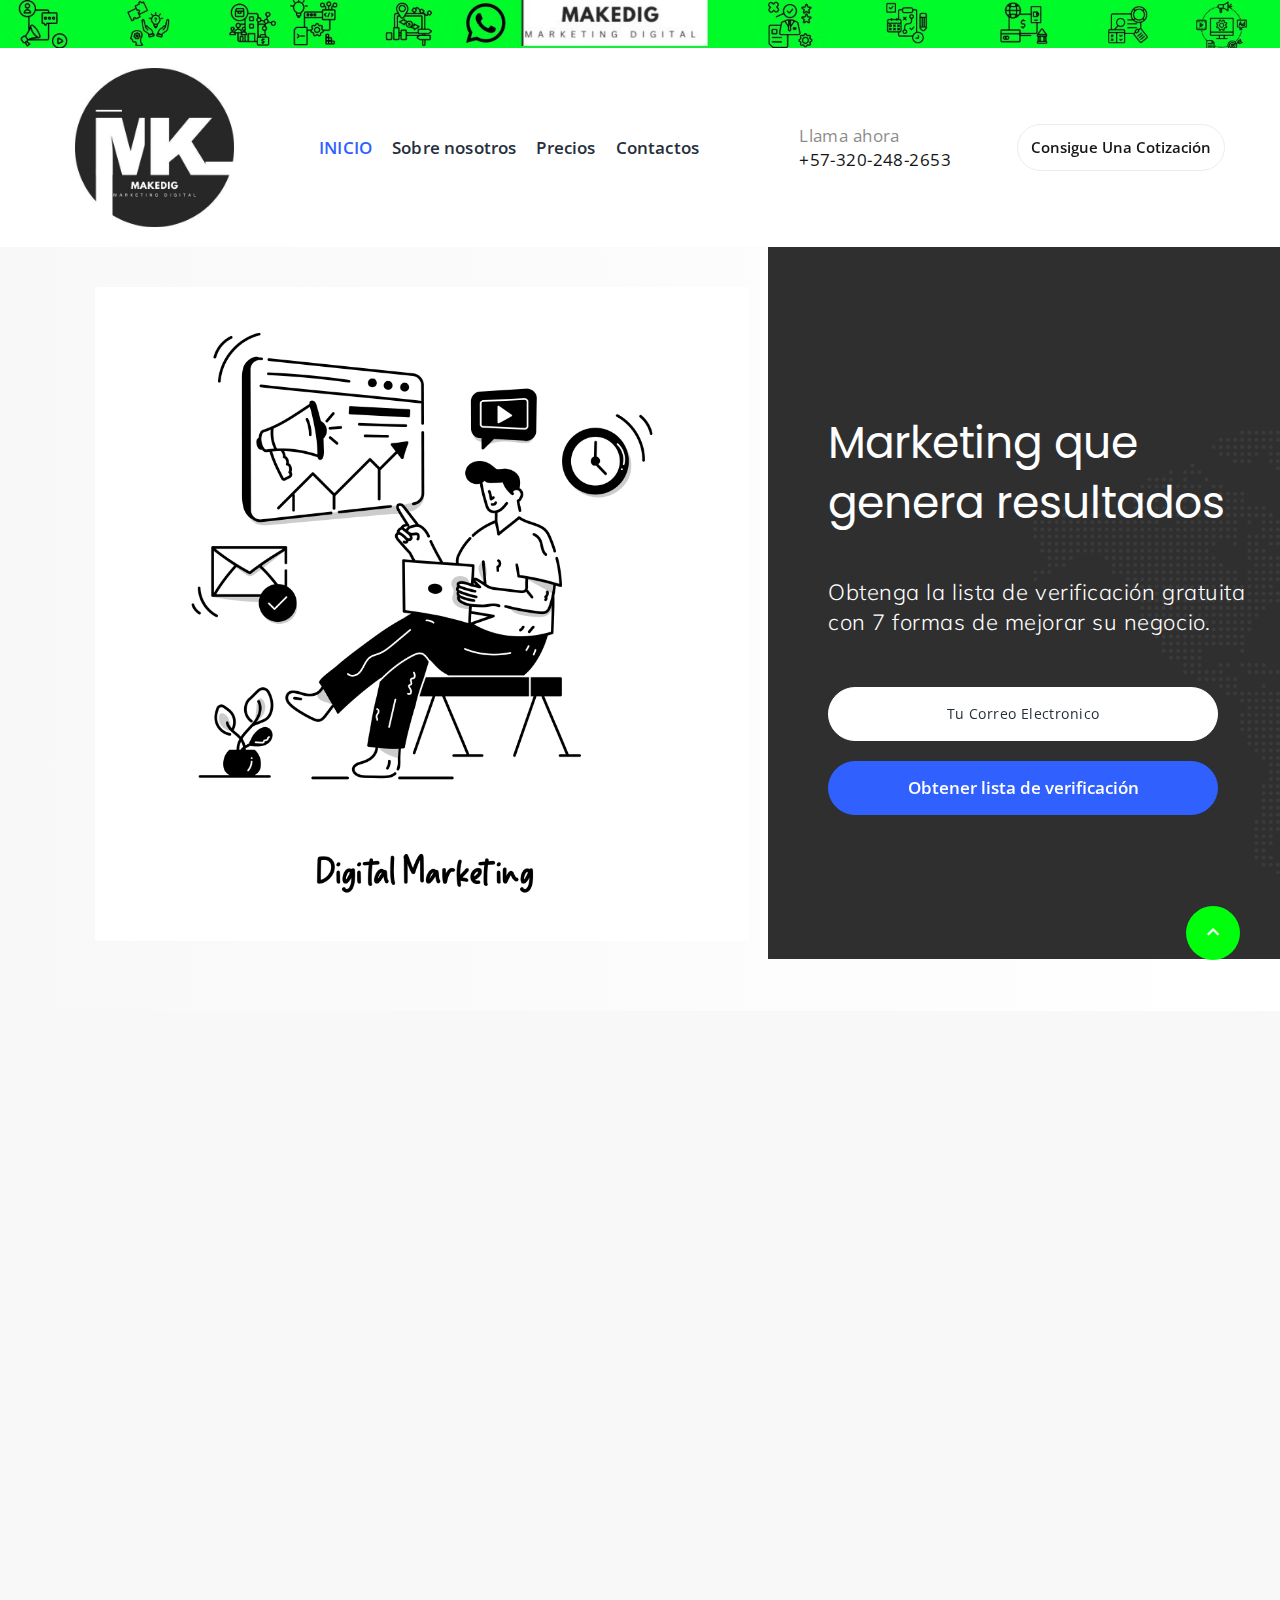
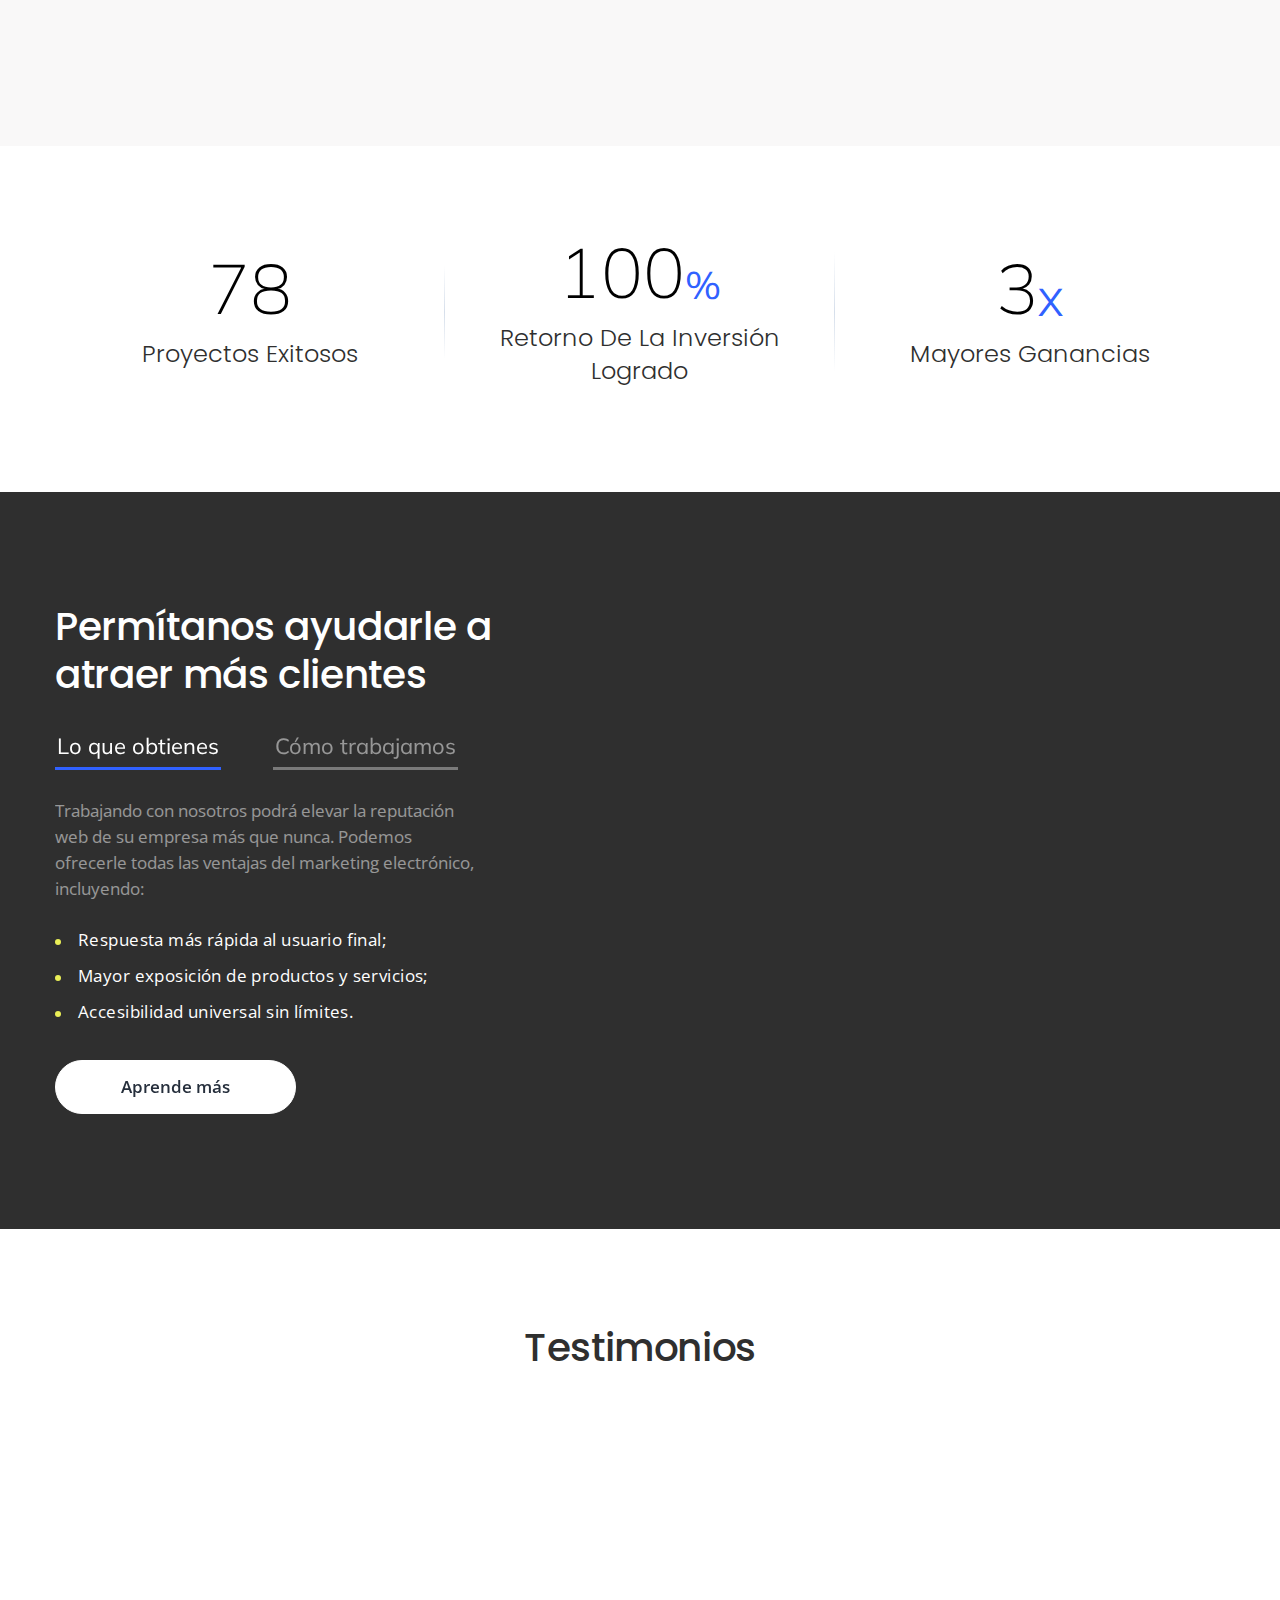
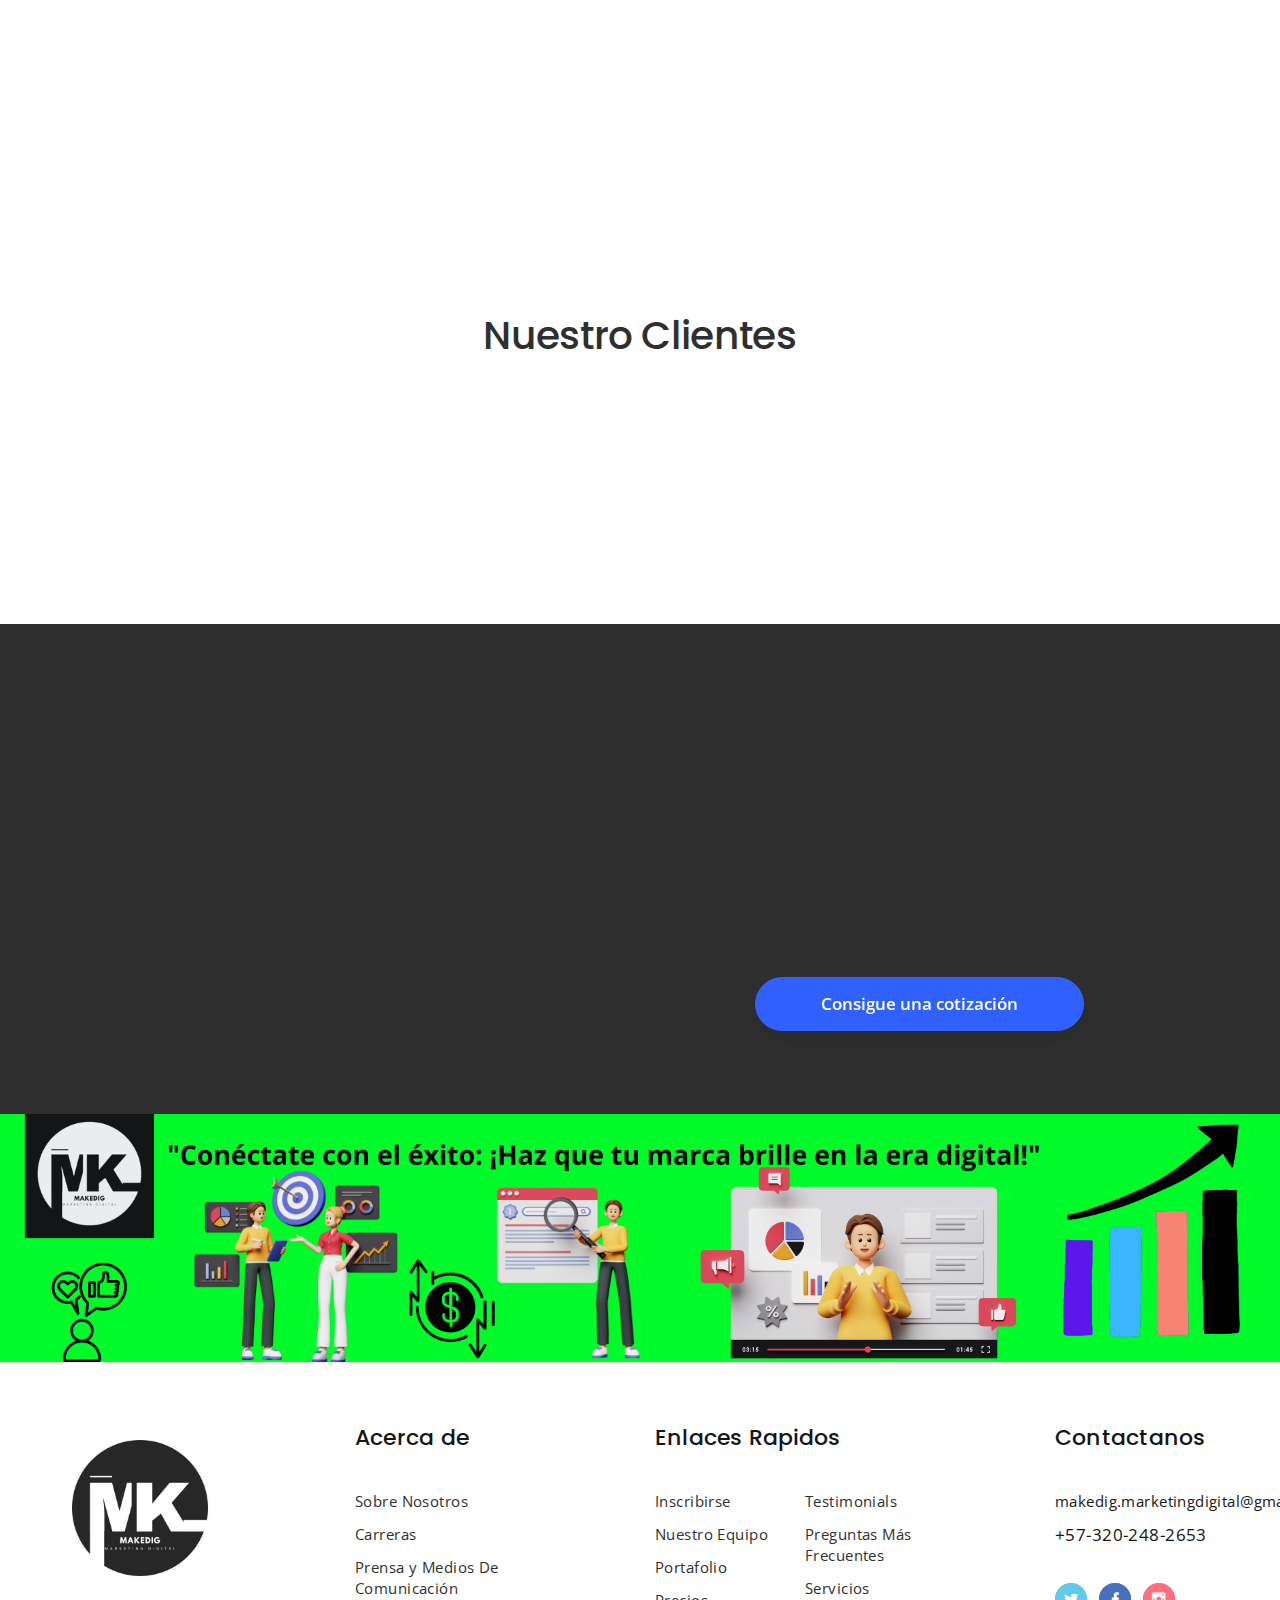
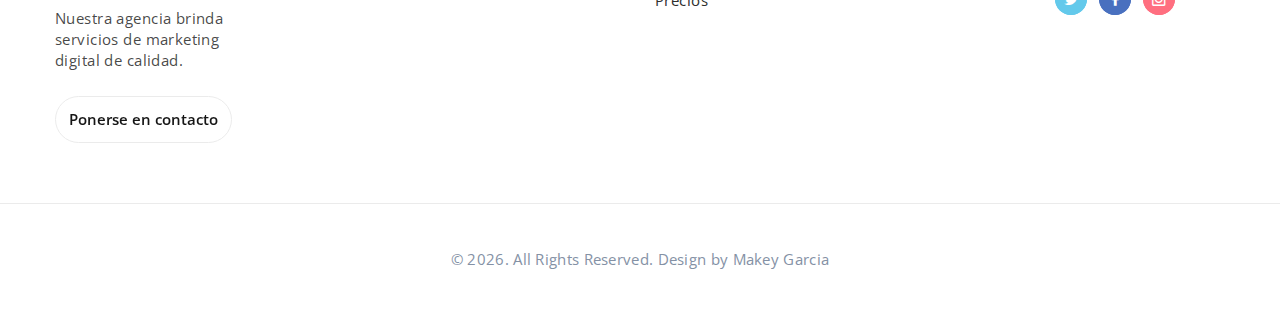
<file: site/index.html>
<!DOCTYPE html>
<html class="wide wow-animation" lang="en">
  <head>
    <title>MAKEDIG</title>
    <meta name="viewport" content="width=device-width height=device-height initial-scale=1.0">
    <meta charset="utf-8">
    <meta http-equiv="X-UA-Compatible" content="IE=edge">
    <link rel="icon" href="images/favicon.ico" type="image/x-icon">
    <link rel="stylesheet" type="text/css" href="//fonts.googleapis.com/css?family=Open+Sans:300,400,500,600,700,800%7CPoppins:300,400,500,600,700%7CMuli:200,300,400,500">
    <link rel="stylesheet" href="css/bootstrap.css">
    <link rel="stylesheet" href="css/fonts.css">
    <link rel="stylesheet" href="css/style.css">
    <style>.ie-panel{display: none;background: #212121;padding: 10px 0;box-shadow: 3px 3px 5px 0 rgba(0,0,0,.3);clear: both;text-align:center;position: relative;z-index: 1;} html.ie-10 .ie-panel, html.lt-ie-10 .ie-panel {display: block;}</style>
  </head>
  <body>
    <div class="ie-panel"><a href="http://windows.microsoft.com/en-US/internet-explorer/"><img src="images/ie8-panel/warning_bar_0000_us.jpg" height="42" width="820" alt="You are using an outdated browser. For a faster, safer browsing experience, upgrade for free today."></a></div>
    <div class="preloader" id="loading">
      <div class="preloader-body">
        <div id="loading-center-object">
          <div class="object" id="object_four"></div>
          <div class="object" id="object_three"></div>
          <div class="object" id="object_two"></div>
          <div class="object" id="object_one"></div>
        </div>
      </div>
    </div>
    <div class="page">
      <!-- Page Header--><a class="banner banner-top" href="https://www.whatsapp.com/channel/0029VaacwTiF6smySJtkW73z" target="_blank"><img src="images/monstroid.jpg" alt="" height="0"/></a>
      <header class="section page-header">
        <!-- RD Navbar-->
        <div class="rd-navbar-wrap">
          <nav class="rd-navbar rd-navbar-modern" data-layout="rd-navbar-fixed" data-sm-layout="rd-navbar-fixed" data-md-layout="rd-navbar-fixed" data-md-device-layout="rd-navbar-fixed" data-lg-layout="rd-navbar-fixed" data-lg-device-layout="rd-navbar-fixed" data-xl-layout="rd-navbar-static" data-xl-device-layout="rd-navbar-static" data-xxl-layout="rd-navbar-static" data-xxl-device-layout="rd-navbar-static" data-lg-stick-up-offset="10px" data-xl-stick-up-offset="10px" data-xxl-stick-up-offset="10px" data-lg-stick-up="true" data-xl-stick-up="true" data-xxl-stick-up="true">
            <div class="rd-navbar-main">
              <!-- RD Navbar Panel-->
              <div class="rd-navbar-panel">
                <!-- RD Navbar Toggle-->
                <button class="rd-navbar-toggle" data-rd-navbar-toggle=".rd-navbar-nav-wrap"><span></span></button>
                <!-- RD Navbar Brand-->
                <div class="rd-navbar-brand"> <a class="brand" href="index.html"><img src="images/logo-default-399x82.png" alt="" width="199" height="41"/></a></div>
              </div>
              <div class="rd-navbar-nav-wrap">
                <!-- RD Navbar Nav-->
                <ul class="rd-navbar-nav">
                  <li class="rd-nav-item active"><a class="rd-nav-link" href="index.html">INICIO</a>
                  </li>
                  <li class="rd-nav-item"><a class="rd-nav-link" href="about-us.html">Sobre nosotros</a>
                  </li>
                  <li class="rd-nav-item"><a class="rd-nav-link" href="typography.html">Precios</a>
                  </li>
                  <li class="rd-nav-item"><a class="rd-nav-link" href="contacts.html">Contactos</a>
                  </li>
                </ul>
                <div class="rd-navbar-tel">
                  <p>Llama ahora</p><a href="tel:#">+57-320-248-2653</a>
                </div>
              </div>
              <div class="rd-navbar-element"><a class="button button-sm button-default-outline button-winona" href="#">Consigue Una Cotización</a>
              </div>
              <div class="rd-navbar-dummy"></div>
            </div>
          </nav>
        </div>
      </header>
      <!-- FScreen-->
      <div class="layout-4">
        <div class="layout-4-item-right">
          <div class="box-custom-2 bg-accent">
            <div class="box-custom-2-bg bg-gray-900"><img class="map-image" src="images/world-map-light.svg" alt=""></div>
            <div class="box-custom-2-inner">
              <h2 class="wow fadeIn">Marketing que genera resultados</h2>
              <h4 class="text-default wow fadeIn" data-wow-delay=".2s">Obtenga la lista de verificación gratuita con 7 formas de mejorar su negocio.</h4>
              <form class="rd-form rd-mailform form-shadow block-11 ot50" data-form-output="form-output-global" data-form-type="subscribe" method="post" action="bat/rd-mailform.php">
                <div class="form-wrap">
                  <input class="form-input text-center" id="subscribe-form-email" type="email" name="email" data-constraints="@Email @Required">
                  <label class="form-label text-center" for="subscribe-form-email">Tu Correo Electronico</label>
                </div>
                <div class="form-button">
                  <button class="button button-block button-primary button-winona" type="submit">Obtener lista de verificación</button>
                </div>
              </form>
            </div>
          </div>
        </div>
        <div class="layout-4-item-left"><img src="images/imagen_1.jpg" alt="" width="654" height="515"/>
        </div>
      </div>

      <!-- Our Solutions-->
      <section class="section section-lg bg-gray-100 text-center" id="solutions">
        <div class="container">
          <h3 class="wow fadeIn" data-wow-delay=".1s">Soluciones De Marketing Profesionales</h3>
          <div class="row row-30 row-md-50 row-xl-60">
            <div class="col-sm-6 col-lg-4 wow fadeIn">
              <!-- Box Modern-->
              <article class="box-modern" data-anime="circles-1">
                <div class="box-modern-media">
                  <div class="box-modern-icon mdi mdi-comment-text"></div>
                  <div class="box-modern-circle box-modern-circle-1"></div>
                  <div class="box-modern-circle box-modern-circle-2"></div>
                </div>
                <p class="box-modern-title">Redacción</p>
                <div class="box-modern-text">
                  <p>Nuestros redactores publicitarios pueden proporcionarle a su sitio web los textos adecuados.</p>
                </div>
              </article>
            </div>
            <div class="col-sm-6 col-lg-4 wow fadeIn" data-wow-delay=".1s">
              <!-- Box Modern-->
              <article class="box-modern box-modern_alternate" data-anime="circles-2">
                <div class="box-modern-media">
                  <div class="box-modern-icon mdi mdi-chart-pie"></div>
                  <div class="box-modern-circle box-modern-circle-1"></div>
                  <div class="box-modern-circle box-modern-circle-2"></div>
                </div>
                <p class="box-modern-title">Análisis & Investigación</p>
                <div class="box-modern-text">
                  <p>Los servicios de A&R de LeadGen garantizan resultados de marketing exitosos.</p>
                </div>
              </article>
            </div>
            <div class="col-sm-6 col-lg-4 wow fadeIn" data-wow-delay=".2s">
              <!-- Box Modern-->
              <article class="box-modern" data-anime="circles-1">
                <div class="box-modern-media">
                  <div class="box-modern-icon mdi mdi-basket"></div>
                  <div class="box-modern-circle box-modern-circle-1"></div>
                  <div class="box-modern-circle box-modern-circle-2"></div>
                </div>
                <p class="box-modern-title">Crecimiento de las ventas</p>
                <div class="box-modern-text">
                  <p>Nuestras innovadoras herramientas de marketing proporcionan un gran crecimiento de las ventas.</p>
                </div>
              </article>
            </div>
          </div>
        </div>
      </section>

      <!-- Counters-->
      <section class="section section-md text-center">
        <div class="container">
          <div class="layout-bordered-1">
            <div class="layout-bordered-1-item">
              <!-- Counter Classic-->
              <article class="counter-classic">
                <div class="counter-classic-main">
                  <div class="counter">78</div>
                </div>
                <h4 class="counter-classic-title">Proyectos Exitosos</h4>
              </article>
            </div>
            <div class="layout-bordered-1-item">
              <!-- Counter Classic-->
              <article class="counter-classic">
                <div class="counter-classic-main">
                  <div class="counter">100</div><span class="small text-primary">%</span>
                </div>
                <h4 class="counter-classic-title">Retorno De La Inversión Logrado</h4>
              </article>
            </div>
            <div class="layout-bordered-1-item">
              <!-- Counter Classic-->
              <article class="counter-classic">
                <div class="counter-classic-main">
                  <div class="counter">3</div><span class="small text-primary">X</span>
                </div>
                <h4 class="counter-classic-title">Mayores Ganancias</h4>
              </article>
            </div>
          </div>
        </div>
      </section>

      <!-- What We Do-->
      <section class="section section-xl bg-gray-900" id="what-we-do">
        <div class="container">
          <div class="row row-50 justify-content-center justify-content-xl-between align-items-center">
            <div class="col-sm-10 col-lg-5">
              <h3>Permítanos ayudarle a atraer más clientes</h3>
              <!-- Bootstrap tabs-->
              <div class="tabs-custom tabs-horizontal tabs-line tabs-line_1 block-8" id="tabs-1">
                <!-- Nav tabs-->
                <ul class="nav nav-tabs">
                  <li class="nav-item" role="presentation"><a class="nav-link active" href="#tabs-1-1" data-toggle="tab"><span>Lo que obtienes</span></a></li>
                  <li class="nav-item" role="presentation"><a class="nav-link" href="#tabs-1-2" data-toggle="tab"><span>Cómo trabajamos</span></a></li>
                </ul>
                <!-- Tab panes-->
                <div class="tab-content">
                  <div class="tab-pane fade show active" id="tabs-1-1">
                    <p class="big">Trabajando con nosotros podrá elevar la reputación web de su empresa más que nunca. Podemos ofrecerle todas las ventajas del marketing electrónico, incluyendo:</p>
                    <ul class="list-marked list-marked_secondary">
                      <li>Respuesta más rápida al usuario final;</li>
                      <li>Mayor exposición de productos y servicios;</li>
                      <li>Accesibilidad universal sin límites.</li>
                    </ul><a class="button button-default button-winona" href="#">Aprende más</a>
                  </div>
                  <div class="tab-pane fade" id="tabs-1-2">
                    <p class="big">Nuestra agencia trabaja para garantizar la mejor calidad de soluciones de marketing para nuestros clientes y sus negocios. Nuestro enfoque incluye:</p>
                    <ul class="list-marked list-marked_secondary">
                      <li>Consulta inicial con el cliente.;</li>
                      <li>Planificación y análisis;</li>
                      <li>Implementación de campañas de marketing.</li>
                    </ul><a class="button button-default button-winona" href="#">Aprende más</a>
                  </div>
                </div>
              </div>
            </div>
            <div class="col-sm-10 col-lg-7 wow fadeIn text-center" data-wow-delay=".2s"><img src="images/home-02-594x493.png" alt="" width="594" height="493"/>
            </div>
          </div>
        </div>
      </section>

      <!-- Testimonials-->
      <section class="section section-md-2 text-center bg-white" id="testimonials">
        <div class="container">
          <h3>Testimonios</h3>
          <!-- Isotope-->
          <div class="isotope-outer">
            <div class="row row-15 row-md-30 row-xl-40 isotope" data-isotope-layout="masonry">
              <div class="col-md-6 col-lg-4 isotope-item wow fadeInUpSmall">
                <!-- Quote Modern-->
                <blockquote class="quote-modern">
                  <div class="quote-modern-header">
                    <div class="quote-modern-info"><img class="quote-modern-avatar" src="images/tahona y cocoa logo.jpg" alt="" width="74" height="74"/>
                      <div class="quote-modern-info-main">
                        <cite class="quote-modern-cite">Tahona & Cocoa</cite>
                        <p class="quote-modern-position">Cliente habitual</p>
                      </div>
                    </div>
                  </div>
                  <div class="quote-modern-main">
                    <div class="quote-modern-text">
                      <p>¡Solo me gustaría agradecerle por sus eficaces servicios de marketing online, por su apoyo amable y profesional y por sus respuestas a mis preguntas!</p>
                    </div>
                    <div class="quote-modern-meta"><a class="quote-modern-link icon mdi mdi-instagram" href="https://www.instagram.com/tahona.cocoa/"></a>
                      <time class="quote-modern-time" datetime="2019">Mar 24, 2024</time>
                    </div>
                  </div>
                </blockquote>
              </div>
              <div class="col-md-6 col-lg-4 isotope-item wow fadeInUpSmall" data-wow-delay=".1s">
                <!-- Quote Modern-->
                <blockquote class="quote-modern">
                  <div class="quote-modern-header">
                    <div class="quote-modern-info"><img class="quote-modern-avatar" src="images/logo ldm home.png" alt="" width="74" height="74"/>
                      <div class="quote-modern-info-main">
                        <cite class="quote-modern-cite">LDM Home</cite>
                        <p class="quote-modern-position">Cliente habitual</p>
                      </div>
                    </div>
                  </div>
                  <div class="quote-modern-main">
                    <div class="quote-modern-text">
                      <p>Makedig ha sido de gran ayuda para mis esfuerzos de marketing durante los últimos años.</p>
                    </div>
                    <div class="quote-modern-meta"><a class="quote-modern-link icon mdi mdi-instagram" href="https://www.instagram.com/homeldm/"></a>
                      <time class="quote-modern-time" datetime="2019">Mar 24, 2022</time>
                    </div>
                  </div>
                </blockquote>
              </div>
              <div class="col-md-6 col-lg-4 isotope-item wow fadeInUpSmall" data-wow-delay=".3s">
                <!-- Quote Modern-->
                <blockquote class="quote-modern">
                  <div class="quote-modern-header">
                    <div class="quote-modern-info"><img class="quote-modern-avatar" src="images/logo hseq.jpg" alt="" width="74" height="74"/>
                      <div class="quote-modern-info-main">
                        <cite class="quote-modern-cite">Bihseqconsultoria</cite>
                        <p class="quote-modern-position">Cliente habitual</p>
                      </div>
                    </div>
                  </div>
                  <div class="quote-modern-main">
                    <div class="quote-modern-text">
                      <p>Gracias por los servicios de MakeDig por correo electrónico que brindó. Ayudaste a mi sitio web a atraer nuevos socios y promover mis propios servicios a un mayor número de clientes.</p>
                    </div>
                    <div class="quote-modern-meta"><a class="quote-modern-link icon mdi mdi-instagram" href="https://www.instagram.com/bihseqconsultoria/"></a>
                      <time class="quote-modern-time" datetime="2019">Abr 24, 2023</time>
                    </div>
                  </div>
                </blockquote>
              </div>
            </div>
          </div>
        </div>
      </section>

      <!-- Our Clients-->
      <section class="section section-xxl text-center bg-white" id="clients">
        <div class="container">
          <h3>Nuestro Clientes</h3>
          <!-- Owl Carousel-->
          <div class="owl-carousel owl-carousel-centered" data-items="2" data-sm-items="3" data-md-items="4" data-lg-items="5" data-dots="true" data-nav="false" data-stage-padding="0" data-loop="true" data-margin="30" data-mouse-drag="false">
            <div class="wow clipInLeft"><a class="link-image-1" href="#"><img src="images/investor-1-88x77.png" alt="" width="88" height="77"/></a></div>
            <div class="wow clipInLeft" data-wow-delay=".1s"><a class="link-image-1" href="#"><img src="images/investor-2-73x78.png" alt="" width="73" height="78"/></a></div>
            <div class="wow clipInLeft" data-wow-delay=".2s"><a class="link-image-1" href="#"><img src="images/investor-3-96x62.png" alt="" width="96" height="62"/></a></div>
            <div class="wow clipInLeft" data-wow-delay=".3s"><a class="link-image-1" href="#"><img src="images/investor-4-78x80.png" alt="" width="78" height="80"/></a></div>
            <div class="wow clipInLeft" data-wow-delay=".4s"><a class="link-image-1" href="#"><img src="images/investor-5-87x76.png" alt="" width="87" height="76"/></a></div>
          </div>
        </div>
      </section>

      <!-- CTA-->
      <section class="section section-sm bg-image bg-accent" id="download">
        <div class="container">
          <div class="row row-50justify-content-center justify-content-lg-start align-items-center">
            <div class="col-lg-7 wow fadeIn" data-wow-delay=".3s">
              <div class="map">
                <div class="map-inner"><img class="map-image" src="images/world-map-light.svg" alt=""></div>
              </div>
            </div>
            <div class="col-md-10 col-lg-5">
              <h3 class="wow clipInLeft" data-wow-delay=".1s">Trabajamos con clientes de todo el mundo</h3>
              <p class="big wow clipInLeft" data-wow-delay=".2s">LeadGen ayuda a los clientes dentro y fuera de los EE. UU. a lograr el éxito mediante el uso de nuestros servicios y soluciones.</p><a class="button button-primary button-winona button-shadow" href="#">Consigue una cotización</a>
            </div>
          </div>
        </div>
      </section>

      <!-- Page Footer--><a class="banner" href="https://www.youtube.com/watch?v=-YjEUpTqIOA" target="_blank"><img src="images/monstroid_big.jpg" alt="" height="0"/></a>
      <footer class="section footer-classic">
        <div class="footer-classic-main">
          <div class="container">
            <div class="row row-50 justify-content-lg-between">
              <div class="col-sm-7 col-lg-3 col-xl-2"><a class="brand" href="index.html"><img src="images/logo-default-399x82.png" alt="" width="199" height="41"/></a>
                <p><span style="max-width: 250px;">
                  Nuestra agencia brinda servicios de marketing digital de calidad.</span></p><a class="button button-sm button-default-outline button-winona" href="contacts.html">Ponerse en contacto</a>
              </div>
              <div class="col-sm-5 col-lg-3 col-xl-2">
                <h4 class="footer-classic-title">Acerca de</h4>
                <ul class="list footer-classic-list">
                  <li><a href="about-us.html">Sobre Nosotros</a></li>
                  <li><a href="#">Carreras</a></li>
                  <li><a href="#">Prensa y Medios De Comunicación</a></li>
                </ul>
              </div>
              <div class="col-sm-7 col-lg-5 col-xl-3">
                <h4 class="footer-classic-title">Enlaces Rapidos</h4>
                <ul class="list footer-classic-list footer-classic-list_2-cols">
                  <li><a href="#">Inscribirse</a></li>
                  <li><a href="#">Nuestro Equipo</a></li>
                  <li><a href="#">Portafolio</a></li>
                  <li><a href="#">Precios</a></li>
                  <li><a href="#">Testimonials</a></li>
                  <li><a href="#">Preguntas Más Frecuentes</a></li>
                  <li><a href="#">Servicios</a></li>
                </ul>
              </div>
              <div class="col-sm-5 col-lg-9 col-xl-2">
                <h4 class="footer-classic-title">Contactanos</h4>
                <div class="row row-20 row-sm-35">
                  <div class="col-6 col-sm-12 col-lg-8 col-xl-12">
                    <div class="row row-10 text-default">
                      <div class="col-lg-6 col-xl-12"><a href="mailto:makedig.marketingdigital@gmail.com">makedig.marketingdigital@gmail.com</a></div>
                      <div class="col-lg-6 col-xl-12"><a class="big" href="tel:+573202482653">+57-320-248-2653</a></div>
                    </div>
                  </div>
                  <div class="col-6 col-sm-12 col-lg-4 col-xl-12 text-right text-sm-left">
                    <div class="group group-xs"><a class="link link-social-1 mdi mdi-twitter" href="#"></a><a class="link link-social-1 mdi mdi-facebook" href="#"></a><a class="link link-social-1 mdi mdi-instagram" href="#"></a></div>
                  </div>
                </div>
              </div>
            </div>
          </div>
        </div>
        <div class="footer-classic-aside">
          <div class="container">
            <p class="rights"><span>&copy;&nbsp;</span><span class="copyright-year"></span>. All Rights Reserved. Design by <a href="https://www.instagram.com/shima.ff.yt/">Makey Garcia</a></p>
          </div>
        </div>
      </footer>
    </div>
    <div class="snackbars" id="form-output-global"></div>
    <script src="js/core.min.js"></script>
    <script src="js/script.js"></script>
  </body>
</html>
</file>
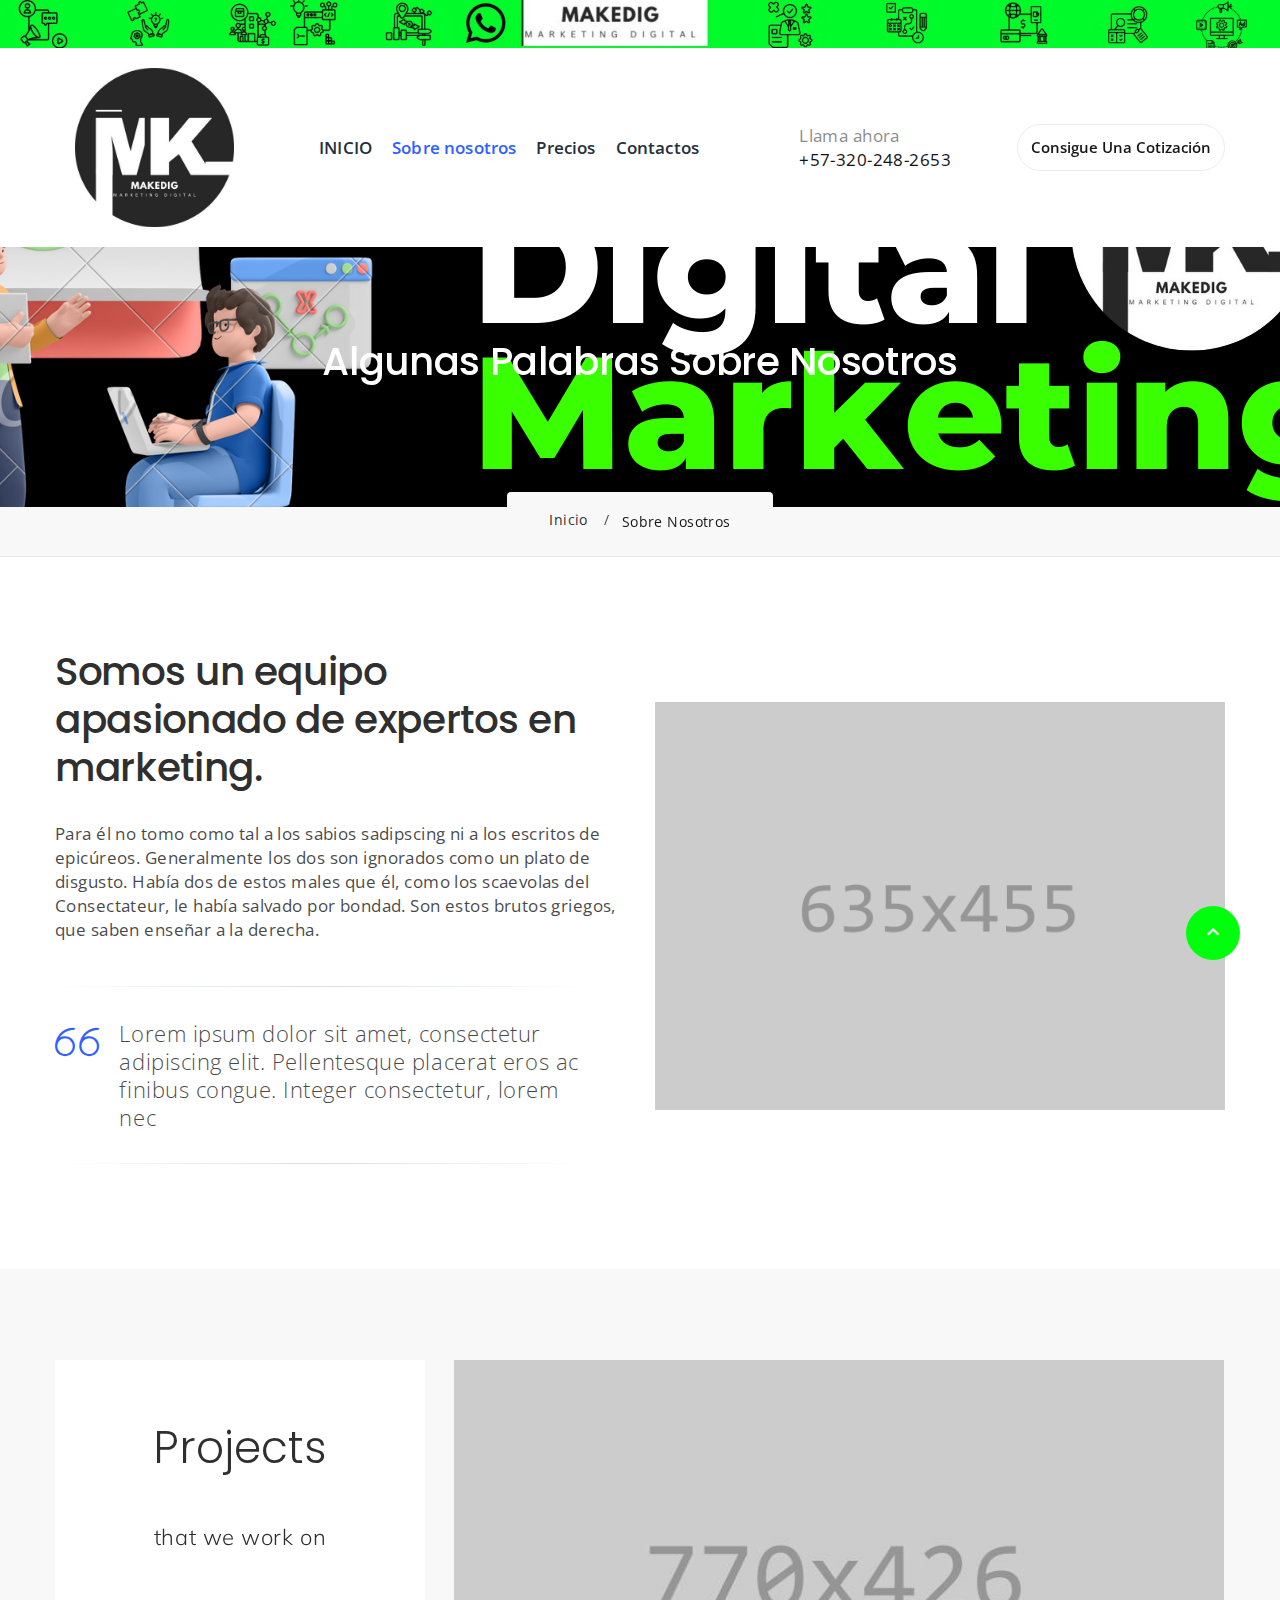
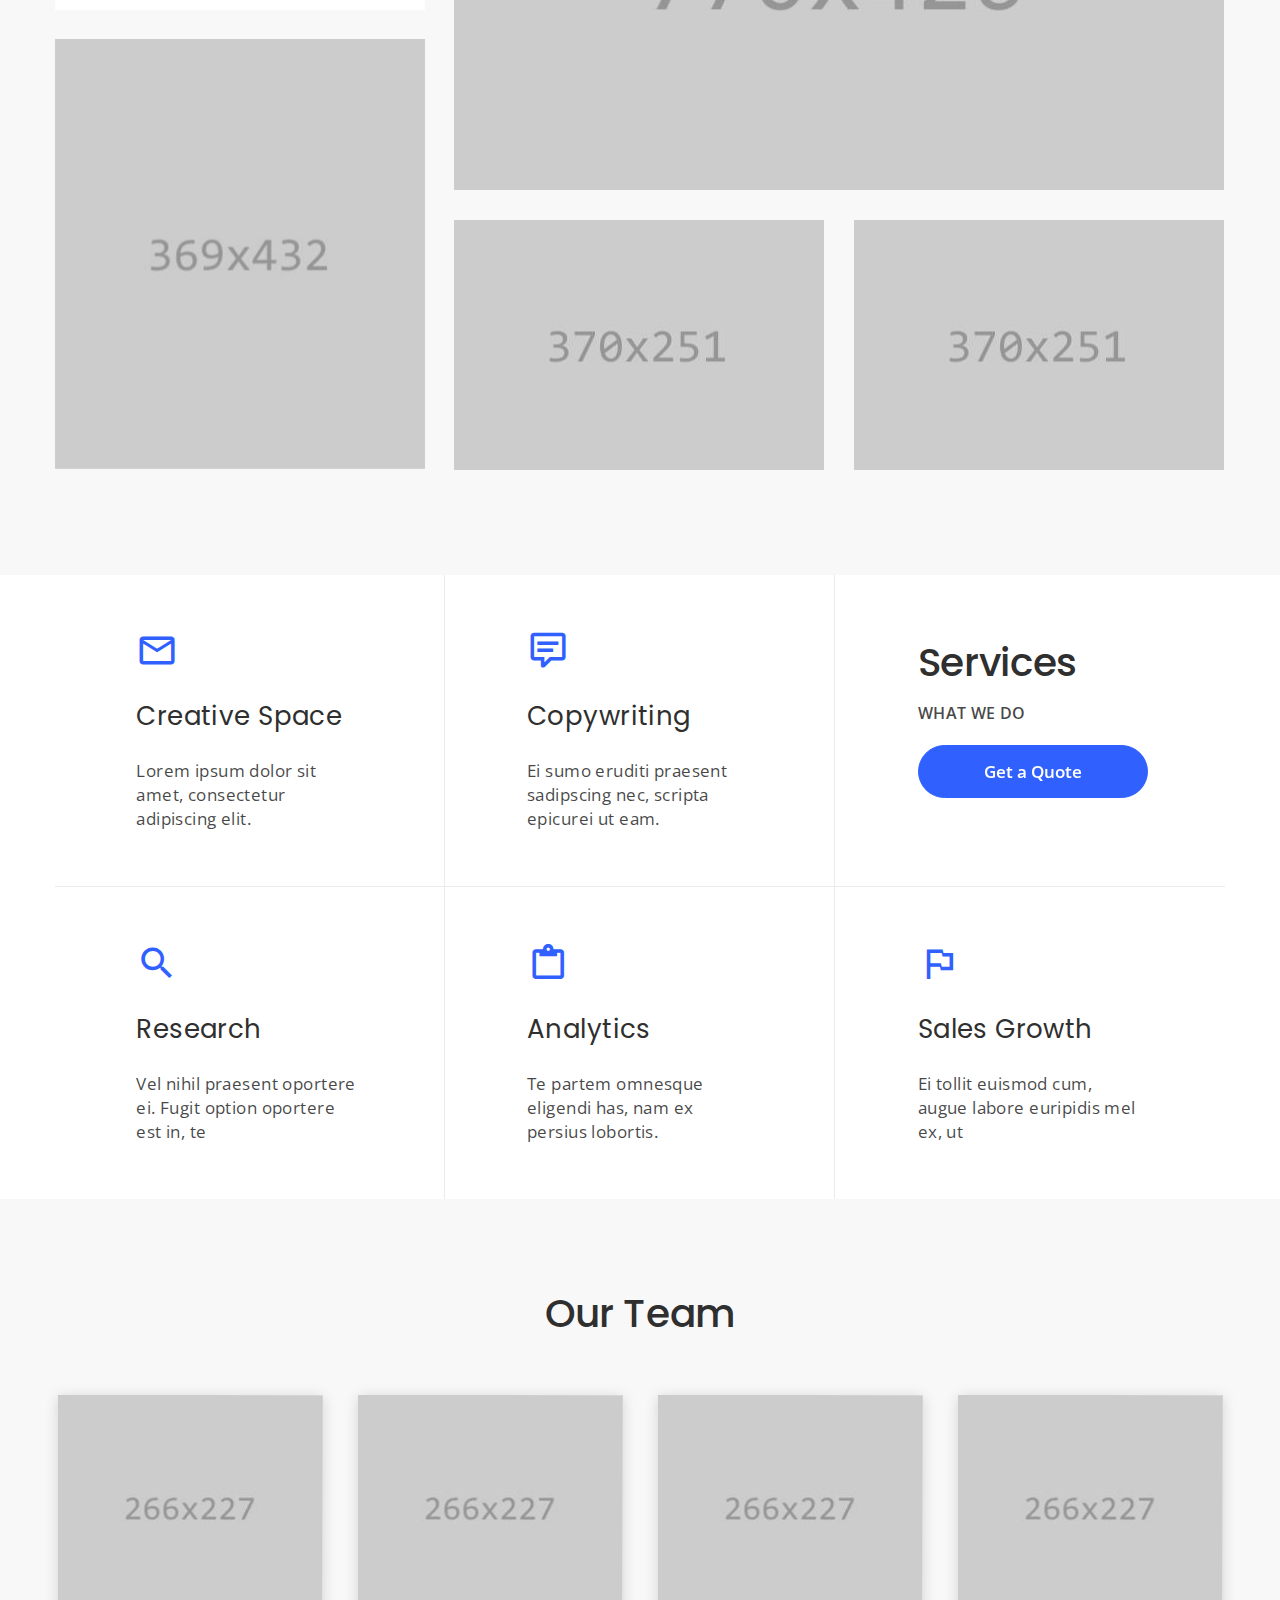
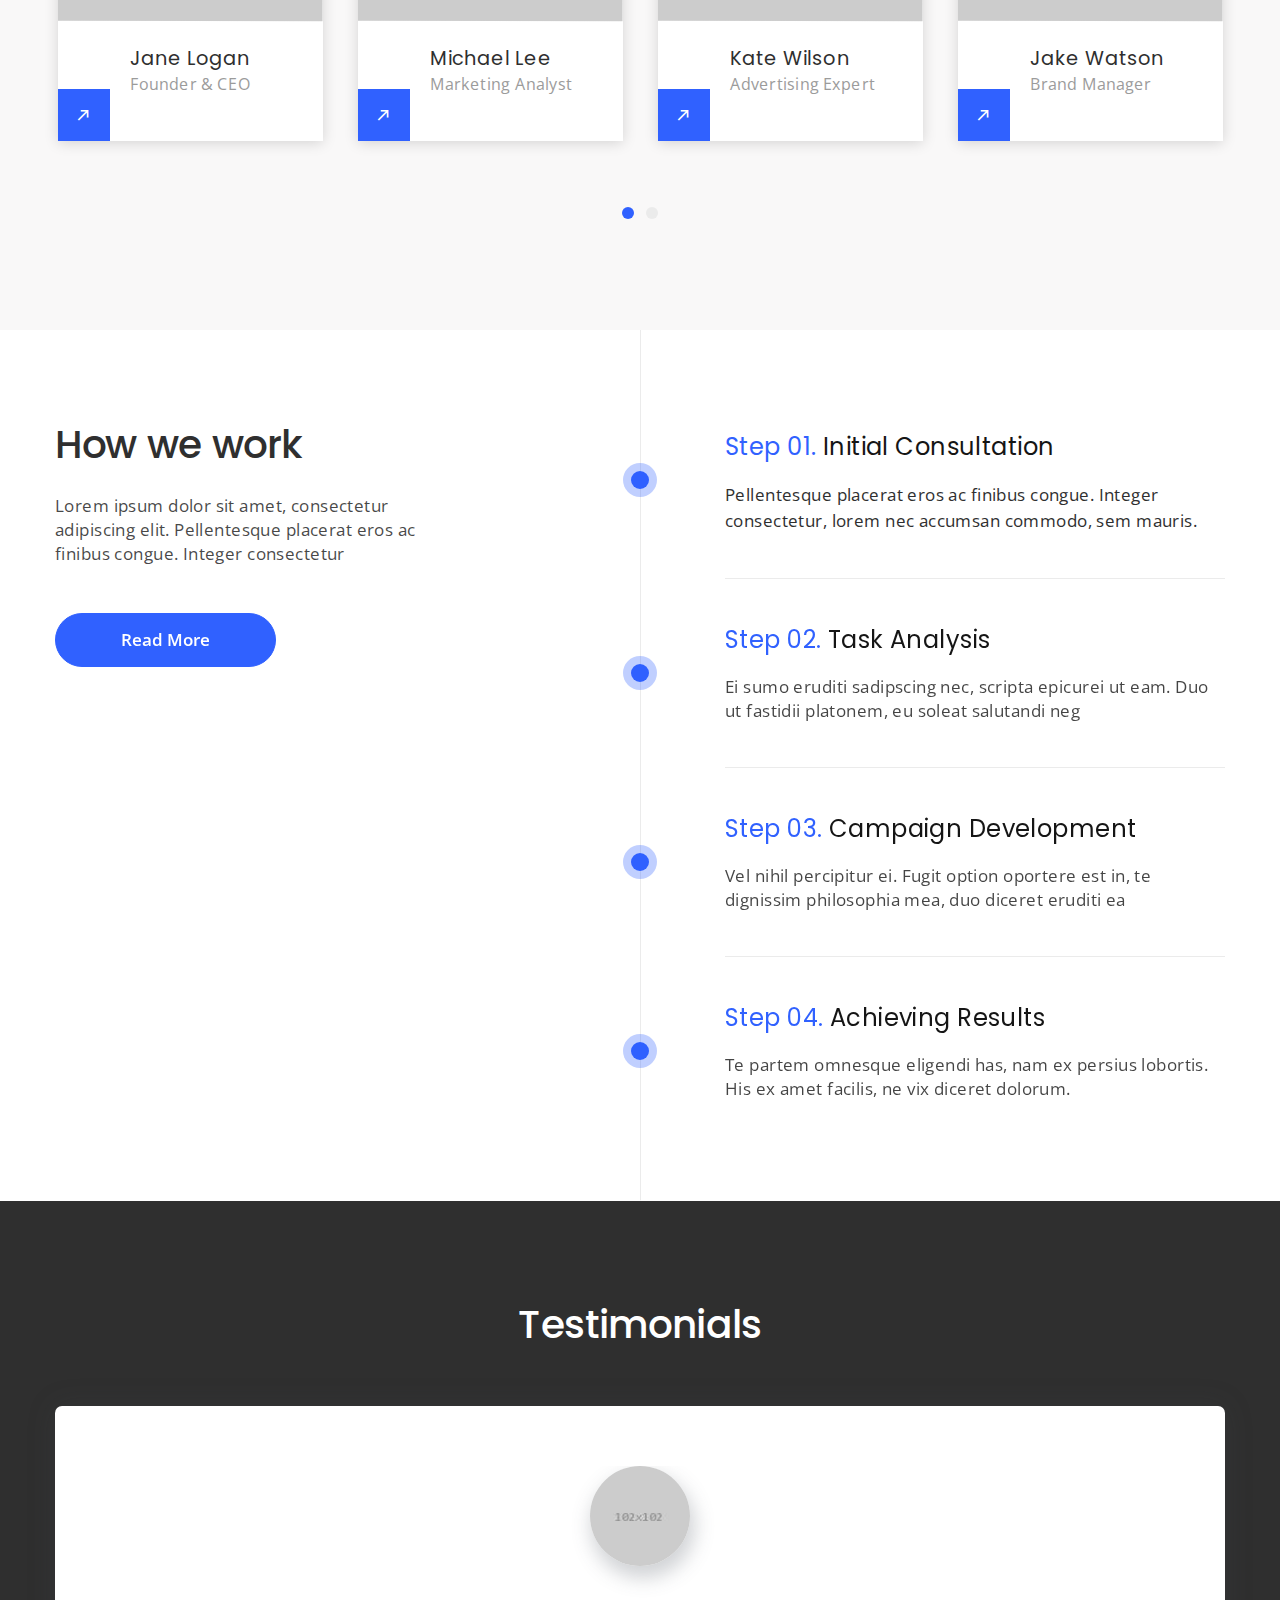
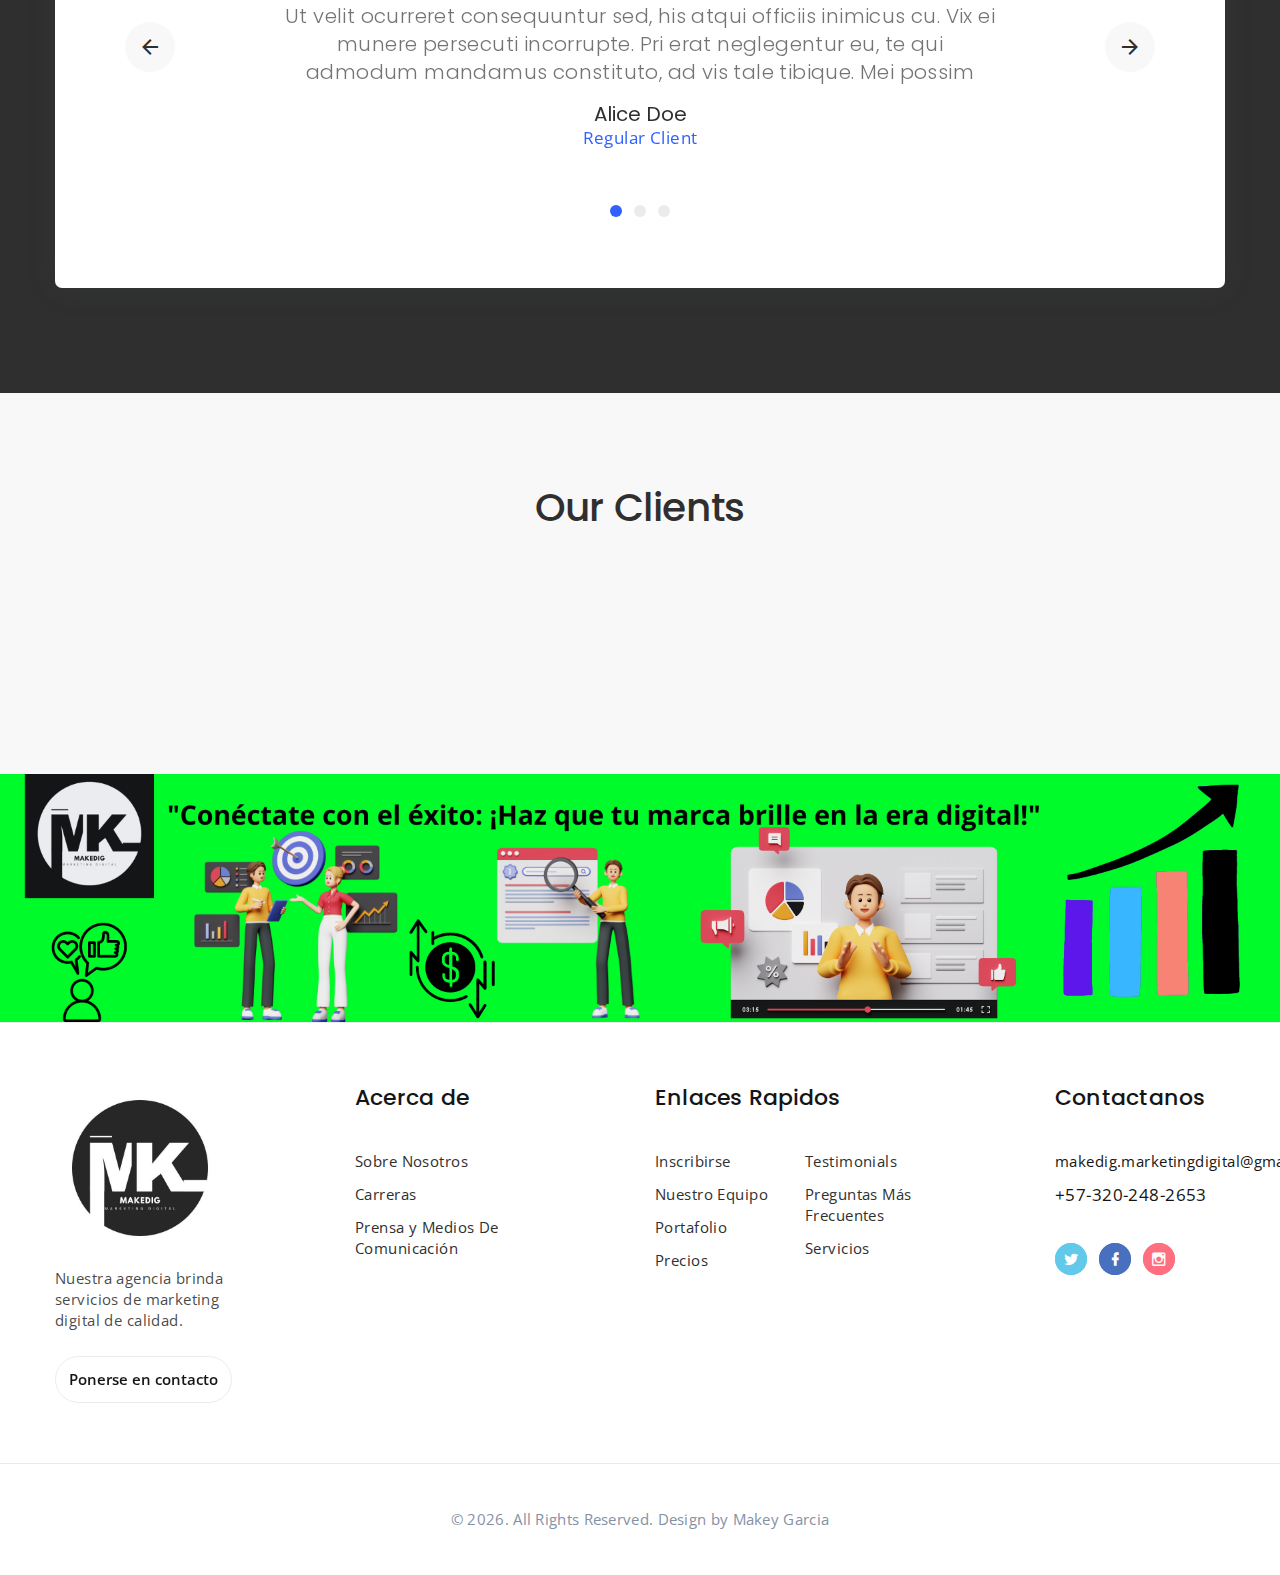
<file: site/about-us.html>
<!DOCTYPE html>
<html class="wide wow-animation" lang="en">
  <head>
    <title>Sobre Nosotros</title>
    <meta name="viewport" content="width=device-width height=device-height initial-scale=1.0">
    <meta charset="utf-8">
    <meta http-equiv="X-UA-Compatible" content="IE=edge">
    <link rel="icon" href="images/favicon.ico" type="image/x-icon">
    <link rel="stylesheet" type="text/css" href="//fonts.googleapis.com/css?family=Open+Sans:300,400,500,600,700,800%7CPoppins:300,400,500,600,700%7CMuli:200,300,400,500">
    <link rel="stylesheet" href="css/bootstrap.css">
    <link rel="stylesheet" href="css/fonts.css">
    <link rel="stylesheet" href="css/style.css">
    <style>.ie-panel{display: none;background: #212121;padding: 10px 0;box-shadow: 3px 3px 5px 0 rgba(0,0,0,.3);clear: both;text-align:center;position: relative;z-index: 1;} html.ie-10 .ie-panel, html.lt-ie-10 .ie-panel {display: block;}</style>
  </head>
  <body>
    <div class="ie-panel"><a href="http://windows.microsoft.com/en-US/internet-explorer/"><img src="images/ie8-panel/warning_bar_0000_us.jpg" height="42" width="820" alt="You are using an outdated browser. For a faster, safer browsing experience, upgrade for free today."></a></div>
    <div class="preloader" id="loading">
      <div class="preloader-body">
        <div id="loading-center-object">
          <div class="object" id="object_four"></div>
          <div class="object" id="object_three"></div>
          <div class="object" id="object_two"></div>
          <div class="object" id="object_one"></div>
        </div>
      </div>
    </div>
    <div class="page">
      <!-- Page Header--><a class="banner banner-top" href="https://www.templatemonster.com/website-templates/monstroid2.html" target="_blank"><img src="images/monstroid.jpg" alt="" height="0"/></a>
      <header class="section page-header">
        <!-- RD Navbar-->
        <div class="rd-navbar-wrap">
          <nav class="rd-navbar rd-navbar-modern" data-layout="rd-navbar-fixed" data-sm-layout="rd-navbar-fixed" data-md-layout="rd-navbar-fixed" data-md-device-layout="rd-navbar-fixed" data-lg-layout="rd-navbar-fixed" data-lg-device-layout="rd-navbar-fixed" data-xl-layout="rd-navbar-static" data-xl-device-layout="rd-navbar-static" data-xxl-layout="rd-navbar-static" data-xxl-device-layout="rd-navbar-static" data-lg-stick-up-offset="10px" data-xl-stick-up-offset="10px" data-xxl-stick-up-offset="10px" data-lg-stick-up="true" data-xl-stick-up="true" data-xxl-stick-up="true">
            <div class="rd-navbar-main">
              <!-- RD Navbar Panel-->
              <div class="rd-navbar-panel">
                <!-- RD Navbar Toggle-->
                <button class="rd-navbar-toggle" data-rd-navbar-toggle=".rd-navbar-nav-wrap"><span></span></button>
                <!-- RD Navbar Brand-->
                <div class="rd-navbar-brand"> <a class="brand" href="index.html"><img src="images/logo-default-399x82.png" alt="" width="199" height="41"/></a></div>
              </div>
              <div class="rd-navbar-nav-wrap">
                <!-- RD Navbar Nav-->
                <ul class="rd-navbar-nav">
                  <li class="rd-nav-item "><a class="rd-nav-link" href="index.html">INICIO</a>
                  </li>
                  <li class="rd-nav-item active"><a class="rd-nav-link" href="about-us.html">Sobre nosotros</a>
                  </li>
                  <li class="rd-nav-item "><a class="rd-nav-link" href="typography.html">Precios</a>
                  </li>
                  <li class="rd-nav-item"><a class="rd-nav-link" href="contacts.html">Contactos</a>
                  </li>
                </ul>
                <div class="rd-navbar-tel">
                  <p>Llama ahora</p><a href="tel:#">+57-320-248-2653</a>
                </div>
              </div>
              <div class="rd-navbar-element"><a class="button button-sm button-default-outline button-winona" href="#">Consigue Una Cotización</a>
              </div>
              <div class="rd-navbar-dummy"></div>
            </div>
          </nav>
        </div>
      </header>
      <section class="breadcrumbs-custom">
        <section class="section parallax-container breadcrumbs-custom-main context-dark" data-parallax-img="images/bg-image-1.jpg">
          <div class="parallax-content">
            <div class="container">
              <div class="row justify-content-center">
                <div class="col-xl-9">
                  <h3 class="breadcrumbs-custom-title">Algunas Palabras Sobre Nosotros</h3>
                </div>
              </div>
            </div>
          </div>
        </section>
        <div class="breadcrumbs-custom-aside">
          <div class="container">
            <ul class="breadcrumbs-custom-path">
              <li><a href="index.html">Inicio</a></li>
              <li class="active">Sobre Nosotros</li>
            </ul>
          </div>
        </div>
      </section>

      <!-- Who we Are-->
      <section class="section section-md">
        <div class="container">
          <div class="row row-50 align-items-center">
            <div class="col-lg-6">
              <h3>Somos un equipo apasionado de expertos en marketing.</h3>
              <p>Para él no tomo como tal a los sabios sadipscing ni a los escritos de epicúreos. Generalmente los dos son ignorados como un plato de disgusto. Había dos de estos males que él, como los scaevolas del Consectateur, le había salvado por bondad. Son estos brutos griegos, que saben enseñar a la derecha.</p>
              <!-- Quote Light-->
              <blockquote class="quote-light quote-light_1">
                <div class="quote-light-mark linearicons-quote-open"></div>
                <div class="quote-light-text">
                  <p>Lorem ipsum dolor sit amet, consectetur adipiscing elit. Pellentesque placerat eros ac finibus congue. Integer consectetur, lorem nec</p>
                </div>
              </blockquote>
            </div>
            <div class="col-lg-6"><img src="images/about-1-635x455.png" alt="" width="635" height="455"/>
            </div>
          </div>
        </div>
      </section>

      <!-- About-->
      <section class="section section-md bg-gray-100">
        <div class="container">
          <div class="isotope row row-30" data-isotope-layout="masonry" data-isotope-group="about">
            <div class="col-12 col-sm-6 col-md-4 isotope-item">
              <div class="block-ratio block-ratio-1">
                <div class="block-ratio-dummy"></div>
                <div class="block-ratio-content">
                  <div class="box-custom-1">
                    <h2>Projects</h2>
                    <h4>that we work on</h4>
                  </div>
                </div>
              </div>
            </div>
            <div class="col-12 col-sm-6 col-md-8 isotope-item">
              <div class="block-ratio block-ratio-3">
                <div class="block-ratio-dummy"></div>
                <div class="block-ratio-content bg-image" style="background-image: url(images/about-1-770x426.jpg);"></div><a href="#">Online Marketing</a>
              </div>
            </div>
            <div class="col-12 col-sm-6 col-md-4 isotope-item">
              <div class="block-ratio block-ratio-2">
                <div class="block-ratio-dummy"></div>
                <div class="block-ratio-content bg-image" style="background-image: url(images/about-2-369x432.jpg);"></div><a href="#">Social Media Marketing</a>
              </div>
            </div>
            <div class="col-12 col-sm-6 col-md-4 isotope-item">
              <div class="block-ratio block-ratio-1">
                <div class="block-ratio-dummy"></div>
                <div class="block-ratio-content bg-image" style="background-image: url(images/about-3-370x251.jpg);"></div><a href="#">Brand Reputation Management</a>
              </div>
            </div>
            <div class="col-12 col-sm-6 col-md-4 isotope-item">
              <div class="block-ratio block-ratio-1">
                <div class="block-ratio-dummy"></div>
                <div class="block-ratio-content bg-image" style="background-image: url(images/about-4-370x251.jpg);"></div><a href="#">Contextual Advertising</a>
              </div>
            </div>
          </div>
        </div>
      </section>

      <!-- Services-->
      <section class="section text-center">
        <div class="container">
          <div class="list-blocks-outer">
            <div class="list-blocks">
              <div class="list-blocks-item">
                <div class="list-blocks-item-inner">
                  <div class="icon novi-icon icon-primary icon-xl mdi mdi-email-outline"></div>
                  <p class="list-blocks-title">Creative Space</p>
                  <p>Lorem ipsum dolor sit amet, consectetur adipiscing elit.</p>
                </div>
              </div>
              <div class="list-blocks-item">
                <div class="list-blocks-item-inner">
                  <div class="icon novi-icon icon-primary icon-xl mdi mdi-comment-text-outline"></div>
                  <p class="list-blocks-title">Copywriting</p>
                  <p>Ei sumo eruditi praesent sadipscing nec, scripta epicurei ut eam.</p>
                </div>
              </div>
              <div class="list-blocks-item list-blocks-item_caption">
                <div class="list-blocks-item-inner">
                  <h3>Services</h3>
                  <p>What we do</p><a class="button button-primary button-winona" href="contacts.html">Get a Quote</a>
                </div>
              </div>
              <div class="list-blocks-item">
                <div class="list-blocks-item-inner">
                  <div class="icon novi-icon icon-primary icon-xl mdi mdi-magnify"></div>
                  <p class="list-blocks-title">Research</p>
                  <p>Vel nihil praesent oportere ei. Fugit option oportere est in, te</p>
                </div>
              </div>
              <div class="list-blocks-item">
                <div class="list-blocks-item-inner">
                  <div class="icon novi-icon icon-primary icon-xl mdi mdi-clipboard-outline"></div>
                  <p class="list-blocks-title">Analytics</p>
                  <p>Te partem omnesque eligendi has, nam ex persius lobortis.</p>
                </div>
              </div>
              <div class="list-blocks-item">
                <div class="list-blocks-item-inner">
                  <div class="icon novi-icon icon-primary icon-xl mdi mdi-flag-outline"></div>
                  <p class="list-blocks-title">Sales Growth</p>
                  <p>Ei tollit euismod cum, augue labore euripidis mel ex, ut</p>
                </div>
              </div>
            </div>
          </div>
        </div>
      </section>

      <!-- Our Team-->
      <section class="section section-md bg-gray-100 text-center">
        <div class="container">
          <h3>Our Team</h3>
          <!-- Owl Carousel-->
          <div class="owl-carousel owl-carousel_profile-modern" data-items="1" data-sm-items="2" data-lg-items="3" data-xl-items="4" data-dots="true" data-nav="false" data-stage-padding="0" data-loop="true" data-margin="30" data-mouse-drag="false">
            <!-- Profile Modern-->
            <article class="profile-modern">
              <figure class="profile-modern-figure"><img class="profile-modern-image" src="images/team-1-369x315.jpg" alt="" width="369" height="315"/>
              </figure>
              <div class="profile-modern-main">
                <div class="profile-modern-main-item profile-modern-main-item_primary">
                  <h5 class="profile-modern-name">Jane Logan</h5>
                  <p class="profile-modern-position">Founder &amp; CEO</p>
                </div>
                <div class="profile-modern-main-item profile-modern-main-item_secondary">
                  <h5 class="profile-modern-main-title">Get in Touch</h5>
                  <ul class="list-inline list-inline-xs">
                    <li><a class="icon icon-md mdi mdi-facebook" href="#"></a></li>
                    <li><a class="icon icon-md mdi mdi-twitter" href="#"></a></li>
                    <li><a class="icon icon-md mdi mdi-instagram" href="#"></a></li>
                  </ul>
                  <div class="profile-modern-toggle mdi mdi-arrow-top-right"></div>
                </div>
              </div>
            </article>
            <!-- Profile Modern-->
            <article class="profile-modern">
              <figure class="profile-modern-figure"><img class="profile-modern-image" src="images/team-2-369x315.jpg" alt="" width="369" height="315"/>
              </figure>
              <div class="profile-modern-main">
                <div class="profile-modern-main-item profile-modern-main-item_primary">
                  <h5 class="profile-modern-name">Michael Lee</h5>
                  <p class="profile-modern-position">Marketing Analyst</p>
                </div>
                <div class="profile-modern-main-item profile-modern-main-item_secondary">
                  <h5 class="profile-modern-main-title">Get in Touch</h5>
                  <ul class="list-inline list-inline-xs">
                    <li><a class="icon icon-md mdi mdi-facebook" href="#"></a></li>
                    <li><a class="icon icon-md mdi mdi-twitter" href="#"></a></li>
                    <li><a class="icon icon-md mdi mdi-instagram" href="#"></a></li>
                  </ul>
                  <div class="profile-modern-toggle mdi mdi-arrow-top-right"></div>
                </div>
              </div>
            </article>
            <!-- Profile Modern-->
            <article class="profile-modern">
              <figure class="profile-modern-figure"><img class="profile-modern-image" src="images/team-3-369x315.jpg" alt="" width="369" height="315"/>
              </figure>
              <div class="profile-modern-main">
                <div class="profile-modern-main-item profile-modern-main-item_primary">
                  <h5 class="profile-modern-name">Kate Wilson</h5>
                  <p class="profile-modern-position">Advertising Expert</p>
                </div>
                <div class="profile-modern-main-item profile-modern-main-item_secondary">
                  <h5 class="profile-modern-main-title">Get in Touch</h5>
                  <ul class="list-inline list-inline-xs">
                    <li><a class="icon icon-md mdi mdi-facebook" href="#"></a></li>
                    <li><a class="icon icon-md mdi mdi-twitter" href="#"></a></li>
                    <li><a class="icon icon-md mdi mdi-instagram" href="#"></a></li>
                  </ul>
                  <div class="profile-modern-toggle mdi mdi-arrow-top-right"></div>
                </div>
              </div>
            </article>
            <!-- Profile Modern-->
            <article class="profile-modern">
              <figure class="profile-modern-figure"><img class="profile-modern-image" src="images/team-4-369x315.jpg" alt="" width="369" height="315"/>
              </figure>
              <div class="profile-modern-main">
                <div class="profile-modern-main-item profile-modern-main-item_primary">
                  <h5 class="profile-modern-name">Jake Watson</h5>
                  <p class="profile-modern-position">Brand Manager</p>
                </div>
                <div class="profile-modern-main-item profile-modern-main-item_secondary">
                  <h5 class="profile-modern-main-title">Get in Touch</h5>
                  <ul class="list-inline list-inline-xs">
                    <li><a class="icon icon-md mdi mdi-facebook" href="#"></a></li>
                    <li><a class="icon icon-md mdi mdi-twitter" href="#"></a></li>
                    <li><a class="icon icon-md mdi mdi-instagram" href="#"></a></li>
                  </ul>
                  <div class="profile-modern-toggle mdi mdi-arrow-top-right"></div>
                </div>
              </div>
            </article>
            <!-- Profile Modern-->
            <article class="profile-modern">
              <figure class="profile-modern-figure"><img class="profile-modern-image" src="images/team-6-369x315.jpg" alt="" width="369" height="315"/>
              </figure>
              <div class="profile-modern-main">
                <div class="profile-modern-main-item profile-modern-main-item_primary">
                  <h5 class="profile-modern-name">James Smith</h5>
                  <p class="profile-modern-position">Copywriter</p>
                </div>
                <div class="profile-modern-main-item profile-modern-main-item_secondary">
                  <h5 class="profile-modern-main-title">Get in Touch</h5>
                  <ul class="list-inline list-inline-xs">
                    <li><a class="icon icon-md mdi mdi-facebook" href="#"></a></li>
                    <li><a class="icon icon-md mdi mdi-twitter" href="#"></a></li>
                    <li><a class="icon icon-md mdi mdi-instagram" href="#"></a></li>
                  </ul>
                  <div class="profile-modern-toggle mdi mdi-arrow-top-right"></div>
                </div>
              </div>
            </article>
            <!-- Profile Modern-->
            <article class="profile-modern">
              <figure class="profile-modern-figure"><img class="profile-modern-image" src="images/team-5-369x315.jpg" alt="" width="369" height="315"/>
              </figure>
              <div class="profile-modern-main">
                <div class="profile-modern-main-item profile-modern-main-item_primary">
                  <h5 class="profile-modern-name">Phillip Smith</h5>
                  <p class="profile-modern-position">SMM Expert</p>
                </div>
                <div class="profile-modern-main-item profile-modern-main-item_secondary">
                  <h5 class="profile-modern-main-title">Get in Touch</h5>
                  <ul class="list-inline list-inline-xs">
                    <li><a class="icon icon-md mdi mdi-facebook" href="#"></a></li>
                    <li><a class="icon icon-md mdi mdi-twitter" href="#"></a></li>
                    <li><a class="icon icon-md mdi mdi-instagram" href="#"></a></li>
                  </ul>
                  <div class="profile-modern-toggle mdi mdi-arrow-top-right"></div>
                </div>
              </div>
            </article>
            <!-- Profile Modern-->
            <article class="profile-modern">
              <figure class="profile-modern-figure"><img class="profile-modern-image" src="images/team-3-369x315.jpg" alt="" width="369" height="315"/>
              </figure>
              <div class="profile-modern-main">
                <div class="profile-modern-main-item profile-modern-main-item_primary">
                  <h5 class="profile-modern-name">Kate Wilson</h5>
                  <p class="profile-modern-position">Advertising Expert</p>
                </div>
                <div class="profile-modern-main-item profile-modern-main-item_secondary">
                  <h5 class="profile-modern-main-title">Get in Touch</h5>
                  <ul class="list-inline list-inline-xs">
                    <li><a class="icon icon-md mdi mdi-facebook" href="#"></a></li>
                    <li><a class="icon icon-md mdi mdi-twitter" href="#"></a></li>
                    <li><a class="icon icon-md mdi mdi-instagram" href="#"></a></li>
                  </ul>
                  <div class="profile-modern-toggle mdi mdi-arrow-top-right"></div>
                </div>
              </div>
            </article>
            <!-- Profile Modern-->
            <article class="profile-modern">
              <figure class="profile-modern-figure"><img class="profile-modern-image" src="images/team-2-369x315.jpg" alt="" width="369" height="315"/>
              </figure>
              <div class="profile-modern-main">
                <div class="profile-modern-main-item profile-modern-main-item_primary">
                  <h5 class="profile-modern-name">Michael Lee</h5>
                  <p class="profile-modern-position">Marketing Analyst</p>
                </div>
                <div class="profile-modern-main-item profile-modern-main-item_secondary">
                  <h5 class="profile-modern-main-title">Get in Touch</h5>
                  <ul class="list-inline list-inline-xs">
                    <li><a class="icon icon-md mdi mdi-facebook" href="#"></a></li>
                    <li><a class="icon icon-md mdi mdi-twitter" href="#"></a></li>
                    <li><a class="icon icon-md mdi mdi-instagram" href="#"></a></li>
                  </ul>
                  <div class="profile-modern-toggle mdi mdi-arrow-top-right"></div>
                </div>
              </div>
            </article>
          </div>
        </div>
      </section>

      <!-- How we work-->
      <section class="section oh">
        <div class="container">
          <div class="row justify-content-center justify-content-lg-between">
            <div class="col-md-10 col-lg-5 col-xl-4">
              <div class="section-md">
                <h3>How we work</h3>
                <p class="offset-top-3">Lorem ipsum dolor sit amet, consectetur adipiscing elit. Pellentesque placerat eros ac finibus congue. Integer consectetur</p><a class="button button-primary button-winona" href="#">Read More</a>
              </div>
            </div>
            <div class="col-md-10 col-lg-7">
              <!-- Timeline-->
              <div class="timeline-classic timeline-classic_1">
                <div class="timeline-classic-item">
                  <div class="timeline-classic-item-inner">
                    <div class="timeline-classic-item-decoration"></div>
                    <div class="timeline-classic-counter">Initial Consultation</div>
                    <div class="timeline-classic-text">
                      <p>Pellentesque placerat eros ac finibus congue. Integer consectetur, lorem nec accumsan commodo, sem mauris.</p>
                    </div>
                  </div>
                </div>
                <div class="timeline-classic-item">
                  <div class="timeline-classic-item-inner">
                    <div class="timeline-classic-item-decoration"></div>
                    <div class="timeline-classic-counter">Task Analysis</div>
                    <div class="timeline-classic-text"></div>
                    <p>Ei sumo eruditi sadipscing nec, scripta epicurei ut eam. Duo ut fastidii platonem, eu soleat salutandi neg</p>
                  </div>
                </div>
                <div class="timeline-classic-item">
                  <div class="timeline-classic-item-inner">
                    <div class="timeline-classic-item-decoration"></div>
                    <div class="timeline-classic-counter">Campaign Development</div>
                    <div class="timeline-classic-text"></div>
                    <p>Vel nihil percipitur ei. Fugit option oportere est in, te dignissim philosophia mea, duo diceret eruditi ea</p>
                  </div>
                </div>
                <div class="timeline-classic-item">
                  <div class="timeline-classic-item-inner">
                    <div class="timeline-classic-item-decoration"></div>
                    <div class="timeline-classic-counter">Achieving Results</div>
                    <div class="timeline-classic-text"></div>
                    <p>Te partem omnesque eligendi has, nam ex persius lobortis. His ex amet facilis, ne vix diceret dolorum.</p>
                  </div>
                </div>
              </div>
            </div>
          </div>
        </div>
      </section>

      <!-- Testimonials-->
      <div class="section-lg bg-accent bg-accent text-center">
        <div class="container">
          <h3>Testimonials</h3>
          <div class="owl-carousel owl-carousel_type-1" data-items="1" data-dots="true" data-nav="true" data-stage-padding="0" data-loop="true" data-margin="30" data-mouse-drag="false">
            <!-- Quote Classic-->
            <blockquote class="quote-classic"><img class="quote-classic-avatar" src="images/testimonials-1-102x102.jpg" alt="" width="102" height="102"/>
              <div class="quote-classic-text">
                <p>Ut velit ocurreret consequuntur sed, his atqui officiis inimicus cu. Vix ei munere persecuti incorrupte. Pri erat neglegentur eu, te qui admodum mandamus constituto, ad vis tale tibique. Mei possim</p>
              </div>
              <div class="quote-classic-meta">
                <cite class="quote-classic-cite">Alice Doe</cite>
                <p class="quote-classic-position">Regular Client</p>
              </div>
            </blockquote>
            <!-- Quote Classic-->
            <blockquote class="quote-classic"><img class="quote-classic-avatar" src="images/testimonials-2-102x102.jpg" alt="" width="102" height="102"/>
              <div class="quote-classic-text">
                <p>Cu facer nobis feugait mel, his velit tation ea, ut zril legimus postulant vix. Ad ipsum oblique est, ea laudem putant eam. Habeo doming feugait has eu. Et essent principes reprimique sea, quaestio</p>
              </div>
              <div class="quote-classic-meta">
                <cite class="quote-classic-cite">John Williams</cite>
                <p class="quote-classic-position">Regular Client</p>
              </div>
            </blockquote>
            <!-- Quote Classic-->
            <blockquote class="quote-classic"><img class="quote-classic-avatar" src="images/testimonials-3-102x102.jpg" alt="" width="102" height="102"/>
              <div class="quote-classic-text">
                <p>Vide etiam apeirian qui cu, ex sea habemus eligendi assentior. Et adversarium instructior per. Ad tale saepe pri, quo te melius principes. Iudico tempor vis in. Vel laudem appareat singulis et, eum</p>
              </div>
              <div class="quote-classic-meta">
                <cite class="quote-classic-cite">Scott Johnson</cite>
                <p class="quote-classic-position">Regular Client</p>
              </div>
            </blockquote>
          </div>
        </div>
      </div>

      <!-- Our Clients-->
      <section class="section section-md bg-gray-100 text-center">
        <div class="container">
          <h3>Our Clients</h3>
          <!-- Owl Carousel-->
          <div class="owl-carousel owl-carousel-centered" data-items="2" data-sm-items="3" data-md-items="4" data-lg-items="5" data-dots="true" data-nav="false" data-stage-padding="0" data-loop="true" data-margin="30" data-mouse-drag="false">
            <div class="wow clipInLeft"><a class="link-image-1" href="#"><img src="images/investor-1-88x77.png" alt="" width="88" height="77"/></a></div>
            <div class="wow clipInLeft" data-wow-delay=".1s"><a class="link-image-1" href="#"><img src="images/investor-2-73x78.png" alt="" width="73" height="78"/></a></div>
            <div class="wow clipInLeft" data-wow-delay=".2s"><a class="link-image-1" href="#"><img src="images/investor-3-96x62.png" alt="" width="96" height="62"/></a></div>
            <div class="wow clipInLeft" data-wow-delay=".3s"><a class="link-image-1" href="#"><img src="images/investor-4-78x80.png" alt="" width="78" height="80"/></a></div>
            <div class="wow clipInLeft" data-wow-delay=".4s"><a class="link-image-1" href="#"><img src="images/investor-5-87x76.png" alt="" width="87" height="76"/></a></div>
          </div>
        </div>
      </section>

      <!-- Page Footer--><a class="banner" href="https://www.youtube.com/watch?v=-YjEUpTqIOA" target="_blank"><img src="images/monstroid_big.jpg" alt="" height="0"/></a>
      <footer class="section footer-classic">
        <div class="footer-classic-main">
          <div class="container">
            <div class="row row-50 justify-content-lg-between">
              <div class="col-sm-7 col-lg-3 col-xl-2"><a class="brand" href="index.html"><img src="images/logo-default-399x82.png" alt="" width="199" height="41"/></a>
                <p><span style="max-width: 250px;">
                  Nuestra agencia brinda servicios de marketing digital de calidad.</span></p><a class="button button-sm button-default-outline button-winona" href="contacts.html">Ponerse en contacto</a>
              </div>
              <div class="col-sm-5 col-lg-3 col-xl-2">
                <h4 class="footer-classic-title">Acerca de</h4>
                <ul class="list footer-classic-list">
                  <li><a href="about-us.html">Sobre Nosotros</a></li>
                  <li><a href="#">Carreras</a></li>
                  <li><a href="#">Prensa y Medios De Comunicación</a></li>
                </ul>
              </div>
              <div class="col-sm-7 col-lg-5 col-xl-3">
                <h4 class="footer-classic-title">Enlaces Rapidos</h4>
                <ul class="list footer-classic-list footer-classic-list_2-cols">
                  <li><a href="#">Inscribirse</a></li>
                  <li><a href="#">Nuestro Equipo</a></li>
                  <li><a href="#">Portafolio</a></li>
                  <li><a href="#">Precios</a></li>
                  <li><a href="#">Testimonials</a></li>
                  <li><a href="#">Preguntas Más Frecuentes</a></li>
                  <li><a href="#">Servicios</a></li>
                </ul>
              </div>
              <div class="col-sm-5 col-lg-9 col-xl-2">
                <h4 class="footer-classic-title">Contactanos</h4>
                <div class="row row-20 row-sm-35">
                  <div class="col-6 col-sm-12 col-lg-8 col-xl-12">
                    <div class="row row-10 text-default">
                      <div class="col-lg-6 col-xl-12"><a href="mailto:makedig.marketingdigital@gmail.com">makedig.marketingdigital@gmail.com</a></div>
                      <div class="col-lg-6 col-xl-12"><a class="big" href="tel:+573202482653">+57-320-248-2653</a></div>
                    </div>
                  </div>
                  <div class="col-6 col-sm-12 col-lg-4 col-xl-12 text-right text-sm-left">
                    <div class="group group-xs"><a class="link link-social-1 mdi mdi-twitter" href="#"></a><a class="link link-social-1 mdi mdi-facebook" href="#"></a><a class="link link-social-1 mdi mdi-instagram" href="#"></a></div>
                  </div>
                </div>
              </div>
            </div>
          </div>
        </div>
        <div class="footer-classic-aside">
          <div class="container">
            <p class="rights"><span>&copy;&nbsp;</span><span class="copyright-year"></span>. All Rights Reserved. Design by <a href="https://www.instagram.com/shima.ff.yt/">Makey Garcia</a></p>
          </div>
        </div>
      </footer>
    </div>
    <div class="snackbars" id="form-output-global"></div>
    <script src="js/core.min.js"></script>
    <script src="js/script.js"></script>
  </body>
</html>
</file>
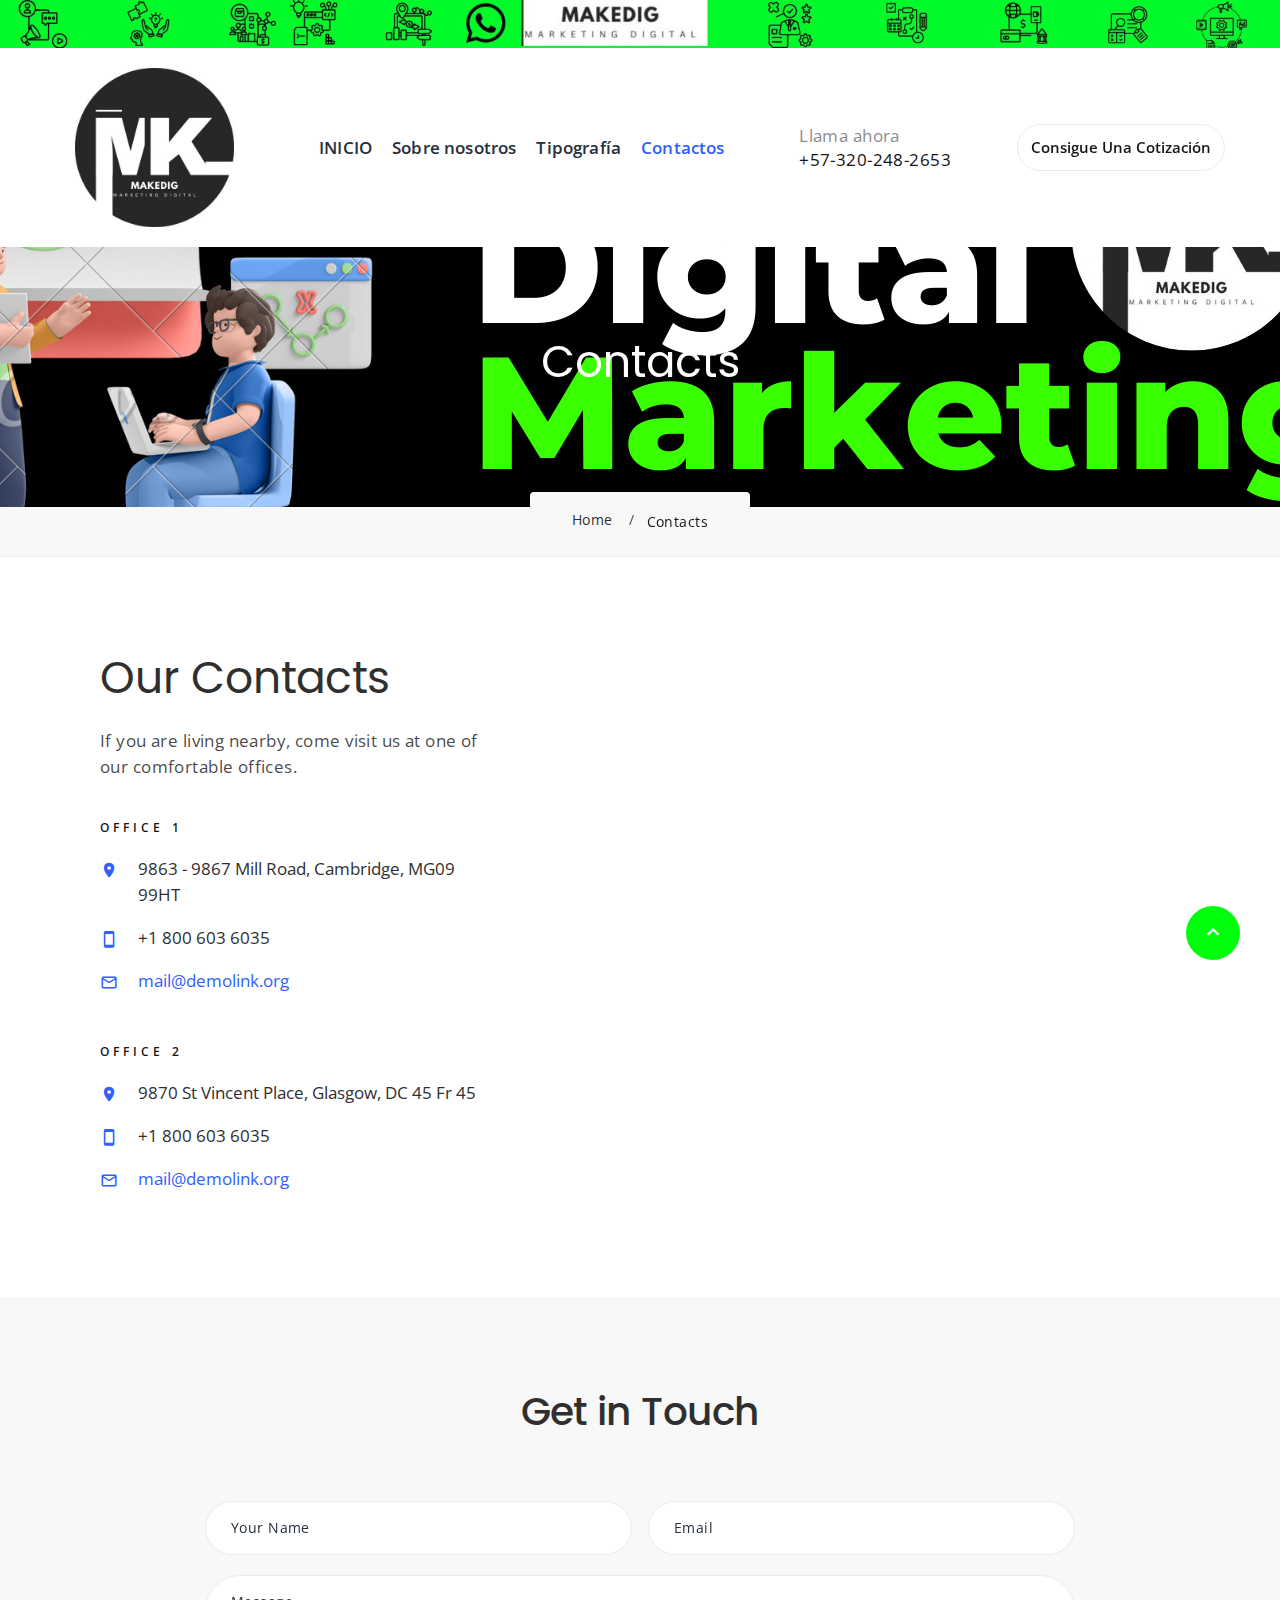
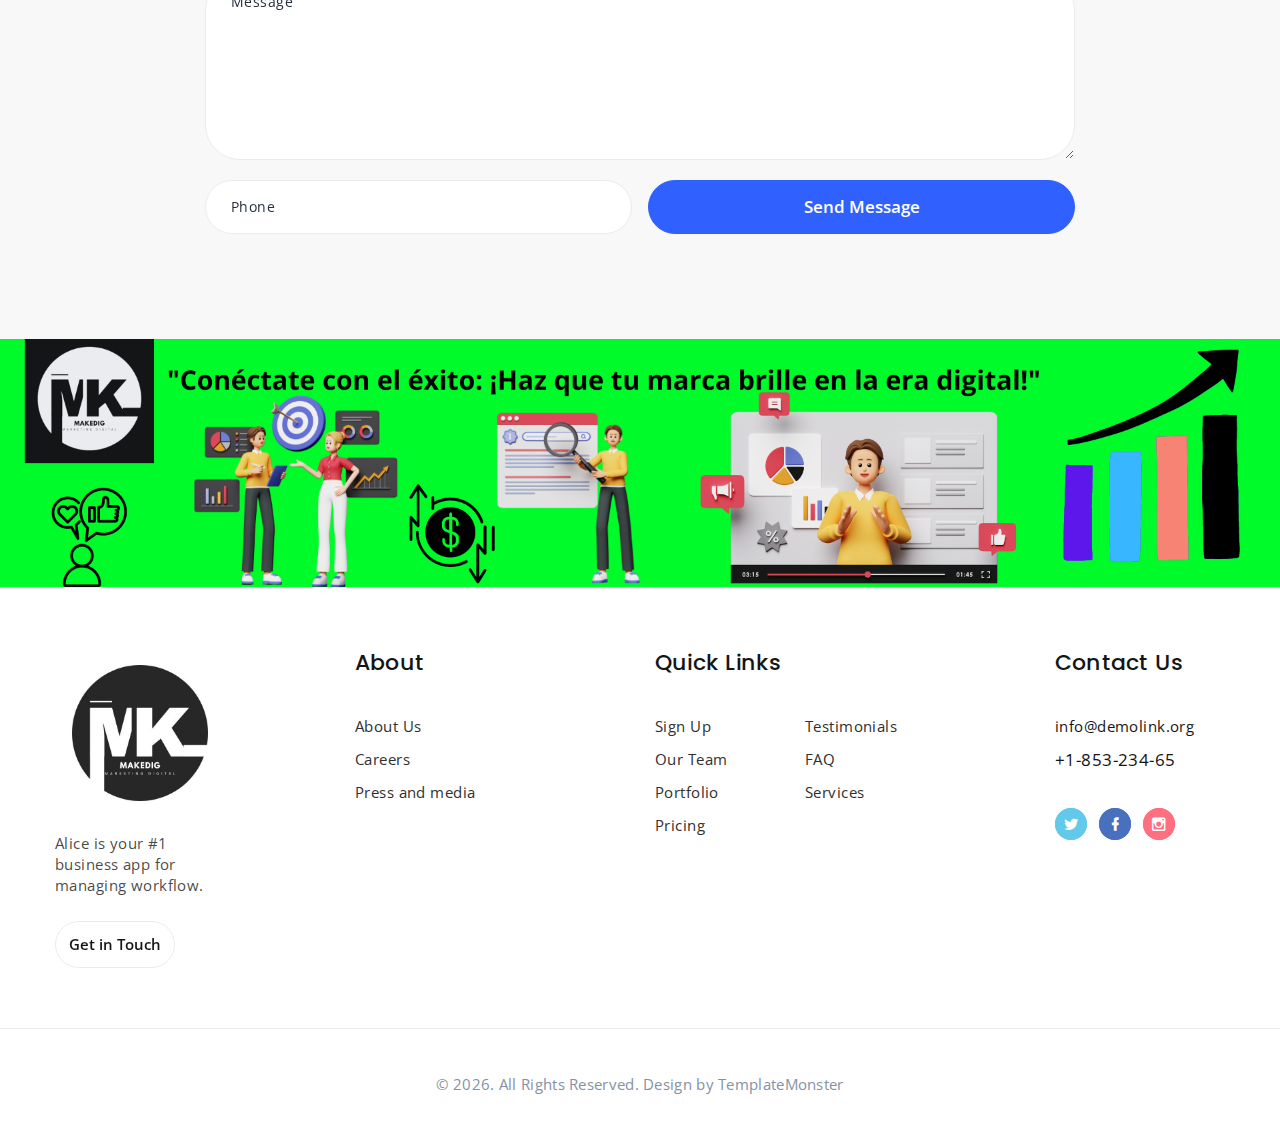
<file: site/contacts.html>
<!DOCTYPE html>
<html class="wide wow-animation" lang="en">
  <head>
    <title>Contactos</title>
    <meta name="viewport" content="width=device-width height=device-height initial-scale=1.0">
    <meta charset="utf-8">
    <meta http-equiv="X-UA-Compatible" content="IE=edge">
    <link rel="icon" href="images/favicon.ico" type="image/x-icon">
    <link rel="stylesheet" type="text/css" href="//fonts.googleapis.com/css?family=Open+Sans:300,400,500,600,700,800%7CPoppins:300,400,500,600,700%7CMuli:200,300,400,500">
    <link rel="stylesheet" href="css/bootstrap.css">
    <link rel="stylesheet" href="css/fonts.css">
    <link rel="stylesheet" href="css/style.css">
    <style>.ie-panel{display: none;background: #212121;padding: 10px 0;box-shadow: 3px 3px 5px 0 rgba(0,0,0,.3);clear: both;text-align:center;position: relative;z-index: 1;} html.ie-10 .ie-panel, html.lt-ie-10 .ie-panel {display: block;}</style>
  </head>
  <body>
    <div class="ie-panel"><a href="http://windows.microsoft.com/en-US/internet-explorer/"><img src="images/ie8-panel/warning_bar_0000_us.jpg" height="42" width="820" alt="You are using an outdated browser. For a faster, safer browsing experience, upgrade for free today."></a></div>
    <div class="preloader" id="loading">
      <div class="preloader-body">
        <div id="loading-center-object">
          <div class="object" id="object_four"></div>
          <div class="object" id="object_three"></div>
          <div class="object" id="object_two"></div>
          <div class="object" id="object_one"></div>
        </div>
      </div>
    </div>
    <div class="page">
      <!-- Page Header--><a class="banner banner-top" href="https://www.templatemonster.com/website-templates/monstroid2.html" target="_blank"><img src="images/monstroid.jpg" alt="" height="0"/></a>
      <header class="section page-header">
        <!-- RD Navbar-->
        <div class="rd-navbar-wrap">
          <nav class="rd-navbar rd-navbar-modern" data-layout="rd-navbar-fixed" data-sm-layout="rd-navbar-fixed" data-md-layout="rd-navbar-fixed" data-md-device-layout="rd-navbar-fixed" data-lg-layout="rd-navbar-fixed" data-lg-device-layout="rd-navbar-fixed" data-xl-layout="rd-navbar-static" data-xl-device-layout="rd-navbar-static" data-xxl-layout="rd-navbar-static" data-xxl-device-layout="rd-navbar-static" data-lg-stick-up-offset="10px" data-xl-stick-up-offset="10px" data-xxl-stick-up-offset="10px" data-lg-stick-up="true" data-xl-stick-up="true" data-xxl-stick-up="true">
            <div class="rd-navbar-main">
              <!-- RD Navbar Panel-->
              <div class="rd-navbar-panel">
                <!-- RD Navbar Toggle-->
                <button class="rd-navbar-toggle" data-rd-navbar-toggle=".rd-navbar-nav-wrap"><span></span></button>
                <!-- RD Navbar Brand-->
                <div class="rd-navbar-brand"> <a class="brand" href="index.html"><img src="images/logo-default-399x82.png" alt="" width="199" height="41"/></a></div>
              </div>
              <div class="rd-navbar-nav-wrap">
                <!-- RD Navbar Nav-->
                <ul class="rd-navbar-nav">
                  <li class="rd-nav-item "><a class="rd-nav-link" href="index.html">INICIO</a>
                  </li>
                  <li class="rd-nav-item"><a class="rd-nav-link" href="about-us.html">Sobre nosotros</a>
                  </li>
                  <li class="rd-nav-item"><a class="rd-nav-link" href="typography.html">Tipografía</a>
                  </li>
                  <li class="rd-nav-item active"><a class="rd-nav-link" href="contacts.html">Contactos</a>
                  </li>
                </ul>
                <div class="rd-navbar-tel">
                  <p>Llama ahora</p><a href="tel:#">+57-320-248-2653</a>
                </div>
              </div>
              <div class="rd-navbar-element"><a class="button button-sm button-default-outline button-winona" href="#">Consigue Una Cotización</a>
              </div>
              <div class="rd-navbar-dummy"></div>
            </div>
          </nav>
        </div>
      </header>
      <section class="breadcrumbs-custom">
        <section class="section parallax-container breadcrumbs-custom-main context-dark" data-parallax-img="images/bg-image-1.jpg">
          <div class="parallax-content">
            <div class="container">
              <div class="row justify-content-center">
                <div class="col-xl-9">
                  <h2 class="breadcrumbs-custom-title">Contacts</h2>
                </div>
              </div>
            </div>
          </div>
        </section>
        <div class="breadcrumbs-custom-aside">
          <div class="container">
            <ul class="breadcrumbs-custom-path">
              <li><a href="index.html">Home</a></li>
              <li class="active">Contacts</li>
            </ul>
          </div>
        </div>
      </section>
      <section class="section section-md">
        <div class="container">
          <div class="row row-50">
            <div class="col-xl-5">
              <div class="inset-1">
                <h2>Our Contacts</h2>
                <p class="big">If you are living nearby, come visit us at one of our comfortable offices.</p>
                <div class="row row-50">
                  <div class="col-sm-6 col-xl-12">
                    <p class="heading-7">Office 1</p>
                    <ul class="list list-style-1">
                      <li class="unit"><span class="unit-left icon icon-sm text-primary mdi mdi-map-marker"></span>
                        <div class="unit-body"><a href="#">9863 - 9867 Mill Road, Cambridge, MG09 99HT</a></div>
                      </li>
                      <li class="unit"><span class="unit-left icon icon-sm text-primary mdi mdi-cellphone"></span>
                        <div class="unit-body"><a href="tel:#">+1 800 603 6035</a></div>
                      </li>
                      <li class="unit"><span class="unit-left icon icon-sm text-primary mdi mdi-email-outline"></span>
                        <div class="unit-body"><a class="text-primary" href="mailto:#">mail@demolink.org</a></div>
                      </li>
                    </ul>
                  </div>
                  <div class="col-sm-6 col-xl-12">
                    <p class="heading-7">Office 2</p>
                    <ul class="list list-style-1">
                      <li class="unit"><span class="unit-left icon icon-sm text-primary mdi mdi-map-marker"></span>
                        <div class="unit-body"><a href="#">9870 St Vincent Place, Glasgow, DC 45 Fr 45</a></div>
                      </li>
                      <li class="unit"><span class="unit-left icon icon-sm text-primary mdi mdi-cellphone"></span>
                        <div class="unit-body"><a href="tel:#">+1 800 603 6035</a></div>
                      </li>
                      <li class="unit"><span class="unit-left icon icon-sm text-primary mdi mdi-email-outline"></span>
                        <div class="unit-body"><a class="text-primary" href="mailto:#">mail@demolink.org</a></div>
                      </li>
                    </ul>
                  </div>
                </div>
              </div>
            </div>
            <div class="col-xl-7">
              <div class="google-map-container" data-center="9870 St Vincent Place, Glasgow, DC 45 Fr 45." data-zoom="5" data-styles="[{&quot;featureType&quot;:&quot;administrative&quot;,&quot;elementType&quot;:&quot;labels.text.fill&quot;,&quot;stylers&quot;:[{&quot;color&quot;:&quot;#444444&quot;}]},{&quot;featureType&quot;:&quot;landscape&quot;,&quot;elementType&quot;:&quot;all&quot;,&quot;stylers&quot;:[{&quot;color&quot;:&quot;#f2f2f2&quot;}]},{&quot;featureType&quot;:&quot;poi&quot;,&quot;elementType&quot;:&quot;all&quot;,&quot;stylers&quot;:[{&quot;visibility&quot;:&quot;off&quot;}]},{&quot;featureType&quot;:&quot;road&quot;,&quot;elementType&quot;:&quot;all&quot;,&quot;stylers&quot;:[{&quot;saturation&quot;:-100},{&quot;lightness&quot;:45}]},{&quot;featureType&quot;:&quot;road.highway&quot;,&quot;elementType&quot;:&quot;all&quot;,&quot;stylers&quot;:[{&quot;visibility&quot;:&quot;simplified&quot;}]},{&quot;featureType&quot;:&quot;road.arterial&quot;,&quot;elementType&quot;:&quot;labels.icon&quot;,&quot;stylers&quot;:[{&quot;visibility&quot;:&quot;off&quot;}]},{&quot;featureType&quot;:&quot;transit&quot;,&quot;elementType&quot;:&quot;all&quot;,&quot;stylers&quot;:[{&quot;visibility&quot;:&quot;off&quot;}]},{&quot;featureType&quot;:&quot;water&quot;,&quot;elementType&quot;:&quot;all&quot;,&quot;stylers&quot;:[{&quot;color&quot;:&quot;#46bcec&quot;},{&quot;visibility&quot;:&quot;on&quot;}]}]" data-icon="images/gmap_marker.png" data-icon-active="images/gmap_marker_active.png">
                <div class="google-map"></div>
                <ul class="google-map-markers"> 
                  <li data-location="9870 St Vincent Place, Glasgow, DC 45 Fr 45." data-description="9870 St Vincent Place, Glasgow"></li>
                </ul>
              </div>
            </div>
          </div>
        </div>
      </section>
      <!-- Get in Touch-->
      <section class="section section-md bg-gray-100">
        <div class="container">
          <h3 class="text-center">Get in Touch</h3>
          <div class="row justify-content-center">
            <div class="col-lg-11 col-xl-9">
              <!-- RD Mailform-->
              <form class="rd-mailform rd-form" data-form-output="form-output-global" data-form-type="contact" method="post" action="bat/rd-mailform.php">
                <div class="row row-x-16 row-20">
                  <div class="col-md-6">
                    <div class="form-wrap">
                      <input class="form-input" id="contact-name" type="text" name="name" data-constraints="@Required">
                      <label class="form-label" for="contact-name">Your Name</label>
                    </div>
                  </div>
                  <div class="col-md-6">
                    <div class="form-wrap">
                      <input class="form-input" id="contact-email" type="email" name="email" data-constraints="@Required @Email">
                      <label class="form-label" for="contact-email">Email</label>
                    </div>
                  </div>
                  <div class="col-12">
                    <div class="form-wrap">
                      <label class="form-label" for="contact-message">Message</label>
                      <textarea class="form-input" id="contact-message" name="message" data-constraints="@Required"></textarea>
                    </div>
                  </div>
                  <div class="col-md-6">
                    <div class="form-wrap">
                      <input class="form-input" id="contact-phone" type="text" name="phone" data-constraints="@PhoneNumber">
                      <label class="form-label" for="contact-phone">Phone</label>
                    </div>
                  </div>
                  <div class="col-md-6">
                    <div class="form-wrap form-button">
                      <button class="button button-block button-primary" type="submit">Send Message</button>
                    </div>
                  </div>
                </div>
              </form>
            </div>
          </div>
        </div>
      </section>
      <!-- Page Footer--><a class="banner" href="https://www.templatemonster.com/website-templates/monstroid2.html" target="_blank"><img src="images/monstroid_big.jpg" alt="" height="0"/></a>
      <footer class="section footer-classic">
        <div class="footer-classic-main">
          <div class="container">
            <div class="row row-50 justify-content-lg-between">
              <div class="col-sm-7 col-lg-3 col-xl-2"><a class="brand" href="index.html"><img src="images/logo-default-399x82.png" alt="" width="199" height="41"/></a>
                <p><span style="max-width: 250px;">Alice is your #1 business app for managing workflow.</span></p><a class="button button-sm button-default-outline button-winona" href="#">Get in Touch</a>
              </div>
              <div class="col-sm-5 col-lg-3 col-xl-2">
                <h4 class="footer-classic-title">About</h4>
                <ul class="list footer-classic-list">
                  <li><a href="about-us.html">About Us</a></li>
                  <li><a href="#">Careers</a></li>
                  <li><a href="#">Press and media</a></li>
                </ul>
              </div>
              <div class="col-sm-7 col-lg-5 col-xl-3">
                <h4 class="footer-classic-title">Quick Links</h4>
                <ul class="list footer-classic-list footer-classic-list_2-cols">
                  <li><a href="#">Sign Up</a></li>
                  <li><a href="#">Our Team</a></li>
                  <li><a href="#">Portfolio</a></li>
                  <li><a href="#">Pricing</a></li>
                  <li><a href="#">Testimonials</a></li>
                  <li><a href="#">FAQ</a></li>
                  <li><a href="#">Services</a></li>
                </ul>
              </div>
              <div class="col-sm-5 col-lg-9 col-xl-2">
                <h4 class="footer-classic-title">Contact Us</h4>
                <div class="row row-20 row-sm-35">
                  <div class="col-6 col-sm-12 col-lg-8 col-xl-12">
                    <div class="row row-10 text-default">
                      <div class="col-lg-6 col-xl-12"><a href="mailto:#">info@demolink.org</a></div>
                      <div class="col-lg-6 col-xl-12"><a class="big" href="tel:#">+1-853-234-65</a></div>
                    </div>
                  </div>
                  <div class="col-6 col-sm-12 col-lg-4 col-xl-12 text-right text-sm-left">
                    <div class="group group-xs"><a class="link link-social-1 mdi mdi-twitter" href="#"></a><a class="link link-social-1 mdi mdi-facebook" href="#"></a><a class="link link-social-1 mdi mdi-instagram" href="#"></a></div>
                  </div>
                </div>
              </div>
            </div>
          </div>
        </div>
        <div class="footer-classic-aside">
          <div class="container">
            <p class="rights"><span>&copy;&nbsp;</span><span class="copyright-year"></span>. All Rights Reserved. Design by <a href="https://www.templatemonster.com">TemplateMonster</a></p>
          </div>
        </div>
      </footer>
    </div>
    <div class="snackbars" id="form-output-global"></div>
    <script src="js/core.min.js"></script>
    <script src="js/script.js"></script>
  </body>
</html>
</file>
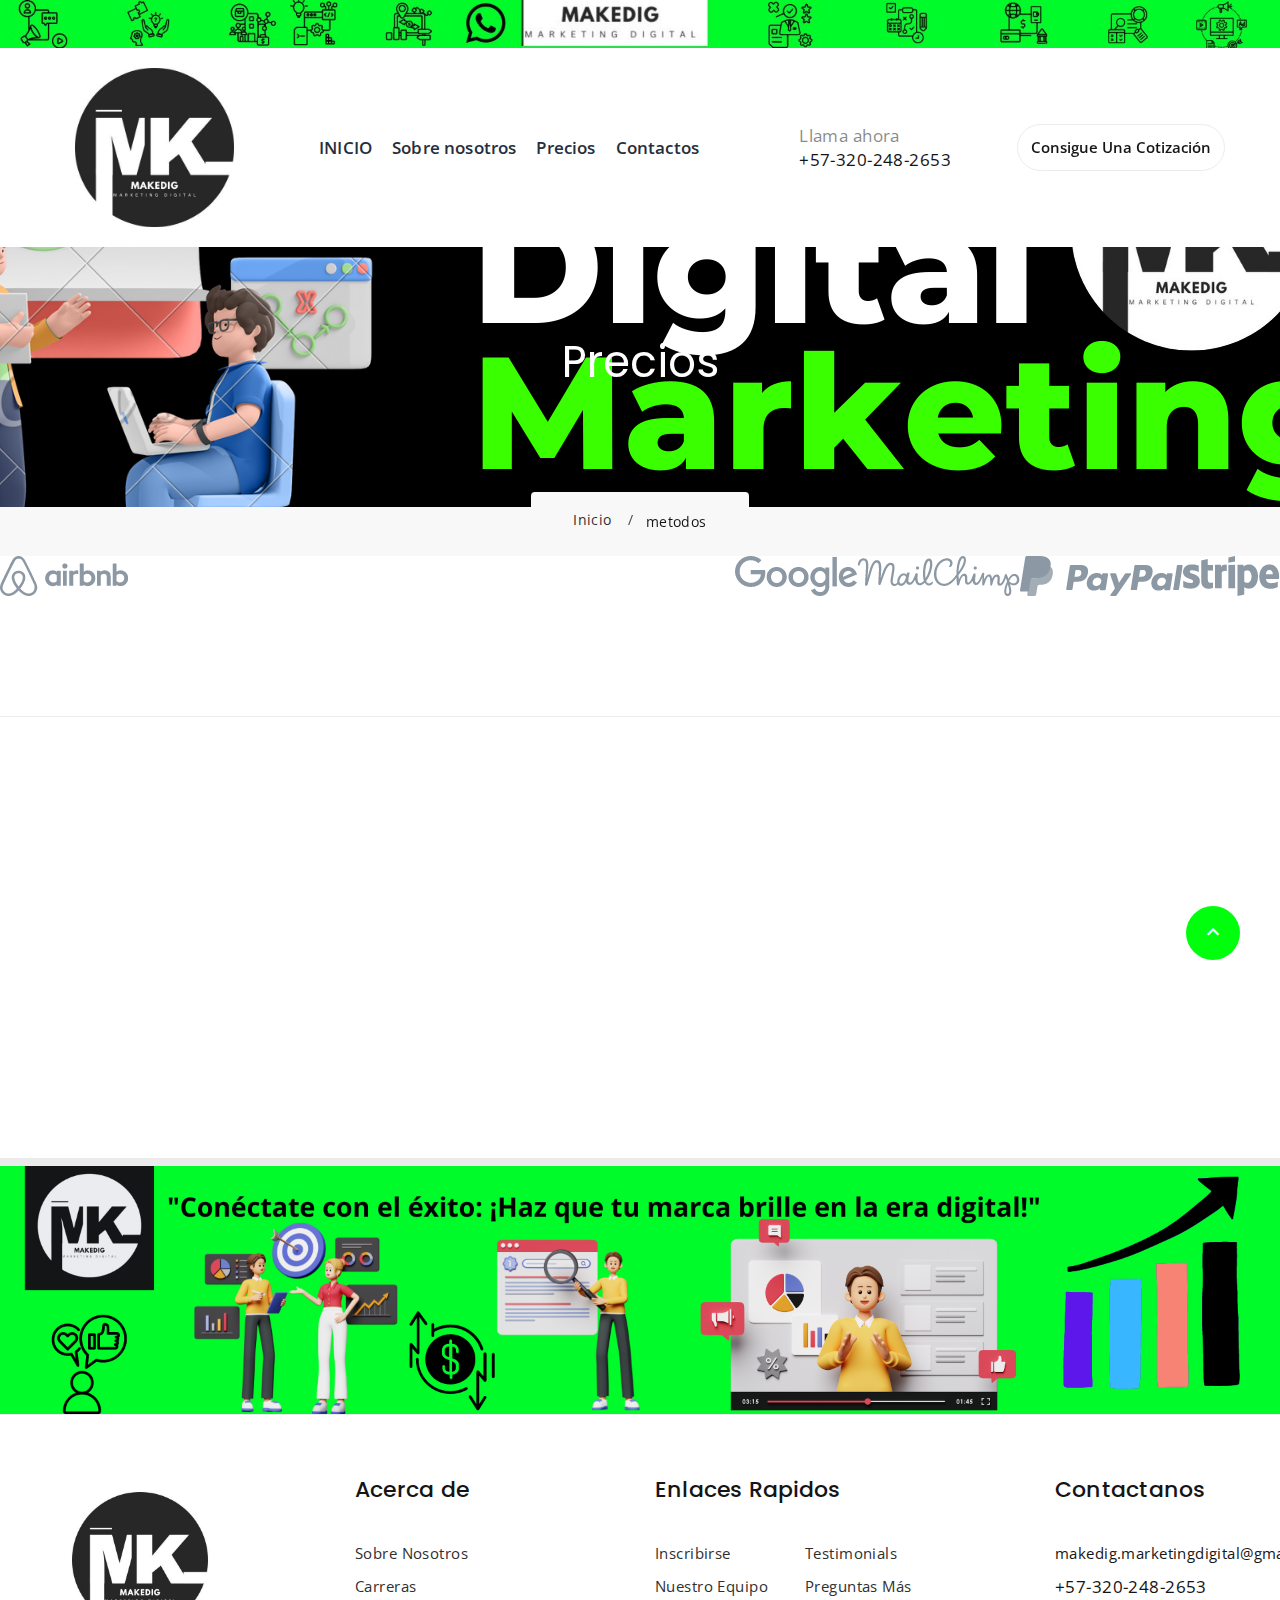
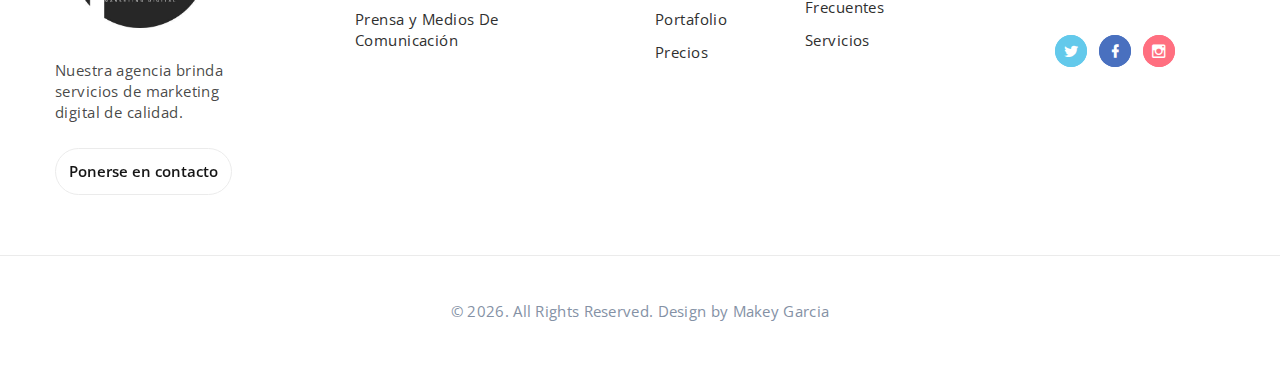
<file: site/metodopago.html>
<!DOCTYPE html>
<html class="wide wow-animation" lang="en">
  <head>
    <title>Metodos De Pago</title>
    <meta name="viewport" content="width=device-width height=device-height initial-scale=1.0">
    <meta charset="utf-8">
    <meta http-equiv="X-UA-Compatible" content="IE=edge">
    <link rel="icon" href="images/favicon.ico" type="image/x-icon">
    <link rel="stylesheet" type="text/css" href="//fonts.googleapis.com/css?family=Open+Sans:300,400,500,600,700,800%7CPoppins:300,400,500,600,700%7CMuli:200,300,400,500">
    <link rel="stylesheet" href="css/bootstrap.css">
    <link rel="stylesheet" href="css/fonts.css">
    <link rel="stylesheet" href="css/style.css">
    <style>.ie-panel{display: none;background: #212121;padding: 10px 0;box-shadow: 3px 3px 5px 0 rgba(0,0,0,.3);clear: both;text-align:center;position: relative;z-index: 1;} html.ie-10 .ie-panel, html.lt-ie-10 .ie-panel {display: block;}</style>
  </head>
  <body>
    <div class="ie-panel"><a href="http://windows.microsoft.com/en-US/internet-explorer/"><img src="images/ie8-panel/warning_bar_0000_us.jpg" height="42" width="820" alt="You are using an outdated browser. For a faster, safer browsing experience, upgrade for free today."></a></div>
    <div class="preloader" id="loading">
      <div class="preloader-body">
        <div id="loading-center-object">
          <div class="object" id="object_four"></div>
          <div class="object" id="object_three"></div>
          <div class="object" id="object_two"></div>
          <div class="object" id="object_one"></div>
        </div>
      </div>
    </div>

    <div class="page">
      <!-- Page Header--><a class="banner banner-top" href="https://www.templatemonster.com/website-templates/monstroid2.html" target="_blank"><img src="images/monstroid.jpg" alt="" height="0"/></a>
      <header class="section page-header">
        <!-- RD Navbar-->
        <div class="rd-navbar-wrap">
          <nav class="rd-navbar rd-navbar-modern" data-layout="rd-navbar-fixed" data-sm-layout="rd-navbar-fixed" data-md-layout="rd-navbar-fixed" data-md-device-layout="rd-navbar-fixed" data-lg-layout="rd-navbar-fixed" data-lg-device-layout="rd-navbar-fixed" data-xl-layout="rd-navbar-static" data-xl-device-layout="rd-navbar-static" data-xxl-layout="rd-navbar-static" data-xxl-device-layout="rd-navbar-static" data-lg-stick-up-offset="10px" data-xl-stick-up-offset="10px" data-xxl-stick-up-offset="10px" data-lg-stick-up="true" data-xl-stick-up="true" data-xxl-stick-up="true">
            <div class="rd-navbar-main">
              <!-- RD Navbar Panel-->
              <div class="rd-navbar-panel">
                <!-- RD Navbar Toggle-->
                <button class="rd-navbar-toggle" data-rd-navbar-toggle=".rd-navbar-nav-wrap"><span></span></button>
                <!-- RD Navbar Brand-->
                <div class="rd-navbar-brand"> <a class="brand" href="index.html"><img src="images/logo-default-399x82.png" alt="" width="199" height="41"/></a></div>
              </div>
              <div class="rd-navbar-nav-wrap">
                <!-- RD Navbar Nav-->
                <ul class="rd-navbar-nav">
                  <li class="rd-nav-item "><a class="rd-nav-link" href="index.html">INICIO</a>
                  </li>
                  <li class="rd-nav-item"><a class="rd-nav-link" href="about-us.html">Sobre nosotros</a>
                  </li>
                  <li class="rd-nav-item"><a class="rd-nav-link" href="typography.html">Precios</a>
                  </li>
                  <li class="rd-nav-item"><a class="rd-nav-link" href="contacts.html">Contactos</a>
                  </li>
                </ul>
                <div class="rd-navbar-tel">
                  <p>Llama ahora</p><a href="tel:#">+57-320-248-2653</a>
                </div>
              </div>
              <div class="rd-navbar-element"><a class="button button-sm button-default-outline button-winona" href="#">Consigue Una Cotización</a>
              </div>
              <div class="rd-navbar-dummy"></div>
            </div>
          </nav>
        </div>
      </header>
      <section class="breadcrumbs-custom">
        <section class="section parallax-container breadcrumbs-custom-main context-dark" data-parallax-img="images/bg-image-1.jpg">
          <div class="parallax-content">
            <div class="container">
              <div class="row justify-content-center">
                <div class="col-xl-9">
                  <h2 class="breadcrumbs-custom-title">Precios</h2>
                </div>
              </div>
            </div>
          </div>
        </section>
        <div class="breadcrumbs-custom-aside">
          <div class="container">
            <ul class="breadcrumbs-custom-path">
              <li><a href="index.html">Inicio</a></li>
              <li class="active">metodos</li>
            </ul>
          </div>
        </div>
      </section>
      <!-- Base typography-->

      <div class="page-section client-section">
        <div class="container-fluid">
          <div class="row row-cols-2 row-cols-md-3 row-cols-lg-5 justify-content-center">
            <div class="item wow zoomIn">
              <img src="images/clients/airbnb.png" alt="">
            </div>
            <hr>
            <hr>
            <hr>
            <hr>
            <hr>  
            <div class="item wow zoomIn">
              <img src="images/clients/google.png" alt="">
            </div>
            <div class="item wow zoomIn">
              <img src="images/clients/mailchimp.png" alt="">
            </div>
            <div class="item wow zoomIn">
              <img src="images/clients/paypal.png" alt="">
            </div>
            <div class="item wow zoomIn">
              <img src="images/clients/stripe.png" alt="">
            </div>
          </div>
        </div> <!-- .container-fluid -->
      </div> <!-- .page-section -->
    </main>
  

<br><br><br><br><br>
<center>
  <hr>
<iframe width="560" height="315" src="https://www.youtube.com/embed/-YjEUpTqIOA?si=f2xhIqRZIPQPf2zt" title="YouTube video player" frameborder="0" allow="accelerometer; autoplay; clipboard-write; encrypted-media; gyroscope; picture-in-picture; web-share" referrerpolicy="strict-origin-when-cross-origin" allowfullscreen></iframe>
</center>
<br><br><br><br><br>
<hr>
<hr>
<hr>
<hr>
<hr>
<hr>
<hr>
<hr>

      <!-- Page Footer--><a class="banner" href="https://www.youtube.com/watch?v=-YjEUpTqIOA" target="_blank"><img src="images/monstroid_big.jpg" alt="" height="0"/></a>
      <footer class="section footer-classic">
        <div class="footer-classic-main">
          <div class="container">
            <div class="row row-50 justify-content-lg-between">
              <div class="col-sm-7 col-lg-3 col-xl-2"><a class="brand" href="index.html"><img src="images/logo-default-399x82.png" alt="" width="199" height="41"/></a>
                <p><span style="max-width: 250px;">
                  Nuestra agencia brinda servicios de marketing digital de calidad.</span></p><a class="button button-sm button-default-outline button-winona" href="contacts.html">Ponerse en contacto</a>
              </div>
              <div class="col-sm-5 col-lg-3 col-xl-2">
                <h4 class="footer-classic-title">Acerca de</h4>
                <ul class="list footer-classic-list">
                  <li><a href="about-us.html">Sobre Nosotros</a></li>
                  <li><a href="#">Carreras</a></li>
                  <li><a href="#">Prensa y Medios De Comunicación</a></li>
                </ul>
              </div>
              <div class="col-sm-7 col-lg-5 col-xl-3">
                <h4 class="footer-classic-title">Enlaces Rapidos</h4>
                <ul class="list footer-classic-list footer-classic-list_2-cols">
                  <li><a href="#">Inscribirse</a></li>
                  <li><a href="#">Nuestro Equipo</a></li>
                  <li><a href="#">Portafolio</a></li>
                  <li><a href="#">Precios</a></li>
                  <li><a href="#">Testimonials</a></li>
                  <li><a href="#">Preguntas Más Frecuentes</a></li>
                  <li><a href="#">Servicios</a></li>
                </ul>
              </div>
              <div class="col-sm-5 col-lg-9 col-xl-2">
                <h4 class="footer-classic-title">Contactanos</h4>
                <div class="row row-20 row-sm-35">
                  <div class="col-6 col-sm-12 col-lg-8 col-xl-12">
                    <div class="row row-10 text-default">
                      <div class="col-lg-6 col-xl-12"><a href="mailto:makedig.marketingdigital@gmail.com">makedig.marketingdigital@gmail.com</a></div>
                      <div class="col-lg-6 col-xl-12"><a class="big" href="tel:+573202482653">+57-320-248-2653</a></div>
                    </div>
                  </div>
                  <div class="col-6 col-sm-12 col-lg-4 col-xl-12 text-right text-sm-left">
                    <div class="group group-xs"><a class="link link-social-1 mdi mdi-twitter" href="#"></a><a class="link link-social-1 mdi mdi-facebook" href="#"></a><a class="link link-social-1 mdi mdi-instagram" href="#"></a></div>
                  </div>
                </div>
              </div>
            </div>
          </div>
        </div>
        <div class="footer-classic-aside">
          <div class="container">
            <p class="rights"><span>&copy;&nbsp;</span><span class="copyright-year"></span>. All Rights Reserved. Design by <a href="https://www.instagram.com/shima.ff.yt/">Makey Garcia</a></p>
          </div>
        </div>
      </footer>
    </div>
    <div class="snackbars" id="form-output-global"></div>
    <script src="js/core.min.js"></script>
    <script src="js/script.js"></script>
  </body>
</html>
</file>
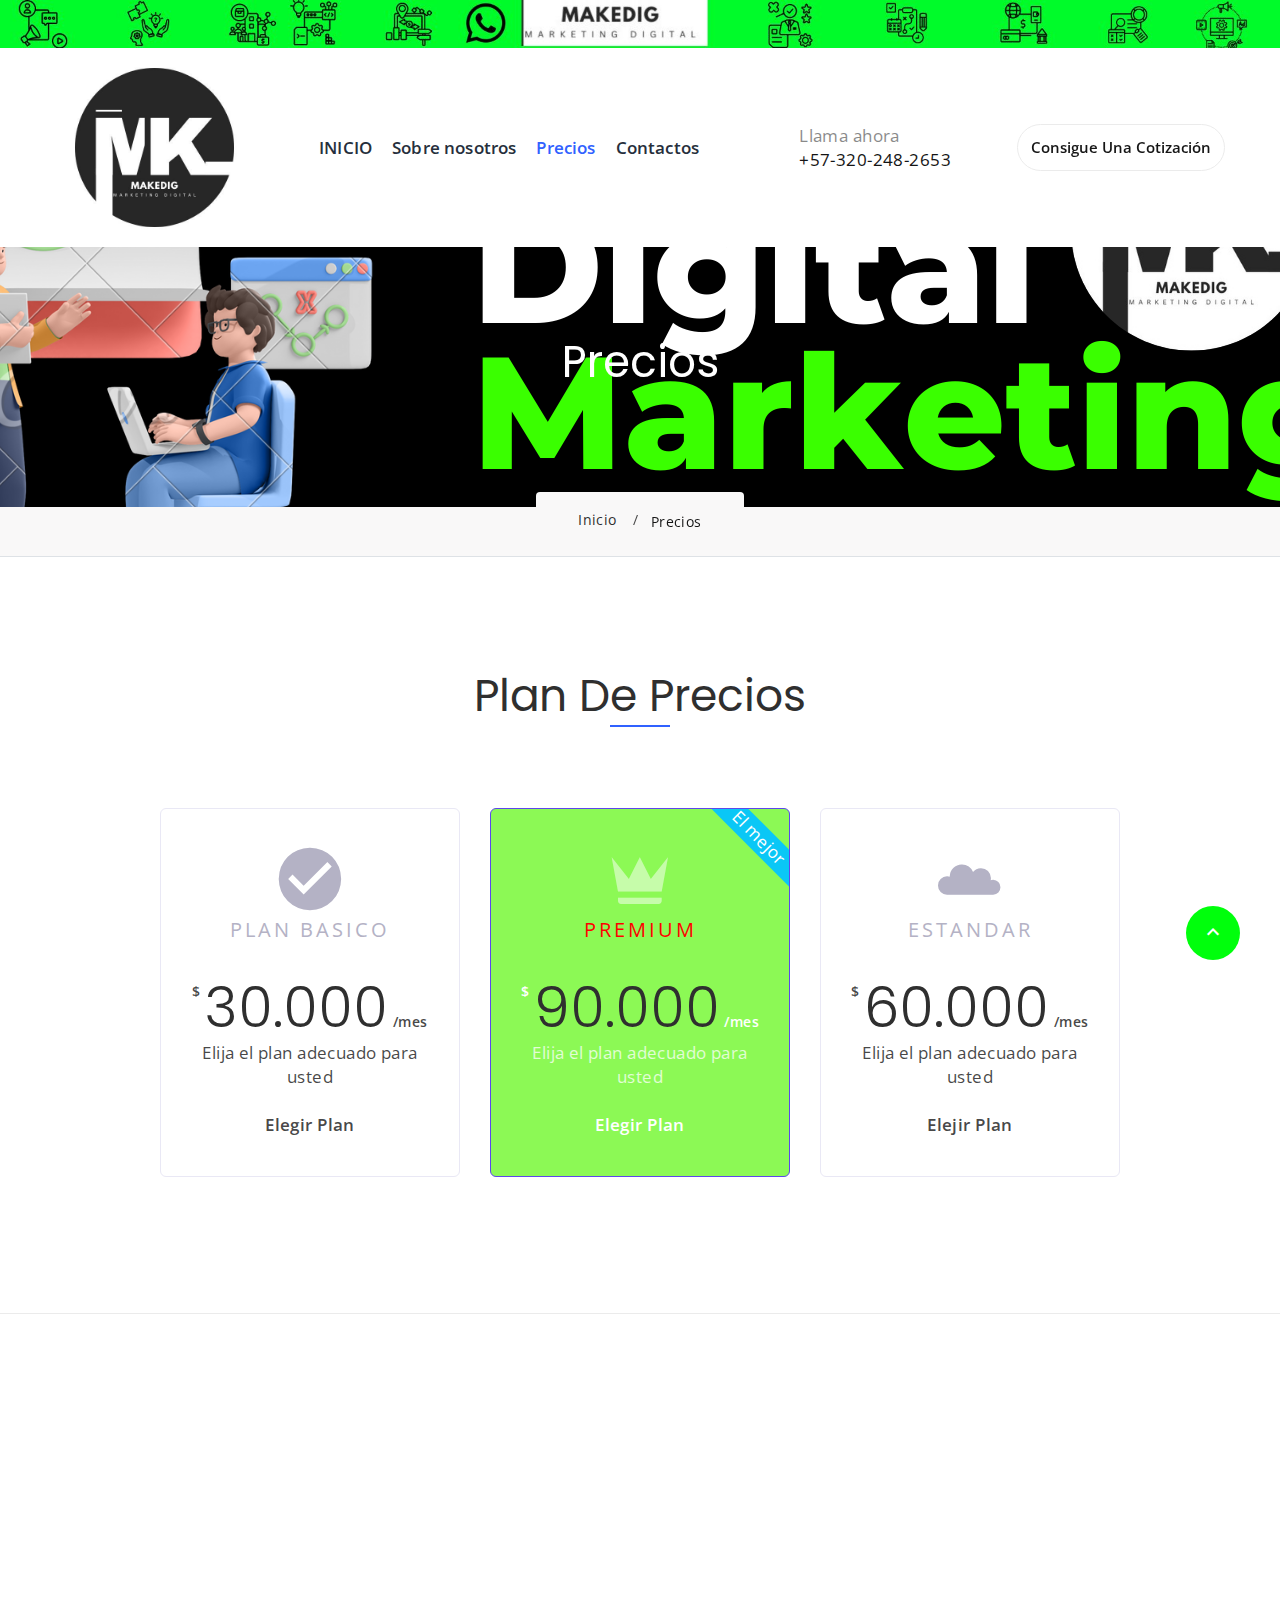
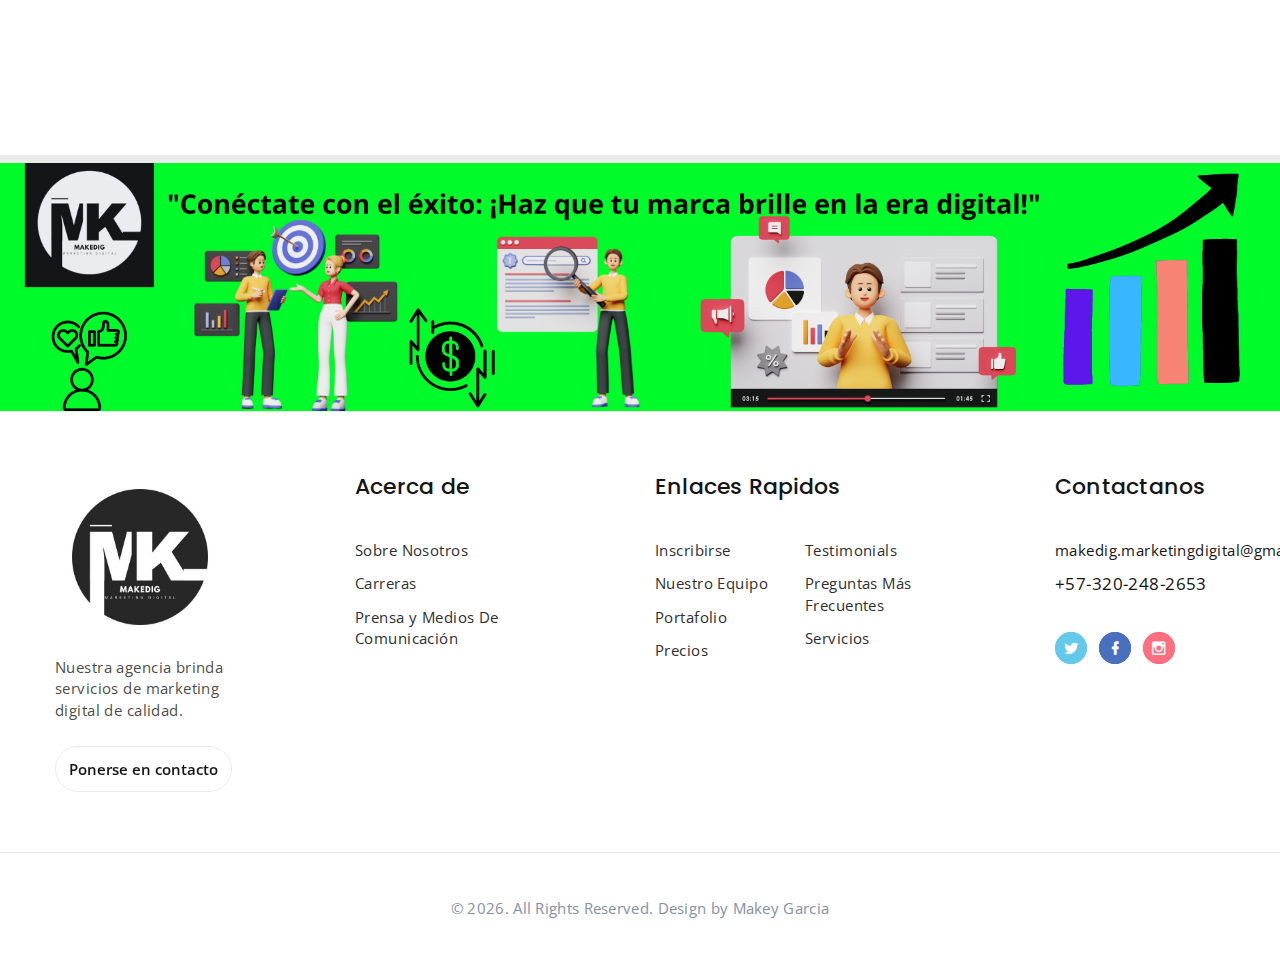
<file: site/typography.html>
<!DOCTYPE html>
<html class="wide wow-animation" lang="en">
  <head>
    <title>Precios</title>
    <meta name="viewport" content="width=device-width height=device-height initial-scale=1.0">
    <meta charset="utf-8">
    <meta http-equiv="X-UA-Compatible" content="IE=edge">
    <link rel="icon" href="images/favicon.ico" type="image/x-icon">
    <link rel="stylesheet" type="text/css" href="//fonts.googleapis.com/css?family=Open+Sans:300,400,500,600,700,800%7CPoppins:300,400,500,600,700%7CMuli:200,300,400,500">
    <link rel="stylesheet" href="css/bootstrap.css">
    <link rel="stylesheet" href="css/fonts.css">
    <link rel="stylesheet" href="css/style.css">
    <style>.ie-panel{display: none;background: #212121;padding: 10px 0;box-shadow: 3px 3px 5px 0 rgba(0,0,0,.3);clear: both;text-align:center;position: relative;z-index: 1;} html.ie-10 .ie-panel, html.lt-ie-10 .ie-panel {display: block;}</style>
  </head>
  <body>
    <div class="ie-panel"><a href="http://windows.microsoft.com/en-US/internet-explorer/"><img src="images/ie8-panel/warning_bar_0000_us.jpg" height="42" width="820" alt="You are using an outdated browser. For a faster, safer browsing experience, upgrade for free today."></a></div>
    <div class="preloader" id="loading">
      <div class="preloader-body">
        <div id="loading-center-object">
          <div class="object" id="object_four"></div>
          <div class="object" id="object_three"></div>
          <div class="object" id="object_two"></div>
          <div class="object" id="object_one"></div>
        </div>
      </div>
    </div>

    <div class="page">
      <!-- Page Header--><a class="banner banner-top" href="https://www.templatemonster.com/website-templates/monstroid2.html" target="_blank"><img src="images/monstroid.jpg" alt="" height="0"/></a>
      <header class="section page-header">
        <!-- RD Navbar-->
        <div class="rd-navbar-wrap">
          <nav class="rd-navbar rd-navbar-modern" data-layout="rd-navbar-fixed" data-sm-layout="rd-navbar-fixed" data-md-layout="rd-navbar-fixed" data-md-device-layout="rd-navbar-fixed" data-lg-layout="rd-navbar-fixed" data-lg-device-layout="rd-navbar-fixed" data-xl-layout="rd-navbar-static" data-xl-device-layout="rd-navbar-static" data-xxl-layout="rd-navbar-static" data-xxl-device-layout="rd-navbar-static" data-lg-stick-up-offset="10px" data-xl-stick-up-offset="10px" data-xxl-stick-up-offset="10px" data-lg-stick-up="true" data-xl-stick-up="true" data-xxl-stick-up="true">
            <div class="rd-navbar-main">
              <!-- RD Navbar Panel-->
              <div class="rd-navbar-panel">
                <!-- RD Navbar Toggle-->
                <button class="rd-navbar-toggle" data-rd-navbar-toggle=".rd-navbar-nav-wrap"><span></span></button>
                <!-- RD Navbar Brand-->
                <div class="rd-navbar-brand"> <a class="brand" href="index.html"><img src="images/logo-default-399x82.png" alt="" width="199" height="41"/></a></div>
              </div>
              <div class="rd-navbar-nav-wrap">
                <!-- RD Navbar Nav-->
                <ul class="rd-navbar-nav">
                  <li class="rd-nav-item "><a class="rd-nav-link" href="index.html">INICIO</a>
                  </li>
                  <li class="rd-nav-item"><a class="rd-nav-link" href="about-us.html">Sobre nosotros</a>
                  </li>
                  <li class="rd-nav-item active"><a class="rd-nav-link" href="typography.html">Precios</a>
                  </li>
                  <li class="rd-nav-item"><a class="rd-nav-link" href="contacts.html">Contactos</a>
                  </li>
                </ul>
                <div class="rd-navbar-tel">
                  <p>Llama ahora</p><a href="tel:#">+57-320-248-2653</a>
                </div>
              </div>
              <div class="rd-navbar-element"><a class="button button-sm button-default-outline button-winona" href="#">Consigue Una Cotización</a>
              </div>
              <div class="rd-navbar-dummy"></div>
            </div>
          </nav>
        </div>
      </header>
      <section class="breadcrumbs-custom">
        <section class="section parallax-container breadcrumbs-custom-main context-dark" data-parallax-img="images/bg-image-1.jpg">
          <div class="parallax-content">
            <div class="container">
              <div class="row justify-content-center">
                <div class="col-xl-9">
                  <h2 class="breadcrumbs-custom-title">Precios</h2>
                </div>
              </div>
            </div>
          </div>
        </section>
        <div class="breadcrumbs-custom-aside">
          <div class="container">
            <ul class="breadcrumbs-custom-path">
              <li><a href="index.html">Inicio</a></li>
              <li class="active">Precios</li>
            </ul>
          </div>
        </div>
      </section>
      <!-- Base typography-->


            <div class="page-section border-top">
              <div class="container">
                <div class="text-center wow fadeInUp">
                  <br><br><br><br>  
                  <h2 class="title-section">Plan De Precios</h2>
                  <div class="divider mx-auto"></div>
                </div>
          
                <div class="row justify-content-center">
                  <div class="col-12 col-lg-auto py-3 wow fadeInLeft">
                    <div class="card-pricing">
                      <div class="header">
                        <div class="price-icon"><span class="mdi mdi-checkbox-marked-circle"></span></div>
                        <div class="price-title">Plan Basico</div>
                      </div>
                      <div class="body py-3">
                        <div class="price-tag">
                          <span class="currency">$</span>
                          <h2 class="display-4">30.000</h2>
                          <span class="period">/mes</span>
                        </div>
                        <div class="price-info">
                          <p>Elija el plan adecuado para usted</p>
                        </div>
                      </div>
                      <div class="footer">
                        <a href="#" class="btn btn-outline rounded-pill">Elegir Plan</a>
                      </div>
                    </div>
                  </div>
          
                  <div class="col-12 col-lg-auto py-3 wow fadeInUp">
                    <div class="card-pricing active">
                      <div class="header">
                        <div class="price-labled">El mejor</div>
                        <div class="price-icon"><span class="mdi mdi-crown"></span></div>
                        <div class="price-title">Premium</div>
                      </div>
                      <div class="body py-3">
                        <div class="price-tag">
                          <span class="currency">$</span>
                          <h2 class="display-4">90.000</h2>
                          <span class="period">/mes</span>
                        </div>
                        <div class="price-info">
                          <p>Elija el plan adecuado para usted</p>
                        </div>
                      </div>
                      <div class="footer">
                        <a href="#" class="btn btn-outline rounded-pill">Elegir Plan</a>
                      </div>
                    </div>
                  </div>
          
                  <div class="col-12 col-lg-auto py-3 wow fadeInRight">
                    <div class="card-pricing">
                      <div class="header">
                        <div class="price-icon"><span class="mdi mdi-amazon-clouddrive"></span></div>
                        <div class="price-title">Estandar</div>
                      </div>
                      <div class="body py-3">
                        <div class="price-tag">
                          <span class="currency">$</span>
                          <h2 class="display-4">60.000</h2>
                          <span class="period">/mes</span>
                        </div>
                        <div class="price-info">
                          <p>Elija el plan adecuado para usted</p>
                        </div>
                      </div>
                      <div class="footer">
                        <a href="#" class="btn btn-outline rounded-pill">Elejir Plan</a>
                      </div>
                    </div>
                  </div>
                  
                </div>
              </div> <!-- .container -->
            </div> <!-- .page-section -->
            

<br><br><br><br><br>
<center>
  <hr>
<iframe width="560" height="315" src="https://www.youtube.com/embed/-YjEUpTqIOA?si=f2xhIqRZIPQPf2zt" title="YouTube video player" frameborder="0" allow="accelerometer; autoplay; clipboard-write; encrypted-media; gyroscope; picture-in-picture; web-share" referrerpolicy="strict-origin-when-cross-origin" allowfullscreen></iframe>
</center>
<br><br><br><br><br>
<hr>
<hr>
<hr>
<hr>
<hr>
<hr>
<hr>
<hr>

      <!-- Page Footer--><a class="banner" href="https://www.youtube.com/watch?v=-YjEUpTqIOA" target="_blank"><img src="images/monstroid_big.jpg" alt="" height="0"/></a>
      <footer class="section footer-classic">
        <div class="footer-classic-main">
          <div class="container">
            <div class="row row-50 justify-content-lg-between">
              <div class="col-sm-7 col-lg-3 col-xl-2"><a class="brand" href="index.html"><img src="images/logo-default-399x82.png" alt="" width="199" height="41"/></a>
                <p><span style="max-width: 250px;">
                  Nuestra agencia brinda servicios de marketing digital de calidad.</span></p><a class="button button-sm button-default-outline button-winona" href="contacts.html">Ponerse en contacto</a>
              </div>
              <div class="col-sm-5 col-lg-3 col-xl-2">
                <h4 class="footer-classic-title">Acerca de</h4>
                <ul class="list footer-classic-list">
                  <li><a href="about-us.html">Sobre Nosotros</a></li>
                  <li><a href="#">Carreras</a></li>
                  <li><a href="#">Prensa y Medios De Comunicación</a></li>
                </ul>
              </div>
              <div class="col-sm-7 col-lg-5 col-xl-3">
                <h4 class="footer-classic-title">Enlaces Rapidos</h4>
                <ul class="list footer-classic-list footer-classic-list_2-cols">
                  <li><a href="#">Inscribirse</a></li>
                  <li><a href="#">Nuestro Equipo</a></li>
                  <li><a href="#">Portafolio</a></li>
                  <li><a href="#">Precios</a></li>
                  <li><a href="#">Testimonials</a></li>
                  <li><a href="#">Preguntas Más Frecuentes</a></li>
                  <li><a href="#">Servicios</a></li>
                </ul>
              </div>
              <div class="col-sm-5 col-lg-9 col-xl-2">
                <h4 class="footer-classic-title">Contactanos</h4>
                <div class="row row-20 row-sm-35">
                  <div class="col-6 col-sm-12 col-lg-8 col-xl-12">
                    <div class="row row-10 text-default">
                      <div class="col-lg-6 col-xl-12"><a href="mailto:makedig.marketingdigital@gmail.com">makedig.marketingdigital@gmail.com</a></div>
                      <div class="col-lg-6 col-xl-12"><a class="big" href="tel:+573202482653">+57-320-248-2653</a></div>
                    </div>
                  </div>
                  <div class="col-6 col-sm-12 col-lg-4 col-xl-12 text-right text-sm-left">
                    <div class="group group-xs"><a class="link link-social-1 mdi mdi-twitter" href="#"></a><a class="link link-social-1 mdi mdi-facebook" href="#"></a><a class="link link-social-1 mdi mdi-instagram" href="#"></a></div>
                  </div>
                </div>
              </div>
            </div>
          </div>
        </div>
        <div class="footer-classic-aside">
          <div class="container">
            <p class="rights"><span>&copy;&nbsp;</span><span class="copyright-year"></span>. All Rights Reserved. Design by <a href="https://www.instagram.com/shima.ff.yt/">Makey Garcia</a></p>
          </div>
        </div>
      </footer>
    </div>
    <div class="snackbars" id="form-output-global"></div>
    <script src="js/core.min.js"></script>
    <script src="js/script.js"></script>
  </body>
</html>
</file>
<file: site/css/style.css>
@charset "UTF-8";
/*
* Trunk version 2.0.1
*/
/*
* Contexts
*/
.context-dark, .bg-gray-900, .bg-accent,
.context-dark h1,
.bg-gray-900 h1,
.bg-accent h1, .context-dark h2, .bg-gray-900 h2, .bg-accent h2, .context-dark h3, .bg-gray-900 h3, .bg-accent h3, .context-dark h4, .bg-gray-900 h4, .bg-accent h4, .context-dark h5, .bg-gray-900 h5, .bg-accent h5, .context-dark h6, .bg-gray-900 h6, .bg-accent h6, .context-dark .heading, .bg-gray-900 .heading, .bg-accent .heading {
	color: #ffffff;
}

a:focus,
button:focus {
	outline: none !important;
}

button::-moz-focus-inner {
	border: 0;
}

*:focus {
	outline: none;
}

blockquote {
	padding: 0;
	margin: 0;
}

input,
button,
select,
textarea {
	outline: none;
}

label {
	margin-bottom: 0;
}

p {
	margin: 0;
}

ul,
ol {
	list-style: none;
	padding: 0;
	margin: 0;
}

ul li,
ol li {
	display: block;
}

dl {
	margin: 0;
}

dt,
dd {
	line-height: inherit;
}

dt {
	font-weight: inherit;
}

dd {
	margin-bottom: 0;
}

cite {
	font-style: normal;
}

form {
	margin-bottom: 0;
}

blockquote {
	padding-left: 0;
	border-left: 0;
}

address {
	margin-top: 0;
	margin-bottom: 0;
}

figure {
	margin-bottom: 0;
}

html p a:hover {
	text-decoration: none;
}

/*
* Typography
*/
body {
	font-size: 14px;
	letter-spacing: 0.025em;
	background-color: #ffffff;
	-webkit-text-size-adjust: none;
	-webkit-font-smoothing: subpixel-antialiased;
	color: rgba(21, 21, 21, 0.8);
}

@media (max-width: 767.98px) {
	body {
		line-height: 1.6;
	}
}

@media (min-width: 768px) {
	body {
		font-size: 17px;
	}
}

h1, h2, h3, h4, h5, h6, .heading {
	margin-top: 0;
	margin-bottom: 0;
	font-family: Poppins, sans-serif;
	font-weight: 400;
	color: #2f2f2f;
}

h1 a, h2 a, h3 a, h4 a, h5 a, h6 a, .heading a {
	color: inherit;
}

h1 a:hover, h2 a:hover, h3 a:hover, h4 a:hover, h5 a:hover, h6 a:hover, .heading a:hover {
	color: #3061ff;
}

h1,
.heading-1 {
	font-size: 34px;
	font-weight: 800;
	line-height: 1.5;
	letter-spacing: .025em;
}

@media (min-width: 768px) {
	h1,
	.heading-1 {
		font-size: 44px;
	}
}

@media (min-width: 1200px) {
	h1,
	.heading-1 {
		font-size: 65px;
		line-height: 1.07692;
	}
}

h2,
.heading-2 {
	font-size: 28px;
	line-height: 1.35;
	letter-spacing: 0;
}

@media (min-width: 768px) {
	h2,
	.heading-2 {
		font-size: 40px;
	}
}

@media (min-width: 1200px) {
	h2,
	.heading-2 {
		font-size: 44px;
	}
}

@media (min-width: 1600px) {
	h2,
	.heading-2 {
		font-size: 48px;
		line-height: 1.20833;
	}
}

h3,
.heading-3 {
	font-size: 22px;
	line-height: 1.35;
	letter-spacing: -.009em;
	font-weight: 500;
}

@media (min-width: 576px) {
	h3,
	.heading-3 {
		font-size: 24px;
	}
}

@media (min-width: 768px) {
	h3,
	.heading-3 {
		font-size: 30px;
	}
}

@media (min-width: 1200px) {
	h3,
	.heading-3 {
		font-size: 39px;
		line-height: 1.23077;
	}
}

h4,
.heading-4 {
	font-size: 18px;
	line-height: 1.35;
	font-family: Muli, sans-serif;
	font-weight: 300;
	letter-spacing: .025em;
}

@media (min-width: 992px) {
	h4,
	.heading-4 {
		font-size: 19px;
	}
}

@media (min-width: 1200px) {
	h4,
	.heading-4 {
		font-size: 22px;
		line-height: 1.36364;
	}
}

h5,
.heading-5 {
	font-size: 16px;
	line-height: 1.35;
	letter-spacing: .025em;
	font-weight: 600;
}

@media (min-width: 992px) {
	h5,
	.heading-5 {
		font-size: 20px;
		line-height: 1.2;
	}
}

h6,
.heading-6 {
	font-size: 14px;
	line-height: 1.35;
	letter-spacing: .025em;
}

@media (min-width: 576px) {
	h6,
	.heading-6 {
		font-size: 15px;
		line-height: 1.6;
	}
}

.heading-7 {
	font-family: "Open Sans", -apple-system, BlinkMacSystemFont, "Segoe UI", Roboto, "Helvetica Neue", Arial, sans-serif;
	font-size: 12px;
	font-weight: 600;
	line-height: 1.35;
	color: #151515;
	text-transform: uppercase;
	letter-spacing: .34em;
}

.heading-alternate-1 {
	font-size: 18px;
	font-weight: 600;
	letter-spacing: 0;
}

@media (min-width: 576px) {
	.heading-alternate-1 {
		font-size: 20px;
	}
}

@media (min-width: 768px) {
	.heading-alternate-1 {
		font-size: 24px;
	}
}

@media (min-width: 992px) {
	.heading-alternate-1 {
		font-size: 29px;
	}
}

.text-extra-large {
	font-family: Poppins, sans-serif;
	font-size: 88px;
	line-height: 1;
	font-weight: 100;
	letter-spacing: .08em;
	color: #2f2f2f;
}

@media (min-width: 576px) {
	.text-extra-large {
		font-size: 70px;
	}
}

@media (min-width: 576px) {
	.text-extra-large {
		font-size: 155px;
	}
}

@media (min-width: 1600px) {
	.text-extra-large {
		font-size: 250px;
	}
}

.heading-decoration-1 {
	position: relative;
	padding-left: 30px;
}

.heading-decoration-1::before {
	content: '';
	position: absolute;
	top: .66em;
	left: 0;
	height: 1px;
	width: 20px;
	background: #d7d7d7;
}

.heading-decoration-1 span {
	display: inline-block;
	line-height: 1.1;
}

@media (min-width: 576px) {
	.heading-decoration-1 {
		padding-left: 40px;
	}
	.heading-decoration-1::before {
		top: .8em;
		width: 24px;
	}
}

@media (min-width: 1200px) {
	.heading-decoration-1 {
		padding-left: 85px;
	}
	.heading-decoration-1::before {
		top: .65em;
		width: 60px;
	}
}

.heading-decoration-2 {
	position: relative;
	padding-left: 30px;
	line-height: 1.05;
}

.heading-decoration-2::before {
	content: '';
	position: absolute;
	top: .7em;
	left: 0;
	height: 3px;
	width: 20px;
	background: #3061ff;
}

.heading-decoration-2 span {
	display: inline;
	margin-right: .25em;
	line-height: 1.1;
}

@media (min-width: 576px) {
	.heading-decoration-2 {
		padding-left: 60px;
	}
	.heading-decoration-2::before {
		top: .8em;
		height: 4px;
		width: 35px;
	}
}

@media (min-width: 1200px) {
	.heading-decoration-2::before {
		top: .66em;
	}
}

.heading-mod-1 {
	margin-top: -.35em;
}

.heading-mod-1 span {
	display: inline;
	line-height: 1.2;
}

.heading-mod-1 br {
	display: flex;
	height: 0;
}

small,
.small {
	display: block;
	font-size: 13px;
	line-height: 1.38462;
}

mark,
.mark {
	padding: 3px 5px;
	color: #ffffff;
	background: #3061ff;
}

.big {
	font-size: 15px;
	line-height: 1.4;
	font-weight: 400;
	letter-spacing: .025em;
}

@media (min-width: 992px) {
	.big {
		font-size: 16px;
		line-height: 1.5;
	}
}

@media (min-width: 1200px) {
	.big {
		font-size: 17px;
		line-height: 1.52941;
	}
}

.lead {
	font-size: 24px;
	line-height: 34px;
	font-weight: 300;
}

code {
	padding: 10px 5px;
	border-radius: 0.2rem;
	font-size: 90%;
	color: #3f4856;
	background: #f9f8f8;
}

p [data-toggle='tooltip'] {
	padding-left: .25em;
	padding-right: .25em;
	color: #3061ff;
}

p [style*='max-width'] {
	display: inline-block;
}

::selection {
	background: rgba(47, 47, 47, 0.5);
	color: #ffffff;
}

::-moz-selection {
	background: rgba(47, 47, 47, 0.5);
	color: #ffffff;
}

.text-1 {
	color: #2f2f2f;
	letter-spacing: 0;
}

.text-1 > * {
	margin-right: .2em;
}

/*
* Brand
*/
.brand {
	display: inline-block;
}

.brand .brand-logo-light {
	display: none;
}

.brand .brand-logo-dark {
	display: block;
}

/*
*
* Badge Custom
*/
.badge {
	font-weight: 700;
	color: #3061ff;
	background: #d6f3f5;
	text-transform: uppercase;
	letter-spacing: .075em;
}

.context-dark .badge, .bg-gray-900 .badge, .bg-accent .badge {
	color: #ffffff;
	background: rgba(255, 255, 255, 0.2);
}

.badge-1 {
	padding: 10px 12px;
	font-weight: 600;
	letter-spacing: .025em;
	text-transform: none;
	border-radius: 0;
}

.badge-sm {
	padding: 5px 10px;
	font-size: 12px;
	letter-spacing: .025em;
}

.badge.badge-secondary {
	color: #ffffff;
	background: #ff6f80;
}

.badge.badge-color-1 {
	color: #3061ff;
	background: #d6f3f5;
}

/*
* Links
*/
a {
	transition: all 0.3s ease-in-out;
}

a, a:focus, a:active, a:hover {
	text-decoration: none;
}

a, a:focus, a:active {
	color: inherit;
}

a:hover {
	color: #3061ff;
}

a[href*='tel'], a[href*='mailto'] {
	white-space: nowrap;
}

.link-hover {
	color: #3061ff;
}

.link-press {
	color: #174eff;
}

.privacy-link {
	display: inline-block;
}

* + .privacy-link {
	margin-top: 25px;
}

.link-default {
	letter-spacing: .01em;
	color: #2f2f2f;
}

.link-default:hover {
	color: #3061ff;
}

.link-social-1 {
	position: relative;
	width: 2em;
	height: 2em;
	border-radius: 50%;
	text-align: center;
	color: #ffffff;
	background: #151515;
	font-size: 16px;
	line-height: 2em;
}

.link-social-1, .link-social-1:active, .link-social-1:focus, .link-social-1:hover {
	color: #ffffff;
}

.link-social-1::after {
	content: '';
	pointer-events: none;
	position: absolute;
	width: 100%;
	height: 100%;
	border-radius: 50%;
	top: 0;
	left: 0;
	padding: 2px;
	z-index: -1;
	background: #3061ff;
	opacity: 1;
	transform: scale(1);
}

.link-social-1[class*='twitter'] {
	background: #63c9eb;
}

.link-social-1[class*='twitter']::after {
	background: #63c9eb;
}

.link-social-1[class*='facebook'] {
	background: #4970bf;
}

.link-social-1[class*='facebook']::after {
	background: #4970bf;
}

.link-social-1[class*='instagram'] {
	background: #ff6f80;
}

.link-social-1[class*='instagram']::after {
	background: #ff6f80;
}

.link-social-1[class*='linkedin'] {
	background: #3078bb;
}

.link-social-1[class*='linkedin']::after {
	background: #3078bb;
}

.link-social-1:hover::after {
	transition: transform 0.2s, opacity 0.3s;
	transform: scale(1.3);
	opacity: 0;
}

.link-social-2 {
	color: #2f2f2f;
}

.link-social-2:hover {
	color: #3061ff;
}

.link-social-2[class*='twitter']:hover {
	color: #63c9eb;
}

.link-social-2[class*='facebook']:hover {
	color: #4970bf;
}

.link-social-2[class*='instagram']:hover {
	color: #ff6f80;
}

.link-underline {
	display: inline-block;
	position: relative;
	overflow: hidden;
	text-overflow: ellipsis;
	max-width: 100%;
	white-space: nowrap;
	text-align: center;
	letter-spacing: .01em;
}

.link-underline::before, .link-underline::after {
	content: '';
	position: absolute;
	bottom: 0;
	width: 100%;
	height: 1px;
	background: #2f2f2f;
}

.link-underline::before {
	transition: .22s .22s ease-in;
	transform: translateX(-110%);
}

.link-underline::after {
	left: 0;
	transition: .22s ease-in;
}

.link-underline, .link-underline:active, .link-underline:focus, .link-underline:hover {
	color: #2f2f2f;
}

.link-underline:hover::after {
	right: 0;
	left: auto;
	width: 0;
}

.link-underline:hover::before {
	transform: translateX(0);
}

.link-icon {
	position: relative;
	display: inline-block;
	padding: 3px;
	white-space: nowrap;
	letter-spacing: 0;
	transition: .22s ease-in;
}

.link-icon > * {
	display: inline-block;
	vertical-align: middle;
}

.link-icon .icon {
	position: relative;
	top: 1px;
	transition: transform .22s ease-in;
}

.link-icon > * + * {
	margin-left: 5px;
}

.link-icon, .link-icon:active, .link-icon:focus, .link-icon:hover {
	color: #2f2f2f;
}

.link-icon:hover {
	opacity: .5;
}

.link-icon-left .icon + span {
	transition: transform .22s ease-in;
}

.link-icon-left:hover .icon {
	transform: translateX(-8px);
}

.link-icon-left:hover .icon + span {
	transform: translateX(-6px);
}

.link-image-1 {
	display: inline-block;
	opacity: .3;
	transition: .25s ease-in-out;
}

.link-image-1:hover {
	opacity: .8;
}

.link-modern {
	display: inline-flex;
	align-items: center;
	white-space: nowrap;
	color: #2f2f2f;
	letter-spacing: .075em;
}

.link-modern .icon {
	order: 10;
	margin-left: 7px;
	color: #ff6f80;
}

.link-modern:hover {
	color: #ff6f80;
}

.icon.link-waypoint-icon {
	font-size: 26px;
}

* + .link-waypoint-icon {
	margin-top: 15px;
}

.context-dark .link-waypoint-icon, .bg-gray-900 .link-waypoint-icon, .bg-accent .link-waypoint-icon {
	color: rgba(255, 255, 255, 0.6);
}

.context-dark .link-waypoint-icon:hover, .bg-gray-900 .link-waypoint-icon:hover, .bg-accent .link-waypoint-icon:hover {
	color: #ffffff;
}

@media (min-width: 768px) {
	* + .link-waypoint-icon {
		margin-top: 25px;
	}
}

/*
* Blocks
*/
.block-1 {
	max-width: 400px;
}

@media (min-width: 992px) {
	.block-2 {
		max-width: 220px;
	}
}

.block-3 {
	display: inline-block;
	max-width: 600px;
}

* + .block-3 {
	margin-top: 15px;
}

@media (min-width: 768px) {
	* + .block-3 {
		margin-top: 35px;
	}
}

.block-4 {
	max-width: 540px;
}

@media (min-width: 576px) {
	.block-4 {
		padding-right: 30px;
	}
}

@media (min-width: 768px) {
	.block-4 {
		padding-right: 15px;
	}
}

@media (min-width: 992px) {
	.block-4 {
		padding-right: 30px;
	}
}

@media (min-width: 992px) {
	.block-5 {
		padding-left: 30px;
	}
}

@media (min-width: 1200px) {
	.block-5 {
		padding-left: 70px;
	}
}

.block-6 {
	position: relative;
	z-index: 1;
	padding: 45px 15px;
	max-width: 430px;
	margin-left: auto;
	margin-right: auto;
}

@media (min-width: 1200px) {
	.block-6 {
		max-width: 600px;
		padding: 90px 0 120px 100px;
		margin-right: 0;
	}
	.block-6 .form-lg {
		margin-right: 30px;
	}
}

@media (min-width: 1600px) {
	.block-6 {
		padding: 120px 0 140px 110px;
	}
}

* + .block-6 {
	margin-top: 30px;
}

@media (min-width: 992px) {
	.block-7 {
		max-width: 280px;
	}
}

@media (min-width: 992px) {
	.block-8 {
		max-width: 420px;
	}
}

.block-9 {
	max-width: 210px;
}

.block-10 {
	max-width: 540px;
}

.block-11 {
	max-width: 390px;
}

.block-ratio {
	display: flex;
	color: #ffffff;
	transition: all 0.3s ease-in-out;
}

.block-ratio:hover .bg-image::before,
.tablet .block-ratio .bg-image::before,
.mobile .block-ratio .bg-image::before {
	opacity: 1;
}

.block-ratio:hover a,
.tablet .block-ratio a,
.mobile .block-ratio a {
	opacity: .6;
}

.block-ratio .bg-image {
	position: relative;
}

.block-ratio .bg-image::before {
	content: '';
	display: block;
	position: absolute;
	top: 0;
	left: 0;
	right: 0;
	bottom: 0;
	background-color: rgba(37, 37, 37, 0.43);
	transition: all 0.3s ease-in-out;
	opacity: 0;
}

.block-ratio a {
	position: absolute;
	left: 50%;
	top: 50%;
	transform: translate3d(-50%, -50%, 0);
	text-align: center;
	font-family: Poppins, sans-serif;
	font-size: 24px;
	transition: all 0.3s ease-in-out;
	opacity: 0;
}

.block-ratio a:hover,
.tablet .block-ratio a,
.mobile .block-ratio a {
	color: #ffffff;
	opacity: 1;
}

@media (max-width: 575.98px) {
	.block-ratio {
		max-width: 400px;
		margin-left: auto;
		margin-right: auto;
	}
}

.block-ratio-content,
.block-ratio-dummy {
	width: 100%;
	flex-shrink: 0;
}

.block-ratio-dummy {
	visibility: hidden;
	opacity: 0;
	order: 10;
}

.block-ratio-dummy::before {
	content: '';
	display: block;
}

.block-ratio-content {
	display: flex;
}

.block-ratio-content > * {
	min-width: 100%;
}

.block-ratio-1 .block-ratio-dummy::before {
	padding-bottom: 67.56757%;
}

.block-ratio-2 .block-ratio-dummy::before {
	padding-bottom: 116.21622%;
}

.block-ratio-3 .block-ratio-dummy::before {
	padding-bottom: 55.84416%;
}

/*
* Boxes
*/
.box-bordered {
	padding-left: 30px;
	border-left: 1px solid #ebebeb;
}

.box-bordered h5, .box-bordered .heading-5 {
	letter-spacing: .1em;
	text-transform: uppercase;
}

* + .box-bordered {
	margin-top: 35px;
}

@media (min-width: 768px) {
	* + .box-bordered {
		margin-top: 50px;
	}
}

.box-shadow-1 {
	max-width: 630px;
	margin-left: auto;
	margin-right: auto;
	padding: 35px 20px 40px;
	border-radius: 6px;
	box-shadow: 1px 6px 32px 0 rgba(75, 81, 91, 0.11);
}

.box-shadow-1-main {
	max-width: 320px;
	margin-left: auto;
	margin-right: auto;
}

* + .box-shadow-1-main {
	margin-top: 20px;
}

@media (min-width: 360px) {
	.box-shadow-1 {
		padding: 35px 25px 40px;
	}
	.box-shadow-1-main {
		padding: 0 10px;
	}
}

@media (min-width: 768px) {
	.box-shadow-1 {
		padding: 60px 30px 80px;
	}
	.box-shadow-1 .brand + p {
		margin-top: 35px;
	}
	* + .box-shadow-1-main {
		margin-top: 35px;
	}
}

.box-custom-1 {
	padding: 20px;
	text-align: center;
	background: #f9f8f8;
}

.box-custom-1 > * {
	max-width: 200px;
}

.box-custom-1 h2,
.box-custom-1 .heading-2 {
	font-weight: 300;
}

.block-ratio .box-custom-1 {
	display: flex;
	flex-direction: column;
	align-items: center;
	justify-content: center;
}

.bg-gray-100 .box-custom-1 {
	background: #ffffff;
}

.box-custom-2 {
	position: relative;
	z-index: 1;
	padding: 30px 20px;
}

div.box-custom-2 {
	background-color: transparent;
}

.box-custom-2-bg,
.box-custom-2-bg::after,
.box-custom-2-bg-image {
	position: absolute;
	top: 0;
	right: 0;
	bottom: 0;
	left: 0;
	pointer-events: none;
}

.box-custom-2-bg img.map-image {
	position: relative;
	top: 35%;
	left: 39%;
	transform: scale(1.1);
	opacity: .05;
}

.box-custom-2-bg-inner {
	position: absolute;
	top: 0;
	right: 0;
	bottom: 0;
	left: 0;
}

.box-custom-2-bg-image {
	background-size: cover;
	background-position: 70% center;
}

.box-custom-2-inner {
	position: relative;
	z-index: 2;
	max-width: 420px;
}

@media (min-width: 768px) {
	.box-custom-2 {
		padding: 80px 50px 100px;
	}
}

@media (min-width: 1200px) {
	.box-custom-2 {
		padding: 20px 25px 50px 60px;
	}
	.box-custom-2-bg {
		top: -48%;
		right: -52%;
		bottom: -20%;
		margin-right: 0;
		border: 1px solid transparent;
	}
	.box-custom-2-bg::after {
		top: -9%;
		right: -10%;
		bottom: -10%;
		left: -10%;
	}
	.box-custom-2-bg-inner {
		top: -10%;
		right: -5%;
		bottom: -5%;
		left: -12%;
		transform: rotate(12deg);
		border: 1px solid transparent;
	}
}

@media (min-width: 1740px) {
	.box-custom-2 {
		padding: 0 25px 100px 110px;
	}
	.box-custom-2-bg-inner {
		transform: rotate(18.5deg);
	}
	.box-custom-2-inner {
		max-width: 450px;
		margin-top: 39px;
		margin-left: 3px;
	}
}

.box-custom-3 {
	padding: 30px 0;
	border-radius: 7px;
	background: #ffffff;
	box-shadow: -1px 7px 51px 0px rgba(75, 81, 91, 0.18);
}

.section-box-custom-3-outer {
	position: relative;
	z-index: 10;
	padding-bottom: 50px;
	margin-bottom: -80px;
}

.section-box-custom-3.parallax-container {
	overflow: visible;
}

.section-box-custom-3 .material-parallax {
	overflow: hidden;
	bottom: 30px;
}

.section-box-custom-3 .box-custom-3-container {
	margin-bottom: -30px;
}

.section-box-custom-3-outer + .section {
	padding-top: 110px;
}

@media (min-width: 768px) {
	.box-custom-3 {
		padding: 45px 0;
	}
	.section-box-custom-3-outer {
		padding-bottom: 100px;
		margin-bottom: -150px;
	}
	.section-box-custom-3 .material-parallax {
		bottom: 50px;
	}
	.section-box-custom-3-outer + .section {
		padding-top: 120px;
	}
}

@media (min-width: 1200px) {
	.box-custom-3 {
		padding: 90px 0;
	}
	.section-box-custom-3-outer {
		padding-bottom: 95px;
		margin-bottom: -190px;
	}
	.section-box-custom-3 .material-parallax {
		bottom: 95px;
	}
	.section-box-custom-3-outer + .section {
		padding-top: 200px;
	}
}

.box-custom-4 {
	position: relative;
}

.box-custom-4-aside {
	position: relative;
	text-align: center;
}

div.box-custom-4-aside {
	background-color: transparent;
}

.box-custom-4-aside-decoration,
.box-custom-4-aside-decoration-bg,
.box-custom-4-icon-outer {
	position: absolute;
	top: 0;
	right: 0;
	bottom: 0;
	left: 0;
}

.box-custom-4-aside-decoration-bg {
	background-image: linear-gradient(to top, #5db1e1 0%, #0bb7d1 100%);
}

.box-custom-4-icon-outer {
	overflow: hidden;
}

.icon.box-custom-4-icon {
	position: absolute;
	top: 50%;
	left: 50%;
	transform: translate3d(-50%, -50%, 0);
	color: rgba(255, 255, 255, 0.08);
	font-size: 500px;
}

.box-custom-4-main {
	position: relative;
	padding: 30px 15px 50px;
}

.box-custom-4-main-decoration {
	position: absolute;
	top: 50%;
	transform: translate3d(0, -50%, 0);
	right: 0;
	width: 19.8%;
	height: 73%;
	max-height: 555px;
	max-width: 285px;
	min-width: 250px;
	pointer-events: none;
}

.box-custom-4-main-decoration::before {
	content: '';
	position: absolute;
	top: 0;
	right: 0;
	background: url(../images/mobile-app-decoration-1.png);
	background-size: cover;
	width: 100%;
	opacity: .5;
	padding-bottom: 195.07042%;
}

.box-custom-4-aside .button-play {
	margin-top: 0;
}

@media (max-width: 767.98px) {
	.box-custom-4-aside {
		display: flex;
		flex-direction: column;
		align-items: center;
		padding: 45px 30px;
	}
	.box-custom-4-aside .button-play {
		flex-shrink: 0;
	}
	.box-custom-4-aside .iphone-frame-4-outer {
		margin-right: -100px;
		margin-left: -30px;
		transform: translate3d(25px, 15px, 0);
		width: 100%;
	}
	.box-custom-4-aside * + .iphone-frame-4-group {
		margin-top: 15px;
	}
}

@media (min-width: 576px) and (max-width: 767.98px) {
	.box-custom-4-aside {
		padding-left: 20px;
		padding-right: 20px;
	}
}

@media (min-width: 576px) {
	.box-custom-4 {
		display: flex;
		flex-direction: row-reverse;
	}
	.box-custom-4-main {
		display: flex;
		flex-direction: column;
		justify-content: center;
		align-items: center;
		flex-grow: 1;
		padding-left: 35px;
	}
	.box-custom-4-aside {
		position: relative;
		z-index: 1;
		text-align: center;
	}
	.box-custom-4-aside * + .iphone-frame-4-group {
		margin-top: 10px;
	}
	.icon.box-custom-4-icon {
		font-size: 600px;
	}
}

@media (min-width: 768px) {
	.box-custom-4-aside {
		padding: 30px 0;
	}
	.box-custom-4-main {
		padding-left: 150px;
	}
}

@media (min-width: 768px) and (max-width: 991.98px) {
	.box-custom-4-aside .iphone-frame-4-group {
		margin-right: -100px;
		margin-left: -30px;
		transform: translate3d(15px, 15px, 0);
	}
}

@media (min-width: 992px) {
	.box-custom-4 {
		min-height: 39.58333vw;
	}
	.box-custom-4-main {
		padding-left: 170px;
	}
	.box-custom-4-aside {
		width: calc(190px + 15.1vw);
		flex-shrink: 0;
		padding-left: 45px;
	}
	.box-custom-4-aside-content {
		display: flex;
		align-items: center;
	}
	.box-custom-4-aside-content > * {
		flex-shrink: 0;
	}
	.box-custom-4-aside-content .iphone-frame-4-group {
		margin-top: 0;
	}
	.icon.box-custom-4-icon {
		font-size: 740px;
	}
}

@media (min-width: 1200px) {
	.box-custom-4-main {
		padding-left: 225px;
	}
}

@media (min-width: 1200px) {
	.box-custom-4-aside .iphone-frame-4-group {
		transform: translate3d(45px, 15px, 0);
	}
}

@media (min-width: 1400px) {
	.box-custom-4-main {
		padding-left: 140px;
	}
	.box-custom-4-aside .iphone-frame-4-group {
		transform: translate3d(70px, 15px, 0);
	}
	.icon.box-custom-4-icon {
		font-size: 800px;
	}
}

@media (min-width: 1600px) {
	.box-custom-4-main {
		padding: 30px 200px 50px 230px;
	}
	.box-custom-4-aside {
		padding: 10px 0 5px 75px;
	}
	.box-custom-4-main-decoration::before {
		opacity: 1;
	}
	.box-custom-4-aside-content {
		max-width: 480px;
		margin-left: auto;
	}
}

@media (min-width: 1920px) {
	.box-custom-4 {
		min-height: 760px;
	}
	.box-custom-4-aside {
		justify-content: flex-end;
		width: calc(58vw - 480px);
	}
	.box-custom-4-aside .iphone-frame-4-group {
		transform: translate3d(160px, 15px, 0);
	}
}

div.box-custom-5-main {
	position: relative;
	overflow: hidden;
	background-image: linear-gradient(to bottom, #4dcde4 0%, #086ca6 100%);
	padding: 0 20px;
}

.box-custom-5-aside {
	padding: 30px 15px;
	max-width: 400px;
	margin-left: auto;
	margin-right: auto;
}

.box-custom-5-main-header {
	padding: 30px 0 20px;
}

.box-custom-5-main-inner {
	position: relative;
	z-index: 1;
	max-width: 450px;
	margin: auto;
}

.box-custom-5-main-text {
	position: relative;
	left: -1vw;
	max-width: 400px;
	margin-left: auto;
	margin-right: auto;
	margin-bottom: -6.5vw;
	font-family: Poppins, sans-serif;
	font-weight: 900;
	font-size: 110px;
	line-height: 1;
	color: rgba(255, 255, 255, 0.09);
	letter-spacing: .025em;
}

* + .box-custom-5-main-text {
	margin-top: -20px;
}

@media (min-width: 576px) {
	.box-custom-5-aside {
		max-width: 100%;
	}
}

@media (min-width: 768px) {
	.box-custom-5 {
		display: flex;
	}
	.box-custom-5 > * {
		flex-shrink: 0;
	}
	.box-custom-5-main {
		display: flex;
		flex-direction: column;
		width: 60%;
		border-radius: 0 0 50px 0;
	}
	.box-custom-5-aside {
		align-self: center;
		width: 40%;
	}
	.box-custom-5-main-inner {
		width: 100%;
	}
	.box-custom-5-main-body {
		flex-grow: 1;
	}
	.box-custom-5-main-text {
		font-size: 200px;
		margin-left: 0;
		margin-right: 0;
	}
}

@media (min-width: 1200px) {
	.box-custom-5-main {
		width: 54%;
		border-radius: 0 0 90px 0;
	}
	.box-custom-5-aside {
		width: calc(46% + 56px);
		margin-left: -56px;
	}
	.box-custom-5-main-header {
		padding: 60px 0;
	}
	.box-custom-5-main-text {
		font-size: 21.2201875vw;
	}
	* + .box-custom-5-main-text {
		margin-top: -7vw;
	}
}

@media (min-width: 1200px) {
	.box-custom-5-main-inner {
		margin-left: calc(50vw - 600px);
	}
}

.box-modern {
	padding: 25px 15px;
	border-radius: 7px;
	box-shadow: -1px 9px 18px 0px rgba(75, 81, 91, 0.1);
	background: #ffffff;
	text-align: center;
}

.box-modern-title {
	font-family: Poppins, sans-serif;
	font-size: 16px;
	line-height: 1.3;
	color: #2f2f2f;
	font-weight: 500;
	letter-spacing: 0;
}

.box-modern-media {
	position: relative;
	padding: 20px 0;
	font-size: 60px;
	line-height: 1;
	min-height: 1.3em;
	width: 1.9em;
	margin-left: auto;
	margin-right: auto;
}

.box-modern-circle-1,
.box-modern-circle-2 {
	position: absolute;
	border-radius: 50%;
}

.box-modern-circle-1 {
	left: 0;
	bottom: 0;
	width: 1.37em;
	height: 1.37em;
	background: rgba(48, 97, 255, 0.1);
}

.box-modern-circle-2 {
	top: 0;
	right: 0;
	width: 0.59em;
	height: 0.59em;
	background: #00fb2a;
}

.box-modern_alternate .box-modern-circle-1 {
	top: 0;
	bottom: auto;
}

.box-modern_alternate .box-modern-circle-2 {
	top: auto;
	bottom: 0;
}

.box-modern_alternate-1 .box-modern-circle-1 {
	right: 0;
	left: auto;
}

.box-modern_alternate-1 .box-modern-circle-2 {
	right: auto;
	left: auto;
}

.box-modern-icon {
	position: relative;
	z-index: 2;
	right: -5%;
	font-size: inherit;
	color: #3061ff;
}

.box-modern-sm .box-modern-media {
	width: 1.7em;
}

.box-modern-sm .box-modern-icon {
	opacity: 1;
}

@supports (-webkit-background-clip: text) {
	.box-modern-icon {
		background: #000000;
		-webkit-background-clip: text;
		-webkit-text-fill-color: transparent;	
	}
}

* + .box-modern-text {
	margin-top: 12px;
}

@media (max-width: 575.98px) {
	.box-modern {
		max-width: 370px;
		margin-left: auto;
		margin-right: auto;
	}
}

@media (min-width: 768px) {
	.box-modern {
		padding: 45px 25px;
	}
	.box-modern-title {
		font-size: 22px;
	}
}

@media (min-width: 992px) and (max-width: 1199.98px) {
	.box-modern {
		padding-left: 9px;
		padding-right: 9px;
	}
}

@media (min-width: 1200px) {
	.box-modern {
		padding-top: 61px;
		padding-bottom: 60px;
	}
	.box-modern-media {
		font-size: 80px;
	}
	.box-modern-title {
		font-size: 24px;
	}
	.box-modern-text {
		font-size: 16px;
		line-height: 1.52941;
	}
	* + .box-modern-text {
		margin-top: 24px;
	}
	.box-modern-sm .box-modern-media {
		font-size: 64px;
	}
	.box-modern-sm .box-modern-title {
		font-size: 22px;
	}
	.box-modern-sm .box-modern-text {
		font-size: 17px;
	}
}

@media (min-width: 1600px) {
	.box-modern-title {
		font-size: 24px;
	}
	.box-modern-text {
		font-size: 17px;
	}
}

.box-light {
	position: relative;
	padding: 30px 20px 20px;
	background: #ffffff;
	text-align: left;
}

.box-light::before, .box-light::after {
	content: '';
	position: absolute;
	right: 0;
	top: 0;
	height: 5px;
	transition: .44s;
}

.box-light::before {
	width: 80%;
	background: #ebebeb;
}

.box-light::after {
	width: 0;
	background: #eaef57;
}

.box-light:hover::after {
	width: 80%;
	left: 20%;
	right: auto;
}

.box-light-counter {
	font-family: Poppins, sans-serif;
	font-size: 20px;
	font-weight: 300;
	line-height: 1.2;
	color: #2f2f2f;
}

* + .box-light-title {
	margin-top: 14px;
}

* + .box-light-main {
	margin-top: 17px;
}

* + .box-light-footer {
	margin-top: 25px;
}

@media (min-width: 992px) {
	html:not(.tablet):not(.mobile) .box-light:hover .box-light-counter {
		color: #2f2f2f;
	}
	html:not(.tablet):not(.mobile) .box-light:hover .box-light-title {
		color: #3061ff;
	}
	html:not(.tablet):not(.mobile) .box-light:hover .box-light-footer {
		opacity: 1;
		visibility: visible;
		transform: translate3d(0, 0, 0);
	}
	html:not(.tablet):not(.mobile) .box-light-counter {
		color: #151515;
		transition: .22s;
	}
	html:not(.tablet):not(.mobile) .box-light-footer {
		position: relative;
		opacity: 0;
		visibility: hidden;
		transform: translate3d(0, 5px, 0);
		transition: .22s;
	}
}

@media (min-width: 768px) {
	.box-light-counter {
		font-size: 30px;
	}
	* + .box-light-title {
		margin-top: 20px;
	}
	* + .box-light-main {
		margin-top: 16px;
	}
	* + .box-light-footer {
		margin-top: 20px;
	}
}

@media (min-width: 992px) {
	.box-light-title {
		font-size: 26px;
	}
	* + .box-light-title {
		margin-top: 45px;
	}
	* + .box-light-main {
		margin-top: 28px;
	}
	* + .box-light-footer {
		margin-top: 35px;
	}
}

.box-classic {
	max-width: 250px;
	margin-left: auto;
	margin-right: auto;
	text-align: center;
	cursor: default;
}

.icon.box-classic-icon {
	position: relative;
	display: flex;
	align-items: center;
	justify-content: center;
	width: 2em;
	height: 2em;
	margin-left: auto;
	margin-right: auto;
	color: #ffffff;
	background: #869098;
	border-radius: 50%;
	font-size: 30px;
}

.icon.box-classic-icon::after {
	content: '';
	position: absolute;
	top: 0;
	right: 0;
	bottom: 0;
	left: 0;
	border-radius: 50%;
	pointer-events: none;
	box-shadow: 1.219px 9.925px 7px 0px rgba(75, 81, 91, 0.13);
}

* + .box-classic-main {
	margin-top: 10px;
}

@media (min-width: 576px) {
	.icon.box-classic-icon {
		font-size: 43px;
	}
}

@media (min-width: 768px) {
	* + .box-classic-main {
		margin-top: 18px;
	}
}

@media (min-width: 768px) and (max-width: 991.98px) {
	.box-classic {
		display: flex;
		text-align: left;
		max-width: 100%;
	}
	.box-classic > * + * {
		margin-top: 0;
		margin-left: 25px;
	}
	.icon.box-classic-icon {
		flex-shrink: 0;
	}
	.box-classic-main {
		flex-grow: 1;
	}
}

@media (min-width: 992px) {
	.box-classic {
		padding: 35px 20px;
	}
	html:not(.tablet):not(.mobile) .box-classic {
		position: relative;
	}
	html:not(.tablet):not(.mobile) .box-classic > * {
		position: relative;
		z-index: 1;
	}
	html:not(.tablet):not(.mobile) .box-classic::before {
		content: '';
		position: absolute;
		top: 0;
		right: 0;
		bottom: 0;
		left: 0;
		border-radius: 9px;
		background: #ffffff;
		box-shadow: 0 0 76px 0 rgba(75, 81, 91, 0.23);
		opacity: 0;
		visibility: hidden;
		transform: scale3d(0.9, 0.9, 0.9);
		transition: .1s;
	}
	html:not(.tablet):not(.mobile) .box-classic:hover::before {
		opacity: 1;
		visibility: visible;
		transform: scale3d(1, 1, 1);
		transition: .25s;
	}
	html:not(.tablet):not(.mobile) .box-classic:hover .icon.box-classic-icon::after {
		opacity: 0;
		visibility: hidden;
	}
	html:not(.tablet):not(.mobile) .icon.box-classic-icon::after {
		transition: .25s;
	}
}

/*
* Element groups
*/
html body .group {
	margin-bottom: -10px;
	margin-left: -20px;
}

html body .group:empty {
	margin-bottom: 0;
	margin-left: 0;
}

html body .group > * {
	display: inline-block;
	margin-top: 0;
	margin-bottom: 10px;
	margin-left: 20px;
}

html body .group-xs {
	margin-bottom: -10px;
	margin-left: -12px;
}

html body .group-xs:empty {
	margin-bottom: 0;
	margin-left: 0;
}

html body .group-xs > * {
	display: inline-block;
	margin-top: 0;
	margin-bottom: 10px;
	margin-left: 12px;
}

html body .group-xl {
	margin-bottom: -20px;
	margin-left: -30px;
}

html body .group-xl:empty {
	margin-bottom: 0;
	margin-left: 0;
}

html body .group-xl > * {
	display: inline-block;
	margin-top: 0;
	margin-bottom: 20px;
	margin-left: 30px;
}

@media (min-width: 992px) {
	html body .group-xl {
		margin-bottom: -20px;
		margin-left: -45px;
	}
	html body .group-xl > * {
		margin-bottom: 20px;
		margin-left: 45px;
	}
}

html body .group-buttons-responsive {
	margin-bottom: -10px;
	margin-left: -10px;
}

html body .group-buttons-responsive:empty {
	margin-bottom: 0;
	margin-left: 0;
}

html body .group-buttons-responsive > * {
	display: inline-block;
	margin-top: 0;
	margin-bottom: 10px;
	margin-left: 10px;
}

@media (max-width: 575.98px) {
	html body .group-buttons-responsive .button {
		font-size: 13px;
		padding: 10px 20px;
	}
}

@media (min-width: 768px) {
	html body .group-buttons-responsive {
		margin-left: -20px;
	}
	html body .group-buttons-responsive > * {
		margin-left: 20px;
	}
}

.group-1 {
	margin-bottom: -15px;
	margin-left: -15px;
}

.group-1:empty {
	margin-bottom: 0;
	margin-left: 0;
}

.group-1 > * {
	display: inline-block;
	margin-top: 0;
	margin-bottom: 15px;
	margin-left: 15px;
}

.group-1 .button {
	margin-top: 0;
	min-width: 200px;
}

.group-middle {
	display: inline-table;
}

.group-middle > * {
	vertical-align: middle;
}

.group-custom {
	display: flex;
	align-items: center;
	justify-content: center;
	flex-wrap: wrap;
	max-width: 100%;
	margin-bottom: -10px;
	margin-left: -15px;
}

.group-custom:empty {
	margin-bottom: 0;
	margin-left: 0;
}

.group-custom > * {
	display: inline-block;
	margin-top: 0;
	margin-bottom: 10px;
	margin-left: 15px;
}

.group-custom > * {
	flex: 0 1 100%;
	padding-left: 20px;
	padding-right: 20px;
}

@media (min-width: 576px) {
	.group-custom {
		flex-wrap: nowrap;
	}
	.group-custom > * {
		flex: 1 1 auto;
	}
}

* + .group {
	margin-top: 30px;
}

* + .group-xs {
	margin-top: 15px;
}

* + .group-xl {
	margin-top: 30px;
}

* + .group-1 {
	margin-top: 30px;
}

* + .group-custom {
	margin-top: 25px;
}

* + .group-buttons-responsive {
	margin-top: 25px;
}

@media (min-width: 768px) {
	* + .group-buttons-responsive {
		margin-top: 33px;
	}
}

@media (min-width: 768px) {
	* + .group {
		margin-top: 33px;
	}
	* + .group-xs {
		margin-top: 33px;
	}
}

/*
* Responsive units
*/
.unit {
	display: flex;
	flex: 0 1 100%;
	margin-bottom: -30px;
	margin-left: -20px;
}

.unit > * {
	margin-bottom: 30px;
	margin-left: 20px;
}

.unit:empty {
	margin-bottom: 0;
	margin-left: 0;
}

.unit-body {
	flex: 0 1 auto;
}

.unit-left,
.unit-right {
	flex: 0 0 auto;
	max-width: 100%;
}

.unit-spacing-xs {
	margin-bottom: -15px;
	margin-left: -7px;
}

.unit-spacing-xs > * {
	margin-bottom: 15px;
	margin-left: 7px;
}

@media (min-width: 1200px) {
	.unit-spacing-1 {
		margin-bottom: -15px;
		margin-left: -25px;
	}
	.unit-spacing-1 > * {
		margin-bottom: 15px;
		margin-left: 25px;
	}
}

.unit-spacing-2 {
	margin-bottom: -10px;
	margin-left: -20px;
}

.unit-spacing-2 > * {
	margin-bottom: 10px;
	margin-left: 20px;
}

@media (min-width: 992px) {
	.unit-spacing-2 {
		margin-bottom: -15px;
		margin-left: -40px;
	}
	.unit-spacing-2 > * {
		margin-bottom: 15px;
		margin-left: 40px;
	}
}

.unit-spacing-3 {
	margin-bottom: -10px;
	margin-left: -15px;
}

.unit-spacing-3 > * {
	margin-bottom: 10px;
	margin-left: 15px;
}

.unit .unit-left.icon-sm {
	position: relative;
	top: 5px;
}

/*
* Lists
*/
/*
* Vertical Lists
*/
.list > li + li {
	margin-top: 10px;
}

.list-xs > li + li {
	margin-top: 5px;
}

.list-sm > li + li {
	margin-top: 12px;
}

.list-md > li + li {
	margin-top: 18px;
}

.list-lg > li + li {
	margin-top: 25px;
}

.list-xl > li + li {
	margin-top: 30px;
}

@media (min-width: 768px) {
	.list-xl > li + li {
		margin-top: 60px;
	}
}

/*
* Inline Lists
*/
.list-inline > li {
	display: inline-block;
}

html .list-inline-xs {
	transform: translate3d(0, -5px, 0);
	margin-bottom: -5px;
	margin-left: -3px;
	margin-right: -3px;
}

html .list-inline-xs > * {
	margin-top: 5px;
	padding-left: 3px;
	padding-right: 3px;
}

html .list-inline-md {
	transform: translate3d(0, -8px, 0);
	margin-bottom: -8px;
	margin-left: -10px;
	margin-right: -10px;
}

html .list-inline-md > * {
	margin-top: 8px;
	padding-left: 10px;
	padding-right: 10px;
}

@media (min-width: 992px) {
	html .list-inline-md {
		margin-left: -15px;
		margin-right: -15px;
	}
	html .list-inline-md > * {
		padding-left: 15px;
		padding-right: 15px;
	}
}

/*
* List terms
*/
.list-terms dt + dd {
	margin-top: 5px;
}

.list-terms dd + dt {
	margin-top: 25px;
}

* + .list-terms {
	margin-top: 25px;
}

/*
* Marked list
*/
.list-marked {
	font-weight: 300;
	text-align: left;
	color: #2f2f2f;
}

.list-marked > li {
	text-indent: -25px;
	padding-left: 25px;
}

.list-marked > li::before {
	content: '';
	position: relative;
	left: 0;
	top: -1px;
	display: inline-block;
	width: 8px;
	height: 8px;
	margin-right: 17px;
	border-radius: 50%;
	background: #d7d7d7;
}

.list-marked > li + li {
	margin-top: 10px;
}

.list-marked_secondary {
	font-weight: 400;
	color: #262f3c;
}

.list-marked_secondary > li::before {
	width: 6px;
	height: 6px;
	background: #ff6f80;
}

@media (min-width: 992px) {
	.list-marked_secondary {
		font-size: 16px;
	}
}

@media (min-width: 1200px) {
	.list-marked_secondary {
		font-size: 17px;
		line-height: 1.52941;
	}
}

.context-dark .list-marked_secondary, .bg-gray-900 .list-marked_secondary, .bg-accent .list-marked_secondary {
	color: #ffffff;
}

.context-dark .list-marked_secondary > li::before, .bg-gray-900 .list-marked_secondary > li::before, .bg-accent .list-marked_secondary > li::before {
	background: #eaef57;
}

* + .list-marked {
	margin-top: 15px;
}

/*
* Ordered List
*/
.list-ordered {
	font-family: Poppins, sans-serif;
	font-weight: 300;
	counter-reset: li;
	text-align: left;
	color: #2f2f2f;
}

.list-ordered > li {
	position: relative;
	padding-left: 25px;
}

.list-ordered > li:before {
	content: counter(li, decimal) ".";
	counter-increment: li;
	position: absolute;
	top: 0;
	left: 0;
	display: inline-block;
	width: 15px;
	color: #8491a5;
}

.list-ordered > li + li {
	margin-top: 10px;
}

* + .list-ordered {
	margin-top: 15px;
}

.list-palette {
	margin-bottom: -8px;
	margin-left: -8px;
	font-size: 0;
	line-height: 0;
}

.list-palette:empty {
	margin-bottom: 0;
	margin-left: 0;
}

.list-palette > * {
	display: inline-block;
	margin-top: 0;
	margin-bottom: 8px;
	margin-left: 8px;
}

.list-palette > li {
	width: 45px;
	height: 45px;
	background: #f9f8f8;
}

.list-palette > li:nth-child(1) {
	background: #3061ff;
}

.list-palette > li:nth-child(2) {
	background: #ff6f80;
}

.list-palette > li:nth-child(3) {
	background: #2f2f2f;
}

.list-palette > li:nth-child(4) {
	background: #f9f8f8;
}

.list-palette > li:nth-child(5) {
	background: #777;
}

* + .list-palette {
	margin-top: 20px;
}

@media (min-width: 1200px) {
	.list-palette {
		max-width: 200px;
	}
	.list-palette > li {
		width: 53px;
		height: 53px;
	}
}

.list-style-1 {
	color: #2f2f2f;
	letter-spacing: 0;
}

.list-style-1 .unit {
	margin-bottom: -8px;
	margin-left: -20px;
}

.list-style-1 .unit > * {
	margin-bottom: 8px;
	margin-left: 20px;
}

.list-style-1 > li + li {
	margin-top: 14px;
}

* + .list-style-1 {
	margin-top: 20px;
}

@media (min-width: 768px) {
	.list-style-1 > li + li {
		margin-top: 17px;
	}
}

@media (min-width: 992px) {
	.list-style-1 {
		font-size: 17px;
		line-height: 1.52941;
	}
}

.list-style-2 {
	counter-reset: li;
	font-family: Poppins, sans-serif;
	line-height: 1.2;
	font-weight: 400;
	color: #2f2f2f;
}

.list-style-2 > li {
	position: relative;
	padding-left: 25px;
}

.list-style-2 > li::before {
	position: absolute;
	left: 0;
	content: counter(li) ".";
	counter-increment: li;
}

.list-style-2 > li + li {
	margin-top: 9px;
}

.list-style-2_2-cols {
	columns: 2;
	column-gap: 30px;
	break-inside: avoid;
}

* + .list-style-2 {
	margin-top: 15px;
}

@media (min-width: 768px) {
	.list-style-2 {
		font-size: 17px;
	}
	* + .list-style-2 {
		margin-top: 30px;
	}
}

@media (min-width: 576px) and (max-width: 991.98px) {
	.list-style-2_2-cols-responsive {
		columns: 2;
		column-gap: 30px;
		break-inside: avoid;
	}
}

.list-objects-inline {
	margin-bottom: -4px;
	margin-left: -10px;
	letter-spacing: 0;
}

.list-objects-inline:empty {
	margin-bottom: 0;
	margin-left: 0;
}

.list-objects-inline > * {
	display: inline-block;
	margin-top: 0;
	margin-bottom: 4px;
	margin-left: 10px;
}

.list-objects-inline > li {
	vertical-align: middle;
}

.list-objects-inline > li > * {
	display: inline-block;
	vertical-align: middle;
}

.list-objects-inline > li > * + * {
	margin-left: 5px;
}

.list-objects-inline .icon {
	font-size: 15px;
}

@media (min-width: 576px) {
	.list-objects-inline .list-objects-inline {
		margin-left: -22px;
	}
	.list-objects-inline .list-objects-inline > * {
		margin-left: 22px;
	}
	.list-objects-inline .icon {
		font-size: 19px;
	}
}

.list-blocks-outer {
	position: relative;
	overflow: hidden;
}

.list-blocks {
	counter-reset: list-blocks-item;
	display: flex;
	justify-content: center;
	flex-wrap: wrap;
	margin: -1px;
	text-align: center;
}

.list-blocks-item {
	width: 100%;
	padding: 35px 20px;
	margin: -1px 0 0 0;
	border-bottom: 1px solid #ebebeb;
}

.list-blocks-item-inner {
	max-width: 225px;
	margin-left: auto;
	margin-right: auto;
}

.list-blocks-item-inner h3 {
	margin-top: 10px;
}

.list-blocks-item-inner h3 + p {
	text-transform: uppercase;
	font-weight: 600;
	font-size: 16px;
	margin-top: 15px;
}

.list-blocks-item-inner h3 + p + .button {
	margin-top: 20px;
}

.list-blocks-counter {
	font-family: Poppins, sans-serif;
	font-size: 20px;
	line-height: 1;
}

.list-blocks-counter::before {
	content: counter(list-blocks-item, decimal-leading-zero);
	counter-increment: list-blocks-item;
}

.list-blocks-title {
	font-family: Poppins, sans-serif;
	font-size: 18px;
	line-height: 1.35;
	color: #2f2f2f;
}

* + .list-blocks-title {
	margin-top: 10px;
}

@media (min-width: 576px) {
	.list-blocks {
		justify-content: flex-end;
		text-align: left;
	}
	.list-blocks-item {
		position: relative;
		width: calc(50% + 1px);
		padding: 45px 25px;
		margin: -1px 0 0 -1px;
		border: 1px solid #ebebeb;
	}
	.list-blocks-counter {
		font-size: 24px;
	}
	.list-blocks-title {
		font-size: 22px;
	}
	* + .list-blocks-title {
		margin-top: 15px;
	}
}

@media (max-width: 991.98px) {
	.list-blocks-item_caption {
		order: -1;
	}
}

@media (min-width: 992px) {
	.list-blocks-item {
		width: calc(33.3333% + 1px);
	}
}

@media (min-width: 1200px) {
	.list-blocks-item {
		padding: 55px 20px;
	}
	.list-blocks-item * + p {
		margin-top: 25px;
	}
	.list-blocks-counter {
		font-size: 30px;
	}
	.list-blocks-title {
		font-size: 26px;
	}
	* + p.list-blocks-title {
		margin-top: 27px;
	}
}

.list-localization .label-text {
	padding: 3px 5px;
	font-size: 12px;
	line-height: 1.2;
	font-weight: 700;
	background-color: transparent;
	color: #2f2f2f;
	transition: .22s ease-in-out;
	cursor: pointer;
}

.list-localization .label-text:hover {
	color: #ff6f80;
}

.list-localization input {
	position: absolute;
	width: 1px;
	height: 1px;
	padding: 0;
	overflow: hidden;
	clip: rect(0, 0, 0, 0);
	white-space: nowrap;
	border: 0;
	-webkit-appearance: none;
}

.list-localization input:checked ~ .label-text {
	color: #ffffff;
	background: #ff6f80;
}

.list-nav-classic {
	display: flex;
	width: 100%;
	justify-content: space-between;
	font-family: Poppins, sans-serif;
	line-height: 1.2;
	color: #2f2f2f;
	letter-spacing: 0;
}

.list-nav-classic li {
	display: flex;
	padding-right: 25px;
}

.list-nav-classic a {
	position: relative;
	display: flex;
	align-items: center;
	padding: 22px 0 24px;
}

.list-nav-classic a::after {
	content: '';
	position: absolute;
	left: 50%;
	transform: translate3d(-50%, 0, 0);
	bottom: 0;
	background: #3061ff;
	pointer-events: none;
	width: 0;
	height: 2px;
	max-width: 58px;
	transition: .55s;
}

.list-nav-classic a.active,
.list-nav-classic a:hover {
	color: #3061ff;
}

.list-nav-classic a.active::after {
	width: 80%;
}

@media (min-width: 1200px) {
	.list-nav-classic {
		font-size: 22px;
	}
	.list-nav-classic a {
		padding: 20px 0;
	}
	.list-nav-classic a::after {
		height: 4px;
	}
}

/*
* Images
*/
img {
	display: inline-block;
	max-width: 100%;
	height: auto;
}

.img-responsive {
	width: 100%;
}

/*
* Icons
*/
.icon {
	display: inline-block;
	font-size: 16px;
	line-height: 1;
}

.icon::before {
	position: relative;
	display: inline-block;
	font-weight: 400;
	font-style: normal;
	speak: none;
	text-transform: none;
}

.icon-primary {
	color: #3061ff;
}

.icon-circle {
	border-radius: 50%;
}

.icon-sm {
	font-size: 18px;
}

.icon-md {
	font-size: 20px;
}

.icon-lg {
	font-size: 30px;
}

.icon-xl {
	font-size: 42px;
}

.icon-style-1 {
	display: inline-block;
	width: 2em;
	height: 2em;
	font-size: 28px;
	text-align: center;
	line-height: 2em;
	border-radius: 50%;
	background: #ffffff;
	color: #3061ff;
	box-shadow: -7.25px 3.381px 18px 0px rgba(75, 81, 91, 0.08);
}

@media (min-width: 992px) {
	.icon-style-1 {
		font-size: 34px;
	}
}

/*
* Tables custom
*/
.table-custom {
	width: 100%;
	max-width: 100%;
	text-align: left;
	background: #ffffff;
	border-collapse: collapse;
	letter-spacing: .015em;
}

.table-custom th,
.table-custom td {
	color: #151515;
	background: #ffffff;
}

.table-custom th {
	padding: 37px 24px;
	font-family: "Open Sans", -apple-system, BlinkMacSystemFont, "Segoe UI", Roboto, "Helvetica Neue", Arial, sans-serif;
	font-size: 12px;
	font-weight: 600;
	line-height: 1.35;
	letter-spacing: .2em;
	text-transform: uppercase;
	background: #f9f8f8;
	border-bottom: 1px solid #ebebeb;
	white-space: nowrap;
}

@media (max-width: 991.98px) {
	.table-custom th {
		padding-top: 20px;
		padding-bottom: 20px;
	}
}

.table-custom td {
	padding: 15px 24px;
}

.table-custom tbody tr:first-child td {
	border-top: 0;
}

.table-custom tr td {
	border-bottom: 1px solid #ebebeb;
}

.table-custom tfoot td {
	font-weight: 600;
	color: #2f2f2f;
}

.table-rounded {
	position: relative;
	overflow-x: auto;
	overflow-y: hidden;
	border-radius: 10px;
	border: 1px solid #ebebeb;
}

.table-rounded .table-custom {
	max-width: unset;
	margin-bottom: -1px;
}

* + .table-custom-responsive {
	margin-top: 30px;
}

@media (min-width: 768px) {
	* + .table-custom-responsive {
		margin-top: 40px;
	}
}

.table-custom.table-custom-primary thead th {
	color: #ffffff;
	background: #3061ff;
	border: 0;
}

.table-custom.table-custom-primary tbody tr:hover td {
	background: #f9f8f8;
}

.table-custom.table-custom-secondary thead th {
	color: #ffffff;
	background: #ff6f80;
	border: 0;
}

.table-custom.table-custom-secondary tbody tr:hover td {
	background: #f9f8f8;
}

.table-custom.table-custom-bordered tr td:first-child {
	border-left: 0;
}

.table-custom.table-custom-bordered tr td:last-child {
	border-right: 0;
}

.table-custom.table-custom-bordered td {
	border: 1px solid #ebebeb;
}

.table-custom.table-custom-bordered tbody > tr:first-of-type > td {
	border-top: 0;
}

.table-custom.table-custom-striped {
	border-bottom: 1px solid #ebebeb;
}

.table-custom.table-custom-striped tbody tr:nth-of-type(odd) td {
	background: transparent;
}

.table-custom.table-custom-striped tbody tr:nth-of-type(even) td {
	background: #f9f8f8;
}

.table-custom.table-custom-striped tbody td {
	border: 0;
}

.table-custom.table-custom-striped tfoot td:not(:first-child) {
	border-left: 0;
}

/*
* Dividers
*/
hr {
	margin-top: 0;
	margin-bottom: 0;
	border-top: 1px solid #ebebeb;
}

.divider {
	font-size: 0;
	line-height: 0;
}

.divider::after {
	content: '';
	display: inline-block;
	width: 60px;
	height: 2px;
	background-color: #3061ff;
}

/*
* Buttons
*/
.button {
	position: relative;
	overflow: hidden;
	display: inline-block;
	padding: 14px 65px;
	font-size: 17px;
	line-height: 1.4;
	border: 1px solid;
	border-radius: 35px;
	font-family: "Open Sans", -apple-system, BlinkMacSystemFont, "Segoe UI", Roboto, "Helvetica Neue", Arial, sans-serif;
	font-weight: 600;
	letter-spacing: 0;
	text-transform: none;
	white-space: nowrap;
	text-overflow: ellipsis;
	text-align: center;
	cursor: pointer;
	vertical-align: middle;
	user-select: none;
	transition: 250ms all ease-in-out;
}

@media (max-width: 575.98px) {
	.button {
		padding: 10px 15px;
	}
}

@media (max-width: 767.98px) {
	.button {
		padding: 14px 30px;
	}
}

.button-block {
	display: block;
	width: 100%;
}

.button-default, .button-default:focus {
	color: #8491a5;
	background-color: #262f3c;
	border-color: #262f3c;
}

.button-default:hover, .button-default:active {
	color: #ffffff;
	background-color: #3061ff;
	border-color: #3061ff;
}

.button-default.button-ujarak::before {
	background: #3061ff;
}

.button-primary, .button-primary:focus {
	color: #ffffff;
	background-color: #3061ff;
	border-color: #3061ff;
}

.button-primary:hover, .button-primary:active {
	color: #ffffff;
	background-color: #ff6f80;
	border-color: #ff6f80;
}

.button-primary.button-ujarak::before {
	background: #ff6f80;
}

.button-gray-700, .button-gray-700:focus {
	color: #ffffff;
	background-color: #3f4856;
	border-color: #3f4856;
}

.button-gray-700:hover, .button-gray-700:active {
	color: #ffffff;
	background-color: #3061ff;
	border-color: #3061ff;
}

.button-gray-700.button-ujarak::before {
	background: #3061ff;
}

.button-secondary, .button-secondary:focus {
	color: #ffffff;
	background-color: #ff6f80;
	border-color: #ff6f80;
}

.button-secondary:hover, .button-secondary:active {
	color: #ffffff;
	background-color: #3061ff;
	border-color: #3061ff;
}

.button-secondary.button-ujarak::before {
	background: #3061ff;
}

.button-color-8, .button-color-8:focus {
	color: #ffffff;
	background-color: #869098;
	border-color: #869098;
}

.button-color-8:hover, .button-color-8:active {
	color: #ffffff;
	background-color: #3061ff;
	border-color: #3061ff;
}

.button-color-8.button-ujarak::before {
	background: #3061ff;
}

.button-primary-outline, .button-primary-outline:focus {
	color: #3061ff;
	background-color: transparent;
	border-color: #3061ff;
}

.button-primary-outline:hover, .button-primary-outline:active {
	color: #ffffff;
	background-color: #3061ff;
	border-color: #3061ff;
}

.button-primary-outline.button-ujarak::before {
	background: #3061ff;
}

.button-default-outline, .button-default-outline:focus {
	color: #151515;
	background-color: transparent;
	border-color: #ebebeb;
}

.button-default-outline:hover, .button-default-outline:active {
	color: #ffffff;
	background-color: #ff6f80;
	border-color: #ff6f80;
}

.button-default-outline.button-ujarak::before {
	background: #ff6f80;
}

.button-ghost {
	border: 0;
	background-color: transparent;
}

.button-ghost:hover {
	color: #ffffff;
	background: #3061ff;
}

.button-facebook, .button-facebook:focus {
	color: #ffffff;
	background-color: #4970bf;
	border-color: #4970bf;
}

.button-facebook:hover, .button-facebook:active {
	color: #ffffff;
	background-color: #3e64b0;
	border-color: #3e64b0;
}

.button-facebook.button-ujarak::before {
	background: #3e64b0;
}

.button-twitter, .button-twitter:focus {
	color: #ffffff;
	background-color: #63c9eb;
	border-color: #63c9eb;
}

.button-twitter:hover, .button-twitter:active {
	color: #ffffff;
	background-color: #4cc1e8;
	border-color: #4cc1e8;
}

.button-twitter.button-ujarak::before {
	background: #4cc1e8;
}

.button-google, .button-google:focus {
	color: #ffffff;
	background-color: #e2411e;
	border-color: #e2411e;
}

.button-google:hover, .button-google:active {
	color: #ffffff;
	background-color: #cc3a1a;
	border-color: #cc3a1a;
}

.button-google.button-ujarak::before {
	background: #cc3a1a;
}

.button-shadow {
	box-shadow: 0 10px 18px 0 rgba(0, 0, 0, 0.1);
}

.button-shadow:focus, .button-shadow:active {
	box-shadow: none;
}

.button-ujarak {
	position: relative;
	z-index: 0;
	transition: background .4s, border-color .4s, color .4s;
}

.button-ujarak::before {
	content: '';
	position: absolute;
	top: 0;
	left: 0;
	width: 100%;
	height: 100%;
	background: #3061ff;
	z-index: -1;
	opacity: 0;
	transform: scale3d(0.7, 1, 1);
	transition: transform 0.42s, opacity 0.42s;
	border-radius: inherit;
}

.button-ujarak, .button-ujarak::before {
	transition-timing-function: cubic-bezier(0.2, 1, 0.3, 1);
}

.button-ujarak:hover {
	transition: background .4s .4s, border-color .4s 0s, color .2s 0s;
}

.button-ujarak:hover::before {
	opacity: 1;
	transform: translate3d(0, 0, 0) scale3d(1, 1, 1);
}

/**
* Button effects
*/
.button-winona {
	position: relative;
	align-items: center;
	justify-content: center;
	overflow: hidden;
	vertical-align: middle;
	text-align: center;
	transform: translate3d(0, 0, 0);
	white-space: nowrap;
}

.button-winona .content-original,
.button-winona .content-dubbed {
	vertical-align: middle;
	transition: transform .4s, clip-path .4s;
}

.button-winona .content-original {
	display: block;
	clip-path: polygon(0 100%, -35% 0, 0 0, 0 100%);
}

.button-winona .content-dubbed {
	position: absolute;
	top: 0;
	margin: auto;
	filter: blur(0px);
	display: flex;
	align-items: center;
	justify-content: center;
	width: auto;
	height: 100%;
	padding: inherit;
	clip-path: polygon(100% 100%, 100% 0, -35% 0, 0 100%);
	white-space: nowrap;
}

.button-winona:hover .content-original {
	animation: showum 0.3s;
	animation-fill-mode: forwards;
	animation-delay: 0.2s;
}

.button-winona:hover .content-dubbed {
	animation: hideum 0.3s;
	animation-fill-mode: forwards;
}

html body .button-winona {
	display: inline-flex;
}

@keyframes showum {
	0% {
		clip-path: polygon(0 100%, -35% 0, 0 0, 0 100%);
	}
	100% {
		clip-path: polygon(135% 100%, 100% 0, 0 0, 0 100%);
	}
}

@keyframes hideum {
	0% {
		clip-path: polygon(100% 100%, 100% 0, -35% 0, 0 100%);
	}
	100% {
		clip-path: polygon(100% 100%, 100% 0, 100% 0, 135% 100%);
	}
}

.button-sm {
	letter-spacing: 0;
	padding: 11px 13px;
	font-size: 15px;
	line-height: 1.5;
}

.button-lg {
	padding: 18px 45px;
	font-size: 16px;
	line-height: 1.5;
}

.button-circle {
	border-radius: 30px;
}

.button-round {
	border-radius: 5px;
}

.button-square {
	border-radius: 0;
}

html .button.button-icon, html .button.button-icon > [class*='content'] {
	display: inline-flex;
}

.button.button-icon, .button.button-icon > [class*='content'] {
	justify-content: center;
	align-items: center;
	vertical-align: middle;
}

.button.button-icon .icon {
	position: relative;
	display: inline-block;
	vertical-align: middle;
	color: inherit;
	font-size: 1.26667 em;
	line-height: 1em;
}

.button.button-icon-left .icon {
	padding-right: 11px;
}

.button.button-icon-right, .button.button-icon-right > [class*='content'] {
	flex-direction: row-reverse;
}

.button.button-icon-right .icon {
	padding-left: 11px;
}

.btn-primary {
	border-radius: 3px;
	font-family: "Open Sans", -apple-system, BlinkMacSystemFont, "Segoe UI", Roboto, "Helvetica Neue", Arial, sans-serif;
	font-weight: 600;
	letter-spacing: .05em;
	text-transform: uppercase;
	transition: .33s;
}

.btn-primary, .btn-primary:active, .btn-primary:focus {
	color: #ffffff;
	background: #3061ff;
	border-color: #3061ff;
}

.btn-primary:hover {
	color: #ffffff;
	background: #000000;
	border-color: #000000;
}

/**
* Other
*/
.button-load-icon {
	position: relative;
	z-index: 2;
	background: none;
	border: none;
	display: inline-block;
	padding: 0;
	outline: none;
	outline-offset: 0;
	cursor: pointer;
	-webkit-appearance: none;
	color: rgba(21, 21, 21, 0.5);
	font-size: 36px;
	line-height: 1;
	transition: .25s;
	cursor: pointer;
}

.button-load-icon::-moz-focus-inner {
	border: none;
	padding: 0;
}

.button-load-icon:hover {
	color: #3061ff;
}

.button-load-icon.button-load-in-process {
	transition: border-color .3s, background .3s;
	animation: .33s linear infinite-rotate infinite;
}

.button-load-icon.button-load-loaded {
	display: none;
}

html .page .button.button-load::before {
	position: absolute;
	display: inline-block;
	top: 50%;
	left: 50%;
	transform: translate3d(-50%, -50%, 0);
	font-size: 1.5em;
	opacity: 0;
	visibility: hidden;
	transform-origin: 50% 50%;
	transform-style: preserve-3d;
}

html .page .button.button-load.button-load-in-process {
	color: transparent;
}

html .page .button.button-load.button-load-in-process::before {
	opacity: 1;
	visibility: visible;
	animation: .33s linear infinite-rotate-pseudo infinite;
}

html .page .button.button-load.button-load-loaded {
	display: none;
}

@-webkit-keyframes infinite-rotate {
	from {
		transform: rotate(0deg);
	}
	to {
		transform: rotate(360deg);
	}
}

@keyframes infinite-rotate {
	from {
		transform: rotate(0deg);
	}
	to {
		transform: rotate(360deg);
	}
}

@-webkit-keyframes infinite-rotate-pseudo {
	from {
		transform: translate3d(-50%, -50%, 0) rotate(0deg);
	}
	to {
		transform: translate3d(-50%, -50%, 0) rotate(360deg);
	}
}

@keyframes infinite-rotate-pseudo {
	from {
		transform: translate3d(-50%, -50%, 0) rotate(0deg);
	}
	to {
		transform: translate3d(-50%, -50%, 0) rotate(360deg);
	}
}

@media (min-width: 992px) {
	.button-load {
		font-size: 60px;
	}
}

html .page [data-load-trigger] {
	display: none;
}

.button-play {
	display: inline-flex;
	align-items: center;
	justify-content: center;
	width: 86px;
	height: 86px;
	border-radius: 6px;
	border: 1px solid #ebebeb;
}

.button-play, .button-play:active, .button-play:focus, .button-play:hover {
	color: #3061ff;
}

.button-play::before {
	font-size: 20px;
}

.button-play:hover .button-play-shape {
	stroke-dasharray: 600;
	stroke-dashoffset: 0;
}

.button-play-sm {
	width: 60px;
	height: 60px;
}

.button-play-shape {
	position: absolute;
	top: 0;
	right: 0;
	bottom: 0;
	left: 0;
	z-index: 2;
	fill: none;
	stroke: #3061ff;
	stroke-width: 1px;
	stroke-dasharray: 340;
	stroke-dashoffset: 340;
	transition: 1.3s;
}

* + .button-play {
	margin-top: 30px;
}

.context-dark .button-play, .bg-gray-900 .button-play, .bg-accent .button-play {
	border: 1px solid rgba(255, 255, 255, 0.5);
}

.context-dark .button-play, .bg-gray-900 .button-play, .bg-accent .button-play, .context-dark .button-play:active, .bg-gray-900 .button-play:active, .bg-accent .button-play:active, .context-dark .button-play:focus, .bg-gray-900 .button-play:focus, .bg-accent .button-play:focus, .context-dark .button-play:hover, .bg-gray-900 .button-play:hover, .bg-accent .button-play:hover {
	color: #ffffff;
}

.context-dark .button-play-shape, .bg-gray-900 .button-play-shape, .bg-accent .button-play-shape {
	stroke: #ffffff;
}

@media (min-width: 1200px) {
	* + .button-play {
		margin-top: 50px;
	}
}

/*
* Form styles
*/
.rd-form {
	position: relative;
	text-align: left;
}

* + .rd-form {
	margin-top: 20px;
}

input:-webkit-autofill ~ label,
input:-webkit-autofill ~ .form-validation {
	color: #000000 !important;
}

.form-wrap {
	position: relative;
}

.form-wrap .link-underline {
	margin-left: 10px;
}

.form-wrap.has-error .form-input {
	border-color: #ec4242;
}

.form-wrap.has-focus .form-input {
	border-color: #3061ff;
}

.form-wrap + * {
	margin-top: 20px;
}

.form-input {
	display: block;
	width: 100%;
	min-height: 54px;
	padding: 14px 26px;
	font-size: 14px;
	font-weight: 400;
	line-height: 24px;
	color: #262f3c;
	background-color: #ffffff;
	background-image: none;
	border-radius: 35px;
	-webkit-appearance: none;
	transition: .3s ease-in-out;
	border: 1px solid #ebebeb;
}

.form-input:focus {
	outline: 0;
}

textarea.form-input {
	height: 185px;
	min-height: 54px;
	max-height: 315px;
	resize: vertical;
}

.form-label,
.form-label-outside {
	margin-bottom: 0;
	color: #262f3c;
	font-weight: 400;
}

.form-label {
	position: absolute;
	top: 27px;
	left: 0;
	right: 0;
	padding-left: 26px;
	padding-right: 26px;
	font-size: 14px;
	font-weight: 400;
	line-height: 24px;
	pointer-events: none;
	text-align: left;
	z-index: 9;
	transition: .25s;
	will-change: transform;
	transform: translateY(-50%);
}

.form-label.focus {
	opacity: 0;
}

.form-label.auto-fill {
	color: #262f3c;
}

.form-label-outside {
	width: 100%;
	margin-bottom: 4px;
	pointer-events: none;
}

@media (min-width: 768px) {
	.form-label-outside {
		position: static;
	}
	.form-label-outside, .form-label-outside.focus, .form-label-outside.auto-fill {
		transform: none;
	}
}

[data-x-mode='true'] .form-label {
	pointer-events: auto;
}

.form-validation {
	position: absolute;
	right: 25px;
	top: 0;
	z-index: 11;
	margin-top: 2px;
	font-size: 9px;
	font-weight: 400;
	line-height: 12px;
	letter-spacing: 0;
	color: #ec4242;
	transition: .3s;
}

.form-validation-left .form-validation {
	top: 100%;
	right: auto;
	left: 0;
}

#form-output-global {
	position: fixed;
	bottom: 30px;
	left: 15px;
	z-index: 2000;
	visibility: hidden;
	transform: translate3d(-500px, 0, 0);
	transition: .3s all ease;
}

#form-output-global.active {
	visibility: visible;
	transform: translate3d(0, 0, 0);
}

@media (min-width: 576px) {
	#form-output-global {
		left: 30px;
	}
}

.form-output {
	position: absolute;
	top: 100%;
	left: 0;
	font-size: 10px;
	font-weight: 400;
	line-height: 1.2;
	margin-top: 2px;
	transition: .3s;
	opacity: 0;
	visibility: hidden;
}

.form-output.active {
	opacity: 1;
	visibility: visible;
}

.form-output.error {
	color: #ec4242;
}

.form-output.success {
	color: #77d216;
}

.radio .radio-custom,
.radio-inline .radio-custom,
.checkbox .checkbox-custom,
.checkbox-inline .checkbox-custom {
	opacity: 0;
}

.radio .radio-custom, .radio .radio-custom-dummy,
.radio-inline .radio-custom,
.radio-inline .radio-custom-dummy,
.checkbox .checkbox-custom,
.checkbox .checkbox-custom-dummy,
.checkbox-inline .checkbox-custom,
.checkbox-inline .checkbox-custom-dummy {
	position: absolute;
	left: 0;
	width: 14px;
	height: 14px;
	outline: none;
	cursor: pointer;
}

.radio .radio-custom-dummy,
.radio-inline .radio-custom-dummy,
.checkbox .checkbox-custom-dummy,
.checkbox-inline .checkbox-custom-dummy {
	pointer-events: none;
	background: #ffffff;
}

.radio .radio-custom-dummy::after,
.radio-inline .radio-custom-dummy::after,
.checkbox .checkbox-custom-dummy::after,
.checkbox-inline .checkbox-custom-dummy::after {
	position: absolute;
	opacity: 0;
	transition: .22s;
}

.radio .radio-custom:focus,
.radio-inline .radio-custom:focus,
.checkbox .checkbox-custom:focus,
.checkbox-inline .checkbox-custom:focus {
	outline: none;
}

.radio input,
.radio-inline input,
.checkbox input,
.checkbox-inline input {
	position: absolute;
	width: 1px;
	height: 1px;
	padding: 0;
	overflow: hidden;
	clip: rect(0, 0, 0, 0);
	white-space: nowrap;
	border: 0;
}

.radio-custom:checked + .radio-custom-dummy:after,
.checkbox-custom:checked + .checkbox-custom-dummy:after {
	opacity: 1;
}

.radio,
.radio-inline {
	padding-left: 28px;
}

.radio .radio-custom-dummy,
.radio-inline .radio-custom-dummy {
	top: 1px;
	left: 0;
	width: 18px;
	height: 18px;
	border-radius: 50%;
	border: 1px solid #8491a5;
}

.radio .radio-custom-dummy::after,
.radio-inline .radio-custom-dummy::after {
	content: '';
	top: 3px;
	right: 3px;
	bottom: 3px;
	left: 3px;
	background: #262f3c;
	border-radius: inherit;
}

.checkbox,
.checkbox-inline {
	padding-left: 28px;
}

.checkbox .checkbox-custom-dummy,
.checkbox-inline .checkbox-custom-dummy {
	left: 0;
	width: 18px;
	height: 18px;
	margin: 0;
	border: 1px solid #8491a5;
}

.checkbox .checkbox-custom-dummy::after,
.checkbox-inline .checkbox-custom-dummy::after {
	content: '\f222';
	font-family: "Material Design Icons";
	position: absolute;
	top: -1px;
	left: -2px;
	font-size: 20px;
	line-height: 18px;
	color: #d7d7d7;
}

.toggle-custom {
	padding-left: 60px;
	-webkit-appearance: none;
}

.toggle-custom:checked ~ .checkbox-custom-dummy::after {
	background: #3061ff;
	transform: translate(20px, -50%);
}

.toggle-custom ~ .checkbox-custom-dummy {
	position: relative;
	display: inline-block;
	margin-top: -1px;
	width: 44px;
	height: 20px;
	background: #ffffff;
	cursor: pointer;
}

.toggle-custom ~ .checkbox-custom-dummy::after {
	content: '';
	position: absolute;
	display: inline-block;
	width: 16px;
	height: 16px;
	left: 0;
	top: 50%;
	background: #8491a5;
	transform: translate(4px, -50%);
	opacity: 1;
	transition: .22s;
}

.form-sm .form-input,
.form-sm .button {
	padding-top: 9px;
	padding-bottom: 9px;
	min-height: 40px;
}

.form-sm .form-validation {
	top: -16px;
}

.form-sm .form-label {
	top: 20px;
}

.form-sm * + .button {
	margin-top: 10px;
}

@media (min-width: 992px) {
	.form-lg .form-input,
	.form-lg .form-label,
	.form-lg .select2-container--default .select2-selection--single .select2-selection__rendered {
		font-size: 16px;
	}
	.form-lg .form-input,
	.form-lg .select2-container--default .select2-selection--single .select2-selection__rendered {
		padding: 23px 40px;
	}
	.form-lg .select2-container--default .select2-selection--single .select2-selection__arrow {
		right: 35px;
	}
	.form-lg .form-input,
	.form-lg .form-button,
	.form-lg .button,
	.form-lg .select2-container--default .select2-selection--single .select2-selection__rendered {
		min-height: 70px;
	}
	.form-lg .form-label {
		top: 35px;
	}
	.form-lg .button {
		padding: 18px 45px;
		font-size: 16px;
		line-height: 1.5;
	}
}

.form-inline {
	display: flex;
	flex-wrap: wrap;
	align-items: stretch;
	text-align: center;
	margin-bottom: -8px;
	margin-left: -20px;
}

.form-inline:empty {
	margin-bottom: 0;
	margin-left: 0;
}

.form-inline > * {
	display: inline-block;
	margin-top: 0;
	margin-bottom: 8px;
	margin-left: 20px;
}

.form-inline > * {
	margin-top: 0;
}

.form-inline .form-wrap {
	flex: 30 0;
	min-width: 220px;
}

.form-inline .form-label {
	display: block;
}

.form-inline .form-button {
	flex-grow: 1;
	min-height: 54px;
}

.form-inline .form-button .button {
	width: 100%;
	min-height: inherit;
}

.form-shadow .form-input {
	border-color: #ffffff;
}

.form-inline-1 {
	position: relative;
	padding-bottom: 13px;
	transition: .3s all ease-in-out;
}

.form-inline-1 .form-input,
.form-inline-1 .form-label {
	padding-right: 70px;
}

.form-inline-1 .form-input {
	border: 0;
	box-shadow: 0 10px 18px 0 rgba(0, 0, 0, 0.1);
}

.form-inline-1 .form-validation {
	right: 70px;
}

.form-inline-1 .form-button {
	position: absolute;
	top: 0;
	right: 0;
	bottom: 0;
	display: flex;
	align-items: center;
	justify-content: center;
	width: 54px;
	height: 54px;
	line-height: 54px;
	border-radius: 50%;
	padding: 5px;
	margin: 0;
}

.form-inline-1 .form-button .icon {
	position: absolute;
	font-size: 27px;
	transition: .3s all ease-in-out;
}

.ie-10 .form-inline-1 .form-button .icon,
.ie-11 .form-inline-1 .form-button .icon {
	top: 50%;
	left: 50%;
	transform: translate3d(-50%, -50%, 0);
}

.form-inline-1 .form-button-icon-default::before {
	transform: rotate(0deg) scale(1);
	opacity: 1;
	visibility: visible;
}

.form-inline-1 .form-button-icon-error::before,
.form-inline-1 .form-button-icon-success::before {
	transform: rotate(-45deg) scale(0.23);
	opacity: 0;
	visibility: hidden;
}

.form-inline-1 .form-output {
	position: absolute;
	bottom: 1px;
	left: 0;
	height: 16px;
	font-size: 11px;
	padding-left: 26px;
	-webkit-clip-path: polygon(0 0, 0 0, 0 100%, 0 100%);
	clip-path: polygon(0 0, 0 0, 0 100%, 0 100%);
	transition: .3s all ease-in-out;
}

.form-inline-1 .form-output.active {
	-webkit-clip-path: polygon(0 0, 100% 0, 100% 100%, 0 100%);
	clip-path: polygon(0 0, 100% 0, 100% 100%, 0 100%);
}

.form-inline-1 .form-output.success {
	color: #77d216;
}

.form-inline-1 .form-output.error {
	color: #ec4242;
}

.form-inline-1.form-in-process {
	background: rebeccapurple !important;
}

.form-inline-1.success .form-button-icon-default::before, .form-inline-1.error .form-button-icon-default::before {
	transform: rotate(-45deg) scale(0.23);
	opacity: 0;
	visibility: hidden;
}

.form-inline-1.success .form-button {
	background: #77d216;
	border-color: #77d216;
}

.form-inline-1.success .form-button-icon-success::before {
	transform: rotate(0deg) scale(1);
	opacity: 1;
	visibility: visible;
}

.form-inline-1.error .form-button {
	background: #ec4242;
	border-color: #ec4242;
}

.form-inline-1.error .form-button-icon-error::before {
	transform: rotate(0deg) scale(1);
	opacity: 1;
	visibility: visible;
}

@media (min-width: 992px) {
	.form-inline-1.form-lg .form-button {
		min-width: 70px;
	}
	.form-inline-1.form-lg .form-label,
	.form-inline-1.form-lg .form-input {
		padding-right: 80px;
	}
}

* + .form-lg.form-inline-1 {
	margin-top: 30px;
}

@media (min-width: 1200px) {
	* + .form-lg.form-inline-1 {
		margin-top: 45px;
	}
}

.toggle-modern {
	display: flex;
	justify-content: center;
	align-items: center;
	margin-left: -15px;
}

.toggle-modern > * {
	margin-left: 15px;
}

.toggle-modern.active .toggle-modern-text_default {
	color: #2f2f2f;
}

.toggle-modern.active .toggle-modern-text_alternate {
	color: #3061ff;
}

.toggle-modern-text {
	font-weight: 400;
	letter-spacing: .025em;
	color: #2f2f2f;
	pointer-events: none;
	transition: .22s ease-in-out;
}

.toggle-modern-text_default {
	color: #3061ff;
}

.toggle-modern-switch {
	position: relative;
	height: 32px;
	width: 80px;
	border: 0;
	border-radius: 30px;
	background: #3061ff;
	cursor: pointer;
}

.toggle-modern-switch.active .toggle-modern-switch-element {
	left: 52px;
}

.toggle-modern-switch-element {
	position: absolute;
	left: 6px;
	top: 5px;
	z-index: 1;
	width: 22px;
	height: 22px;
	border-radius: 50%;
	background: #ffffff;
	box-shadow: 1px 5.955px 8px 0 rgba(75, 81, 91, 0.11);
	transition: .22s ease-in-out;
}

.context-dark .toggle-modern-switch, .bg-gray-900 .toggle-modern-switch, .bg-accent .toggle-modern-switch {
	background: rgba(255, 255, 255, 0.2);
}

.context-dark .toggle-modern-text_default, .bg-gray-900 .toggle-modern-text_default, .bg-accent .toggle-modern-text_default {
	color: #ffffff;
}

.context-dark .toggle-modern-text_alternate, .bg-gray-900 .toggle-modern-text_alternate, .bg-accent .toggle-modern-text_alternate {
	color: rgba(255, 255, 255, 0.7);
}

.context-dark .toggle-modern.active .toggle-modern-text_default, .bg-gray-900 .toggle-modern.active .toggle-modern-text_default, .bg-accent .toggle-modern.active .toggle-modern-text_default {
	color: rgba(255, 255, 255, 0.7);
}

.context-dark .toggle-modern.active .toggle-modern-text_alternate, .bg-gray-900 .toggle-modern.active .toggle-modern-text_alternate, .bg-accent .toggle-modern.active .toggle-modern-text_alternate {
	color: #ffffff;
}

* + .toggle-modern {
	margin-top: 20px;
}

@media (min-width: 576px) {
	.toggle-modern-switch {
		height: 36px;
		width: 85px;
	}
	.toggle-modern-switch.active .toggle-modern-switch-element {
		left: 54px;
	}
	.toggle-modern-switch-element {
		width: 26px;
		height: 26px;
	}
}

@media (min-width: 768px) {
	.toggle-modern-text {
		font-size: 17px;
		line-height: 1.52941;
	}
	* + .toggle-modern {
		margin-top: 35px;
	}
}

/*
* Posts
*/
.post-vacancy {
	position: relative;
	display: block;
	width: 100%;
	padding: 35px 25px 35px;
	border-radius: 6px;
	background: #ffffff;
	box-shadow: 1px 2px 5px 0 rgba(68, 73, 83, 0.12);
	backface-visibility: hidden;
}

.post-vacancy, .post-vacancy:active, .post-vacancy:focus, .post-vacancy:hover {
	color: #151515;
}

.post-vacancy:hover {
	box-shadow: 1px 2px 15px 0px rgba(68, 73, 83, 0.25);
}

.post-vacancy-title {
	font-family: Poppins, sans-serif;
	font-weight: 300;
	font-size: 18px;
	line-height: 1.3;
	letter-spacing: 0;
	color: #2f2f2f;
}

* + .post-vacancy-meta {
	margin-top: 14px;
}

@media (min-width: 768px) {
	.post-vacancy {
		padding: 35px 9% 45px;
	}
	.post-vacancy-title {
		font-size: 20px;
	}
}

@media (min-width: 1200px) {
	.post-vacancy-title {
		font-size: 26px;
	}
	* + .post-vacancy-meta {
		margin-top: 5px;
	}
}

.post-info {
	padding: 25px 15px;
	border-radius: 8px;
	background: #ffffff;
	box-shadow: 0 0 24px 0 rgba(75, 81, 91, 0.12);
	text-align: left;
}

.post-info-header {
	display: flex;
	align-items: flex-start;
}

.post-info-header > * + * {
	margin-left: 10px;
}

.post-info-icon {
	font-size: 20px;
	line-height: 1.4;
	color: #3061ff;
}

* + .post-info-title {
	margin-top: 0;
}

* + .post-info-main {
	margin-top: 14px;
}

@media (max-width: 767.98px) {
	.post-info {
		max-width: 370px;
		margin-left: auto;
		margin-right: auto;
	}
}

@media (min-width: 576px) and (max-width: 767.98px) {
	.post-info {
		padding: 40px 30px;
	}
}

@media (min-width: 768px) {
	.post-info {
		padding: 30px 20px;
	}
}

@media (min-width: 1200px) {
	.post-info {
		padding: 45px 15px 25px 40px;
	}
	.post-info-header {
		max-width: 97%;
	}
	* + .post-info-main {
		margin-top: 20px;
	}
}

.post-lina {
	max-width: 500px;
	margin-left: auto;
	margin-right: auto;
	text-align: center;
}

.post-lina-icon {
	font-size: 32px;
	line-height: 1;
	color: #3061ff;
}

.post-lina-title {
	font-family: Poppins, sans-serif;
	font-weight: 400;
	color: #2f2f2f;
	font-size: 18px;
	line-height: 1.3;
	letter-spacing: .025em;
}

* + .post-lina-title {
	margin-top: 10px;
}

* + .post-lina-text {
	margin-top: 12px;
}

@media (min-width: 768px) {
	.post-lina-icon {
		font-size: 60px;
	}
	.post-lina-title {
		font-size: 22px;
	}
	.post-lina-text {
		font-size: 17px;
		line-height: 1.52941;
	}
	* + .post-lina-title {
		margin-top: 16px;
	}
}

@media (min-width: 992px) {
	.post-lina-icon {
		font-size: 68px;
	}
	.post-lina-title {
		font-size: 26px;
	}
	* + .post-lina-title {
		margin-top: 24px;
	}
	* + .post-lina-text {
		margin-top: 20px;
	}
}

/*
* Quotes
*/
.quote-light {
	position: relative;
	display: flex;
	padding: 20px 0;
	text-align: left;
}

.quote-light::before, .quote-light::after {
	content: '';
	position: absolute;
	left: 0;
	right: 0;
	height: 1px;
	background: radial-gradient(circle, #d6dfeb 0%, rgba(214, 223, 235, 0) 100%);
}

.quote-light::before {
	top: 0;
}

.quote-light::after {
	bottom: 0;
}

.quote-light > * + * {
	margin-left: 12px;
}

.quote-light.quote-light_borderless {
	padding-top: 0;
	padding-bottom: 0;
}

.quote-light.quote-light_borderless::before, .quote-light.quote-light_borderless::after {
	display: none;
}

.quote-light_1 {
	max-width: 640px;
}

@media (min-width: 992px) {
	.quote-light_1 {
		margin-right: 35px;
	}
}

.quote-light-mark {
	flex-shrink: 0;
	font-size: 30px;
	line-height: 1;
	color: #3061ff;
}

.quote-light-text {
	flex-grow: 1;
	font-size: 15px;
	line-height: 1.45;
	letter-spacing: .025em;
}

* + .quote-light {
	margin-top: 30px;
}

@media (min-width: 576px) {
	.quote-light-text {
		font-size: 18px;
		font-weight: 300;
	}
}

@media (min-width: 768px) {
	.quote-light {
		padding: 25px 0;
	}
	.quote-light > * + * {
		margin-left: 15px;
	}
	.quote-light-mark {
		font-size: 30px;
	}
	* + .quote-light {
		margin-top: 44px;
	}
}

@media (min-width: 992px) {
	.quote-light {
		padding: 33px 0;
	}
	.quote-light > * + * {
		margin-left: 20px;
	}
	.quote-light-mark {
		font-size: 34px;
	}
	.quote-light-text {
		font-size: 19px;
	}
}

@media (min-width: 1200px) {
	.quote-light-mark {
		font-size: 44px;
	}
	.quote-light-text {
		font-size: 22px;
		line-height: 1.27273;
	}
}

.quote-modern {
	position: relative;
	background: #ffffff;
	border-radius: 9px;
	box-shadow: 0 2px 16px 0 rgba(75, 81, 91, 0.14);
	margin-bottom: 33px;
	text-align: left;
}

.quote-modern::before, .quote-modern::after {
	content: '';
	position: absolute;
	width: 0;
	height: 0;
	border-style: solid;
}

.quote-modern::before {
	bottom: -24px;
	left: 61px;
	border-width: 24px 34px 0 0;
	border-color: #ebebeb transparent transparent transparent;
}

.quote-modern::after {
	bottom: -22px;
	left: 62px;
	border-width: 22px 32px 0 0;
	border-color: #ffffff transparent transparent transparent;
}

@supports (filter: drop-shadow(0 0 0 #000)) {
	.quote-modern {
		box-shadow: none;
		filter: drop-shadow(0 2px 8px rgba(75, 81, 91, 0.14));
	}
	.quote-modern::before {
		display: none;
	}
}

.quote-modern-header,
.quote-modern-main {
	padding: 25px 20px;
}

.quote-modern-info {
	display: flex;
	align-items: center;
	margin-left: -18px;
}

.quote-modern-info > * {
	margin-left: 18px;
}

.quote-modern-info-main {
	flex-grow: 1;
}

.quote-modern-avatar {
	flex-shrink: 0;
	border-radius: 50%;
	max-width: 55px;
}

.quote-modern-cite {
	display: block;
	font-weight: 600;
	line-height: 1.3;
	color: #151515;
}

.quote-modern-position {
	line-height: 1.3;
	color: #3061ff;
	font-size: 15px;
}

.quote-modern-header + .quote-modern-main {
	border-top: 1px solid #ebebeb;
}

.quote-modern-text {
	font-weight: 300;
}

.quote-modern-text a {
	color: #ff6f80;
}

.quote-modern-text a:hover {
	color: #3061ff;
}

.quote-modern-meta {
	display: flex;
	flex-wrap: wrap;
	align-items: center;
	margin-left: -10px;
}

.quote-modern-meta > * {
	margin-left: 10px;
}

.quote-modern-link.icon {
	display: block;
	font-size: 24px;
	line-height: 1;
	opacity: .38;
}

.quote-modern-link.icon[class*='facebook'] {
	color: #6885cf;
}

.quote-modern-link.icon[class*='facebook']:hover {
	color: #ff6f80;
}

.quote-modern-time {
	display: block;
	font-weight: 300;
}

* + .quote-modern-position {
	margin-top: 3px;
}

* + .quote-modern-meta {
	margin-top: 15px;
}

@media (max-width: 767.98px) {
	.quote-modern {
		max-width: 400px;
		margin-left: auto;
		margin-right: auto;
	}
}

@media (min-width: 768px) {
	.quote-modern-header,
	.quote-modern-main {
		padding-left: 25px;
		padding-right: 20px;
	}
	.quote-modern-header {
		padding-top: 30px;
		padding-bottom: 20px;
	}
	.quote-modern-avatar {
		max-width: 75px;
	}
	.quote-modern-cite {
		font-size: 17px;
	}
	.quote-modern-text {
		line-height: 1.55;
	}
	.quote-modern-meta {
		margin-left: 0px;
	}
	.quote-modern-meta > * {
		margin-left: 0px;
	}
	.quote-modern-link.icon {
		position: relative;
		font-size: 40px;
		left: -6px;
	}
	* + .quote-modern-meta {
		margin-top: 16px;
	}
}

@media (min-width: 992px) and (max-width: 1199.98px) {
	.quote-modern-avatar {
		max-width: 60px;
	}
	.quote-modern-text {
		font-size: 16px;
		line-height: 1.5;
	}
	.quote-modern-link.icon {
		font-size: 34px;
	}
	* + .quote-modern-position {
		margin-top: 2px;
	}
}

@media (min-width: 1200px) {
	.quote-modern-header,
	.quote-modern-main {
		padding-left: 45px;
		padding-right: 30px;
	}
}

.quote-classic {
	text-align: center;
}

.quote-classic-avatar {
	width: 100%;
	max-width: 80px;
	margin-left: auto;
	margin-right: auto;
	border-radius: 50%;
	box-shadow: 3px 10px 19px 2px rgba(75, 81, 91, 0.26);
}

.quote-classic-text {
	color: rgba(21, 21, 21, 0.6);
	font-size: 20px;
	font-family: Poppins, sans-serif;
	font-weight: 300;
	letter-spacing: .02em;
}

.quote-classic-text a {
	color: #ff6f80;
}

.quote-classic-text a:hover {
	color: #3061ff;
}

.quote-classic-cite {
	display: block;
	font-family: Poppins, sans-serif;
	font-weight: 400;
	font-size: 20px;
	line-height: 1.35;
	letter-spacing: 0;
	color: #2f2f2f;
}

.quote-classic-position {
	line-height: 1.2;
	color: #3061ff;
}

* + .quote-classic-text {
	margin-top: 20px;
}

* + .quote-classic-meta {
	margin-top: 15px;
}

* + .quote-classic-position {
	margin-top: 0;
}

@media (min-width: 768px) {
	.quote-classic-avatar {
		max-width: 100px;
	}
}

@media (min-width: 992px) {
	* + .quote-classic-text {
		margin-top: 26px;
	}
}

@media (min-width: 1200px) {
	* + .quote-classic-text {
		margin-top: 36px;
	}
}

.quote-minimal {
	padding: 20px;
	border-radius: 9px;
	background: #ffffff;
	text-align: left;
	box-shadow: 0 0 10px 0 rgba(0, 0, 0, 0.04);
}

.quote-minimal-text {
	font-weight: 300;
	letter-spacing: .025em;
	color: #151515;
}

.quote-minimal-text a, .quote-minimal-text a:active, .quote-minimal-text a:focus {
	color: #ff6f80;
}

.quote-minimal-text a:hover {
	color: #3061ff;
}

.quote-minimal-meta {
	display: flex;
	align-items: center;
}

.quote-minimal-meta > * + * {
	margin-left: 15px;
}

.quote-minimal-avatar {
	display: block;
	max-width: 65px;
	border-radius: 50%;
}

.quote-minimal-cite {
	line-height: 1.2;
}

html .quote-minimal-cite {
	color: #2f2f2f;
}

.quote-minimal-position {
	line-height: 1.2;
	color: #3061ff;
}

* + .quote-minimal-meta {
	margin-top: 15px;
}

* + .quote-minimal-position {
	margin-top: 4px;
}

@media (min-width: 576px) {
	* + .quote-minimal-meta {
		margin-top: 22px;
	}
}

@media (min-width: 768px) {
	.quote-minimal-meta > * + * {
		margin-left: 20px;
	}
}

@media (min-width: 1200px) {
	.quote-minimal-text {
		font-size: 17px;
		line-height: 1.52941;
	}
}

/*
* Thumbnails
*/
.image-responsive {
	width: 100%;
}

.thumbnail-classy {
	position: relative;
	overflow: hidden;
	display: flex;
	border-radius: 8px;
	box-shadow: 0 12px 20px 0 rgba(75, 81, 91, 0.22);
	background-position: center center;
	background-size: cover;
}

.thumbnail-classy::before {
	content: '';
	display: block;
	width: 100%;
	padding-bottom: 73.68421%;
}

.thumbnail-classy-image {
	position: absolute;
	top: 0;
	right: 0;
	bottom: 0;
	left: 0;
}

.thumbnail-classy-image::after {
	content: '';
	position: absolute;
	top: 0;
	right: 0;
	bottom: 0;
	left: 0;
	opacity: .5;
	pointer-events: none;
	background-image: linear-gradient(to top, #1c3758 0%, #647181 100%);
}

.thumbnail-classy-caption {
	position: relative;
	z-index: 1;
	display: flex;
	flex-direction: column;
	align-items: center;
	justify-content: center;
	width: 100%;
	flex-shrink: 0;
}

.thumbnail-classy-button {
	display: flex;
	align-items: center;
	justify-content: center;
	width: 86px;
	height: 86px;
	border-radius: 6px;
	border: 1px solid rgba(255, 255, 255, 0.2);
}

.thumbnail-classy-button, .thumbnail-classy-button:active, .thumbnail-classy-button:focus, .thumbnail-classy-button:hover {
	color: #ffffff;
}

.thumbnail-classy-button::before {
	font-size: 20px;
}

.thumbnail-classy-button:hover .thumbnail-classy-button-shape {
	stroke-dasharray: 600;
	stroke-dashoffset: 0;
}

.thumbnail-classy-button-shape {
	position: absolute;
	top: 0;
	right: 0;
	bottom: 0;
	left: 0;
	z-index: 2;
	fill: none;
	stroke: #ffffff;
	stroke-width: 1px;
	stroke-dasharray: 340;
	stroke-dashoffset: 340;
	transition: 1.3s;
}

@media (min-width: 768px) {
	.thumbnail-classy {
		box-shadow: 0 25px 54px 0 rgba(75, 81, 91, 0.33);
	}
}

html:not(.tablet):not(.mobile) .thumbnail-classy-image {
	transform: scale3d(1.15, 1.15, 1.15);
	transition: 1s;
}

html:not(.tablet):not(.mobile) .thumbnail-classy:hover .thumbnail-classy-image {
	transform: scale3d(1, 1, 1);
	transition: 1.3s;
}

.thumbnail-preview {
	display: block;
	text-align: center;
}

.thumbnail-preview:hover .thumbnail-preview-media {
	box-shadow: 0 0 10px 2px rgba(75, 81, 91, 0.12);
}

.thumbnail-preview:hover .thumbnail-preview-title {
	color: #3061ff;
}

.thumbnail-preview-media {
	position: relative;
	overflow: hidden;
	border-radius: 8px;
	box-shadow: 0 0 4px 0 rgba(75, 81, 91, 0.08);
	background: #ffffff;
	transition: .33s;
}

.thumbnail-preview-header {
	width: 100%;
}

.thumbnail-preview-image {
	position: relative;
	padding-bottom: 79.22535%;
	background-position: center top;
	background-size: cover;
}

.thumbnail-preview-title {
	position: relative;
	display: inline-block;
	overflow: hidden;
	text-overflow: ellipsis;
	max-width: 100%;
	white-space: nowrap;
	text-align: center;
	letter-spacing: .01em;
	transition: .22s;
}

.thumbnail-preview-title, .thumbnail-preview-title:active, .thumbnail-preview-title:focus, .thumbnail-preview-title:hover {
	color: #2f2f2f;
}

* + .thumbnail-preview-title {
	margin-top: 10px;
}

@media (min-width: 1200px) {
	* + .thumbnail-preview-title {
		margin-top: 22px;
	}
}

.thumbnail-modern {
	position: relative;
	display: block;
}

.thumbnail-modern:hover .thumbnail-modern-media {
	box-shadow: 0 2px 15px 2px rgba(75, 81, 91, 0.2);
}

.thumbnail-modern:hover .thumbnail-modern-title {
	color: #3061ff;
}

.thumbnail-modern-sm .thumbnail-modern-media {
	padding-bottom: 59.45946%;
}

.thumbnail-modern-media,
.thumbnail-modern-title {
	transition: .3s;
}

.thumbnail-modern-media {
	position: relative;
	overflow: hidden;
	padding-bottom: 118.91892%;
	background-position: center top;
	background-size: cover;
	border-radius: 6px;
	box-shadow: 0 2px 9px 0 rgba(75, 81, 91, 0.11);
	transform: scale3d(1, 1, 1);
}

* + .thumbnail-modern-title {
	margin-top: 10px;
}

@media (min-width: 992px) {
	* + .thumbnail-modern-title {
		margin-top: 20px;
	}
}

/*
* Breadcrumbs
*/
.breadcrumbs-custom {
	display: flex;
	flex-direction: column;
	text-align: center;
}

.breadcrumbs-custom .big {
	color: rgba(255, 255, 255, 0.8);
}

section.breadcrumbs-custom + section {
	border-top: 1px solid #ebebeb;
}

.breadcrumbs-custom-aside {
	background: #f9f8f8;
	padding: 0 10px;
}

.breadcrumbs-custom-path {
	position: relative;
	top: -12px;
	display: inline-flex;
	justify-content: center;
	align-items: center;
	flex-wrap: wrap;
	padding: 12px 10px 12px;
	background: #f9f8f8;
	border-radius: 4px;
	transform: translate3d(0, -3px, 0);
	margin-bottom: -3px;
	margin-left: -17px;
	margin-right: -17px;
}

.breadcrumbs-custom-path > * {
	margin-top: 3px;
	padding-left: 17px;
	padding-right: 17px;
}

.breadcrumbs-custom-path li {
	position: relative;
	display: inline-block;
	vertical-align: middle;
	font-size: 14px;
	line-height: 1.7;
}

.breadcrumbs-custom-path li::after {
	content: "/";
	position: absolute;
	top: 52%;
	right: -5px;
	display: inline-block;
	font-size: inherit;
	font-style: normal;
	transform: translate3d(0, -50%, 0);
}

.breadcrumbs-custom-path li:last-child:after {
	display: none;
}

.breadcrumbs-custom-path a:hover,
.breadcrumbs-custom-path li.active {
	color: #151515;
}

.breadcrumbs-custom-path li.active {
	top: 2px;
}

.breadcrumbs-custom-path a {
	display: inline;
	vertical-align: middle;
}

.breadcrumbs-custom-path a, .breadcrumbs-custom-path a:active, .breadcrumbs-custom-path a:focus {
	color: #2f2f2f;
}

.breadcrumbs-custom-path a:hover {
	color: #3061ff;
}

.breadcrumbs-custom-main {
	display: flex;
	flex-direction: column;
	justify-content: center;
	padding: 60px 0 82px;
	min-height: 20.3125vw;
}

@media (min-width: 1200px) {
	.breadcrumbs-custom-main {
		padding: 80px 0 110px;
	}
	.breadcrumbs-custom-main * + .big {
		margin-top: 30px;
	}
	.breadcrumbs-custom-main .link-waypoint-icon {
		position: relative;
		margin-top: 0;
		bottom: -33px;
	}
	.breadcrumbs-custom-path {
		padding-left: 25px;
		padding-right: 25px;
	}
}

@media (min-width: 2050px) {
	.breadcrumbs-custom-main {
		min-height: 390px;
	}
}

/*
* Pagination custom
*/
.pagination {
	font-size: 0;
	line-height: 0;
	margin-bottom: -10px;
	margin-left: -10px;
}

.pagination:empty {
	margin-bottom: 0;
	margin-left: 0;
}

.pagination > * {
	display: inline-block;
	margin-top: 0;
	margin-bottom: 10px;
	margin-left: 10px;
}

.page-item {
	display: inline-block;
	vertical-align: middle;
	text-align: center;
	font-weight: 700;
}

.page-link {
	display: inline-block;
	min-width: 48px;
	padding: 10px 10px;
	border: 2px solid #ebebeb;
	font-size: 14px;
	line-height: 1.71429;
	background-color: #ffffff;
	color: #777;
	transition: all 0.3s ease-in-out;
}

.page-link:hover, .page-link:focus, .page-link:active {
	color: #ffffff;
	background-color: #3061ff;
	border-color: #3061ff;
}

.page-item.active > .page-link, .page-item.active > .page-link:hover, .page-item.active > .page-link:focus, .page-item.active > .page-link:active {
	color: #ffffff;
	background-color: #3061ff;
	border-color: #3061ff;
}

.page-item.disabled > .page-link, .page-item.disabled > .page-link:hover, .page-item.disabled > .page-link:focus, .page-item.disabled > .page-link:active {
	color: #8491a5;
	background-color: #ebebeb;
	border-color: #ebebeb;
}

.page-item-control .icon::before {
	font-family: 'FontAwesome';
	font-size: 11px;
	line-height: 24px;
}

.page-item-control:first-child .icon::before {
	content: '\f053';
	margin-left: -1px;
}

.page-item-control:last-child .icon::before {
	content: '\f054';
	margin-right: -1px;
}

/*
* Snackbars
*/
.snackbars {
	padding: 9px 16px;
	margin-left: auto;
	margin-right: auto;
	color: #ffffff;
	text-align: left;
	background-color: #2f2f2f;
	border-radius: 0;
	box-shadow: 0 1px 4px 0 rgba(0, 0, 0, 0.15);
	font-size: 14px;
}

.snackbars .icon-xxs {
	font-size: 18px;
}

.snackbars p span:last-child {
	padding-left: 14px;
}

.snackbars-left {
	display: inline-block;
	margin-bottom: 0;
}

.snackbars-right {
	display: inline-block;
	float: right;
	text-transform: uppercase;
}

.snackbars-right:hover {
	text-decoration: underline;
}

@media (min-width: 576px) {
	.snackbars {
		max-width: 540px;
		padding: 12px 15px;
		font-size: 15px;
	}
}

/*
* Footers
*/
.footer-classic {
	border-top: 1px solid #ebebeb;
	font-size: 15px;
}

.footer-classic .brand .brand-logo-dark {
	width: auto;
	margin-top: 5px;
}

.footer-classic p + .button {
	margin-top: 25px;
}

.footer-classic h4 {
	font-family: Poppins, sans-serif;
	font-weight: 500;
	letter-spacing: .01em;
	color: #151515;
}

.footer-classic.footer-classic_boxed,
.footer-classic.footer-classic_boxed .footer-classic-aside {
	border-top: 0;
}

.breadcrumbs-custom + .footer-classic,
.bg-gray-100 + .footer-classic {
	border-top: 0;
}

.footer-classic-main {
	padding: 40px 0;
}

.footer-classic-list {
	color: #2f2f2f;
}

.footer-classic-title {
	font-weight: 600;
}

.footer-classic-aside {
	padding: 20px 0;
	text-align: center;
	border-top: 1px solid #ebebeb;
}

.footer-classic-aside .rights {
	color: #8491a5;
}

.footer-classic .footer-classic-title + * {
	margin-top: 15px;
}

@media (max-width: 575.98px) {
	.footer-classic-list {
		margin-bottom: -10px;
		margin-left: -15px;
	}
	.footer-classic-list:empty {
		margin-bottom: 0;
		margin-left: 0;
	}
	.footer-classic-list > * {
		display: inline-block;
		margin-top: 0;
		margin-bottom: 10px;
		margin-left: 15px;
	}
	.footer-classic-list > li {
		display: inline-block;
		vertical-align: middle;
	}
	.footer-classic-list > li + li {
		margin-top: 0;
	}
}

@media (min-width: 576px) {
	.footer-classic-list > li + li {
		margin-top: 12px;
	}
	.footer-classic-list_2-cols {
		columns: 2;
		break-inside: avoid;
		column-gap: 30px;
	}
	.footer-classic .footer-classic-title + * {
		margin-top: 25px;
	}
}

@media (min-width: 768px) {
	.footer-classic-main {
		padding: 60px 0 60px;
	}
	.footer-classic-aside {
		padding: 45px 0;
	}
}

@media (min-width: 1200px) {
	.footer-classic .footer-classic-title + * {
		margin-top: 38px;
	}
}

.footer-light {
	padding: 40px 0 30px;
	background: #ffffff;
}

.footer-light-main {
	display: flex;
	flex-direction: column;
	align-items: center;
}

.footer-light-main > * + * {
	margin-top: 22px;
}

.footer-light-list > li {
	display: inline-block;
	vertical-align: middle;
	margin-right: 30px;
}

.footer-light-list > li:last-child {
	margin-right: 0;
}

.footer-light-list > li + li {
	margin-top: 0;
}

@media (min-width: 768px) {
	.footer-light {
		padding: 45px 0;
	}
	.footer-light-main {
		flex-direction: row;
		justify-content: space-between;
	}
	.footer-light-main > * {
		padding: 0 15px;
		flex-grow: 1;
		text-align: center;
	}
	.footer-light-main > *:first-child {
		padding-left: 0;
		text-align: left;
	}
	.footer-light-main > *:last-child {
		padding-right: 0;
		text-align: right;
	}
	.footer-light-main > * + * {
		margin-top: 0;
	}
	.footer-light-list > li {
		margin-right: 45px;
	}
}

@media (min-width: 1200px) {
	.footer-light-main > * {
		width: 33.33333%;
	}
}

/*
*
* Profiles
*/
.profile-modern {
	position: relative;
	overflow: hidden;
	display: block;
	max-width: 265px;
	margin: 0 auto;
	box-shadow: 0 2px 13px 0 rgba(0, 0, 0, 0.15);
	background: #ffffff;
	text-align: left;
}

.profile-modern .profile-modern-main-title {
	font-style: italic;
}

.profile-modern-figure {
	position: relative;
	flex-grow: 1;
	z-index: 2;
}

.profile-modern-image {
	width: 100%;
	transform-origin: 50% 0;
	transform: scale3d(1, 1, 1) rotate(0.1deg);
}

.profile-modern-main {
	position: relative;
	z-index: 1;
	color: #9b9b9b;
	padding: 20px;
	text-align: center;
}

.profile-modern-main-item {
	width: 100%;
	flex-shrink: 0;
	background: #ffffff;
}

.profile-modern-main-item * + .list-inline {
	margin-top: 12px;
}

html:not(.tablet):not(.mobile) .profile-modern:hover .profile-modern-toggle {
	transform: rotate(180deg);
}

html:not(.tablet):not(.mobile) .profile-modern:hover .profile-modern-main-item_primary::before {
	opacity: 1;
	visibility: visible;
}

html:not(.tablet):not(.mobile) .profile-modern:hover .profile-modern-main-item_secondary {
	top: 0;
	right: 0;
	transform: translate3d(-100%, 0, 0);
	cursor: default;
}

html:not(.tablet):not(.mobile) .profile-modern-main {
	display: flex;
	padding: 0;
	text-align: left;
}

html:not(.tablet):not(.mobile) .profile-modern-main-item_primary {
	padding: 24px 20px 45px 70px;
	transform: scale3d(0.97, 0.97, 0.97);
}

html:not(.tablet):not(.mobile) .profile-modern-main-item_primary::before {
	content: '';
	position: absolute;
	top: 0;
	right: 0;
	bottom: 0;
	left: 0;
	z-index: 0;
	background: rgba(0, 0, 0, 0.05);
	opacity: 0;
	visibility: hidden;
	transition: .45s;
}

html:not(.tablet):not(.mobile) .profile-modern-main-item_secondary {
	position: relative;
	z-index: 2;
	top: -52px;
	right: -52px;
	display: flex;
	flex-direction: column;
	justify-content: center;
	padding: 24px 55px 25px 47px;
	text-align: center;
	cursor: pointer;
	transform: translate3d(-200%, 100%, 0);
	transition: .45s;
	color: #ffffff;
	background: #3061ff;
}

html:not(.tablet):not(.mobile) .profile-modern-main-item_secondary .profile-modern-main-title {
	color: #ffffff;
}

html:not(.tablet):not(.mobile) .profile-modern-main-item_secondary a.icon:hover {
	color: #eaef57;
}

html:not(.tablet):not(.mobile) .profile-modern-main-title {
	display: block;
}

html:not(.tablet):not(.mobile) .profile-modern-toggle {
	position: absolute;
	z-index: 3;
	top: 0;
	right: 0;
	display: flex;
	align-items: center;
	justify-content: center;
	width: 52px;
	height: 52px;
	color: #ffffff;
	font-size: 18px;
	transition: .22s;
}

.profile-modern-main-title {
	display: none;
}

.profile-modern-name {
	font-weight: 400;
}

.profile-modern-toggle {
	display: none;
}

* + .profile-modern-position {
	margin-top: 3px;
}

@media (min-width: 768px) and (max-width: 991.98px) {
	.profile-modern {
		max-width: 320px;
	}
}

/*
*
* Timeline
*/
.timeline-classic {
	counter-reset: timeline-classic-item;
	position: relative;
	overflow: hidden;
	text-align: left;
	padding: 25px 0 25px 20px;
}

.timeline-classic-counter {
	font-family: Poppins, sans-serif;
	font-size: 24px;
	color: #151515;
}

.timeline-classic-counter::before {
	content: "Step " counter(timeline-classic-item, decimal-leading-zero) ". ";
	counter-increment: timeline-classic-item;
	color: #3061ff;
}

.timeline-classic-item {
	position: relative;
	padding-left: 29px;
}

.timeline-classic-item::before {
	content: '';
	position: absolute;
	top: 50%;
	left: 0;
	transform: translate3d(0, -50%, 0);
	height: 300%;
	border-left: 1px solid #ebebeb;
}

.timeline-classic-item:not(:last-child) .timeline-classic-item-inner {
	padding-bottom: 30px;
	border-bottom: 1px solid #ebebeb;
}

.timeline-classic-item-decoration {
	position: absolute;
	left: 0;
	top: 20px;
	z-index: 1;
	display: flex;
	align-items: center;
	justify-content: center;
	pointer-events: none;
}

.timeline-classic-item-decoration::before, .timeline-classic-item-decoration::after {
	content: '';
	position: absolute;
	border-radius: 50%;
	background: #3061ff;
}

.timeline-classic-item-decoration::before {
	width: 14px;
	height: 14px;
}

.timeline-classic-item-decoration::after {
	width: 26px;
	height: 26px;
	opacity: .3;
}

.ie-10 .timeline-classic-item-decoration::before, .ie-10 .timeline-classic-item-decoration::after,
.ie-11 .timeline-classic-item-decoration::before,
.ie-11 .timeline-classic-item-decoration::after {
	top: 50%;
	left: 50%;
	transform: translate3d(-50%, -50%, 0);
}

.timeline-classic-title {
	font-family: Poppins, sans-serif;
	font-size: 16px;
	line-height: 1.4;
	color: #2f2f2f;
}

.timeline-classic-title span {
	margin-right: .25em;
}

.timeline-classic-text {
	color: #2f2f2f;
}

.timeline-classic-item-decoration + * {
	margin-top: 0;
}

* + .timeline-classic-text {
	margin-top: 10px;
}

.timeline-classic-item + .timeline-classic-item {
	margin-top: 30px;
}

@media (min-width: 576px) {
	.timeline-classic {
		padding: 35px 0 50px 20px;
	}
	.timeline-classic-item {
		padding-left: 50px;
	}
	.timeline-classic-title {
		font-size: 18px;
	}
}

@media (min-width: 768px) {
	* + .timeline-classic-text {
		margin-top: 18px;
	}
}

@media (min-width: 992px) {
	.timeline-classic_1 {
		padding-left: 40px;
	}
}

@media (min-width: 1200px) {
	.timeline-classic {
		padding: 100px 0;
	}
	.timeline-classic_1 {
		padding-left: 85px;
	}
	.timeline-classic-item {
		padding-left: 85px;
	}
	.timeline-classic-item:not(:last-child) .timeline-classic-item-inner {
		padding-bottom: 44px;
	}
	.timeline-classic-item-decoration {
		top: 50px;
	}
	.timeline-classic-item-decoration::before {
		width: 18px;
		height: 18px;
	}
	.timeline-classic-item-decoration::after {
		width: 34px;
		height: 34px;
	}
	.timeline-classic-title {
		font-size: 26px;
		line-height: 1.3;
	}
	.timeline-classic-text {
		font-size: 17px;
		line-height: 1.52941;
	}
	.timeline-classic-item + .timeline-classic-item .timeline-classic-item-inner {
		margin-top: 44px;
	}
}

/*
*
* Pricing
*/
@keyframes object-hide {
	0% {
		opacity: 1;
	}
	25% {
		opacity: .1;
	}
	80%, 100% {
		opacity: 0;
	}
}

@keyframes object-show {
	0% {
		opacity: 0;
		transform: scale3d(0.9, 0.9, 0.9);
	}
	33% {
		opacity: .05;
	}
	75% {
		opacity: .8;
	}
	100% {
		opacity: 1;
		transform: scale3d(1, 1, 1);
	}
}

@keyframes opacity-loop {
	from {
		opacity: 0;
	}
	to {
		opacity: 1;
	}
}

.pt-classic {
	position: relative;
	padding: 40px 15px;
	border-radius: 7px;
	box-shadow: 0 0 29px 0 rgba(75, 81, 91, 0.17);
	background: #ffffff;
}

.pt-classic::before, .pt-classic::after {
	content: '';
	position: absolute;
	top: 0;
	left: 0;
	right: 0;
	height: 9px;
	background: linear-gradient(3deg, #e0e8a7 0%, #a4d7ff 100%);
	border-top-left-radius: inherit;
	border-top-right-radius: inherit;
	pointer-events: none;
}

.pt-classic::after {
	z-index: 2;
	opacity: 0;
	transform: scale(-1, 1);
}

.pt-classic > * {
	max-width: 260px;
	margin-left: auto;
	margin-right: auto;
}

.pt-classic:hover::after {
	animation: 1s .1s opacity-loop infinite alternate both ease-in-out;
}

.pt-classic_style-2::before, .pt-classic_style-2:after {
	background: linear-gradient(3deg, #a3ede0 0%, #68dcf5 100%);
}

.pt-classic_style-3::before, .pt-classic_style-3:after {
	background: linear-gradient(3deg, #f8bcc3 0%, #b4c7fe 100%);
}

.pt-classic_preferred {
	z-index: 2;
}

.pt-classic-header {
	max-width: 100%;
}

.pt-classic-header .pt-classic-title {
	position: relative;
	padding: 0 30px;
}

.pt-classic-header .pt-classic-icon {
	position: absolute;
	right: 0;
	top: 15%;
	opacity: 0;
	visibility: hidden;
	transition: opacity .15s ease-in-out, transform .6s;
}

.pt-classic-header .pt-classic-price-outer {
	padding: 0 75px;
	transition: .22s;
}

.pt-classic-header .badge {
	position: absolute;
	top: 10%;
	margin: 0;
	right: -15px;
	max-width: 100px;
	opacity: 0;
	visibility: hidden;
	transition: opacity .15s ease-in-out;
}

@supports (clip-path: polygon(0 0)) or (-webkit-clip-path: polygon(0 0)) {
	.pt-classic-header .badge {
		opacity: 1;
		visibility: visible;
		-webkit-clip-path: polygon(0 100%, 100% 100%, 100% 100%, 0 100%);
		clip-path: polygon(0 100%, 100% 100%, 100% 100%, 0 100%);
	}
}

.pt-classic-group.active .pt-classic-icon {
	transform: translate(0, 0);
	opacity: 1;
	visibility: visible;
	transition: .22s .22s ease-in-out;
}

.pt-classic-group.active .pt-classic-icon .icon:nth-child(2) {
	transform: scale(1.85, 1.85);
	opacity: 0;
	visibility: hidden;
	transition: .22s .22s ease-in-out;
}

.pt-classic-group.active .pt-classic-header .pt-classic-price-outer {
	padding-left: 40px;
}

.pt-classic-group.active .badge {
	opacity: 1;
	visibility: visible;
	-webkit-clip-path: polygon(0 0, 100% 0, 100% 100%, 0 100%);
	clip-path: polygon(0 0, 100% 0, 100% 100%, 0 100%);
	transition: .22s ease-in-out;
}

.pt-classic-title {
	font-weight: 400;
	color: #3061ff;
}

.pt-classic-icon {
	position: relative;
	width: 30px;
	height: 30px;
	transform: translate(0, 5px);
}

.pt-classic-icon .icon {
	position: absolute;
	top: 0;
	right: 0;
	bottom: 0;
	left: 0;
	font-size: 30px;
}

.pt-classic-icon .icon:nth-child(2) {
	opacity: 1;
	visibility: visible;
	transform: scale(1, 1);
}

.pt-classic-price {
	position: relative;
	white-space: nowrap;
	font-family: Poppins, sans-serif;
	font-size: 45px;
	line-height: 1;
	font-weight: 100;
	color: #2f2f2f;
	letter-spacing: -.1em;
}

.pt-classic-price > * {
	letter-spacing: .025em;
}

.pt-classic-price-currency,
.pt-classic-price-value {
	display: inline-block;
}

.pt-classic-price-outer {
	position: relative;
}

.pt-classic-price-outer > *:first-child {
	position: absolute;
	top: 0;
	right: 0;
	bottom: 0;
	left: 0;
}

.pt-classic-price-outer [aria-hidden='false'] {
	animation: .22s ease-in object-show forwards;
}

.pt-classic-price-outer [aria-hidden='true'] {
	animation: .22s ease-in object-hide forwards;
}

.pt-classic-price-currency {
	position: relative;
	top: -.2em;
	font-size: 0.4em;
}

.pt-classic-divider {
	height: 1px;
	width: 100%;
	background: radial-gradient(circle, #d6dfeb 0%, rgba(214, 223, 235, 0) 100%);
}

.pt-classic-list {
	padding: 0 10px;
	font-weight: 400;
	text-align: left;
}

.pt-classic-list li {
	position: relative;
	padding-left: 30px;
	display: block;
	color: #2f2f2f;
	line-height: 1.3;
}

.pt-classic-list li::before {
	content: '\eab9';
	position: absolute;
	left: 0;
	font-family: 'Linearicons';
	color: #3061ff;
	font-size: 1.2em;
	line-height: inherit;
}

.pt-classic-list li[aria-disabled='true'] {
	color: #8491a5;
}

.pt-classic-list li[aria-disabled='true']::before {
	color: #8491a5;
}

.pt-classic-list li + li {
	margin-top: 14px;
}

.pt-classic-note {
	color: #2f2f2f;
	opacity: .3;
}

* + .pt-classic-group {
	margin-top: 25px;
}

* + .pt-classic-price-outer {
	margin-top: 15px;
}

* + .pt-classic-divider {
	margin-top: 20px;
}

* + .pt-classic-list {
	margin-top: 20px;
}

* + .pt-classic-footer {
	margin-top: 30px;
}

@media (max-width: 767.98px) {
	.pt-classic {
		max-width: 360px;
		margin-left: auto;
		margin-right: auto;
	}
}

@media (min-width: 576px) {
	.pt-classic-list {
		padding: 0 15px;
	}
}

@media (min-width: 768px) {
	.pt-classic {
		padding-top: 40px;
		padding-bottom: 40px;
	}
	.pt-classic-price {
		font-size: 50px;
	}
	.pt-classic-list li + li {
		margin-top: 17px;
	}
	* + .pt-classic-group {
		margin-top: 30px;
	}
	* + .pt-classic-price-outer {
		margin-top: 25px;
	}
	* + .pt-classic-divider {
		margin-top: 30px;
	}
	* + .pt-classic-list {
		margin-top: 30px;
	}
}

@media (min-width: 768px) and (max-width: 1199.98px) {
	.pt-classic-group .row {
		margin-right: 0;
		margin-left: 0;
	}
	.pt-classic-group .row > [class*='col'] {
		padding-left: 0;
		padding-right: 0;
	}
}

@media (min-width: 1200px) {
	.pt-classic {
		padding: 53px 25px;
	}
	.pt-classic-header .pt-classic-price-outer .badge {
		right: -25px;
	}
	.pt-classic_preferred {
		padding-top: 75px;
		padding-bottom: 30px;
	}
	.pt-classic-price {
		font-size: 75px;
	}
	* + .pt-classic-group {
		margin-top: 45px;
	}
	* + .pt-classic-list {
		margin-top: 35px;
	}
	* + .pt-classic-footer {
		margin-top: 42px;
	}
	* + .pt-classic-note {
		margin-top: 25px;
	}
}

.pt-creative-group {
	display: flex;
	justify-content: space-around;
	padding: 25px 10px 30px;
	background: #ffffff;
	border-radius: 7px;
	box-shadow: 0 0 27px 0 rgba(75, 81, 91, 0.15);
}

.pt-creative {
	width: 200px;
	max-width: 100%;
	margin-left: auto;
	margin-right: auto;
	text-align: center;
}

.pt-creative .pt-creative-features li::after {
	background: radial-gradient(circle, #d6dfeb 0%, rgba(214, 223, 235, 0) 100%);
}

.pt-creative .button {
	padding-left: 35px;
	padding-right: 35px;
}

.pt-creative-main {
	flex-grow: 1;
	flex-shrink: 0;
	width: calc(100% - 155px);
}

.pt-creative-main .owl-carousel {
	display: flex;
}

.pt-creative-main .owl-stage-outer {
	margin: -10px;
	padding: 10px;
}

.pt-creative-main .owl-stage {
	display: flex;
	align-items: flex-end;
}

.pt-creative-main .owl-item {
	visibility: hidden;
}

.pt-creative-main .owl-item.active {
	visibility: visible;
}

.pt-creative-main .owl-prev,
.pt-creative-main .owl-next {
	top: 16.5%;
	background-color: transparent;
	box-shadow: 0 0 20px 0 rgba(0, 0, 0, 0.06);
}

.pt-creative-main .owl-prev.disabled,
.pt-creative-main .owl-next.disabled {
	opacity: .2;
	pointer-events: none;
	filter: grayscale(100%);
}

.pt-creative-main .owl-prev {
	transform: translate(-35%, 0);
}

.pt-creative-main .owl-next {
	transform: translate(35%, 0);
}

@media (max-width: 575.98px) {
	.pt-creative-main .owl-prev,
	.pt-creative-main .owl-next {
		box-shadow: none;
	}
	.pt-creative-main .button {
		padding: 10px 12px;
	}
}

.pt-creative-aside {
	display: flex;
	flex-direction: column;
	justify-content: flex-end;
	width: 155px;
}

.pt-creative-aside-title {
	font-weight: 100;
	color: #151515;
}

.pt-creative-title {
	font-weight: 600;
}

.pt-creative-price-outer {
	display: flex;
	flex-direction: column;
	justify-content: center;
	min-height: 80px;
	color: #2f2f2f;
}

.pt-creative-price,
.pt-creative-price-caption {
	position: relative;
}

.pt-creative-price > *:first-child,
.pt-creative-price-caption > *:first-child {
	position: absolute;
	top: 0;
	right: 0;
	bottom: 0;
	left: 0;
}

.pt-creative-price [aria-hidden='false'],
.pt-creative-price-caption [aria-hidden='false'] {
	animation: .22s ease-in object-show forwards;
}

.pt-creative-price [aria-hidden='true'],
.pt-creative-price-caption [aria-hidden='true'] {
	animation: .22s ease-in object-hide forwards;
}

.pt-creative-price-currency,
.pt-creative-price-small {
	position: relative;
	top: .22em;
	font-size: 0.5641em;
}

.pt-creative-price-inner {
	white-space: nowrap;
	font-size: 30px;
	line-height: 1.2;
	letter-spacing: -.16em;
}

.pt-creative-price-inner > * {
	display: inline-block;
	vertical-align: top;
	letter-spacing: .025em;
}

.pt-creative-price-text {
	font-size: 26px;
	line-height: 1.2;
	font-weight: 700;
	letter-spacing: .05em;
	text-transform: uppercase;
	color: #2f2f2f;
}

.pt-creative-price-value {
	font-weight: 700;
}

.pt-creative-divider {
	height: 1px;
	width: 100%;
	background: radial-gradient(circle, #d6dfeb 0%, rgba(214, 223, 235, 0) 100%);
}

.pt-creative-text {
	font-size: 15px;
	line-height: 1.2;
}

.pt-creative-features {
	color: #2f2f2f;
}

.pt-creative-features li {
	position: relative;
	display: block;
	padding: 10px 0;
	line-height: 22px;
}

.pt-creative-features li::after {
	content: '';
	position: absolute;
	left: 0;
	right: 0;
	bottom: 0;
	height: 1px;
	background: #ebebeb;
}

.pt-creative-features .icon {
	font-size: 18px;
	color: #ff6f80;
}

.pt-creative-features li[aria-disabled='true'] {
	color: #151515;
}

.pt-creative-footer {
	position: relative;
	display: flex;
	align-items: center;
}

.pt-creative-footer::after {
	content: '';
	display: block;
	min-height: 60px;
	padding-bottom: 30%;
	visibility: hidden;
	pointer-events: none;
}

.pt-creative-footer::after,
.pt-creative-footer .pt-creative-footer-inner {
	width: 100%;
	flex-shrink: 0;
}

* + .pt-creative-group {
	margin-top: 30px;
}

* + .pt-creative-divider {
	margin-top: 10px;
}

* + .pt-creative-features {
	margin-top: 10px;
}

* + .pt-creative-footer {
	margin-top: 25px;
}

@media (max-width: 399px) {
	.pt-creative-group {
		margin-left: -13px;
		margin-right: -13px;
	}
}

@media (min-width: 400px) {
	.pt-creative-group {
		padding-left: 25px;
		padding-right: 25px;
	}
}

@media (max-width: 575.98px) {
	.pt-creative-features {
		font-size: 12px;
	}
	.pt-creative-features .icon {
		font-size: 16px;
	}
}

@media (min-width: 576px) {
	.pt-creative-aside {
		width: 200px;
	}
	.pt-creative-main {
		max-width: calc(100% - 200px);
	}
}

@media (min-width: 768px) {
	.pt-creative-group {
		padding: 60px 20px 60px 30px;
	}
	.pt-creative-price-inner {
		font-size: 39px;
	}
	.pt-creative-price-caption {
		font-size: 17px;
		line-height: 1.52941;
	}
	.pt-creative-features li {
		padding: 13px 0 14px;
	}
	* + .pt-creative-price-outer {
		margin-top: 10px;
	}
	* + .pt-creative-text {
		margin-top: 19px;
	}
	* + .pt-creative-features {
		margin-top: 20px;
	}
	* + .pt-creative-footer {
		margin-top: 30px;
	}
	.pt-creative-aside-title + .pt-creative-features {
		margin-top: 45px;
	}
}

@media (min-width: 1200px) {
	* + .pt-creative-group {
		margin-top: 45px;
	}
	.pt-creative-aside-title + .pt-creative-features {
		margin-top: 65px;
	}
}

.pt-modern {
	position: relative;
	overflow: hidden;
	border-radius: 7px;
	box-shadow: 0 0 29px 0 rgba(75, 81, 91, 0.17);
	background: #ffffff;
	text-align: left;
}

.pt-modern .nav-tabs {
	padding: 30px 15px;
	font-size: 15px;
	line-height: 1.5;
}

.pt-modern .nav-item {
	padding: 5px;
	cursor: unset;
}

.pt-modern .nav-link {
	position: relative;
	display: block;
	padding-left: 30px;
	font-family: Poppins, sans-serif;
	font-weight: 600;
	font-size: 17px;
	line-height: 1.3;
	color: #2f2f2f;
	cursor: pointer;
}

.pt-modern .nav-link > * {
	display: inline-block;
	margin-right: 12px;
	vertical-align: middle;
}

.pt-modern .nav-link,
.pt-modern .nav-item-indicator {
	transition: .22s ease-in-out;
}

.pt-modern .nav-link:hover,
.pt-modern .nav-link.active {
	color: #3061ff;
}

.pt-modern .nav-link:hover .nav-item-indicator,
.pt-modern .nav-link.active .nav-item-indicator {
	border-color: #3061ff;
}

.pt-modern .nav-link.active .nav-item-indicator::after {
	opacity: 1;
	visibility: visible;
	background: #3061ff;
}

.pt-modern .tab-content {
	display: flex;
}

.pt-modern .tab-content > .tab-pane {
	display: flex;
	width: 0;
}

.pt-modern .tab-pane {
	flex-direction: column;
	transition: opacity .02s ease-in;
}

.pt-modern .tab-pane > * {
	border-top: 1px solid #ebebeb;
}

.pt-modern .tab-pane.active {
	width: 100%;
	transition: opacity .14s ease-in;
}

span.nav-item-indicator {
	position: absolute;
	display: inline-flex;
	left: 0;
	top: 3px;
	width: 22px;
	height: 22px;
	border-radius: 50%;
	border: 3px solid #ebebeb;
}

span.nav-item-indicator::after {
	content: '';
	display: block;
	position: absolute;
	top: 25%;
	left: 25%;
	width: 50%;
	height: 50%;
	background: #ebebeb;
	border-radius: 50%;
	opacity: 0;
}

.pt-modern-features {
	color: #2f2f2f;
	margin-bottom: -10px;
	font-size: 14px;
}

.pt-modern-features > * {
	margin-bottom: 10px;
}

.pt-modern-features,
.pt-modern-features .icon {
	transition: .22s ease-in-out;
}

.pt-modern-features li {
	position: relative;
	padding-left: 24px;
}

.pt-modern-features .icon {
	position: absolute;
	left: 0;
	top: .2em;
	font-family: 'Material Design Icons';
	color: #ff6f80;
}

.pt-modern-features .icon::before {
	content: '\f222';
}

.pt-modern-features [aria-disabled='true'],
.pt-modern-features [aria-disabled='true'] .icon {
	color: #151515;
}

.pt-modern-features [aria-disabled='true'] .icon::before {
	content: '\f24c';
}

.pt-modern-features > li + li {
	margin-top: 0;
}

.pt-modern-price-outer {
	display: flex;
	flex-direction: column;
	align-items: center;
	justify-content: center;
	flex-grow: 1;
	padding: 15px;
}

.pt-modern-price {
	white-space: nowrap;
	font-family: Poppins, sans-serif;
	font-size: 35px;
	line-height: 1;
	color: #2f2f2f;
}

.pt-modern-price > * {
	display: inline;
	vertical-align: top;
	line-height: 1;
	letter-spacing: 0;
}

.pt-modern-price > * + * {
	margin-left: .1em;
}

.pt-modern-price-value {
	font-weight: 100;
}

.pt-modern-price-currency,
.pt-modern-price-small {
	position: relative;
	top: .15em;
	font-weight: 400;
}

.pt-modern-price-currency {
	font-size: 0.56667em;
}

.pt-modern-price-small {
	font-size: 0.5em;
}

.pt-modern-price-caption {
	color: #2f2f2f;
}

.pt-modern-element .link {
	display: flex;
	justify-content: center;
	padding: 20px 15px;
	text-align: center;
}

.pt-modern-element .link:hover {
	color: #262f3c;
	background: rgba(249, 248, 248, 0.66);
}

.nav-link:not(.active) + .pt-modern-features, .nav-link:not(.active) + .pt-modern-features .icon {
	color: #151515;
}

* + .pt-modern {
	margin-top: 35px;
}

* + .pt-modern-features {
	margin-top: 15px;
}

* + .pt-modern-price-caption {
	margin-top: 4px;
}

@media (max-width: 767.98px) {
	.pt-modern .nav-tabs-outer {
		position: relative;
	}
	.pt-modern .nav-tabs-outer::after {
		content: '';
		position: absolute;
		top: 0;
		bottom: 0;
		width: 40px;
		right: 0;
		background: linear-gradient(to left, rgba(255, 255, 255, 0.9) 0%, rgba(255, 255, 255, 0) 100%);
		z-index: 2;
		pointer-events: none;
	}
	.pt-modern .nav-tabs {
		position: relative;
		display: flex;
		flex-wrap: nowrap;
		max-width: 100%;
		width: 100%;
		overflow-x: auto;
		padding-bottom: 20px;
	}
	.pt-modern .nav-item {
		flex-shrink: 0;
		min-width: 200px;
		padding-right: 25px;
	}
	.pt-modern-price-outer {
		flex-direction: row;
	}
	* + .pt-modern-price-caption {
		margin-top: 0;
		margin-left: 30px;
	}
}

@media (max-width: 767.98px) and (min-width: 410px) {
	.pt-modern .tab-pane {
		flex-direction: row;
		flex-wrap: wrap;
	}
	.pt-modern-price-outer {
		width: 50%;
		flex-direction: column;
	}
	.pt-modern-price-outer + .pt-modern-price-outer {
		border-left: 1px solid #ebebeb;
	}
	.pt-modern-element {
		width: 100%;
	}
	* + .pt-modern-price-caption {
		margin-top: 5px;
		margin-left: 0;
	}
}

@media (min-width: 768px) {
	.pt-modern {
		display: flex;
	}
	.pt-modern .nav-tabs-outer {
		width: 100%;
		flex-grow: 1;
	}
	.pt-modern .nav-tabs {
		display: flex;
		flex-wrap: wrap;
		padding: 40px 20px 50px 20px;
		margin-bottom: -20px;
	}
	.pt-modern .nav-tabs > * {
		margin-bottom: 20px;
	}
	.pt-modern .nav-item {
		width: 50%;
	}
	.pt-modern .nav-link {
		padding-left: 36px;
		font-size: 18px;
	}
	.pt-modern .tab-content {
		display: flex;
		width: 23.5%;
		border-left: 1px solid #ebebeb;
	}
	.pt-modern .tab-pane > * + * {
		margin-top: 0;
		border-top: 1px solid #ebebeb;
	}
	span.nav-item-indicator {
		width: 26px;
		height: 26px;
	}
	.pt-modern-price-currency {
		font-size: 0.36667em;
	}
	.pt-modern-price-small {
		font-size: 0.33333em;
	}
	.pt-modern-price-caption {
		font-size: 17px;
		line-height: 1.52941;
	}
	.pt-modern-element .link {
		padding: 30px 20px;
	}
	* + pt-modern-price-caption {
		margin-top: 12px;
	}
}

@media (min-width: 992px) {
	.pt-modern .nav-tabs {
		padding: 43px 20px 75px 28px;
	}
	.pt-modern .nav-item {
		padding: 15px;
	}
	.pt-modern .nav-link {
		padding-left: 40px;
		font-size: 22px;
	}
	span.nav-item-indicator {
		top: 5px;
	}
	.pt-modern-features {
		font-size: 15px;
	}
	.pt-modern-price {
		font-size: 60px;
	}
	.pt-modern-price-currency,
	.pt-modern-price-small {
		top: .45em;
	}
	.pt-modern-element .link {
		padding: 35px 20px;
	}
}

@media (min-width: 1200px) {
	.pt-modern .nav-tabs {
		margin-bottom: -30px;
	}
	.pt-modern .nav-tabs > * {
		margin-bottom: 30px;
	}
	.pt-modern .tab-content {
		width: 17.5%;
	}
	.pt-modern-features {
		columns: 2;
		break-inside: avoid;
		column-gap: 10px;
	}
	.pt-modern-features > * {
		display: inline-block;
		width: 100%;
	}
	* + .pt-modern {
		margin-top: 55px;
	}
	* + .pt-modern-features {
		margin-top: 27px;
	}
}

/*
*
* Frames
*/
.phone-frame-1 {
	position: relative;
	overflow: hidden;
}

.phone-frame-1_mod-1 {
	position: relative;
	display: none;
}

@media (min-width: 768px) {
	.phone-frame-1_mod-1 {
		display: block;
		margin: -50px -100px -80px -120px;
	}
}

@media (min-width: 768px) and (max-width: 991.98px) {
	.phone-frame-1_mod-1 {
		transform: rotate(-20deg);
	}
}

@media (min-width: 992px) {
	.phone-frame-1_mod-1 {
		margin: 0 -40px -80px -80px;
	}
}

@media (min-width: 1200px) {
	.phone-frame-1_mod-1 {
		top: -4px;
		left: -53px;
		margin: 0 -80px -70px 0;
	}
}

.phone-frame-2 {
	position: relative;
	max-width: 325px;
	pointer-events: none;
}

.phone-frame-2::before {
	content: '';
	position: absolute;
	top: 1%;
	right: 1%;
	bottom: 1%;
	left: 1%;
	z-index: -10;
	box-shadow: -21px 10px 32px 0px rgba(75, 81, 91, 0.11);
	border-radius: 10%;
}

.phone-frame-2-outer {
	position: relative;
	z-index: 1;
	width: 100%;
}

.phone-frame-2-inner {
	position: absolute;
	left: 6%;
	top: 2%;
	bottom: 3%;
	right: 6%;
	z-index: 0;
	background-position: center center;
	background-size: cover;
	border-radius: 15px;
	pointer-events: auto;
}

.slick-slider-phone-frame-2 {
	width: 100%;
	max-width: 360px;
	margin-left: auto;
	margin-right: auto;
	transform: translate3d(10%, 0, 0);
	border: 1px solid transparent;
	pointer-events: none;
}

.slick-slider-phone-frame-2,
.slick-slider-phone-frame-2 * {
	-webkit-touch-callout: none;
	-webkit-user-select: none;
	-moz-user-select: none;
	-ms-user-select: none;
	user-select: none;
}

.slick-slider-phone-frame-2 .slick-list {
	padding: 70px;
	margin: -70px;
	user-select: none;
}

.slick-slider-phone-frame-2 .slick-track {
	display: flex;
	align-items: center;
}

.slick-slider-phone-frame-2 .slick-slide {
	float: none;
	height: auto;
	opacity: 0;
	visibility: hidden;
}

.slick-slider-phone-frame-2 .slick-slide:not(.slick-current) .tooltip-point::before, .slick-slider-phone-frame-2 .slick-slide:not(.slick-current) .tooltip-point::after {
	top: 0;
	left: 0;
	width: 100%;
	height: 100%;
	animation: none;
}

.slick-slider-phone-frame-2 .slick-active {
	opacity: .55;
	visibility: visible;
	transition: .05s ease;
	cursor: pointer;
}

.slick-slider-phone-frame-2 .slick-current {
	opacity: 1;
	z-index: 2;
	transition: .22s ease;
	cursor: default;
}

.slick-slider-phone-frame-2 .slick-current .phone-frame-2 {
	transition: .44s ease;
	transform: scale3d(1.14, 1.14, 1.14);
}

.slick-slider-phone-frame-2 .slick-current .tooltip-point {
	pointer-events: auto;
}

.slick-slider-phone-frame-2 .slick-active + .slick-active {
	transform: translate3d(-47%, 0, 0);
}

.slick-slider-phone-frame-2 .phone-frame-2 {
	pointer-events: auto;
	transition: .22s ease;
}

@media (min-width: 768px) {
	.slick-slider-phone-frame-2 {
		max-width: 460px;
	}
}

@media (min-width: 992px) {
	.slick-slider-phone-frame-2 {
		margin: 0;
		transform: translate3d(0, 0, 0);
	}
}

.slick-slider-phone-frame-2.slick-style-1 {
	position: relative;
	padding: 35px 0 20px;
}

@media (min-width: 768px) {
	.slick-slider-phone-frame-2.slick-style-1 {
		padding: 35px 20px 0 0;
		width: auto;
		right: 30px;
		margin-right: -90px;
	}
}

@media (min-width: 992px) {
	.slick-slider-phone-frame-2.slick-style-1 {
		right: -30px;
		margin-right: 0;
		margin-left: 0;
	}
}

@media (min-width: 1200px) {
	.slick-slider-phone-frame-2.slick-style-1 {
		right: -40px;
	}
}

.phone-frame-3 {
	position: relative;
	overflow: hidden;
	z-index: 0;
	width: 100%;
	max-width: 238px;
}

.phone-frame-3::before {
	content: '';
	background: #ffffff;
}

.phone-frame-3-outer {
	display: block;
	width: 100%;
}

.phone-frame-3::before,
.phone-frame-3-inner {
	position: absolute;
	top: 2.5%;
	right: 5.2%;
	bottom: 4%;
	left: 5.5%;
	z-index: 1;
	border-radius: 15px;
	background-position: center center;
	background-size: cover;
}

.iphone-frame-4 {
	position: relative;
	max-width: 320px;
	min-width: 200px;
	flex-shrink: 0;
}

.iphone-frame-4 .owl-carousel {
	position: absolute;
	overflow: hidden;
	top: 4%;
	left: 19.7%;
	right: 6%;
	bottom: 9%;
	width: auto;
	border-radius: 10px;
	background: #ffffff;
}

.iphone-frame-4 .owl-carousel .owl-stage-outer,
.iphone-frame-4 .owl-carousel .owl-stage-outer * {
	height: 100%;
}

.iphone-frame-4 .owl-carousel .owl-stage {
	display: flex;
}

.iphone-frame-4 .owl-carousel .item {
	display: flex;
	background-position: center top;
	background-size: cover;
}

.iphone-frame-4-group {
	display: flex;
	flex-direction: column;
	align-items: center;
	pointer-events: none;
}

.iphone-frame-4-group,
.iphone-frame-4-group * {
	-webkit-touch-callout: none;
	-webkit-user-select: none;
	-moz-user-select: none;
	-ms-user-select: none;
	user-select: none;
}

.iphone-frame-4-group > * {
	pointer-events: auto;
}

.iphone-frame-4-group > * + * {
	margin-top: 10px;
	margin-left: -15px;
}

.iphone-frame-4-outer {
	position: relative;
	max-width: 405px;
}

.iphone-frame-4-inner {
	position: relative;
	z-index: 2;
	pointer-events: none;
}

.iphone-frame-4-next {
	position: relative;
	z-index: 5;
	display: flex;
	align-items: center;
	cursor: pointer;
	white-space: nowrap;
	transition: .25s;
}

.iphone-frame-4-next > * + * {
	margin-top: -4px;
	margin-left: 12px;
}

h5.iphone-frame-4-next-text {
	font-weight: 600;
}

@media (max-width: 767.98px) {
	.iphone-frame-4-next .icon {
		opacity: .7;
	}
}

@media (min-width: 768px) {
	.iphone-frame-4-group {
		flex-direction: row;
		align-items: flex-start;
	}
	.iphone-frame-4-group > * + * {
		margin-left: 25px;
		margin-top: 30px;
	}
	.iphone-frame-4-next {
		transform-origin: 0 50%;
		transform: rotate(90deg);
	}
	.iphone-frame-4-next .icon {
		color: #151515;
		transform: rotate(90deg);
	}
	.iphone-frame-4-next:hover .icon {
		color: #3061ff;
	}
	h5.iphone-frame-4-next-text {
		color: #2f2f2f;
	}
}

@media (min-width: 992px) {
	.iphone-frame-4-group > * + * {
		margin-left: 35px;
		margin-top: 70px;
	}
}

@media (min-width: 1400px) {
	.iphone-frame-4 {
		max-width: 405px;
	}
}

.safari-frame-1 {
	position: relative;
	z-index: 0;
	width: 100%;
	padding: 9% 20px 0;
}

.safari-frame-1-bg {
	position: absolute;
	top: 0;
	right: 0;
	bottom: 0;
	left: 0;
	background-image: linear-gradient(to bottom, #245cff 0%, #8d90f8 100%);
}

.safari-frame-1-bg::before {
	content: '';
	position: absolute;
	top: 0;
	right: 0;
	bottom: 0;
	left: 0;
	background: url(../images/dot-pattern.png) repeat;
	opacity: .22;
}

.safari-frame-1-outer {
	position: relative;
	z-index: 2;
	max-width: 891px;
	border-radius: 3px 3px 0 0;
}

.safari-frame-1-outer::before {
	content: '';
	position: absolute;
	bottom: -1.8%;
	width: 138%;
	left: -33%;
	height: 15%;
	background: url(../images/safari-frame-1-1236x81.png) no-repeat;
	background-size: cover;
	pointer-events: none;
}

.safari-frame-1-header {
	display: block;
	width: 100%;
}

.safari-frame-1-inner {
	position: relative;
	z-index: 1;
	background-position: center center;
	background-size: cover;
	width: 100%;
	padding-bottom: 55.21886%;
}

@media (max-width: 575.98px) {
	.safari-frame-1-outer {
		max-width: 400px;
		margin-left: auto;
		margin-right: auto;
	}
}

@media (min-width: 768px) {
	.safari-frame-1 {
		padding: 8.5% 0 0 10%;
		margin-bottom: 8%;
	}
	.safari-frame-1-bg {
		bottom: 17%;
	}
	.safari-frame-1-bg::before {
		top: 1%;
		left: 1%;
		bottom: 1.5%;
		right: 10%;
	}
	.safari-frame-1-outer {
		margin-right: -260px;
	}
	.safari-frame-1-header {
		border-radius: 8px 8px 0 0;
	}
	.safari-frame-1-inner {
		border-radius: 0 0 8px 8px;
	}
}

@media (min-width: 1200px) {
	.safari-frame-1-bg::before {
		right: 19%;
	}
}

@media (min-width: 1600px) {
	.safari-frame-1-outer {
		margin-right: -4%;
	}
}

.safari-frame-2 {
	position: relative;
	overflow: hidden;
	z-index: 0;
	max-width: 100%;
	width: 610px;
	border-radius: 4px;
	box-shadow: -3px 12px 24px 0px rgba(75, 81, 91, 0.11);
}

.safari-frame-2-header {
	display: block;
	width: 100%;
}

.safari-frame-2-inner {
	position: relative;
	z-index: 1;
	background-position: center center;
	background-size: cover;
	width: 100%;
	padding-bottom: 64.2623%;
}

@media (min-width: 768px) {
	.safari-frame-2 {
		border-radius: 8px;
	}
}

@media (min-width: 992px) {
	.safari-frame-2-right {
		margin-left: 20px;
	}
	.safari-frame-2-left {
		margin-right: 20px;
	}
}

.mac-frame-1 {
	position: relative;
	overflow: hidden;
	z-index: 0;
	width: 100%;
	max-width: 1100px;
}

.mac-frame-1::before {
	content: '';
	background: #ffffff;
}

.mac-frame-1-outer {
	display: block;
	width: 100%;
}

.mac-frame-1::before,
.mac-frame-1-inner {
	position: absolute;
	top: 6.4%;
	right: 13.5%;
	bottom: 12%;
	left: 13.8%;
	z-index: 1;
	background-position: center center;
	background-size: cover;
}

.mac-frame-1-inner {
	max-width: 797px;
	max-height: 503px;
}

.mac-frame-1-inner::before {
	content: '';
	display: block;
	padding-bottom: 63.11167%;
}

.frame-group-1 {
	display: flex;
	align-items: flex-end;
	width: 100%;
}

.frame-group-1 .mac-frame-1 + .phone-frame-3 {
	margin-left: -33.5%;
	margin-bottom: -1.6%;
}

.frame-group-1 .phone-frame-3 {
	max-width: 20.5%;
}

.frame-group-2 {
	display: flex;
	align-items: flex-end;
	width: 100%;
}

.frame-group-2 .phone-frame-3 + .mac-frame-1 {
	margin-left: -25%;
	margin-bottom: -6.5%;
}

.frame-group-2 .phone-frame-3 {
	position: relative;
	z-index: 2;
	max-width: 22%;
}

@media (min-width: 1600px) {
	.frame-group-2 {
		position: relative;
		right: -75px;
	}
}

.laptop-frame-1 {
	position: relative;
	max-width: 650px;
	margin-left: auto;
	margin-right: auto;
}

.laptop-frame-1::before {
	content: '';
	position: absolute;
	z-index: -1;
	top: -6.09%;
	left: -47.53%;
	right: -49.38%;
	bottom: -18.82%;
	background: url(../images/shadow-1.png);
	background-size: cover;
	background-position: center center;
	pointer-events: none;
}

@media (min-width: 768px) and (max-width: 991.98px) {
	.laptop-frame-1 {
		margin-right: -80px;
		margin-left: -30px;
	}
}

@media (min-width: 992px) {
	.laptop-frame-1 {
		right: -20px;
	}
}

/*
*
* Layouts
*/
.layout-bordered-1-item {
	position: relative;
	padding: 30px 15px;
}

.layout-bordered-1-item::before {
	content: '';
	position: absolute;
	background: radial-gradient(circle, #d6dfeb 0%, rgba(214, 223, 235, 0) 100%);
}

@media (max-width: 575.98px) {
	.layout-bordered-1-item:first-child {
		padding-top: 0;
	}
	.layout-bordered-1-item:first-child::before {
		display: none;
	}
	.layout-bordered-1-item:last-child {
		padding-bottom: 0;
	}
	.layout-bordered-1-item::before {
		width: 80%;
		height: 1px;
		top: 0;
		left: 50%;
		transform: translate3d(-50%, 0, 0);
	}
}

@media (min-width: 576px) {
	.layout-bordered-1 {
		display: flex;
		align-items: center;
		flex-wrap: wrap;
	}
	.layout-bordered-1-item {
		width: 33.33333%;
		padding-top: 0;
		padding-bottom: 0;
	}
	.layout-bordered-1-item::before {
		width: 1px;
		height: 80%;
		right: 0;
		top: 50%;
		transform: translate3d(0, -50%, 0);
	}
	.layout-bordered-1-item:nth-child(3n)::before {
		display: none;
	}
}

@media (min-width: 576px) and (max-width: 767.98px) {
	.layout-bordered-1-item .counter-classic-title {
		font-size: 16px;
	}
}

.layout-2 {
	padding: 30px 15px;
	margin-left: auto;
	margin-right: auto;
}

.layout-2-inner {
	display: inline-table;
	margin-bottom: -15px;
	margin-left: -15px;
	text-align: center;
}

.layout-2-inner:empty {
	margin-bottom: 0;
	margin-left: 0;
}

.layout-2-inner > * {
	display: inline-block;
	margin-top: 0;
	margin-bottom: 15px;
	margin-left: 15px;
}

.layout-2-inner > * {
	display: inline-block;
	vertical-align: middle;
}

.layout-2-group {
	display: inline-table;
	margin-bottom: -15px;
	margin-left: -30px;
}

.layout-2-group:empty {
	margin-bottom: 0;
	margin-left: 0;
}

.layout-2-group > * {
	display: inline-block;
	margin-top: 0;
	margin-bottom: 15px;
	margin-left: 30px;
}

.layout-2-group > * {
	display: inline-block;
	vertical-align: middle;
}

.layout-2-group > *,
.layout-2-group .button {
	margin-top: 0;
}

@media (min-width: 768px) {
	.layout-2-inner {
		display: flex;
		align-items: center;
		flex-wrap: wrap;
		justify-content: space-between;
		padding: 0 30px;
	}
}

@media (min-width: 1600px) {
	.layout-2 {
		max-width: 1800px;
	}
	.layout-2-inner {
		padding: 0;
	}
}

.layout-3 {
	display: flex;
	flex-wrap: wrap;
	align-items: center;
	justify-content: center;
	margin-bottom: -25px;
}

.layout-3 > * {
	margin-bottom: 25px;
}

.layout-3-item {
	padding: 0 30px;
}

.layout-3-item .link-image-1 {
	max-width: 70px;
}

* + .layout-3 {
	margin-top: 30px;
}

@media (min-width: 768px) {
	.layout-3 {
		justify-content: space-between;
	}
	* + .layout-3 {
		margin-top: 45px;
	}
}

@media (min-width: 992px) {
	.layout-3-item {
		padding: 0 30px;
	}
	.layout-3-item .link-image-1 {
		max-width: 100%;
	}
}

@media (min-width: 1200px) {
	* + .layout-3 {
		margin-top: 55px;
	}
}

.header-main {
	overflow: hidden;
}

.layout-4 {
	position: relative;
	background: linear-gradient(to right, #f9f8f8 0%, #ffffff 100%);
}

.layout-4-item-left {
	max-width: 90%;
	margin-left: auto;
	margin-right: auto;
	padding-bottom: 30px;
	text-align: center;
}

* + .layout-4-item-left {
	margin-top: 40px;
}

@media (min-width: 1200px) {
	.layout-4 {
		display: flex;
		flex-direction: row-reverse;
		align-items: center;
		justify-content: space-between;
		padding: 40px 0;
	}
	.layout-4-item-left {
		width: 60%;
		max-width: 100%;
	}
	.layout-4-item-left img {
		margin-left: 10%;
	}
	.layout-4-item-right,
	.rd-navbar-modern::before {
		width: 40%;
	}
	* + .layout-4-item-left {
		margin-top: 0;
	}
}

@media (min-width: 1600px) {
	.layout-4 {
		padding: 0;
	}
	.layout-4-item-left {
		width: 53.7%;
		padding: 67px 0 101px;
	}
	.layout-4-item-left img {
		margin-left: 22%;
	}
	.layout-4-item-right,
	.rd-navbar-modern::before {
		width: 46.3%;
	}
}

@media (min-width: 1940px) {
	.layout-4-item-left {
		padding-left: 12%;
	}
}

.layout-5 {
	display: flex;
	flex-wrap: wrap;
	align-items: center;
	justify-content: space-between;
	margin-bottom: -10px;
	margin-left: -20px;
}

.layout-5:empty {
	margin-bottom: 0;
	margin-left: 0;
}

.layout-5 > * {
	display: inline-block;
	margin-top: 0;
	margin-bottom: 10px;
	margin-left: 20px;
}

.container.layout-5-outer + .container {
	margin-top: 30px;
}

@media (min-width: 768px) {
	.container.layout-5-outer + .container {
		margin-top: 40px;
	}
}

@media (min-width: 1200px) {
	.container.layout-5-outer + .container {
		margin-top: 55px;
	}
}

/*
* Page layout
*/
.page {
	position: relative;
	overflow: hidden;
	min-height: 100vh;
	opacity: 0;
}

.page.fadeIn {
	animation-timing-function: ease-out;
}

.page.fadeOut {
	animation-timing-function: ease-in;
}

[data-x-mode] .page {
	opacity: 1;
}

.page-header-1 {
	position: relative;
	overflow: hidden;
}

.page-header-1 .rd-navbar-modern.rd-navbar-static {
	z-index: 1080;
}

.page-header-1 .rd-navbar-modern.rd-navbar-static .rd-navbar-element::after {
	opacity: 1;
	visibility: visible;
	transition: .22s;
}

.page-header-1 .rd-navbar-modern.rd-navbar-static:not(.rd-navbar--is-stuck) .rd-navbar-element::after {
	opacity: 0;
	visibility: hidden;
}

.page-header-2 {
	position: relative;
	z-index: 100;
}

.page-header-2 .rd-navbar-modern.rd-navbar-static {
	background-color: transparent;
}

.page-header-2 .rd-navbar-modern.rd-navbar-static::after {
	bottom: 0;
}

.page-header-2 .rd-navbar-modern.rd-navbar-static .rd-navbar-element::after {
	display: none;
}

.page-header-2 .rd-navbar-modern.rd-navbar-static .rd-navbar-nav {
	text-align: center;
}

.page-header-2 .rd-navbar-modern.rd-navbar-static .rd-nav-link {
	color: #ffffff;
}

.page-header-2 .rd-navbar-modern.rd-navbar-static .rd-nav-link:hover {
	color: #eaef57;
}

.page-header-2 .rd-navbar-modern.rd-navbar-static .rd-nav-item.focus .rd-nav-link,
.page-header-2 .rd-navbar-modern.rd-navbar-static .rd-nav-item.focus > .rd-navbar-submenu-toggle, .page-header-2 .rd-navbar-modern.rd-navbar-static .rd-nav-item.active .rd-nav-link,
.page-header-2 .rd-navbar-modern.rd-navbar-static .rd-nav-item.active > .rd-navbar-submenu-toggle, .page-header-2 .rd-navbar-modern.rd-navbar-static .rd-nav-item.opened .rd-nav-link,
.page-header-2 .rd-navbar-modern.rd-navbar-static .rd-nav-item.opened > .rd-navbar-submenu-toggle {
	color: #eaef57;
}

.page-header-2 .rd-navbar-modern.rd-navbar-static.rd-navbar--is-stuck {
	background: #262f3c;
	border-bottom-color: #2f2f2f;
}

.page-header-2 .rd-navbar-modern.rd-navbar-static.rd-navbar--is-stuck::after {
	border-bottom-color: #2f2f2f;
}

.page-header-2 .rd-navbar-modern.rd-navbar-fixed .rd-navbar-panel {
	background: #262f3c;
	border-bottom-color: #000000;
}

.page-header-2 .rd-navbar-modern.rd-navbar-fixed .rd-navbar-element {
	background-color: transparent;
}

.page-header-2 .rd-navbar-modern.rd-navbar-fixed .rd-navbar-aside-open-toggle {
	opacity: .7;
}

.page-header-2-inner {
	padding: 40px 0;
}

.page-header-2-inner-aside {
	padding: 20px 0 0;
}

.page-header-2-inner-aside + h4,
.page-header-2-inner-aside + .heading-4 {
	margin-top: 20px;
}

@media (max-width: 767.98px) {
	.page-header-2-inner {
		max-width: 420px;
		margin-left: auto;
		margin-right: auto;
	}
}

@media (min-width: 768px) {
	.page-header-2-inner {
		padding-bottom: 60px;
	}
	.page-header-2-inner-aside + h4,
	.page-header-2-inner-aside + .heading-4 {
		margin-top: 35px;
	}
}

@media (min-width: 1200px) {
	.page-header-2-inner {
		padding: 40px 0 100px;
	}
}

.page-header-3 {
	position: relative;
	z-index: 1080;
}

.page-header-3 .rd-navbar-wrap {
	position: relative;
	z-index: 10;
}

.page-header-3 .rd-navbar-classic.rd-navbar-static {
	border-bottom-color: #ebebeb;
}

.page-header-3 .rd-navbar-classic.rd-navbar-static .rd-navbar-panel {
	position: relative;
	z-index: 2;
	overflow: hidden;
	width: 190px;
	justify-content: flex-start;
	border: 0;
	background: #3061ff;
}

.page-header-3 .rd-navbar-classic.rd-navbar-static .rd-navbar-panel::before, .page-header-3 .rd-navbar-classic.rd-navbar-static .rd-navbar-panel::after {
	content: '';
	position: absolute;
	left: -10%;
	right: -8px;
	height: 50.2%;
	z-index: 0;
	background: #4d7df9;
}

.page-header-3 .rd-navbar-classic.rd-navbar-static .rd-navbar-panel::before {
	top: 0;
	transform: skew(-44deg);
}

.page-header-3 .rd-navbar-classic.rd-navbar-static .rd-navbar-panel::after {
	bottom: 0;
	transform: skew(44deg);
}

.page-header-3 .rd-navbar-classic.rd-navbar-static .rd-navbar-panel > * {
	position: relative;
	z-index: 1;
}

.page-header-3 .rd-navbar-classic.rd-navbar-static .brand-logo-dark {
	display: none;
}

.page-header-3 .rd-navbar-classic.rd-navbar-static .brand-logo-light {
	display: block;
}

.page-header-3 .rd-navbar-classic.rd-navbar-static .rd-navbar-slogan {
	position: relative;
	z-index: 1;
	width: calc(190px + 15.1vw);
	margin-left: -190px;
	color: #ffffff;
	background-color: transparent;
}

.page-header-3 .rd-navbar-classic.rd-navbar-static .rd-navbar-slogan::before {
	content: '';
	position: absolute;
	z-index: -1;
	top: 0;
	left: 0;
	right: 0;
	bottom: 0;
	background: #3061ff;
}

.page-header-3 .rd-navbar-classic.rd-navbar-static .rd-navbar-slogan::after {
	content: '';
	position: absolute;
	right: 0;
	bottom: -1px;
	width: 100vw;
	border-bottom: 1px solid #5179f4;
}

@media (min-width: 1920px) {
	.page-header-3 .rd-navbar-classic.rd-navbar-static .rd-navbar-slogan {
		width: calc(58vw - 480px);
	}
}

.page-header-3 .rd-navbar-classic.rd-navbar-static p.rd-navbar-slogan {
	padding-left: 215px;
}

.page-header-3 .rd-navbar-classic.rd-navbar-static .rd-navbar-link-1:not(:hover) {
	background-color: transparent;
}

.page-header-3 .rd-navbar-classic.rd-navbar-static.rd-navbar--is-stuck .rd-navbar-slogan {
	visibility: visible !important;
}

.rd-navbar-static-linked .page-header-3 .box-custom-4-aside-decoration {
	top: -100px;
}

/*
* Text styling
*/
.text-italic {
	font-style: italic;
}

.text-normal {
	font-style: normal;
}

.text-underline {
	text-decoration: underline;
}

.text-strike {
	text-decoration: line-through;
}

.font-weight-thin {
	font-weight: 100;
}

.font-weight-regular {
	font-weight: 400;
}

.font-weight-medium {
	font-weight: 500;
}

.font-weight-sbold {
	font-weight: 600;
}

.font-weight-extra-black {
	font-weight: 800;
}

.font-weight-ubold {
	font-weight: 900;
}

.ls-001 {
	letter-spacing: .01em;
}

.text-default {
	color: #151515;
}

.text-primary {
	color: #3061ff;
}

.text-secondary {
	color: #ff6f80;
}

.text-color-2 {
	color: #e0a755;
}

.text-color-3 {
	color: #2e71cc;
}

.text-color-6 {
	color: #83b4f7;
}

.text-color-7 {
	color: #7389a9;
}

a.text-primary:hover {
	color: #ff6f80;
}

.text-gray-900 {
	color: #2f2f2f;
}

.context-dark .text-primary, .bg-gray-900 .text-primary, .bg-accent .text-primary {
	color: #eaef57;
}

/*
* Offsets
*/
* + p {
	margin-top: 15px;
}

* + h2,
* + .heading-2 {
	margin-top: 13px;
}

* + h4,
* + .heading-4 {
	margin-top: 7px;
}

h2 + p,
.heading-2 + p {
	margin-top: 12px;
}

h4 + p,
.heading-4 + p {
	margin-top: 10px;
}

p + h2,
p + .heading-2 {
	margin-top: 15px;
}

p + p {
	margin-top: 12px;
}

img + p {
	margin-top: 15px;
}

p + hr {
	margin-top: 20px;
}

h3 + img {
	margin-top: 42px;
}

* + .row {
	margin-top: 30px;
}

* + .big {
	margin-top: 20px;
}

* + .text-block {
	margin-top: 30px;
}

* + .button {
	margin-top: 30px;
}

* + .list-md {
	margin-top: 20px;
}

* + .hr.container {
	margin-top: 0;
}

.brand + p {
	margin-top: 14px;
}

p + .button {
	margin-top: 20px;
}

.big + hr {
	margin-top: 10px;
}

.row + h3,
.row + .heading-3 {
	margin-top: 80px;
}

.badge + h3,
.badge + .heading-3 {
	margin-top: 10px;
}

h3 + .rd-form,
.heading-3 + .rd-form {
	margin-top: 25px;
}

h3 + .big,
.heading-3 + .big {
	margin-top: 35px;
}

h4 + .big,
.heading-4 + .big {
	margin-top: 10px;
}

h3 + p,
.heading-3 + p {
	margin-top: 17px;
}

h2 + h4,
h2 + .heading-4,
.heading-2 + h4,
.heading-2 + .heading-4 {
	margin-top: 12px;
}

h2 + h5,
h2 + .heading-5,
.heading-2 + h5,
.heading-2 + .heading-5 {
	margin-top: 12px;
}

h3 + h4,
h3 + .heading-4,
.heading-3 + h4,
.heading-3 + .heading-4 {
	margin-top: 12px;
}

h4 + h3,
h4 + .heading-3,
.heading-4 + h3,
.heading-4 + .heading-3 {
	margin-top: 10px;
}

h3 + .owl-carousel,
h3 + .owl-carousel {
	margin-top: 30px;
}

.container + .container {
	margin-top: 50px;
}

.row + .row {
	margin-top: 35px;
}

.big + .row {
	margin-top: 30px;
}

.text-extra-large + h3,
.text-extra-large + .heading-3 {
	margin-top: 15px;
}

.big + .quote-light {
	margin-top: 25px;
}

.big + .list-marked {
	margin-top: 25px;
}

.heading-alternate-1 + .big {
	margin-top: 10px;
}

* + .ot0 {
	margin-top: 0;
}

* + .offset-top-1 {
	margin-top: 35px;
}

* + .offset-top-2 {
	margin-top: 40px;
}

* + .offset-top-4 {
	margin-top: 28px;
}

* + .offset-top-6 {
	margin-top: 28px;
}

.page * + .offset-top-3 {
	margin-top: 18px;
}

.page * + .offset-top-5 {
	margin-top: 18px;
}

html .page * + .ot30 {
	margin-top: 30px;
}

html .page * + .ot50 {
	margin-top: 50px;
}

@media (min-width: 768px) {
	p + hr {
		margin-top: 30px;
	}
	* + .row {
		margin-top: 40px;
	}
	* + .button {
		margin-top: 35px;
	}
	* + .list-md {
		margin-top: 30px;
	}
	.container + .container {
		margin-top: 50px;
	}
	.big + .row {
		margin-top: 40px;
	}
	.big + .group {
		margin-top: 30px;
	}
	.text-extra-large + h3,
	.text-extra-large + .heading-3 {
		margin-top: 5px;
	}
	h3 + .owl-carousel,
	h3 + .owl-carousel {
		margin-top: 57px;
	}
	h2 + h4,
	h2 + .heading-4,
	.heading-2 + h4,
	.heading-2 + .heading-4 {
		margin-top: 20px;
	}
	h3 + h4,
	h3 + .heading-4,
	.heading-3 + h4,
	.heading-3 + .heading-4 {
		margin-top: 16px;
	}
	h4 + h3,
	h4 + .heading-3,
	.heading-4 + h3,
	.heading-4 + .heading-3 {
		margin-top: 16px;
	}
	* + .offset-top-1 {
		margin-top: 55px;
	}
	* + .offset-top-2 {
		margin-top: 45px;
	}
	* + .offset-top-6 {
		margin-top: 45px;
	}
	.page * + .offset-top-3 {
		margin-top: 25px;
	}
	.page * + .offset-top-5 {
		margin-top: 25px;
	}
}

@media (min-width: 992px) {
	.badge + h3,
	.badge + .heading-3 {
		margin-top: 15px;
	}
	.big + .list-marked {
		margin-top: 25px;
	}
	.container + .container {
		margin-top: 65px;
	}
}

@media (min-width: 1200px) {
	* + .row {
		margin-top: 65px;
	}
	* + .rd-form {
		margin-top: 30px;
	}
	.brand + p {
		margin-top: 15px;
	}
	p + .button {
		margin-top: 47px;
	}
	.big + .quote-light {
		margin-top: 35px;
	}
	.container + .container {
		margin-top: 85px;
	}
	.row + .row {
		margin-top: 60px;
	}
	h3 + .rd-form,
	.heading-3 + .rd-form {
		margin-top: 45px;
	}
	h2 + p,
	.heading-2 + p {
		margin-top: 30px;
	}
	h3 + p,
	.heading-3 + p {
		margin-top: 30px;
	}
	h2 + h4,
	h2 + .heading-4,
	.heading-2 + h4,
	.heading-2 + .heading-4 {
		margin-top: 45px;
	}
	* + .offset-top-1 {
		margin-top: 70px;
	}
	* + .offset-top-2 {
		margin-top: 60px;
	}
}

@media (min-width: 1600px) {
	h3 + .rd-form,
	.heading-3 + .rd-form {
		margin-top: 60px;
	}
	.big + .group {
		margin-top: 50px;
	}
}

.row-0 {
	margin-bottom: 0px;
}

.row-0:empty {
	margin-bottom: 0;
}

.row-0 > * {
	margin-bottom: 0px;
}

.row-10 {
	margin-bottom: -10px;
}

.row-10:empty {
	margin-bottom: 0;
}

.row-10 > * {
	margin-bottom: 10px;
}

.row-15 {
	margin-bottom: -15px;
}

.row-15:empty {
	margin-bottom: 0;
}

.row-15 > * {
	margin-bottom: 15px;
}

.row-20 {
	margin-bottom: -20px;
}

.row-20:empty {
	margin-bottom: 0;
}

.row-20 > * {
	margin-bottom: 20px;
}

.row-30 {
	margin-bottom: -30px;
}

.row-30:empty {
	margin-bottom: 0;
}

.row-30 > * {
	margin-bottom: 30px;
}

.row-50 {
	margin-bottom: -50px;
}

.row-50:empty {
	margin-bottom: 0;
}

.row-50 > * {
	margin-bottom: 50px;
}

@media (min-width: 576px) {
	.row-sm-35 {
		margin-bottom: -35px;
	}
	.row-sm-35:empty {
		margin-bottom: 0;
	}
	.row-sm-35 > * {
		margin-bottom: 35px;
	}
}

@media (min-width: 768px) {
	.row-md-30 {
		margin-bottom: -30px;
	}
	.row-md-30:empty {
		margin-bottom: 0;
	}
	.row-md-30 > * {
		margin-bottom: 30px;
	}
	.row-md-50 {
		margin-bottom: -50px;
	}
	.row-md-50:empty {
		margin-bottom: 0;
	}
	.row-md-50 > * {
		margin-bottom: 50px;
	}
}

@media (min-width: 992px) {
	.row-lg-50 {
		margin-bottom: -50px;
	}
	.row-lg-50:empty {
		margin-bottom: 0;
	}
	.row-lg-50 > * {
		margin-bottom: 50px;
	}
}

@media (min-width: 1200px) {
	.row-xl-40 {
		margin-bottom: -40px;
	}
	.row-xl-40:empty {
		margin-bottom: 0;
	}
	.row-xl-40 > * {
		margin-bottom: 40px;
	}
	.row-xl-70 {
		margin-bottom: -70px;
	}
	.row-xl-70:empty {
		margin-bottom: 0;
	}
	.row-xl-70 > * {
		margin-bottom: 70px;
	}
	.row-xl-60 {
		margin-bottom: -60px;
	}
	.row-xl-60:empty {
		margin-bottom: 0;
	}
	.row-xl-60 > * {
		margin-bottom: 60px;
	}
}

/*
*
* Insets
*/
@media (min-width: 992px) {
	.inset-1 {
		padding-left: 20px;
	}
}

@media (min-width: 1200px) {
	.inset-1 {
		padding-left: 45px;
	}
}

/*
* Sections
*/
.section-xs {
	padding: 30px 0;
}

.section-sm,
.section-md,
.section-md-2,
.section-lg,
.section-xl,
.section-xxl {
	padding: 50px 0;
}

.section-1 {
	padding: 15px 0 30px;
}

.section-2 {
	padding: 35px 0 50px;
}

.section-collapse + .section-collapse {
	padding-top: 0;
}

.section-collapse:last-child {
	padding-bottom: 0;
}

html [class*='section-'].section-top-0 {
	padding-top: 0;
}

html [class*='section-'].section-bottom-0 {
	padding-bottom: 0;
}

@media (max-width: 991.98px) {
	section.section-sm:first-of-type,
	section.section-md:first-of-type,
	section.section-lg:first-of-type,
	section.section-xl:first-of-type,
	section.section-xxl:first-of-type {
		padding-top: 40px;
	}
}

@media (min-width: 768px) {
	.section-sm {
		padding: 55px 0;
	}
	.section-md {
		padding: 70px 0;
	}
	.section-lg {
		padding: 85px 0;
	}
	.section-1 {
		padding: 60px 0 70px;
	}
	.section-2 {
		padding: 55px 0 75px;
	}
	.section-md-2,
	.section-xxl {
		padding: 80px 0;
	}
}

@media (min-width: 992px) {
	.section-sm {
		padding: 49px 0 83px;
	}
	.section-md {
		padding: 91px 0 105px;
	}
	.section-md-2 {
		padding: 95px 0 60px;
	}
	.section-lg {
		padding: 100px 0 105px;
	}
	.section-xl {
		padding: 111px 0 115px;
	}
	.section-xxl {
		padding: 127px 0 127px;
	}
}

@media (min-width: 1200px) {
	.section-1 {
		padding: 80px 0;
	}
}

.section-single {
	display: flex;
	text-align: center;
}

.section-single p {
	margin-left: auto;
	margin-right: auto;
}

.section-single * + .rights {
	margin-top: 35px;
}

.section-single * + .countdown-wrap {
	margin-top: 35px;
}

.section-single .countdown-wrap + * {
	margin-top: 35px;
}

@media (min-width: 992px) {
	.section-single * + .rights {
		margin-top: 60px;
	}
	.section-single .countdown-wrap + * {
		margin-top: 35px;
	}
}

.section-single .rd-mailform-wrap {
	max-width: 670px;
	margin-left: auto;
	margin-right: auto;
	text-align: center;
}

.section-single * + .rd-mailform-wrap {
	margin-top: 20px;
}

.section-single-header {
	padding: calc(1em + 3vh) 0 calc(1em + 2vh);
}

.section-single-main {
	padding: calc(1em + 4vh) 0;
}

.section-single-footer {
	padding: calc(1em + 2vh) 0 calc(1em + 3vh);
}

.section-single-inner {
	display: flex;
	flex-direction: column;
	align-items: center;
	justify-content: space-between;
	width: 100%;
	min-height: 100vh;
}

.section-single-inner > * {
	width: 100%;
}

@supports (display: grid) {
	.section-single-inner {
		display: grid;
		justify-items: center;
		align-content: space-between;
		grid-template-columns: 1fr;
	}
}

.section-layout-1 {
	position: relative;
	display: flex;
}

.section-layout-1 .rights {
	color: #2f2f2f;
}

.section-layout-1-image {
	display: none;
}

.section-layout-1-inner {
	position: relative;
	z-index: 1;
	display: flex;
	min-height: 100vh;
	flex-grow: 1;
}

.section-layout-1-content {
	display: flex;
	flex-direction: column;
	justify-content: space-between;
}

.section-layout-1-header,
.section-layout-1-footer {
	text-align: center;
}

.section-layout-1-header,
.section-layout-1-main,
.section-layout-1-footer {
	padding: 30px 0;
}

@media (min-width: 768px) {
	.section-layout-1-content {
		max-width: 740px;
	}
	.section-layout-1-header {
		padding-top: 60px;
	}
	.section-layout-1-footer {
		padding-bottom: 60px;
	}
}

@media (min-width: 1200px) {
	.section-layout-1-image {
		position: relative;
		display: block;
		flex-basis: 43.69792%;
		flex-shrink: 10;
		background-size: cover;
		background-position: 40% 0;
	}
	.section-layout-1-image::after {
		display: none;
	}
	.section-layout-1-inner {
		min-width: 56.30208%;
		flex-shrink: 0;
		padding: 0 60px;
	}
	.section-layout-1-content {
		margin-left: 0;
	}
	.section-layout-1-header,
	.section-layout-1-footer {
		text-align: left;
	}
}

@media (min-width: 1600px) {
	.section-layout-1-image {
		background-position: 48% 0;
	}
	.section-layout-1-inner {
		padding-left: 130px;
	}
}

@media (min-width: 1200px) and (min-height: 820px) {
	.section-layout-1-header {
		padding-top: 90px;
		padding-bottom: 40px;
	}
	.section-layout-1-footer {
		padding-top: 40px;
		padding-bottom: 90px;
	}
}

.section-layout-2 {
	position: relative;
	display: flex;
}

.section-layout-2 .rights {
	color: #2f2f2f;
}

.section-layout-2-figure {
	display: none;
}

.section-layout-2-inner {
	position: relative;
	z-index: 1;
	display: flex;
	flex-direction: column;
	justify-content: space-around;
	min-height: 100vh;
	width: 100%;
}

.section-layout-2-header,
.section-layout-2-main,
.section-layout-2-footer {
	padding: 30px 0;
	text-align: center;
}

.section-layout-2-header,
.section-layout-2-footer {
	padding-left: 15px;
	padding-right: 15px;
}

@media (min-width: 768px) {
	.section-layout-2-content {
		max-width: 640px;
	}
	.section-layout-2-header {
		padding-top: 60px;
	}
	.section-layout-2-footer {
		padding-bottom: 60px;
	}
}

@media (min-width: 1200px) {
	.section-layout-2-main {
		display: flex;
		align-items: center;
		flex-grow: 1;
		text-align: left;
	}
	.section-layout-2-figure {
		position: relative;
		display: block;
		flex-basis: 43.69792%;
		align-self: stretch;
	}
	.section-layout-2-figure::before {
		content: '';
		display: block;
		padding-bottom: 71.61836%;
	}
	.section-layout-2-figure img {
		position: absolute;
		top: 50%;
		left: 5%;
		transform: translate(-5%, -50%);
		min-height: 100%;
		min-width: 100%;
		width: auto;
		height: auto;
		max-width: none;
	}
	@supports (object-fit: cover) {
		.section-layout-2-figure img {
			left: 0;
			top: 0;
			height: 100%;
			width: 100%;
			transform: none;
			object-fit: cover;
			object-position: 5% center;
		}
	}
	.section-layout-2-content {
		min-width: 56.30208%;
		flex-shrink: 0;
		max-width: 740px;
		padding: 30px 70px 70px;
		margin-left: 0;
	}
}

@media (min-width: 1600px) {
	.section-layout-2-content {
		padding-left: 140px;
		padding-bottom: 80px;
	}
}

@media (min-width: 1200px) and (min-height: 820px) {
	.section-layout-2-header {
		padding-top: 60px;
		padding-bottom: 50px;
	}
	.section-layout-2-footer {
		padding-top: 50px;
		padding-bottom: 60px;
	}
}

.section-layout-3-outer {
	display: flex;
	flex-direction: column;
}

.section-layout-3 {
	display: flex;
	flex-direction: column;
	justify-content: space-between;
	min-height: 100vh;
}

.section-layout-3 > * {
	width: 100%;
}

.section-layout-3::after {
	content: '';
	align-content: space-between;
	opacity: 0;
	visibility: hidden;
}

.section-decoration-1 {
	position: relative;
	overflow: hidden;
}

.section-decoration-1::before {
	position: absolute;
	top: 45%;
	left: 70%;
	transform: translate3d(-50%, -55%, 0);
	display: block;
	content: '\e996';
	font-family: 'Linearicons';
	font-size: 54vw;
	vertical-align: middle;
	line-height: 0;
	color: #f3f3f3;
	user-select: none;
	opacity: .5;
}

.section-decoration-1 > * {
	position: relative;
	z-index: 1;
}

@media (min-width: 576px) and (max-width: 767.98px) {
	.section-decoration-1::before {
		font-size: 100vw;
	}
}

@media (min-width: 992px) {
	.section-decoration-1::before {
		top: 55%;
		left: 70%;
		transform: translate3d(-50%, -35%, 0);
		font-size: 90vw;
	}
}

@media (min-width: 1600px) {
	.section-decoration-1::before {
		font-size: 54vw;
	}
}

.section + .section-decoration-1,
.section-decoration-1 + .section {
	border-top: 1px solid #ebebeb;
}

.section-decoration-2 {
	position: relative;
	overflow: hidden;
	background: linear-gradient(to bottom, #f8f8f8, #ffffff);
}

.section-decoration-2 > * {
	position: relative;
	z-index: 1;
}

.section-decoration-2-element {
	position: absolute;
	z-index: 0;
	top: 25%;
	left: 53%;
	transform: translate3d(-50%, -55%, 0);
	display: block;
	font-family: 'Linearicons';
	font-size: 45vw;
	vertical-align: middle;
	line-height: 1;
	color: #f3f3f3;
	user-select: none;
}

.section-decoration-2-element::before {
	content: '\e996';
}

@media (min-width: 576px) and (max-width: 767.98px) {
	.section-decoration-2-element {
		font-size: 100vw;
	}
}

@media (min-width: 768px) {
	.section-decoration-2-element {
		top: 24%;
		left: 0;
		transform: translate3d(-50%, -44%, 0);
		font-size: 80vw;
	}
}

@media (min-width: 992px) {
	.section-decoration-2-element {
		font-size: 70vw;
	}
}

@media (min-width: 1600px) {
	.section-decoration-2-element {
		font-size: 48vw;
		left: 0;
		transform: translate3d(-42.5%, -44%, 0);
	}
}

.section-decoration-3 {
	position: relative;
	overflow: hidden;
	padding: 50px 0 0;
}

.section-decoration-3-text {
	margin-left: .24em;
	margin-bottom: -.25em;
	font-size: 40px;
	line-height: 1;
	font-weight: 800;
	letter-spacing: .12em;
	color: rgba(21, 21, 21, 0.17);
	text-transform: uppercase;
	white-space: nowrap;
}

@media (min-width: 768px) {
	.section-decoration-3 {
		padding: 85px 0 0;
	}
	.section-decoration-3-text {
		font-size: 90px;
	}
}

@media (min-width: 992px) {
	.section-decoration-3-text {
		font-size: 100px;
		letter-spacing: .3em;
	}
	* + .section-decoration-3-text {
		margin-top: 50px;
	}
}

@media (min-width: 1200px) {
	.section-decoration-3-text {
		font-size: 115px;
		letter-spacing: .44em;
	}
}

.section-decoration-4 {
	position: relative;
	overflow: hidden;
	padding: 40px 0 100px;
	min-height: 30.20833vw;
}

html .section-decoration-4 {
	background-color: transparent;
}

.section-decoration-4 > * {
	position: relative;
	z-index: 3;
}

.section-decoration-4::before {
	content: '';
	position: absolute;
	top: 0;
	right: 0;
	bottom: 0;
	left: 0;
	opacity: 1;
	z-index: 2;
	background: linear-gradient(to top, rgba(134, 180, 204, 0.05) 0%, #4cadd5 100%);
}

.section-decoration-4-decoration {
	position: absolute;
	left: -10%;
	bottom: -24%;
	right: -10%;
	z-index: 1;
	opacity: .8;
	width: auto;
	height: auto;
	pointer-events: none;
}

.section-decoration-4-decoration img {
	width: 100%;
}

@media (max-width: 767.98px) {
	.section-decoration-4-decoration {
		min-width: 1000px;
	}
}

@media (min-width: 1200px) {
	.section-decoration-4 {
		padding: 100px 0 240px;
	}
}

@media (min-width: 2050px) {
	.section-decoration-4 {
		min-height: 580px;
	}
}

.section-group-top {
	padding: 50px 0 40px;
}

.section-group-bottom {
	padding: 10px 0 50px;
}

.section-group-bottom-content {
	position: relative;
	z-index: 1;
}

@media (min-width: 576px) {
	.section-group-top {
		padding-bottom: 80px;
	}
	.section-group-top + .section-group-bottom {
		padding-top: 0;
		margin-top: -40px;
	}
}

@media (min-width: 768px) {
	.section-group-top {
		padding: 80px 0 130px;
	}
	.section-group-top + .section-group-bottom {
		margin-top: -90px;
	}
}

@media (min-width: 1200px) {
	.section-group-top {
		padding: 100px 0 190px;
	}
	.section-group-bottom {
		padding: 80px 0 100px;
	}
	.section-group-top + .section-group-bottom {
		margin-top: -140px;
	}
}

/*
* Grid modules
*/
.grid-demo {
	letter-spacing: 0;
	text-align: center;
}

.grid-demo h6 {
	font-weight: 600;
}

.grid-demo p {
	white-space: nowrap;
	overflow: hidden;
	text-overflow: ellipsis;
}

.grid-demo * + p {
	margin-top: 5px;
}

.grid-demo * + .row {
	margin-top: 20px;
}

.grid-demo .row + .row {
	margin-top: 0;
}

@media (min-width: 1200px) {
	.grid-demo {
		text-align: left;
	}
	.grid-demo p {
		white-space: normal;
		overflow: visible;
		text-overflow: unset;
	}
	.grid-demo * + p {
		margin-top: 25px;
	}
}

.grid-demo-bordered .row {
	border: 0 solid #ebebeb;
	border-top-width: 1px;
}

.grid-demo-bordered .row:last-child {
	border-bottom-width: 1px;
}

.grid-demo-bordered [class*='col'] {
	padding: 5px 15px;
}

.grid-demo-bordered [class*='col']:before {
	content: '';
	position: absolute;
	top: 0;
	bottom: 0;
	left: -1px;
	border-left: 1px solid #ebebeb;
}

@media (min-width: 768px) {
	.grid-demo-bordered [class*='col'] {
		padding: 30px;
	}
}

@media (min-width: 1200px) {
	.grid-demo-bordered [class*='col'] {
		padding: 50px 50px 45px;
	}
}

.grid-demo-underlined .row {
	border-bottom: 1px solid #ebebeb;
}

.grid-demo-underlined [class*='col'] {
	padding: 5px 15px;
}

@media (min-width: 768px) {
	.grid-demo-underlined [class*='col'] {
		padding-top: 25px;
		padding-bottom: 25px;
	}
}

@media (min-width: 1200px) {
	.grid-demo-underlined [class*='col'] {
		padding-top: 45px;
		padding-bottom: 45px;
	}
}

.row-x-16 {
	margin-left: -8px;
	margin-right: -8px;
}

.row-x-16 > [class*='col'] {
	padding-left: 8px;
	padding-right: 8px;
}

@media (min-width: 992px) {
	.row-lg-x-50 {
		margin-left: -25px;
		margin-right: -25px;
	}
	.row-lg-x-50 > [class*='col'] {
		padding-left: 25px;
		padding-right: 25px;
	}
}

@media (min-width: 1200px) {
	.container-wide {
		max-width: 100%;
	}
}

@media (min-width: 1600px) {
	.container-wide {
		max-width: 1600px;
	}
}

.container-fullwidth {
	max-width: 2050px;
	margin-left: auto;
	margin-right: auto;
}

* + .container-fullwidth {
	margin-top: 25px;
}

@media (min-width: 768px) {
	* + .container-fullwidth {
		margin-top: 40px;
	}
}

@media (min-width: 1200px) {
	* + .container-fullwidth {
		margin-top: 50px;
	}
}

.range {
	display: flex;
	flex-wrap: wrap;
}

.cell-inner {
	width: 100%;
	padding-right: 15px;
	padding-left: 15px;
}

.range > [class*='cell'] {
	position: relative;
	width: 100%;
	min-height: 1px;
}

.range > [class*='cell'] > .row {
	margin: 0;
}

.range > [class*='cell'].container {
	padding: 0;
}

.range > [class*='col'] {
	padding: 0;
}

@media (min-width: 576px) {
	.cell-sm-6 {
		flex: 0 0 50%;
		max-width: 50%;
	}
	.cell-sm-6 .cell-inner {
		max-width: 270px;
	}
	.range > [class*='cell-sm']:nth-child(odd) .cell-inner {
		margin-left: auto;
	}
	.range.flex-sm-row-reverse > [class*='cell-sm']:nth-child(odd) .cell-inner {
		margin-left: 0;
	}
	.range.flex-sm-row-reverse > [class*='cell-sm']:nth-child(even) .cell-inner {
		margin-left: auto;
	}
	.range > [class*='cell-sm'].container {
		margin: 0;
	}
}

@media (min-width: 768px) {
	.range > [class*='cell-md']:nth-child(odd) .cell-inner {
		margin-left: auto;
	}
	.range.flex-md-row-reverse > [class*='cell-md']:nth-child(odd) .cell-inner {
		margin-left: 0;
	}
	.range.flex-md-row-reverse > [class*='cell-md']:nth-child(even) .cell-inner {
		margin-left: auto;
	}
	.range > [class*='cell-md'].container {
		margin: 0;
	}
	.cell-md-5 {
		flex: 0 0 calc(50% - 60px);
		max-width: calc(50% - 60px);
	}
	.cell-md-5 .cell-inner {
		max-width: 300px;
	}
	.cell-md-6 {
		flex: 0 0 50%;
		max-width: 50%;
	}
	.cell-md-6 .cell-inner {
		max-width: 360px;
	}
}

@media (min-width: 992px) {
	[class*='cell-lg'] > .row > [class*='col'] {
		flex-basis: 100%;
	}
	.cell-lg-5 {
		flex: 0 0 calc(50% - 80px);
		max-width: calc(50% - 80px);
	}
	.cell-lg-5 .cell-inner {
		max-width: 400px;
	}
	.cell-lg-6 {
		flex: 0 0 50%;
		max-width: 50%;
	}
	.cell-lg-6 .cell-inner {
		max-width: 480px;
	}
	.range > [class*='cell-lg']:nth-child(odd) .cell-inner {
		margin-left: auto;
	}
	.range.flex-lg-row-reverse > [class*='cell-lg']:nth-child(odd) .cell-inner {
		margin-left: 0;
	}
	.range.flex-lg-row-reverse > [class*='cell-lg']:nth-child(even) .cell-inner {
		margin-left: auto;
	}
	.range > [class*='cell-lg'].container {
		margin: 0;
	}
}

@media (min-width: 1200px) {
	.range > [class*='cell-xl'].container {
		margin: 0;
	}
	.range > [class*='cell-xl']:nth-child(odd) .cell-inner {
		margin-left: auto;
	}
	.range .cell-inner {
		flex-basis: 100%;
	}
	.cell-xl-7 {
		flex: 0 0 calc(50% - -100px);
		max-width: calc(50% - -100px);
	}
	.cell-xl-7 .cell-inner {
		max-width: 700px;
	}
	.cell-lg-6,
	.cell-xl-6 {
		flex: 0 0 50%;
		max-width: 50%;
	}
	.cell-lg-6 .cell-inner,
	.cell-xl-6 .cell-inner {
		max-width: 600px;
	}
	.cell-xl-5 {
		flex: 0 0 calc(50% - 100px);
		max-width: calc(50% - 100px);
	}
	.cell-xl-5 .cell-inner {
		max-width: 500px;
	}
	.cell-xl-4 {
		flex: 0 0 calc(50% - 200px);
		max-width: calc(50% - 200px);
	}
	.cell-xl-4 .cell-inner {
		max-width: 400px;
	}
}

@media (min-width: 1600px) {
	.cell-xxl-6 {
		flex: 0 0 50%;
		max-width: 50%;
	}
	.cell-xxl-6 .cell-inner {
		max-width: 600px;
	}
}

/*
* Backgrounds
*/
.context-dark .brand .brand-logo-dark, .bg-gray-900 .brand .brand-logo-dark, .bg-accent .brand .brand-logo-dark {
	display: none;
}

.context-dark .brand .brand-logo-light, .bg-gray-900 .brand .brand-logo-light, .bg-accent .brand .brand-logo-light {
	display: block;
}

.context-dark .button-default, .bg-gray-900 .button-default, .bg-accent .button-default {
	color: #262f3c;
	background: #ffffff;
	border-color: #ffffff;
}

.context-dark .button-default:hover, .bg-gray-900 .button-default:hover, .bg-accent .button-default:hover {
	background: #eaef57;
	border-color: #eaef57;
}

.context-dark .heading-decoration-1::before, .bg-gray-900 .heading-decoration-1::before, .bg-accent .heading-decoration-1::before {
	background: rgba(255, 255, 255, 0.66);
}

.context-dark .select2-container--default .select2-selection--single, .bg-gray-900 .select2-container--default .select2-selection--single, .bg-accent .select2-container--default .select2-selection--single {
	border-color: #ffffff;
}

/*
* Light Backgrounds
*/
.bg-white {
	background-color: #ffffff;
}

.bg-white:not([style*="background-"]) + .bg-white:not([style*="background-"]) {
	padding-top: 0;
}

.bg-gray-100 {
	background-color: #f9f8f8;
}

.bg-gray-100:not([style*="background-"]) + .bg-gray-100:not([style*="background-"]) {
	padding-top: 0;
}

.bg-gray-100-color {
	background: #f9f8f8;
}

.bg-gray-3 {
	background-color: #fefefe;
}

.bg-gray-3:not([style*="background-"]) + .bg-gray-3:not([style*="background-"]) {
	padding-top: 0;
}

/*
* Dark Backgrounds
*/
.bg-gray-900 {
	background-color: #2f2f2f;
}

.bg-gray-900:not([style*="background-"]) + .bg-gray-900:not([style*="background-"]) {
	padding-top: 0;
}

/*
* Accent Backgrounds 
*/
.bg-accent {
	background: #2f2f2f;
}

.bg-accent .button-gray-700:hover {
	color: #3f4856;
	background: #ffffff;
	border-color: #ffffff;
}

.bg-accent .button-default-outline {
	color: #ffffff;
	border-color: rgba(255, 255, 255, 0.48);
}

.bg-accent .button-default-outline:hover {
	border-color: #ff6f80;
}

.bg-accent .button-secondary:hover {
	color: #2f2f2f;
	background: #ffffff;
	border-color: #ffffff;
}

.bg-accent .button-color-8 {
	background: #89c5e6;
	border-color: #89c5e6;
}

.bg-accent .button-color-8:hover {
	background: #ff6f80;
	border-color: #ff6f80;
}

.bg-accent .rd-navbar-aside-open-toggle span {
	background: #ffffff;
}

/*
* Background Image
*/
[class*='bg-'] {
	background-size: cover;
	background-position: center center;
}

@media (min-width: 992px) {
	html:not(.tablet):not(.mobile) .bg-fixed {
		background-attachment: fixed;
	}
}

[class*='bg-overlay'] {
	position: relative;
}

[class*='bg-overlay']::before {
	content: '';
	position: absolute;
	top: 0;
	right: 0;
	bottom: 0;
	left: 0;
	pointer-events: none;
	z-index: 1;
}

[class*='bg-overlay'] > * {
	position: relative;
	z-index: 1;
}

.bg-overlay-1::before {
	opacity: .55;
	background-image: linear-gradient(31deg, #111dff 0%, #2a52ff 100%);
}

.bg-overlay-2::before {
	background: rgba(0, 0, 0, 0.12);
}

.bg-overlay-3::before {
	opacity: .77;
	background-image: linear-gradient(-90deg, #2d5fff 0%, #8a8ef8 100%);
}

.bg-overlay-4::before {
	opacity: .78;
	background-image: linear-gradient(to top, white 0%, #08a5c1 100%);
}

.bg-overlay-5::before {
	opacity: .78;
	background-image: linear-gradient(to bottom, #13b6d2 0%, #1e88d2 100%);
}

/*
* Utilities custom
*/
.height-fill {
	position: relative;
	display: flex;
	flex-direction: column;
	align-items: stretch;
}

.height-fill > * {
	flex-grow: 1;
	flex-shrink: 0;
}

.z-2 {
	position: relative;
	z-index: 2;
}

.object-inline {
	white-space: nowrap;
}

.object-inline > * {
	display: inline-block;
	min-width: 20px;
	vertical-align: top;
	white-space: normal;
}

.object-inline > * + * {
	margin-left: 5px;
}

html .oh {
	position: relative;
	overflow: hidden;
}

.text-decoration-lines {
	position: relative;
	overflow: hidden;
	width: 100%;
	text-align: center;
}

.text-decoration-lines-content {
	position: relative;
	display: inline-block;
	padding: 0 10px;
	min-width: 170px;
	font-size: 13px;
	font-weight: 400;
	letter-spacing: .02em;
	text-transform: uppercase;
}

.text-decoration-lines-content::before, .text-decoration-lines-content::after {
	content: '';
	position: absolute;
	height: 1px;
	background: #ebebeb;
	top: 50%;
	width: 100vw;
}

.text-decoration-lines-content::before {
	left: 0;
	transform: translate3d(-100%, 0, 0);
}

.text-decoration-lines-content::after {
	right: 0;
	transform: translate3d(100%, 0, 0);
}

* + .text-decoration-lines {
	margin-top: 25px;
}

p.rights {
	color: #151515;
	letter-spacing: .02em;
}

p.rights a {
	color: inherit;
}

p.rights a:hover {
	color: #3061ff;
}

.text-block > * {
	margin-left: .125em;
	margin-right: .125em;
}

@media (min-width: 992px) {
	.inset-1 {
		padding-right: 30px;
	}
}

.map {
	position: relative;
	display: flex;
	align-items: center;
	justify-content: center;
	max-width: 720px;
	min-height: 280px;
	margin-left: auto;
	margin-right: auto;
}

.map-inner {
	position: relative;
}

.map-image {
	opacity: .14;
}

.map-marker {
	background: none;
	border: none;
	display: inline-block;
	padding: 0;
	outline: none;
	outline-offset: 0;
	cursor: pointer;
	-webkit-appearance: none;
	position: absolute;
	z-index: 2;
	width: 10px;
	height: 10px;
	background: #3061ff;
	cursor: pointer;
}

.map-marker::-moz-focus-inner {
	border: none;
	padding: 0;
}

.map-marker, .map-marker::before {
	border-radius: 50%;
}

.map-marker::before {
	content: '';
	position: absolute;
	top: 0;
	left: 0;
	margin: -50% 0 0 -50%;
	z-index: 2;
	width: 200%;
	height: 200%;
	background: rgba(48, 97, 255, 0.3);
	transition: .33s;
	cursor: pointer;
}

.map-marker.active::before {
	transform: scale3d(0.9, 0.9, 0.9);
}

.map-popup {
	position: absolute;
	top: 50%;
	left: 50%;
	transform: translate3d(-50%, -50%, 0);
	z-index: 3;
	width: 100%;
	max-width: 300px;
	backface-visibility: hidden;
	background: rgba(255, 255, 255, 0.97);
	border-radius: 9px;
	color: #151515;
	box-shadow: 0 2px 16px 0 rgba(75, 81, 91, 0.14);
	opacity: 0;
	visibility: hidden;
	transition: .22s;
}

.map-popup .owl-dots {
	text-align: left;
}

.map-popup .quote-minimal {
	padding: 0;
	background-color: transparent;
	box-shadow: none;
}

.map-popup.active {
	opacity: 1;
	visibility: visible;
}

.map-popup-toggle {
	position: absolute;
	top: 3px;
	right: 12px;
	font-size: 20px;
	color: #ebebeb;
	cursor: pointer;
	transition: .22s;
}

.map-popup-toggle:hover {
	color: #ff6f80;
}

.map-popup-inner {
	padding-left: 20px;
	padding-right: 20px;
}

.map-popup-header {
	display: flex;
	align-items: center;
	flex-wrap: wrap;
	padding-top: 10px;
	padding-bottom: 10px;
}

.map-popup-header > * {
	margin-right: 15px;
}

.map-popup-header > * + * {
	margin-top: 0;
}

.map-popup-main {
	padding-top: 15px;
	padding-bottom: 30px;
}

.map-popup-location {
	font-family: Poppins, sans-serif;
	font-size: 20px;
	line-height: 1.2;
	color: #3061ff;
}

.map-popup-meta {
	position: relative;
	top: 2px;
	font-weight: 300;
}

.context-dark .map-image, .bg-gray-900 .map-image, .bg-accent .map-image {
	opacity: .11;
}

.context-dark .map-marker, .bg-gray-900 .map-marker, .bg-accent .map-marker {
	background: #ffffff;
}

.context-dark .map-marker::before, .bg-gray-900 .map-marker::before, .bg-accent .map-marker::before {
	background: rgba(255, 255, 255, 0.3);
}

.map-popup-inner + .map-popup-inner {
	border-top: 1px solid #ebebeb;
}

@media (min-width: 576px) {
	.map-marker {
		width: 16px;
		height: 16px;
	}
	.map-popup {
		max-width: 370px;
	}
	.map-popup-inner {
		padding-left: 35px;
		padding-right: 35px;
	}
	.map-popup-header {
		padding-top: 20px;
		padding-bottom: 20px;
	}
}

@media (min-width: 992px) {
	.map-popup-meta {
		font-size: 17px;
		line-height: 1.52941;
	}
}

@media (min-width: 1200px) {
	.map-popup-toggle {
		display: none;
	}
}

@media (min-width: 1600px) {
	.map-popup-meta {
		top: 0;
	}
}

.layers-group {
	position: relative;
	top: 10px;
	right: 30px;
	display: flex;
}

.layers-group::after {
	content: '';
	display: block;
	width: 100%;
	padding-bottom: 59.87461%;
	opacity: 0;
	visibility: hidden;
	pointer-events: none;
	z-index: -1000;
}

.layers-group-inner,
.layers-group::after {
	flex-shrink: 0;
	width: 100%;
}

.layers-group-inner {
	position: relative;
	display: flex;
	align-items: flex-end;
}

[class*='layers-group-layer'] {
	display: block;
}

.layers-group-layer-1 {
	width: 100%;
	max-width: 595px;
}

.layers-group-layer-2 {
	position: absolute;
	top: 7.4712%;
	right: 6.4%;
	bottom: 0;
	width: 81.34796%;
}

.layers-group-layer-3 {
	position: absolute;
	top: 5.23560%;
	right: 4.70219%;
	width: 72.57%;
}

@media (min-width: 768px) and (max-width: 991.98px) {
	.layers-group {
		margin-right: -50px;
		margin-left: -10px;
	}
}

/*
*
* Animate.css
*/
.animated {
	animation-duration: 1s;
	animation-fill-mode: both;
	opacity: 1;
}

.animated.infinite {
	animation-iteration-count: infinite;
}

.animated.hinge {
	animation-duration: 2s;
}

html:not(.lt-ie10) .not-animated {
	opacity: 0;
}

@-webkit-keyframes fadeIn {
	0% {
		opacity: 0;
	}
	100% {
		opacity: 1;
	}
}

@keyframes fadeIn {
	0% {
		opacity: 0;
	}
	100% {
		opacity: 1;
	}
}

.fadeIn {
	animation-name: fadeIn;
}

@-webkit-keyframes fadeInUp {
	0% {
		opacity: 0;
		transform: translate3d(0, 100%, 0);
	}
	100% {
		opacity: 1;
		transform: none;
	}
}

@keyframes fadeInUp {
	0% {
		opacity: 0;
		transform: translate3d(0, 100%, 0);
	}
	100% {
		opacity: 1;
		transform: none;
	}
}

.fadeInUp {
	animation-name: fadeInUp;
}

@-webkit-keyframes fadeInDown {
	0% {
		opacity: 0;
		transform: translate3d(0, -100%, 0);
	}
	100% {
		opacity: 1;
		transform: none;
	}
}

@keyframes fadeInDown {
	0% {
		opacity: 0;
		transform: translate3d(0, -100%, 0);
	}
	100% {
		opacity: 1;
		transform: none;
	}
}

.fadeInDown {
	animation-name: fadeInDown;
}

@-webkit-keyframes fadeInLeft {
	0% {
		opacity: 0;
		transform: translate3d(-100%, 0, 0);
	}
	100% {
		opacity: 1;
		transform: none;
	}
}

@keyframes fadeInLeft {
	0% {
		opacity: 0;
		transform: translate3d(-100%, 0, 0);
	}
	100% {
		opacity: 1;
		transform: none;
	}
}

.fadeInLeft {
	animation-name: fadeInLeft;
}

@-webkit-keyframes fadeInRight {
	0% {
		opacity: 0;
		transform: translate3d(100%, 0, 0);
	}
	100% {
		opacity: 1;
		transform: none;
	}
}

@keyframes fadeInRight {
	0% {
		opacity: 0;
		transform: translate3d(100%, 0, 0);
	}
	100% {
		opacity: 1;
		transform: none;
	}
}

.fadeInRight {
	animation-name: fadeInRight;
}

@-webkit-keyframes fadeOut {
	0% {
		opacity: 1;
	}
	100% {
		opacity: 0;
	}
}

@keyframes fadeOut {
	0% {
		opacity: 1;
	}
	100% {
		opacity: 0;
	}
}

.fadeOut {
	animation-name: fadeOut;
}

@-webkit-keyframes slideInDown {
	0% {
		transform: translate3d(0, -100%, 0);
		visibility: visible;
	}
	100% {
		transform: translate3d(0, 0, 0);
	}
}

@keyframes slideInDown {
	0% {
		transform: translate3d(0, -100%, 0);
		visibility: visible;
	}
	100% {
		transform: translate3d(0, 0, 0);
	}
}

.slideInDown {
	animation-name: slideInDown;
}

@-webkit-keyframes slideInLeft {
	0% {
		transform: translate3d(-100%, 0, 0);
		visibility: visible;
	}
	100% {
		transform: translate3d(0, 0, 0);
	}
}

@keyframes slideInLeft {
	0% {
		transform: translate3d(-100%, 0, 0);
		visibility: visible;
	}
	100% {
		transform: translate3d(0, 0, 0);
	}
}

.slideInLeft {
	animation-name: slideInLeft;
}

@-webkit-keyframes slideInRight {
	0% {
		transform: translate3d(100%, 0, 0);
		visibility: visible;
	}
	100% {
		transform: translate3d(0, 0, 0);
	}
}

@keyframes slideInRight {
	0% {
		transform: translate3d(100%, 0, 0);
		visibility: visible;
	}
	100% {
		transform: translate3d(0, 0, 0);
	}
}

.slideInRight {
	animation-name: slideInRight;
}

@-webkit-keyframes slideOutDown {
	0% {
		transform: translate3d(0, 0, 0);
	}
	100% {
		visibility: hidden;
		transform: translate3d(0, 100%, 0);
	}
}

@keyframes slideOutDown {
	0% {
		transform: translate3d(0, 0, 0);
	}
	100% {
		visibility: hidden;
		transform: translate3d(0, 100%, 0);
	}
}

.slideOutDown {
	animation-name: slideOutDown;
}

.fadeInRightSmall {
	animation-name: fadeInRightSmall;
}

@keyframes fadeInRightSmall {
	0% {
		opacity: 0;
		transform: translateX(100px);
	}
	100% {
		opacity: 1;
		transform: translateX(0);
	}
}

.fadeInLeftSmall {
	animation-name: fadeInLeftSmall;
}

@keyframes fadeInLeftSmall {
	0% {
		opacity: 0;
		transform: translateX(-100px);
	}
	100% {
		opacity: 1;
		transform: translateX(0);
	}
}

.fadeInUpSmall {
	animation-name: fadeInUpSmall;
	transform-origin: 50% 100%;
}

@keyframes fadeInUpSmall {
	0% {
		opacity: 0;
		transform: translateY(60px);
	}
	100% {
		opacity: 1;
		transform: translateY(0);
	}
}

.fadeInDownSmall {
	animation-name: fadeInDownSmall;
	transform-origin: 50% 100%;
}

@keyframes fadeInDownSmall {
	0% {
		opacity: 0;
		transform: translateY(-60px);
	}
	100% {
		opacity: 1;
		transform: translateY(0);
	}
}

.slideInUpSmall {
	animation-name: slideInUpSmall;
	transform-origin: 50% 100%;
}

@keyframes slideInUpSmall {
	0% {
		transform: translateY(60px);
	}
	100% {
		transform: translateY(0);
	}
}

@keyframes scaleIn {
	0% {
		opacity: 0;
		transform: scale3d(0.8, 0.8, 0.8);
	}
	100% {
		opacity: 1;
		transform: scale3d(1, 1, 1);
	}
}

.scaleIn {
	animation-name: scaleIn;
}

@keyframes slideInLeftLg {
	0% {
		opacity: 0;
		transform: translate3d(-120%, 0, 0);
	}
	100% {
		opacity: 1;
		transform: translate3d(0, 0, 0);
	}
}

.slideInLeftLg {
	animation-name: slideInLeftLg;
}

@keyframes slideInRightLg {
	0% {
		opacity: 0;
		transform: translate3d(120%, 0, 0);
	}
	100% {
		opacity: 1;
		transform: translate3d(0, 0, 0);
	}
}

.slideInRightLg {
	animation-name: slideInRightLg;
}

.clipInLeft {
	animation-name: fadeInLeftSmall;
}

.clipInRight {
	animation-name: fadeInRightSmall;
}

.clipInUp {
	animation-name: fadeInUpSmall;
}

.clipInDown {
	animation-name: fadeInDownSmall;
}

@supports (clip-path: polygon(0 0)) {
	@keyframes clipInLeft {
		0% {
			clip-path: polygon(-10% -10%, -10% -10%, -10% 110%, -10% 110%);
		}
		100% {
			clip-path: polygon(-10% -10%, 110% -10%, 110% 110%, -10% 110%);
		}
	}
	@keyframes clipInRight {
		0% {
			clip-path: polygon(110% -10%, 110% -10%, 110% 110%, 110% 110%);
		}
		100% {
			clip-path: polygon(-10% -10%, 110% -10%, 110% 110%, -10% 110%);
		}
	}
	@keyframes clipInUp {
		0% {
			clip-path: polygon(-10% 110%, -10% 110%, 110% 110%, 110% 110%);
		}
		100% {
			clip-path: polygon(-10% 110%, -10% -10%, 110% -10%, 110% 110%);
		}
	}
	@keyframes clipInDown {
		0% {
			clip-path: polygon(-10% -10%, -10% -10%, 110% -10%, 110% -10%);
		}
		100% {
			clip-path: polygon(-10% 110%, -10% -10%, 110% -10%, 110% 110%);
		}
	}
	.clipInLeft {
		animation-name: clipInLeft;
	}
	.clipInRight {
		animation-name: clipInRight;
	}
	.clipInUp {
		animation-name: clipInUp;
	}
	.clipInDown {
		animation-name: clipInDown;
	}
}

/*
*
* Preloader
*/
.preloader {
	position: fixed;
	left: 0;
	top: 0;
	bottom: 0;
	right: 0;
	z-index: 10000;
	display: flex;
	justify-content: center;
	align-items: center;
	padding: 20px;
	background: #ffffff;
	transition: .1s;
}

.preloader.loaded {
	opacity: 0;
	visibility: hidden;
}

.preloader.loaded .object {
	animation: none;
}

#loading {
	background-color: #ffffff;
}

#loading-center-object {
	width: 200px;
	height: 200px;
	transform: rotate(-135deg);
}

.preloader-body {
	text-align: center;
}

.object {
	border-radius: 50%;
	position: absolute;
	border: 4px solid #3061ff;
	border-bottom-color: transparent;
	border-right-color: transparent;
	animation: animate 2s infinite;
}

#object_one {
	left: 75px;
	top: 75px;
	width: 50px;
	height: 50px;
}

#object_two {
	top: 65px;
	left: 65px;
	width: 70px;
	height: 70px;
	animation-delay: 0.2s;
}

#object_three {
	top: 55px;
	left: 55px;
	width: 90px;
	height: 90px;
	animation-delay: 0.4s;
}

#object_four {
	top: 45px;
	left: 45px;
	width: 110px;
	height: 110px;
	animation-delay: 0.6s;
}

@keyframes animate {
	50% {
		transform: rotate(360deg) scale(0.8);
	}
}

/*
*
* ToTop
*/
.ui-to-top {
	position: fixed;
	right: 15px;
	bottom: 15px;
	z-index: 100;
	width: 54px;
	height: 54px;
	font-size: 24px;
	line-height: 53px;
	color: #ffffff;
	background: #00ff0c;
	border-radius: 50%;
	overflow: hidden;
	text-align: center;
	text-decoration: none;
	transition: .45s all ease-in-out;
	transform: translate3d(0, 100px, 0);
}

.ui-to-top:hover {
	color: #ffffff;
	background: #ff6f80;
	text-decoration: none;
}

.ui-to-top:focus {
	color: #ffffff;
}

.ui-to-top.active {
	transform: translate3d(0, 0, 0);
}

html.mobile .ui-to-top,
html.tablet .ui-to-top {
	display: none !important;
}

@media (min-width: 576px) {
	.ui-to-top {
		right: 40px;
		bottom: 40px;
	}
}

/*
*
* RD Navbar
*/
@keyframes rd-navbar-slide-down {
	0% {
		transform: translateY(-100%);
	}
	100% {
		transform: translateY(0);
	}
}

@keyframes rd-navbar-slide-up {
	0% {
		transform: translateY(0);
	}
	100% {
		transform: translateY(-100%);
	}
}

.rd-navbar-wrap, .rd-navbar,
.rd-menu,
.rd-navbar-nav,
.rd-navbar-panel, .rd-navbar-static .rd-menu, .rd-navbar-fixed .rd-navbar-nav-wrap.active, .rd-navbar-fixed .rd-navbar-dummy, .rd-navbar-fixed .rd-navbar-submenu {
	transition: 0.3s all ease-in-out;
}

.rd-navbar--no-transition, .rd-navbar--no-transition * {
	transition: none !important;
}

.rd-navbar,
.rd-navbar.rd-navbar--is-clone {
	display: none;
}

.rd-navbar.rd-navbar-fixed + .rd-navbar.rd-navbar--is-clone,
.rd-navbar.rd-navbar-sidebar + .rd-navbar.rd-navbar--is-clone {
	display: none;
}

.rd-navbar {
	display: none;
	background: #ffffff;
}

.header-main .rd-navbar {
	background: linear-gradient(to right, #f9f8f8 0%, #ffffff 100%);
}

.rd-navbar-toggle {
	display: inline-block;
	position: relative;
	width: 48px;
	height: 48px;
	line-height: 48px;
	cursor: pointer;
	color: #262f3c;
	background-color: transparent;
	border: none;
	display: none;
}

.rd-navbar-toggle span {
	position: relative;
	display: block;
	margin: auto;
	transition: .3s all ease;
}

.rd-navbar-toggle span::after, .rd-navbar-toggle span::before {
	content: "";
	position: absolute;
	left: 0;
	top: -6px;
	transition: .3s all ease;
}

.rd-navbar-toggle span::after {
	top: 6px;
}

.rd-navbar-toggle span::after, .rd-navbar-toggle span::before, .rd-navbar-toggle span {
	width: 24px;
	height: 2px;
	background-color: #262f3c;
	backface-visibility: hidden;
	border-radius: 0;
}

.rd-navbar-toggle span::before, .rd-navbar-toggle span::after {
	transition-duration: 0.3s, 0.3s;
	transition-delay: 0.3s, 0s;
	transition-property: top, transform;
}

.rd-navbar-toggle.active span {
	transition: background .3s 0s ease;
	background: transparent;
}

.rd-navbar-toggle.active span::before, .rd-navbar-toggle.active span::after {
	top: 0;
	transition-delay: 0s, 0.3s;
}

.rd-navbar-toggle.active span::before {
	transform: rotate(45deg);
}

.rd-navbar-toggle.active span::after {
	transform: rotate(-45deg);
}

.context-dark .rd-navbar-toggle, .bg-gray-900 .rd-navbar-toggle, .bg-accent .rd-navbar-toggle {
	display: inline-block;
	position: relative;
	width: 48px;
	height: 48px;
	line-height: 48px;
	cursor: pointer;
	color: #eaef57;
	display: none;
}

.context-dark .rd-navbar-toggle span, .bg-gray-900 .rd-navbar-toggle span, .bg-accent .rd-navbar-toggle span {
	position: relative;
	display: block;
	margin: auto;
	transition: .3s all ease;
}

.context-dark .rd-navbar-toggle span::after, .bg-gray-900 .rd-navbar-toggle span::after, .bg-accent .rd-navbar-toggle span::after, .context-dark .rd-navbar-toggle span::before, .bg-gray-900 .rd-navbar-toggle span::before, .bg-accent .rd-navbar-toggle span::before {
	content: "";
	position: absolute;
	left: 0;
	top: -6px;
	transition: .3s all ease;
}

.context-dark .rd-navbar-toggle span::after, .bg-gray-900 .rd-navbar-toggle span::after, .bg-accent .rd-navbar-toggle span::after {
	top: 6px;
}

.context-dark .rd-navbar-toggle span::after, .bg-gray-900 .rd-navbar-toggle span::after, .bg-accent .rd-navbar-toggle span::after, .context-dark .rd-navbar-toggle span::before, .bg-gray-900 .rd-navbar-toggle span::before, .bg-accent .rd-navbar-toggle span::before, .context-dark .rd-navbar-toggle span, .bg-gray-900 .rd-navbar-toggle span, .bg-accent .rd-navbar-toggle span {
	width: 24px;
	height: 2px;
	background-color: #eaef57;
	backface-visibility: hidden;
	border-radius: 0;
}

.context-dark .rd-navbar-toggle span::before, .bg-gray-900 .rd-navbar-toggle span::before, .bg-accent .rd-navbar-toggle span::before, .context-dark .rd-navbar-toggle span::after, .bg-gray-900 .rd-navbar-toggle span::after, .bg-accent .rd-navbar-toggle span::after {
	transition-duration: 0.3s, 0.3s;
	transition-delay: 0.3s, 0s;
	transition-property: top, transform;
}

.context-dark .rd-navbar-toggle.active span, .bg-gray-900 .rd-navbar-toggle.active span, .bg-accent .rd-navbar-toggle.active span {
	transition: background .3s 0s ease;
	background: transparent;
}

.context-dark .rd-navbar-toggle.active span::before, .bg-gray-900 .rd-navbar-toggle.active span::before, .bg-accent .rd-navbar-toggle.active span::before, .context-dark .rd-navbar-toggle.active span::after, .bg-gray-900 .rd-navbar-toggle.active span::after, .bg-accent .rd-navbar-toggle.active span::after {
	top: 0;
	transition-delay: 0s, 0.3s;
}

.context-dark .rd-navbar-toggle.active span::before, .bg-gray-900 .rd-navbar-toggle.active span::before, .bg-accent .rd-navbar-toggle.active span::before {
	transform: rotate(45deg);
}

.context-dark .rd-navbar-toggle.active span::after, .bg-gray-900 .rd-navbar-toggle.active span::after, .bg-accent .rd-navbar-toggle.active span::after {
	transform: rotate(-45deg);
}

.rd-navbar-collapse-toggle {
	display: inline-block;
	position: relative;
	width: 48px;
	height: 48px;
	line-height: 48px;
	cursor: pointer;
	color: #262f3c;
	display: none;
}

.rd-navbar-collapse-toggle span {
	top: 50%;
	margin-top: -3px;
}

.rd-navbar-collapse-toggle span, .rd-navbar-collapse-toggle span::before, .rd-navbar-collapse-toggle span::after {
	position: absolute;
	width: 6px;
	height: 6px;
	line-height: 6px;
	text-align: center;
	background: #262f3c;
	left: 50%;
	margin-left: -3px;
	border-radius: 50%;
	transition: .3s all ease;
}

.rd-navbar-collapse-toggle span::before, .rd-navbar-collapse-toggle span::after {
	content: '';
}

.rd-navbar-collapse-toggle span::before {
	bottom: 100%;
	margin-bottom: 3px;
}

.rd-navbar-collapse-toggle span::after {
	top: 100%;
	margin-top: 3px;
}

.rd-navbar-collapse-toggle.active span {
	transform: scale(0.7);
}

.rd-navbar-collapse-toggle.active span::before {
	transform: translateY(18px);
}

.rd-navbar-collapse-toggle.active span::after {
	transform: translateY(-18px);
}

.rd-navbar-brand a {
	display: block;
}

.rd-navbar-search {
	position: relative;
	display: inline-flex;
}

.rd-navbar-search .form-input {
	padding-right: 50px;
}

.rd-navbar-search .rd-search-form-submit {
	position: absolute;
	top: 0;
	bottom: 0;
	right: 0;
	width: 50px;
	padding: 0;
	margin: 0;
	border: none;
	cursor: pointer;
	background-color: transparent;
	color: #d7d7d7;
	transition: .33s;
}

.rd-navbar-search .rd-search-form-submit:hover {
	color: #3061ff;
}

.rd-navbar-search-toggle {
	background: none;
	border: none;
	display: inline-block;
	padding: 0;
	outline: none;
	outline-offset: 0;
	cursor: pointer;
	-webkit-appearance: none;
}

.rd-navbar-search-toggle::-moz-focus-inner {
	border: none;
	padding: 0;
}

.rd-navbar-dropdown {
	display: none;
}

.rd-navbar-link {
	padding: 10px 25px;
	font-size: 15px;
	line-height: 1.25;
	letter-spacing: .02em;
	color: #2f2f2f;
	text-align: center;
}

.rd-navbar-link:hover {
	color: #ffffff;
	background: #3061ff;
	border-color: #3061ff;
}

.rd-navbar-link-1 {
	background: #f9f8f8;
}

.rd-navbar-link-1:hover {
	background: #ff6f80;
	border-color: #ff6f80;
}

.rd-navbar-slogan {
	line-height: 1.3;
}

.rd-navbar-dummy {
	display: none;
}

.rd-navbar-aside-open-toggle {
	position: relative;
	width: 30px;
	height: 20px;
	padding: 0;
	border: 0;
	margin: 0;
	font-size: 0;
	line-height: 0;
	background-color: transparent;
	cursor: pointer;
}

.rd-navbar-aside-open-toggle span {
	position: relative;
	display: block;
	height: 2px;
	background: #262f3c;
}

@media (min-width: 1200px) {
	.header-main .rd-navbar-aside-open-toggle span {
		background-color: #ffffff;
	}
}

.rd-navbar-aside-open-toggle span + span {
	margin-top: 7px;
}

.rd-navbar-aside-open-toggle span:nth-child(1),
.rd-navbar-aside-open-toggle span:nth-child(3) {
	width: 100%;
}

.rd-navbar-aside-open-toggle span:nth-child(2) {
	left: 0;
	width: 66%;
	transition: .33s;
}

.rd-navbar-aside-open-toggle:hover span:nth-child(2) {
	left: 33%;
}

/*
* @subsection  RD Navbar Static
*/
.rd-navbar-static {
	display: block;
	z-index: 2;
}

.rd-navbar-static .rd-nav-item {
	display: inline-block;
	white-space: nowrap;
}

.rd-navbar-static .rd-nav-item > * {
	display: inline-block;
	white-space: normal;
}

.rd-navbar-static .rd-nav-item.focus .rd-nav-link, .rd-navbar-static .rd-nav-item.opened .rd-nav-link {
	color: #3061ff;
	background: transparent;
}

.rd-navbar-static .rd-nav-item.focus > .rd-navbar-submenu-toggle, .rd-navbar-static .rd-nav-item.opened > .rd-navbar-submenu-toggle {
	color: #3061ff;
}

.rd-navbar-static .rd-nav-item.active .rd-nav-link {
	color: #3061ff;
	background: transparent;
}

.rd-navbar-static .rd-nav-item.active > .rd-navbar-submenu-toggle {
	color: #3061ff;
}

.rd-navbar-static .rd-nav-item.focus > .rd-navbar-submenu-toggle::before,
.rd-navbar-static .rd-nav-item.opened > .rd-navbar-submenu-toggle::before,
.rd-navbar-static .rd-nav-item .rd-nav-link:hover + .rd-navbar-submenu-toggle::before {
	transform: rotate(180deg);
}

.rd-navbar-static .rd-nav-item > .rd-navbar-submenu-toggle {
	margin-left: 4px;
	font-family: "Material Design Icons";
	font-size: 16px;
	cursor: pointer;
}

.rd-navbar-static .rd-nav-item > .rd-navbar-submenu-toggle::before {
	position: relative;
	display: inline-block;
	transition: .22s;
	content: '\f236';
}

.rd-navbar-static .rd-nav-item > .rd-navbar-submenu-toggle:hover {
	color: #3061ff;
}

.rd-navbar-static .rd-nav-item > .rd-navbar-submenu {
	margin-top: 20px;
}

.rd-navbar-static .rd-nav-item + .rd-nav-item {
	margin-left: 38px;
}

.rd-navbar-static .rd-nav-link {
	position: relative;
	display: inline-block;
	color: #262f3c;
	line-height: 1.2;
	transition: .25s;
	font-weight: 600;
	letter-spacing: 0.01em;
}

.rd-navbar-static .rd-nav-link:hover {
	color: #3061ff;
}

.rd-navbar-static .rd-menu {
	z-index: 15;
	position: absolute;
	display: block;
	margin-top: 27px;
	visibility: hidden;
	opacity: 0;
	text-align: left;
	border: 1px solid #ebebeb;
	transform-origin: 50% 0;
	transform: translate3d(0, 1px, 0);
}

.rd-navbar-static .rd-navbar-dropdown {
	position: absolute;
	left: -23px;
	width: 230px;
	padding: 25px 25px 30px;
	background: #ffffff;
	z-index: 5;
}

.rd-navbar-static .rd-navbar-dropdown .rd-navbar-dropdown {
	top: -1px;
	left: 100%;
	z-index: 2;
	margin-top: -15px;
	margin-left: 15px;
	transform: translate3d(10px, 0, 0);
}

.rd-navbar-static .rd-navbar-dropdown .rd-navbar-dropdown.rd-navbar-open-left {
	left: auto;
	right: 100%;
	margin-left: 0;
	margin-right: 15px;
	transform: translate3d(-10px, 0, 0);
}

.rd-navbar-static .rd-dropdown-item.focus .rd-dropdown-link, .rd-navbar-static .rd-dropdown-item.opened .rd-dropdown-link {
	color: #3061ff;
}

.rd-navbar-static .rd-dropdown-link {
	color: #262f3c;
}

.rd-navbar-static .rd-dropdown-link:hover {
	color: #3061ff;
}

.rd-navbar-static .rd-navbar-dropdown a,
.rd-navbar-static .rd-megamenu-list a {
	display: block;
	transition: .1s ease;
}

.rd-navbar-static .rd-navbar-dropdown a:hover,
.rd-navbar-static .rd-megamenu-list a:hover {
	transition: .15s ease;
}

.rd-navbar-static .rd-dropdown-item + .rd-dropdown-item,
.rd-navbar-static .rd-megamenu-list-item + .rd-megamenu-list-item {
	margin-top: 5px;
}

.rd-navbar-static .rd-navbar-megamenu {
	position: absolute;
	left: 0;
	right: 0;
	width: 100%;
	border-radius: 0;
}

.rd-navbar-static .rd-navbar-megamenu-inner {
	display: flex;
	width: 100%;
	padding: 30px 25px 50px;
	background: #ffffff;
}

.rd-navbar-static .rd-megamenu-item {
	flex-basis: 50%;
	flex-grow: 1;
}

.rd-navbar-static .rd-megamenu-item + .rd-megamenu-item {
	padding-left: 30px;
}

.rd-navbar-static .rd-megamenu-list-item + .rd-megamenu-list-item {
	margin-top: 12px;
}

.rd-navbar-static .rd-megamenu-title {
	font-family: Poppins, sans-serif;
	color: #2f2f2f;
	font-size: 18px;
	line-height: 1.2;
	font-weight: 600;
}

.rd-navbar-static .rd-megamenu-list-link {
	color: #262f3c;
}

.rd-navbar-static .rd-megamenu-list-link:hover {
	color: #3061ff;
}

.rd-navbar-static * + .rd-megamenu-list {
	margin-top: 23px;
}

.rd-navbar-static .rd-navbar-submenu.focus > .rd-menu, .rd-navbar-static .rd-navbar-submenu.opened > .rd-menu {
	opacity: 1;
	visibility: visible;
	transform: translate3d(0, 0, 0);
}

@media (min-width: 1170px) {
	.rd-navbar-static .rd-navbar-megamenu {
		left: 50%;
		margin-left: -585px;
		width: 1170px;
	}
}

@media (min-width: 1600px) {
	.rd-navbar-static .rd-megamenu-item + .rd-megamenu-item {
		padding-left: 70px;
	}
}

.rd-navbar-static.rd-navbar--is-clone {
	display: block;
	transform: translate3d(0, -100%, 0);
}

.rd-navbar-static.rd-navbar--is-clone.rd-navbar--is-stuck {
	transform: translate3d(0, 0, 0);
}

.rd-navbar-static.rd-navbar--is-stuck, .rd-navbar-static.rd-navbar--is-clone {
	position: fixed;
	left: 0;
	top: 0;
	right: 0;
	z-index: 1080;
	background: #ffffff;
}

.rd-navbar-static .rd-navbar--has-dropdown {
	position: relative;
}

/*
*
* RD Navbar Fixed
*/
.rd-navbar-fixed {
	display: block;
}

.rd-navbar-fixed .rd-navbar-toggle {
	display: inline-block;
	padding-left: 6px;
	padding-right: 6px;
}

.rd-navbar-fixed .rd-navbar-brand {
	position: relative;
	overflow: hidden;
	white-space: nowrap;
	text-overflow: ellipsis;
	text-align: left;
}

.rd-navbar-fixed .rd-navbar-brand img {
	max-width: 160px;
	max-height: 50px;
	width: auto;
	height: auto;
}

@media (max-width: 575px) {
	.rd-navbar-fixed .rd-navbar-brand img {
		max-width: 140px;
	}
}

.rd-navbar-fixed .rd-navbar-panel {
	position: fixed;
	left: 0;
	top: 0;
	right: 0;
	z-index: 1080;
	display: flex;
	align-items: center;
	height: 56px;
	padding: 4px;
}

.rd-navbar-fixed .rd-navbar-nav-wrap {
	position: fixed;
	left: 0;
	top: -56px;
	bottom: -56px;
	z-index: 1079;
	width: 370px;
	max-width: 95%;
	padding: 117.6px 10px 81px;
	overflow-y: auto;
	overflow-x: hidden;
	-webkit-overflow-scrolling: touch;
	font-size: 14px;
	line-height: 34px;
	transform-origin: 0 50%;
	transform: translate3d(-10px, 0, 0);
	opacity: 0;
	visibility: hidden;
	transition: .11s;
}

.rd-navbar-fixed .rd-navbar-nav-wrap::-webkit-scrollbar {
	width: 3px;
}

.rd-navbar-fixed .rd-navbar-nav-wrap::-webkit-scrollbar-thumb {
	background: #3061ff;
	border: none;
	border-radius: 0;
	opacity: .2;
}

.rd-navbar-fixed .rd-navbar-nav-wrap::-webkit-scrollbar-track {
	background: #ebebeb;
	border: none;
	border-radius: 0;
}

.rd-navbar-fixed .rd-navbar-nav-wrap.active {
	opacity: 1;
	visibility: visible;
	transform: translate3d(0, 0, 0);
}

.rd-navbar-fixed .rd-navbar-nav-wrap .rd-navbar-element {
	margin: 10px;
	padding: 5px;
	text-align: center;
}

.rd-navbar-fixed .rd-navbar-dummy {
	display: block;
	position: absolute;
	top: 0;
	left: 0;
	bottom: 0;
	right: -1000px;
	background: rgba(0, 0, 0, 0.2);
	opacity: 0;
	z-index: 1000;
	pointer-events: none;
}

.rd-navbar-fixed .rd-navbar-nav-wrap.active ~ .rd-navbar-dummy {
	opacity: 1;
}

.rd-navbar-fixed .rd-navbar-nav {
	display: block;
	margin: 15px 0;
	height: auto;
	text-align: left;
}

.rd-navbar-fixed .rd-nav-item {
	text-align: left;
}

.rd-navbar-fixed .rd-nav-item:last-child .rd-nav-link {
	border-bottom: 1px solid #ebebeb;
}

.rd-navbar-fixed .rd-nav-link {
	display: block;
	border-top: 1px solid #ebebeb;
	padding: 9px 56px 9px 14px;
	font-size: 15px;
}

.rd-navbar-fixed li.opened > .rd-navbar-dropdown {
	border-top: 1px solid #ebebeb;
	padding: 4px 0 20px;
}

.rd-navbar-fixed li.opened > .rd-navbar-megamenu {
	border-top: 1px solid #ebebeb;
	padding-top: 15px;
	padding-bottom: 20px;
}

.rd-navbar-fixed li.opened > .rd-menu {
	opacity: 1;
	height: auto;
}

.rd-navbar-fixed li.opened > .rd-navbar-submenu-toggle::after {
	transform: rotate(180deg);
}

.rd-navbar-fixed .rd-menu {
	display: none;
	transition: opacity 0.3s, height 0.4s ease;
	opacity: 0;
	height: 0;
	overflow: hidden;
}

.rd-navbar-fixed .rd-navbar-submenu {
	position: relative;
}

.rd-navbar-fixed .rd-navbar-submenu .rd-navbar-dropdown .rd-navbar-submenu-toggle:after {
	height: 34px;
	line-height: 34px;
}

.rd-navbar-fixed .rd-navbar-submenu .rd-navbar-dropdown > li > a,
.rd-navbar-fixed .rd-navbar-submenu .rd-navbar-megamenu ul li li > a {
	padding-left: 16px;
}

.rd-navbar-fixed .rd-navbar-submenu .rd-navbar-dropdown li li > a {
	padding-left: 25px;
}

.rd-navbar-fixed .rd-navbar-submenu.opened > .rd-navbar-dropdown,
.rd-navbar-fixed .rd-navbar-submenu.opened > .rd-navbar-megamenu {
	display: block;
}

.rd-navbar-fixed .rd-megamenu-list > li > a,
.rd-navbar-fixed .rd-navbar-dropdown > li > a {
	display: block;
	padding: 9px 10px 9px 4px;
	font-size: 12px;
	line-height: 1.5;
}

.rd-navbar-fixed .rd-megamenu-list > li + li,
.rd-navbar-fixed .rd-navbar-dropdown > li + li {
	margin-top: 3px;
}

.rd-navbar-fixed .rd-megamenu-item {
	position: relative;
}

.rd-navbar-fixed .rd-megamenu-title {
	position: absolute;
	top: -10%;
	right: 2%;
	display: block;
	padding: 0 14px 7px;
	font-size: 20px;
	line-height: 1.5;
	font-weight: 700;
	color: #151515;
	opacity: .15;
	transform-origin: 41% 162%;
	transform: rotate(90deg);
}

.rd-navbar-fixed .rd-megamenu-list > li > a {
	padding-left: 20px;
}

.rd-navbar-fixed * + .rd-megamenu-list {
	margin-top: 11px;
}

.rd-navbar-fixed * + .rd-megamenu-title {
	margin-top: 20px;
}

.rd-navbar-fixed .rd-megamenu-item + .rd-megamenu-item {
	margin-top: 20px;
}

.rd-navbar-fixed .rd-navbar-submenu-toggle {
	cursor: pointer;
}

.rd-navbar-fixed .rd-navbar-submenu-toggle::after {
	content: '\f236';
	position: absolute;
	top: 0;
	right: 0;
	width: 56px;
	height: 52px;
	font: 400 16px "Material Design Icons";
	line-height: 52px;
	text-align: center;
	transition: 0.4s all ease;
	z-index: 2;
	cursor: pointer;
}

.rd-navbar-fixed .rd-navbar-link {
	display: flex;
	padding: 16px 20px;
	border: 1px solid #ebebeb;
}

.rd-navbar-fixed * + .rd-navbar-nav {
	margin-top: 20px;
}

.rd-navbar-fixed * + .rd-navbar-link {
	margin-top: 10px;
}

.rd-navbar-fixed .rd-navbar-nav + .rd-navbar-link {
	margin-top: 35px;
}

.rd-navbar-fixed .rd-navbar-slogan {
	padding: 20px 10px 10px;
	text-align: center;
}

.rd-navbar-fixed.rd-navbar--is-clone {
	display: none;
}

.rd-navbar-fixed .rd-navbar-panel {
	color: #262f3c;
	box-shadow: none;
	background: #ffffff;
	border-bottom: 1px solid #ebebeb;
}

.rd-navbar-fixed .rd-navbar-nav-wrap {
	background: #ffffff;
	border: 1px solid #ebebeb;
	border-left: 0;
	box-shadow: none;
}

.rd-navbar-fixed .rd-nav-item:hover .rd-nav-link, .rd-navbar-fixed .rd-nav-item.focus .rd-nav-link, .rd-navbar-fixed .rd-nav-item.active .rd-nav-link, .rd-navbar-fixed .rd-nav-item.opened .rd-nav-link {
	color: #3061ff;
}

.rd-navbar-fixed .rd-nav-item:hover > .rd-navbar-submenu-toggle, .rd-navbar-fixed .rd-nav-item.focus > .rd-navbar-submenu-toggle, .rd-navbar-fixed .rd-nav-item.active > .rd-navbar-submenu-toggle, .rd-navbar-fixed .rd-nav-item.opened > .rd-navbar-submenu-toggle {
	color: #3061ff;
}

.rd-navbar-fixed .rd-nav-link {
	color: #262f3c;
}

.rd-navbar-fixed .rd-dropdown-link,
.rd-navbar-fixed .rd-megamenu-list-link {
	color: #262f3c;
}

.rd-navbar-fixed .rd-megamenu-list > li:hover > a,
.rd-navbar-fixed .rd-megamenu-list > li.focus > a,
.rd-navbar-fixed .rd-megamenu-list > li.active > a,
.rd-navbar-fixed .rd-megamenu-list > li.opened > a,
.rd-navbar-fixed .rd-navbar-dropdown > li:hover > a,
.rd-navbar-fixed .rd-navbar-dropdown > li.focus > a,
.rd-navbar-fixed .rd-navbar-dropdown > li.active > a,
.rd-navbar-fixed .rd-navbar-dropdown > li.opened > a {
	color: #3061ff;
}

.rd-navbar-fixed .rd-navbar-megamenu .rd-megamenu-title::after {
	border-bottom: 1px solid #ebebeb;
}

.rd-navbar-fixed .rd-navbar-megamenu .rd-megamenu-title a, .rd-navbar-fixed .rd-navbar-megamenu .rd-megamenu-title a:focus, .rd-navbar-fixed .rd-navbar-megamenu .rd-megamenu-title a:active {
	color: #ffffff;
}

.rd-navbar-fixed .rd-navbar-megamenu .rd-megamenu-title a:hover {
	color: #3061ff;
}

.rd-navbar-fixed .rd-navbar-submenu-toggle {
	color: #262f3c;
}

.rd-navbar-fixed .rd-navbar-search .rd-search-form-submit {
	color: #d7d7d7;
}

.rd-navbar-fixed .rd-navbar-search .rd-search-form-submit:hover {
	color: #3061ff;
}

.rd-navbar-fixed .rd-navbar-search-toggle {
	color: #262f3c;
}

.rd-navbar-fixed .rd-navbar-search-toggle:hover {
	color: #3061ff;
}

.rd-navbar-fixed .rd-navbar-collapse {
	background-color: #ffffff;
	box-shadow: 0 0 22px -4px rgba(0, 0, 0, 0.17);
}

.rd-navbar-fixed .rd-navbar-collapse,
.rd-navbar-fixed .rd-navbar-collapse a {
	color: #262f3c;
}

html.rd-navbar-fixed-linked .page {
	padding-top: 56px;
}

/**
*
* RD Navbar Classic
*/
.rd-navbar-classic.rd-navbar-static {
	border-bottom: 1px solid transparent;
}

.rd-navbar-classic.rd-navbar-static .rd-navbar-main {
	position: relative;
	display: flex;
}

.rd-navbar-classic.rd-navbar-static .rd-navbar-panel {
	display: flex;
	align-items: center;
	justify-content: center;
	padding: 15px 20px;
	border-right: 1px solid #ebebeb;
}

.rd-navbar-classic.rd-navbar-static .rd-navbar-brand img {
	width: auto;
	height: auto;
	max-width: 200px;
	max-height: 200px;
}

.rd-navbar-classic.rd-navbar-static .rd-navbar-nav-wrap {
	display: flex;
	flex-grow: 1;
	min-height: 75px;
}

.rd-navbar-classic.rd-navbar-static .rd-navbar-nav-wrap > * {
	display: flex;
	align-items: center;
}

.rd-navbar-classic.rd-navbar-static .rd-navbar-nav-wrap > *:first-child {
	padding-left: 25px;
}

.rd-navbar-classic.rd-navbar-static .rd-navbar-nav {
	flex-grow: 1;
	justify-content: flex-end;
	padding: 20px 40px;
}

.rd-navbar-classic.rd-navbar-static .rd-navbar-link,
.rd-navbar-classic.rd-navbar-static .rd-navbar-element {
	flex-shrink: 0;
}

.rd-navbar-classic.rd-navbar-static .rd-navbar-link {
	padding: 15px 20px;
}

.rd-navbar-classic.rd-navbar-static .rd-navbar-element {
	display: flex;
	align-items: center;
}

.rd-navbar-classic.rd-navbar-static .rd-navbar-element_centered {
	padding: 10px 20px;
	text-align: center;
}

.rd-navbar-classic.rd-navbar-static .rd-navbar-element_right {
	padding: 0 15px;
}

.rd-navbar-classic.rd-navbar-static * + .rd-navbar-link,
.rd-navbar-classic.rd-navbar-static * + .rd-navbar-element {
	border-left: 1px solid #ebebeb;
}

.rd-navbar-classic.rd-navbar-static * + .rd-navbar-element {
	margin-left: 0;
}

@media (min-width: 992px) and (max-width: 1199.98px) {
	.rd-navbar-classic.rd-navbar-static .rd-navbar-nav > li + li {
		margin-left: 25px;
	}
	.rd-navbar-classic.rd-navbar-static .rd-nav-link,
	.rd-navbar-classic.rd-navbar-static .rd-dropdown-link,
	.rd-navbar-classic.rd-navbar-static .rd-megamenu-list-link {
		font-size: 14px;
	}
	.rd-navbar-classic.rd-navbar-static .rd-navbar-submenu-toggle {
		position: relative;
		top: 1px;
		font-size: 15px;
	}
}

@media (min-width: 992px) and (max-width: 1599.98px) {
	.rd-navbar-classic.rd-navbar-static .rd-menu {
		margin-top: 25px;
	}
}

@media (min-width: 1200px) {
	.rd-navbar-classic.rd-navbar-static .rd-navbar-element_right {
		padding: 0 25px;
	}
}

@media (min-width: 1400px) {
	.rd-navbar-classic.rd-navbar-static .rd-navbar-link {
		padding: 15px 30px;
	}
	.rd-navbar-classic.rd-navbar-static .rd-navbar-element_centered {
		padding: 10px 30px;
	}
}

@media (min-width: 1600px) {
	.rd-navbar-classic.rd-navbar-static .rd-navbar-nav {
		padding: 15px 120px 20px;
	}
	.rd-navbar-classic.rd-navbar-static .rd-navbar-element_centered {
		padding: 10px 25px;
	}
	.rd-navbar-classic.rd-navbar-static .rd-navbar-element_right {
		padding: 0 35px;
	}
	.rd-navbar-classic.rd-navbar-static .rd-navbar-link {
		padding: 15px 40px;
	}
}

.rd-navbar-classic.rd-navbar-static.rd-navbar--is-stuck, .rd-navbar-classic.rd-navbar-static.rd-navbar--is-clone {
	border-bottom-color: #ebebeb;
}

.rd-navbar-classic.rd-navbar-static.rd-navbar--is-stuck .rd-navbar-aside-outer, .rd-navbar-classic.rd-navbar-static.rd-navbar--is-clone .rd-navbar-aside-outer {
	display: none;
}

.rd-navbar-classic.rd-navbar-static.rd-navbar--is-stuck .rd-navbar-nav-item > .rd-navbar-submenu, .rd-navbar-classic.rd-navbar-static.rd-navbar--is-clone .rd-navbar-nav-item > .rd-navbar-submenu {
	margin-top: 17px;
}

.rd-navbar-classic.rd-navbar-fixed .list-localization {
	position: fixed;
	right: 8px;
	top: 28px;
	display: flex;
	align-items: center;
	z-index: 1081;
	transform: translateY(-50%);
}

/**
*
* RD Navbar Modern
*/
.rd-navbar-modern {
	position: relative;
}

.rd-navbar-modern .rd-navbar-aside-group.navbar {
	padding-left: 0;
}

.header-main .rd-navbar-modern::before {
	content: '';
	position: absolute;
	right: 0;
	top: 0;
	bottom: 0;
	z-index: -1;
	border: 1px solid transparent;
	pointer-events: none;
	backface-visibility: hidden;
	background-color: #2f2f2f;
}

.rd-navbar-modern .rd-navbar-element {
	display: flex;
	align-items: center;
}

.rd-navbar-modern .rd-navbar-aside-open-toggle {
	position: relative;
	transition: .11s;
}

.rd-navbar-modern .rd-navbar-aside-open-toggle.active {
	transform: translate3d(20px, 0, 0);
}

.rd-navbar-modern .rd-navbar-aside-close-toggle {
	padding: 0;
	background-color: transparent;
	border: 0;
	font-size: 16px;
	cursor: pointer;
}

.rd-navbar-modern .rd-navbar-aside {
	position: fixed;
	top: 0;
	right: 0;
	bottom: 0;
	display: flex;
	flex-direction: column;
	width: 385px;
	background: #ffffff;
	z-index: 1081;
	box-shadow: -5.299px 8.48px 24px 0px rgba(0, 0, 0, 0.11);
	transform: translate3d(10px, 0, 0);
	opacity: 0;
	visibility: hidden;
	transition: .11s;
}

.rd-navbar-modern .rd-navbar-aside.active {
	opacity: 1;
	visibility: visible;
	transform: translate3d(0, 0, 0);
}

.rd-navbar-modern .rd-navbar-aside-header,
.rd-navbar-modern .rd-navbar-aside-link {
	padding-left: 20px;
	padding-right: 20px;
}

.rd-navbar-modern .rd-navbar-aside-header {
	display: flex;
	align-items: center;
	justify-content: space-between;
	padding-top: 46px;
	padding-bottom: 43px;
}

.rd-navbar-modern .rd-navbar-aside-header > * + * {
	margin-left: 10px;
}

.rd-navbar-modern .rd-navbar-aside-main {
	position: relative;
	max-width: 385px;
	flex-grow: 1;
	overflow: hidden;
	overflow-y: auto;
}

.rd-navbar-modern .rd-navbar-aside-main::after {
	content: '';
	position: absolute;
	left: 0;
	top: 0;
	width: 100vw;
	border-top: 1px solid #ebebeb;
}

.rd-navbar-modern .rd-navbar-aside-title,
.rd-navbar-modern .rd-navbar-aside-link {
	font-family: Poppins, sans-serif;
	color: #2f2f2f;
	line-height: 1.2;
}

.rd-navbar-modern .rd-navbar-aside-title {
	font-weight: 700;
	font-size: 15px;
	letter-spacing: .125em;
	text-transform: uppercase;
}

.rd-navbar-modern .rd-navbar-aside-link {
	position: relative;
	display: block;
	padding-top: 15px;
	padding-bottom: 15px;
	font-size: 17px;
}

.rd-navbar-modern .rd-navbar-aside-link::after {
	content: '';
	position: absolute;
	left: 0;
	bottom: 0;
	width: 100vw;
	border-top: 1px solid #ebebeb;
}

.rd-navbar-modern .rd-navbar-aside-link.active {
	color: #3061ff;
	pointer-events: none;
}

.rd-navbar-modern .rd-navbar-aside-link:hover {
	color: #3061ff;
}

.rd-navbar-modern * + .button {
	margin-top: 0;
}

@media (min-width: 768px) {
	.rd-navbar-modern .rd-navbar-aside-close-toggle {
		font-size: 24px;
	}
	.rd-navbar-modern .rd-navbar-aside-header,
	.rd-navbar-modern .rd-navbar-aside-link {
		padding-left: 43px;
		padding-right: 20px;
	}
	.rd-navbar-modern .rd-navbar-aside-title {
		font-size: 17px;
	}
	.rd-navbar-modern .rd-navbar-aside-link {
		padding-top: 18px;
		padding-bottom: 18px;
		font-size: 18px;
	}
}

@media (min-width: 1200px) {
	.rd-navbar-modern .rd-navbar-aside-header {
		padding-right: 5px;
	}
	.rd-navbar-modern .rd-navbar-aside-link {
		padding-top: 18px;
		padding-bottom: 27px;
	}
}

.rd-navbar-modern.rd-navbar-static::after {
	content: '';
	position: absolute;
	left: 0;
	right: 0;
	bottom: 0;
	border-bottom: 1px solid transparent;
	transition: inherit;
}

.rd-navbar-modern.rd-navbar-static .rd-navbar-main {
	position: relative;
	z-index: 2;
	display: flex;
	align-items: center;
	max-width: 1170px;
	margin-left: auto;
	margin-right: auto;
}

.rd-navbar-modern.rd-navbar-static .rd-navbar-main > * + * {
	margin-left: 25px;
}

.rd-navbar-modern.rd-navbar-static .rd-navbar-panel {
	display: flex;
	align-items: center;
	justify-content: center;
}

.rd-navbar-modern.rd-navbar-static .rd-navbar-brand img {
	max-width: 200px;
	max-height: 200px;
}

.rd-navbar-modern.rd-navbar-static .rd-navbar-nav-wrap {
	display: flex;
	flex-grow: 1;
	align-items: center;
}

.rd-navbar-modern.rd-navbar-static .rd-navbar-nav {
	display: flex;
	align-items: center;
	min-height: 75px;
	flex-grow: 1;
	padding: 20px 40px;
}

.rd-navbar-modern.rd-navbar-static .rd-navbar-nav > li + li {
	margin-left: 20px;
}

.rd-navbar-modern.rd-navbar-static .rd-navbar-tel {
	color: #151515;
	letter-spacing: .025em;
	margin-right: 16px;
}

.header-main .rd-navbar-modern.rd-navbar-static .rd-navbar-tel {
	color: #ffffff;
}

.rd-navbar-modern.rd-navbar-static .rd-navbar-tel p {
	opacity: .5;
}

.rd-navbar-modern.rd-navbar-static .rd-navbar-dropdown,
.rd-navbar-modern.rd-navbar-static .rd-navbar-megamenu-inner {
	border-radius: 8px;
	box-shadow: 0 10px 16px 0 rgba(0, 0, 0, 0.18);
}

.rd-navbar-modern.rd-navbar-static .rd-navbar-dropdown {
	padding: 0;
	border: 0;
}

.rd-navbar-modern.rd-navbar-static .rd-navbar-megamenu {
	border: 0;
}

.rd-navbar-modern.rd-navbar-static .rd-dropdown-item + .rd-dropdown-item {
	border-top: 1px solid #ebebeb;
}

.rd-navbar-modern.rd-navbar-static .rd-dropdown-link {
	padding: 10px 10px 10px 25px;
	font-family: Poppins, sans-serif;
	font-size: 15px;
}

.rd-navbar-modern.rd-navbar-static .rd-navbar-element {
	position: relative;
	display: flex;
	align-self: stretch;
	align-items: center;
	padding: 32px 0 32px 25px;
	background-color: transparent;
}

.rd-navbar-modern.rd-navbar-static .rd-navbar-element > * + * {
	margin-left: 25px;
}

.rd-navbar-modern.rd-navbar-static .rd-navbar-element .button {
	min-width: 130px;
}

.header-main .rd-navbar-modern.rd-navbar-static .rd-navbar-element .button {
	color: #ffffff;
	border-color: rgba(255, 255, 255, 0.48);
}

@media (min-width: 992px) and (max-width: 1199.98px) {
	.rd-navbar-modern.rd-navbar-static .rd-nav-link,
	.rd-navbar-modern.rd-navbar-static .rd-dropdown-link,
	.rd-navbar-modern.rd-navbar-static .rd-megamenu-list-link {
		font-size: 14px;
	}
	.rd-navbar-modern.rd-navbar-static .rd-navbar-submenu-toggle {
		position: relative;
		top: 1px;
		font-size: 15px;
	}
}

@media (min-width: 1920px) {
	.rd-navbar-modern.rd-navbar-static .rd-navbar-aside {
		width: auto;
		left: calc(50% + 600px - 30px - 25px);
	}
}

@media (min-width: 1200px) {
	.rd-navbar-modern.rd-navbar-static .rd-dropdown-link {
		font-size: 17px;
	}
}

@media (min-width: 1600px) {
	.rd-navbar-modern.rd-navbar-static .rd-navbar-nav {
		padding: 22px 30px 22px 85px;
	}
	.rd-navbar-modern.rd-navbar-static .rd-navbar-nav > li + li {
		margin-left: 43px;
	}
}

.rd-navbar-modern.rd-navbar-static.rd-navbar--is-stuck::after, .rd-navbar-modern.rd-navbar-static.rd-navbar--is-clone::after {
	border-bottom-color: #ebebeb;
}

.rd-navbar-modern.rd-navbar-static.rd-navbar--is-stuck .rd-navbar-nav-item > .rd-navbar-submenu, .rd-navbar-modern.rd-navbar-static.rd-navbar--is-clone .rd-navbar-nav-item > .rd-navbar-submenu {
	margin-top: 17px;
}

.rd-navbar-modern.rd-navbar-static.rd-navbar--is-stuck .rd-navbar-element, .rd-navbar-modern.rd-navbar-static.rd-navbar--is-clone .rd-navbar-element {
	padding: 0 0 0 25px;
}

.rd-navbar-modern.rd-navbar-fixed .rd-navbar-element {
	position: fixed;
	top: 0;
	right: 0;
	height: 56px;
	z-index: 1081;
	padding-left: 20px;
	padding-right: 10px;
}

.rd-navbar-modern.rd-navbar-fixed .rd-navbar-element > * + * {
	margin-left: 30px;
}

.rd-navbar-modern.rd-navbar-fixed .rd-navbar-aside {
	max-width: 90%;
}

@media (max-width: 575.98px) {
	.rd-navbar-modern.rd-navbar-fixed .rd-navbar-element {
		padding-left: 10px;
	}
	.rd-navbar-modern.rd-navbar-fixed .rd-navbar-element .button {
		padding: 8px 10px;
		font-size: 12px;
	}
	.rd-navbar-modern.rd-navbar-fixed .rd-navbar-aside-open-toggle {
		margin-left: 10px;
	}
}

@media (min-width: 576px) and (max-width: 991.98px) {
	.rd-navbar-modern.rd-navbar-fixed .rd-navbar-aside {
		max-width: 320px;
	}
}

/*
*
* Swiper
*/
.swiper-container {
	display: flex;
	margin: 0 auto;
	position: relative;
	overflow: hidden;
	height: auto;
	width: 100%;
	/* Fix of Webkit flickering */
	z-index: 1;
}

.swiper-container-no-flexbox .swiper-slide {
	float: left;
}

.swiper-container-vertical > .swiper-wrapper {
	flex-direction: column;
}

.swiper-wrapper {
	position: relative;
	z-index: 1;
	display: flex;
	align-self: stretch;
	align-items: stretch;
	width: 100%;
	height: auto;
	min-height: inherit;
	transition-property: transform;
	box-sizing: content-box;
}

.swiper-container {
	flex-shrink: 0;
}

.swiper-container-android .swiper-slide,
.swiper-wrapper {
	transform: translate3d(0, 0, 0);
}

.swiper-container-multirow > .swiper-wrapper {
	flex-wrap: wrap;
}

.swiper-container-free-mode > .swiper-wrapper {
	transition-timing-function: ease-out;
	margin: 0 auto;
}

/* a11y */
.swiper-container .swiper-notification {
	position: absolute;
	left: 0;
	top: 0;
	pointer-events: none;
	opacity: 0;
	z-index: -1000;
}

/* IE10 Windows Phone 8 Fixes */
.swiper-wp8-horizontal {
	touch-action: pan-y;
}

.swiper-wp8-vertical {
	touch-action: pan-x;
}

/* Coverflow */
.swiper-container-coverflow .swiper-wrapper {
	/* Windows 8 IE 10 fix */
}

.swiper-container-fade.swiper-container-free-mode .swiper-slide {
	transition-timing-function: ease-out;
}

.swiper-container-fade .swiper-slide {
	pointer-events: none;
}

.swiper-container-fade .swiper-slide .swiper-slide {
	pointer-events: none;
}

.swiper-container-fade .swiper-slide-active,
.swiper-container-fade .swiper-slide-active .swiper-slide-active {
	pointer-events: auto;
}

.swiper-lazy-preloader {
	width: 42px;
	height: 42px;
	position: absolute;
	left: 50%;
	top: 50%;
	margin-left: -21px;
	margin-top: -21px;
	z-index: 10;
	transform-origin: 50%;
	animation: swiper-preloader-spin 1s steps(12, end) infinite;
}

.swiper-lazy-preloader:after {
	display: block;
	content: "";
	width: 100%;
	height: 100%;
	background-image: url("data:image/svg+xml;charset=utf-8,%3Csvg%20viewBox%3D'0%200%20120%20120'%20xmlns%3D'http%3A%2F%2Fwww.w3.org%2F2000%2Fsvg'%20xmlns%3Axlink%3D'http%3A%2F%2Fwww.w3.org%2F1999%2Fxlink'%3E%3Cdefs%3E%3Cline%20id%3D'l'%20x1%3D'60'%20x2%3D'60'%20y1%3D'7'%20y2%3D'27'%20stroke%3D'%236c6c6c'%20stroke-width%3D'11'%20stroke-linecap%3D'round'%2F%3E%3C%2Fdefs%3E%3Cg%3E%3Cuse%20xlink%3Ahref%3D'%23l'%20opacity%3D'.27'%2F%3E%3Cuse%20xlink%3Ahref%3D'%23l'%20opacity%3D'.27'%20transform%3D'rotate(30%2060%2C60)'%2F%3E%3Cuse%20xlink%3Ahref%3D'%23l'%20opacity%3D'.27'%20transform%3D'rotate(60%2060%2C60)'%2F%3E%3Cuse%20xlink%3Ahref%3D'%23l'%20opacity%3D'.27'%20transform%3D'rotate(90%2060%2C60)'%2F%3E%3Cuse%20xlink%3Ahref%3D'%23l'%20opacity%3D'.27'%20transform%3D'rotate(120%2060%2C60)'%2F%3E%3Cuse%20xlink%3Ahref%3D'%23l'%20opacity%3D'.27'%20transform%3D'rotate(150%2060%2C60)'%2F%3E%3Cuse%20xlink%3Ahref%3D'%23l'%20opacity%3D'.37'%20transform%3D'rotate(180%2060%2C60)'%2F%3E%3Cuse%20xlink%3Ahref%3D'%23l'%20opacity%3D'.46'%20transform%3D'rotate(210%2060%2C60)'%2F%3E%3Cuse%20xlink%3Ahref%3D'%23l'%20opacity%3D'.56'%20transform%3D'rotate(240%2060%2C60)'%2F%3E%3Cuse%20xlink%3Ahref%3D'%23l'%20opacity%3D'.66'%20transform%3D'rotate(270%2060%2C60)'%2F%3E%3Cuse%20xlink%3Ahref%3D'%23l'%20opacity%3D'.75'%20transform%3D'rotate(300%2060%2C60)'%2F%3E%3Cuse%20xlink%3Ahref%3D'%23l'%20opacity%3D'.85'%20transform%3D'rotate(330%2060%2C60)'%2F%3E%3C%2Fg%3E%3C%2Fsvg%3E");
	background-position: 50%;
	background-size: 100%;
	background-repeat: no-repeat;
}

.swiper-lazy-preloader-white:after {
	background-image: url("data:image/svg+xml;charset=utf-8,%3Csvg%20viewBox%3D'0%200%20120%20120'%20xmlns%3D'http%3A%2F%2Fwww.w3.org%2F2000%2Fsvg'%20xmlns%3Axlink%3D'http%3A%2F%2Fwww.w3.org%2F1999%2Fxlink'%3E%3Cdefs%3E%3Cline%20id%3D'l'%20x1%3D'60'%20x2%3D'60'%20y1%3D'7'%20y2%3D'27'%20stroke%3D'%23fff'%20stroke-width%3D'11'%20stroke-linecap%3D'round'%2F%3E%3C%2Fdefs%3E%3Cg%3E%3Cuse%20xlink%3Ahref%3D'%23l'%20opacity%3D'.27'%2F%3E%3Cuse%20xlink%3Ahref%3D'%23l'%20opacity%3D'.27'%20transform%3D'rotate(30%2060%2C60)'%2F%3E%3Cuse%20xlink%3Ahref%3D'%23l'%20opacity%3D'.27'%20transform%3D'rotate(60%2060%2C60)'%2F%3E%3Cuse%20xlink%3Ahref%3D'%23l'%20opacity%3D'.27'%20transform%3D'rotate(90%2060%2C60)'%2F%3E%3Cuse%20xlink%3Ahref%3D'%23l'%20opacity%3D'.27'%20transform%3D'rotate(120%2060%2C60)'%2F%3E%3Cuse%20xlink%3Ahref%3D'%23l'%20opacity%3D'.27'%20transform%3D'rotate(150%2060%2C60)'%2F%3E%3Cuse%20xlink%3Ahref%3D'%23l'%20opacity%3D'.37'%20transform%3D'rotate(180%2060%2C60)'%2F%3E%3Cuse%20xlink%3Ahref%3D'%23l'%20opacity%3D'.46'%20transform%3D'rotate(210%2060%2C60)'%2F%3E%3Cuse%20xlink%3Ahref%3D'%23l'%20opacity%3D'.56'%20transform%3D'rotate(240%2060%2C60)'%2F%3E%3Cuse%20xlink%3Ahref%3D'%23l'%20opacity%3D'.66'%20transform%3D'rotate(270%2060%2C60)'%2F%3E%3Cuse%20xlink%3Ahref%3D'%23l'%20opacity%3D'.75'%20transform%3D'rotate(300%2060%2C60)'%2F%3E%3Cuse%20xlink%3Ahref%3D'%23l'%20opacity%3D'.85'%20transform%3D'rotate(330%2060%2C60)'%2F%3E%3C%2Fg%3E%3C%2Fsvg%3E");
}

@keyframes swiper-preloader-spin {
	100% {
		transform: rotate(360deg);
	}
}

.swiper-slide > .vide__body,
.swiper-slide > .parallax_cnt {
	height: 100%;
}

.swiper-button-prev,
.swiper-button-next {
	position: absolute;
	top: 50%;
	transform: translateY(-50%);
	display: none;
	font-size: 26px;
	line-height: 1;
	color: #ffffff;
	text-align: center;
	cursor: pointer;
	transition: .2s ease-in;
	will-change: transform;
	z-index: 10;
}

.swiper-button-prev:hover,
.swiper-button-next:hover {
	color: #3061ff;
}

@media (min-width: 768px) {
	.swiper-button-prev,
	.swiper-button-next {
		display: block;
	}
}

.swiper-button-prev.swiper-button-disabled,
.swiper-button-next.swiper-button-disabled {
	opacity: 0.35;
	cursor: auto;
	pointer-events: none;
}

.swiper-button-prev {
	left: 30px;
}

.swiper-button-prev:before {
	font-family: "FontAwesome";
	content: "\f060";
}

.swiper-button-next {
	right: 30px;
}

.swiper-button-next:before {
	font-family: "FontAwesome";
	content: "\f061";
}

.swiper-slider.swiper-container-rtl .swiper-button-prev::before {
	content: "\f061";
}

.swiper-slider.swiper-container-rtl .swiper-button-next::before {
	content: "\f060";
}

.swiper-pagination {
	position: absolute;
	display: block;
	text-align: center;
	transition: .3s;
	transform: translate3d(0, 0, 0);
	z-index: 10;
}

.swiper-pagination.swiper-pagination-hidden {
	opacity: 0;
}

.swiper-pagination .swiper-pagination-bullet {
	width: 10px;
	height: 10px;
	display: inline-block;
	border-radius: 100%;
	background: rgba(255, 255, 255, 0.6);
	transition: .2s;
}

.swiper-pagination .swiper-pagination-bullet.swiper-pagination-bullet-active, .swiper-pagination .swiper-pagination-bullet:hover {
	background: white;
}

.swiper-pagination.swiper-pagination-clickable .swiper-pagination-bullet {
	cursor: pointer;
}

.swiper-pagination-black .swiper-pagination-bullet {
	background: rgba(0, 0, 0, 0.6);
}

.swiper-pagination-black .swiper-pagination-bullet.swiper-pagination-bullet-active {
	background: black;
}

.swiper-container-vertical > .swiper-pagination {
	right: 10px;
	top: 50%;
	transform: translate3d(0px, -50%, 0);
}

.swiper-container-vertical > .swiper-pagination .swiper-pagination-bullet {
	margin: 5px 0;
	display: block;
}

.swiper-container-horizontal > .swiper-pagination {
	bottom: 20px;
	left: 0;
	width: 100%;
}

.swiper-container-horizontal > .swiper-pagination .swiper-pagination-bullet {
	margin: 0 5px;
}

.swiper-slide {
	position: relative;
	display: flex;
	align-items: center;
	justify-content: center;
	flex-shrink: 0;
	width: 100%;
	height: 100%;
	white-space: nowrap;
}

.swiper-slide-caption {
	width: 100%;
	white-space: normal;
}

.swiper-slider-1 {
	min-height: 40.10417vw;
}

/*
*
* Google Maps
*/
.google-map-markers {
	display: none;
}

.google-map-container {
	width: 100%;
}

.google-map {
	width: 100%;
	height: 200px;
}

@media (min-width: 576px) {
	.google-map {
		height: 250px;
	}
}

@media (min-width: 992px) {
	.google-map {
		height: 450px;
	}
}

@media (min-width: 1200px) {
	.google-map {
		height: 525px;
	}
}

.gm-style-iw {
	font-family: "Open Sans", -apple-system, BlinkMacSystemFont, "Segoe UI", Roboto, "Helvetica Neue", Arial, sans-serif;
	font-size: 17px;
	line-height: 1.41176;
	color: #2f2f2f;
}

/*
*
* Search Results
*/
.rd-search-results-live {
	position: absolute;
	left: 0;
	right: 0;
	top: 100%;
	max-height: 600px;
	overflow-y: auto;
	margin: -3px 0 0;
	text-align: left;
	z-index: 998;
}

.rd-search-results-live #search-results {
	position: relative;
	padding: 16px 0 0;
	color: #262f3c;
	background: #ffffff;
	opacity: 0;
	visibility: hidden;
	transform-origin: 50% 0;
	transform: scale(1, 0.9);
	transition: .3s all ease;
}

.rd-search-results-live #search-results::before {
	content: '';
	position: absolute;
	top: 0;
	right: 0;
	bottom: 0;
	left: 0;
	pointer-events: none;
	z-index: -1;
	border: 1px solid #ebebeb;
	border-top: 0;
}

.rd-search-results-live #search-results.active {
	opacity: 1;
	visibility: visible;
	transform: scale(1, 1);
}

.rd-search-results-live .search-quick-result {
	padding-left: 15px;
	padding-right: 15px;
	font-family: Poppins, sans-serif;
	font-size: 14px;
	font-weight: 700;
	line-height: 30px;
	text-transform: uppercase;
	color: #2f2f2f;
}

.rd-search-results-live .search-list {
	margin-top: 11px;
}

.rd-search-results-live .search-list li:only-child {
	padding: 0 15px 15px;
}

.rd-search-results-live .search-link {
	color: #d7d7d7;
}

.rd-search-results-live .search-link:hover {
	color: #3061ff;
}

.rd-search-results-live .search-error {
	font-size: 14px;
	line-height: 1.6;
}

.rd-search-results-live .search-title {
	position: relative;
	font-family: Poppins, sans-serif;
	font-size: 14px;
	font-weight: 700;
	color: #2f2f2f;
}

.rd-search-results-live .search-title a:hover {
	color: #3061ff;
}

.rd-search-results-live .search-list-item-all {
	margin-top: 18px;
	width: 100%;
}

.rd-search-results-live .search-submit {
	position: relative;
	overflow: hidden;
	z-index: 0;
	display: block;
	padding: 8px;
	font-family: "Open Sans", -apple-system, BlinkMacSystemFont, "Segoe UI", Roboto, "Helvetica Neue", Arial, sans-serif;
	font-size: 17px;
	font-weight: 600;
	letter-spacing: 0;
	text-transform: none;
	text-align: center;
	color: #ffffff;
	background: #3061ff;
}

.rd-search-results-live .search-submit:hover {
	color: #ffffff;
	background: #d7d7d7;
}

.rd-search-results-live .match {
	display: none;
}

.not-empty ~ .rd-search-results-live {
	visibility: visible;
	opacity: 1;
}

.rd-search-results-live p {
	font-size: 11px;
}

.rd-search-results-live p * {
	margin: 0;
}

.rd-search-results-live .search-list-item {
	padding: 0 15px;
}

.rd-search-results-live * + p {
	margin-top: 5px;
}

.rd-search-results-live .search-list-item + .search-list-item {
	margin-top: 17px;
}

.rd-search-results .search-list {
	counter-reset: li;
	text-align: left;
	padding-left: 0;
	font-size: 18px;
	list-style-type: none;
	overflow: hidden;
}

.rd-search-results .search-list li div {
	overflow: hidden;
	text-overflow: ellipsis;
	max-width: 100%;
	white-space: nowrap;
}

.rd-search-results .search-list li:only-child::before {
	display: none;
}

.rd-search-results .search-list-item {
	position: relative;
	padding-left: 40px;
	font-size: 17px;
	color: #777;
}

.rd-search-results .search-list-item::before {
	content: counter(li, decimal-leading-zero) ".";
	counter-increment: li;
	position: absolute;
	left: 0;
	top: 0;
	font-size: 14px;
	line-height: inherit;
	font-weight: 400;
	color: #151515;
}

.rd-search-results .search-title {
	font-size: 16px;
	font-weight: 400;
	color: #2f2f2f;
}

.rd-search-results .search {
	color: #ffffff;
	padding: 0 .25em;
	background: #3061ff;
}

.rd-search-results .match {
	padding: 5px;
	font-size: 12px;
	font-weight: 600;
	line-height: 1.7;
	color: rgba(21, 21, 21, 0.7);
	letter-spacing: .15em;
	text-transform: uppercase;
}

.rd-search-results .match em {
	margin: 0;
	font-style: normal;
}

.rd-search-results p * {
	margin: 0;
}

.rd-search-results * + .match {
	margin-top: 10px;
}

.rd-search-results .search-list-item + .search-list-item {
	margin-top: 40px;
}

@media (min-width: 768px) {
	.rd-search-results .search-title {
		font-size: 18px;
	}
	.rd-search-results .search-list-item::before {
		top: -1px;
		font-size: 16px;
	}
	.rd-search-results * + p {
		margin-top: 12px;
	}
	.rd-search-results .search-list-item + .search-list-item {
		margin-top: 55px;
	}
}

@media (min-width: 992px) {
	.rd-search-results .search-list-item {
		padding-left: 40px;
	}
}

* + .rd-search-results {
	margin-top: 40px;
}

@media (min-width: 768px) {
	* + .rd-search-results {
		margin-top: 55px;
	}
}

@media (min-width: 1200px) {
	* + .rd-search-results {
		margin-top: 80px;
	}
}

.rd-search-classic {
	position: relative;
}

.rd-search-classic .form-input {
	padding-right: 50px;
}

.rd-search-classic .form-input,
.rd-search-classic .form-label {
	letter-spacing: 0;
}

.rd-search-classic .rd-search-submit {
	background: none;
	border: none;
	display: inline-block;
	padding: 0;
	outline: none;
	outline-offset: 0;
	cursor: pointer;
	-webkit-appearance: none;
	position: absolute;
	top: 0;
	right: 0;
	bottom: 0;
	width: 50px;
	padding-top: 3px;
	padding-right: 2px;
	margin: 0;
	text-align: center;
	color: #d7d7d7;
	font-size: 0;
	line-height: 0;
}

.rd-search-classic .rd-search-submit::-moz-focus-inner {
	border: none;
	padding: 0;
}

.rd-search-classic .rd-search-submit:before {
	position: relative;
	top: -1px;
	content: '\e014';
	font: 400 20px 'fl-chapps';
	line-height: 1;
	transition: .33s all ease;
}

.rd-search-classic .rd-search-submit:hover {
	color: #3061ff;
}

.rd-search.rd-search-inline {
	position: relative;
}

.rd-search.rd-search-inline .form-input {
	padding-right: 54px;
}

.rd-search.rd-search-inline .button-link {
	position: absolute;
	top: 50%;
	transform: translateY(-50%);
	width: 54px;
	right: 0;
	margin: 0;
	font-size: 21px;
	color: #d7d7d7;
	transition: .33s;
}

.rd-search.rd-search-inline .button-link::before {
	display: block;
	margin: auto;
}

.rd-search.rd-search-inline .button-link:hover {
	color: #3061ff;
}

.rd-search.rd-search-inline.form-sm .form-input {
	padding-right: 40px;
}

.rd-search.rd-search-inline.form-sm .button-link {
	width: 40px;
	font-size: 18px;
}

.rd-search.rd-search-inline.form-lg .form-input {
	padding-right: 70px;
}

.rd-search.rd-search-inline.form-lg .button-link {
	width: 70px;
}

/*
*
* Isotope
*/
@keyframes sprite-animation {
	from {
		background-position: 0 0;
	}
}

[data-isotope-layout] {
	z-index: 0;
	display: block;
	min-height: 160px;
	margin-left: -15px;
	margin-right: -15px;
	transition: .4s all ease;
}

[data-isotope-layout]:after {
	content: '';
	position: absolute;
	top: 50%;
	left: 50%;
	width: 64px;
	height: 64px;
	margin-top: 15px;
	background-image: url("../images/isotope-loader.png");
	background-position: -1152px 0;
	animation: 0.7s sprite-animation steps(18) infinite;
	transition: .4s all ease;
	transform: translate3d(-50%, -50%, 0);
}

[data-isotope-layout] .row {
	margin-bottom: -30px;
}

[data-isotope-layout] .row > [class*="col-"] {
	margin-top: 30px;
}

[data-isotope-layout] .row-narrow {
	margin-bottom: -30px;
}

[data-isotope-layout] .row-narrow > [class*="col-"] {
	margin-top: 30px;
}

[data-isotope-layout] .row-condensed {
	margin-bottom: 0;
}

[data-isotope-layout] .row-condensed > [class*="col-"] {
	margin-top: 0;
}

[data-isotope-layout] [class*="col-"] {
	display: block;
	opacity: 0;
	will-change: transform;
	transition: .1s opacity ease-in;
}

@media (max-width: 575.98px) {
	[data-isotope-layout] [class*="col-"] {
		max-width: 100%;
	}
}

[data-isotope-layout].isotope--loaded [class*="col-"] {
	opacity: 1;
}

[data-isotope-layout].isotope--loaded:after {
	opacity: 0;
	visibility: hidden;
}

.isotope-filters > * {
	margin-top: 0;
	vertical-align: middle;
}

.isotope-filters .inline-list {
	position: relative;
	word-spacing: 0;
}

.isotope-filters .inline-list li {
	display: inline-block;
}

.isotope-filters .inline-list a {
	position: relative;
	transition: .3s;
	color: #d7d7d7;
}

.isotope-filters .inline-list .isotope-filters-trigger {
	display: none;
}

.isotope-filters-modern .inline-list {
	transform: translate3d(0, -10px, 0);
	margin-bottom: -10px;
	margin-left: -10px;
	margin-right: -10px;
}

.isotope-filters-modern .inline-list > * {
	margin-top: 10px;
	padding-left: 10px;
	padding-right: 10px;
}

.isotope-filters-modern .inline-list > li {
	font-family: Poppins, sans-serif;
	font-size: 18px;
}

.isotope-filters-modern .inline-list a {
	position: relative;
	padding-bottom: 10px;
}

.isotope-filters-modern .inline-list a::after {
	content: '';
	position: absolute;
	left: 0;
	bottom: 0;
	width: 0;
	height: 2px;
	transition: .4s;
	background: #3061ff;
}

.isotope-filters-modern .inline-list a:hover {
	color: #3061ff;
}

.isotope-filters-modern .inline-list a.active::after {
	width: 100%;
}

@media (min-width: 992px) {
	.isotope-filters-modern .inline-list {
		transform: translate3d(0, -10px, 0);
		margin-bottom: -10px;
		margin-left: -23px;
		margin-right: -23px;
	}
	.isotope-filters-modern .inline-list > * {
		margin-top: 10px;
		padding-left: 23px;
		padding-right: 23px;
	}
}

.isotope-modern-wrap [class*='col'] {
	margin-top: 30px;
}

@media (max-width: 767.98px) {
	.isotope-modern-wrap [class*='col'] {
		width: 100%;
		max-width: 100%;
	}
}

@media (min-width: 992px) {
	html:not(.tablet):not(.mobile) .isotope-modern-wrap [class*='col'] {
		margin-top: 0;
	}
}

.isotope-condensed {
	margin-left: 0;
	margin-right: 0;
}

.isotope-condensed .row > * {
	margin-top: -1px;
	margin-bottom: -1px;
}

* + .isotope-outer {
	margin-top: 30px;
}

@media (min-width: 768px) {
	* + .isotope-outer {
		margin-top: 58px;
	}
}

.tabs-custom {
	text-align: left;
}

.nav {
	display: block;
}

.navbar {
	position: static;
	display: block;
}

.nav-tabs {
	font-size: 0;
	line-height: 0;
	word-spacing: 0;
	border: 0;
}

.nav-tabs:before, .nav-tabs:after {
	display: none;
}

.nav-tabs .nav-link {
	border: 0;
	border-radius: 0;
}

.nav-tabs .nav-link.active,
.nav-tabs .nav-item.show .nav-link {
	background-color: transparent;
}

.nav-tabs .nav-link:hover,
.nav-tabs .nav-link:focus {
	border: none;
}

.nav-item {
	float: none;
	border: 0;
	cursor: pointer;
	transition: .33s all ease;
}

.nav-link {
	padding: 0;
	margin: 0;
	border-radius: 0;
}

.nav-link.active {
	cursor: default;
}

.tab-content > .tab-pane {
	display: block;
	visibility: hidden;
	height: 0;
	overflow: hidden;
}

.tab-content > .tab-pane p.big {
	opacity: .5;
	letter-spacing: 0;
}

.tab-content > .active {
	visibility: visible;
	height: auto;
	width: auto;
	overflow: visible;
}

* + .tabs-line {
	margin-top: 30px;
}

@media (min-width: 768px) {
	* + .tabs-line {
		margin-top: 40px;
	}
}

.tabs-line .nav-tabs {
	position: relative;
	text-align: center;
}

.tabs-line .nav-link {
	display: block;
	font-family: Muli, sans-serif;
	font-size: 14px;
	font-weight: 400;
	letter-spacing: 0;
	vertical-align: middle;
}

.tabs-line .nav-link span {
	line-height: 1.4;
}

.tabs-line * + .navbar {
	margin-top: 15px;
}

.tabs-line * + .tab-content {
	margin-top: 20px;
}

@media (max-width: 767.98px) {
	.tabs-line .nav-tabs {
		max-width: 100%;
	}
	.tabs-line .nav-item {
		margin: -1px;
	}
	.tabs-line .nav-item:first-child {
		border-top: 1px solid #d7d7d7;
	}
	.tabs-line .nav-link {
		padding: 7px 10px;
		color: #151515;
		background: transparent;
		border-bottom: 1px solid #d7d7d7;
	}
	.tabs-line .nav-link:hover,
	.tabs-line .nav-link.active {
		color: #ffffff;
		background: #3061ff;
		border-color: #3061ff;
	}
	.context-dark .tabs-line .nav-item:first-child, .bg-gray-900 .tabs-line .nav-item:first-child, .bg-accent .tabs-line .nav-item:first-child {
		border-top-color: rgba(255, 255, 255, 0.4);
	}
	.context-dark .tabs-line .nav-link, .bg-gray-900 .tabs-line .nav-link, .bg-accent .tabs-line .nav-link {
		border-bottom-color: rgba(255, 255, 255, 0.4);
	}
	.context-dark .tabs-line .nav-link:hover, .bg-gray-900 .tabs-line .nav-link:hover, .bg-accent .tabs-line .nav-link:hover,
	.context-dark .tabs-line .nav-link.active,
	.bg-gray-900 .tabs-line .nav-link.active,
	.bg-accent .tabs-line .nav-link.active {
		color: #ffffff;
		background: rgba(255, 255, 255, 0.3);
		border-color: rgba(255, 255, 255, 0.3);
	}
}

@media (max-width: 767.98px) {
	.tabs-line-responsive {
		position: relative;
		z-index: 10;
		text-align: center;
	}
	.tabs-line-responsive .navbar {
		position: static;
	}
	.tabs-line-responsive .navbar-inner {
		position: relative;
		width: 100%;
	}
	.tabs-line-responsive .stuck,
	.tabs-line-responsive .stick {
		min-height: 44px;
	}
	.tabs-line-responsive .stuck .navbar-inner,
	.tabs-line-responsive .stick .navbar-inner {
		left: 50%;
		transform: translate3d(-50%, 0, 0);
		width: 101vw;
	}
	.tabs-line-responsive .stuck .tabs-line-toggle,
	.tabs-line-responsive .stick .tabs-line-toggle {
		border-radius: 0;
		box-shadow: none;
	}
	.tabs-line-responsive .tabs-line-toggle {
		background: none;
		border: none;
		display: inline-block;
		padding: 0;
		outline: none;
		outline-offset: 0;
		cursor: pointer;
		-webkit-appearance: none;
		position: relative;
		z-index: 45;
		display: flex;
		align-items: center;
		justify-content: center;
		width: 100%;
		padding: 10px 5px;
		border-radius: 10px;
		background-color: #ffffff;
		border: 1px solid #ebebeb;
		font-family: Poppins, sans-serif;
		font-size: 16px;
		font-weight: 400;
		line-height: 1.4;
		color: #2f2f2f;
		box-shadow: 0 0 24px 0 rgba(75, 81, 91, 0.12);
		transition: .22s ease-in;
	}
	.tabs-line-responsive .tabs-line-toggle::-moz-focus-inner {
		border: none;
		padding: 0;
	}
	.tabs-line-responsive .tabs-line-toggle .icon {
		position: relative;
		top: 1px;
		display: block;
		margin-left: 5px;
		transition: .22s;
		will-change: transform;
	}
	.tabs-line-responsive .tabs-line-toggle.active {
		border-bottom-left-radius: 0;
		border-bottom-right-radius: 0;
	}
	.tabs-line-responsive .tabs-line-toggle.active .icon {
		transform: scale(1, -1);
	}
	.tabs-line-responsive ul.nav-tabs {
		position: absolute;
		top: 100%;
		left: 0;
		right: 0;
		z-index: 10;
		padding: 20px;
		border-radius: 5px;
		opacity: 0;
		visibility: hidden;
		margin-top: -1px;
		background: rgba(255, 255, 255, 0.95);
		border: 1px solid #ebebeb;
		transition: .22s ease-in;
		text-align: center;
	}
	.tabs-line-responsive ul.nav-tabs.active {
		opacity: 1;
		visibility: visible;
		border-top-left-radius: 0;
		border-top-right-radius: 0;
	}
	.tabs-line-responsive ul.nav-tabs .nav-item {
		border: 0;
		width: 340px;
		margin-left: auto;
		margin-right: auto;
		max-width: 100%;
	}
	.tabs-line-responsive ul.nav-tabs .nav-item:nth-child(n) a {
		border: 0;
	}
	.tabs-line-responsive ul.nav-tabs .nav-link {
		padding: 0;
		color: #262f3c;
		border-radius: 18px;
	}
	.tabs-line-responsive ul.nav-tabs .nav-link:hover,
	.tabs-line-responsive ul.nav-tabs .nav-link.active {
		background-color: transparent;
		color: #3061ff;
	}
	.tabs-line-responsive ul.nav-tabs .nav-item + .nav-item {
		margin-top: 12px;
	}
}

@media (min-width: 768px) {
	.tabs-line-responsive .tabs-line-toggle {
		display: none;
	}
}

.tabs-creative .nav-tabs {
	display: flex;
	flex-wrap: wrap;
	max-width: 490px;
	margin-bottom: -25px;
	text-align: left;
}

.tabs-creative .nav-tabs-outer {
	flex-shrink: 0;
	padding-top: 20px;
}

.tabs-creative .nav-item {
	width: 50%;
	padding-right: 10px;
	margin-bottom: 25px;
}

.tabs-creative .nav-link {
	display: flex;
	align-items: center;
	font-size: 15px;
	line-height: 1.2;
}

.tabs-creative .nav-link .icon {
	position: relative;
	top: .025em;
	display: block;
	margin-right: 10px;
	font-size: 28px;
}

.tabs-creative .nav-link.active {
	color: #2f2f2f;
}

.tabs-creative .nav-link.active .icon {
	color: #3061ff;
}

.tabs-creative .safari-frame-2 {
	width: 100%;
	max-width: 650px;
}

.tabs-creative .tab-content {
	position: relative;
	display: flex;
	padding-bottom: 64.2623%;
}

.tabs-creative .tab-pane {
	position: absolute;
	top: 0;
	right: 0;
	bottom: 0;
	left: 0;
	height: 100% !important;
	opacity: 1 !important;
	visibility: visible !important;
	width: 100%;
	flex-shrink: 0;
	animation-duration: .7s;
	animation-timing-function: ease;
	transform: translate3d(0, 0, 0);
}

.tabs-creative .tab-pane,
.tabs-creative .tab-pane * {
	backface-visibility: hidden;
}

@keyframes show {
	0% {
		transform: translateX(100%);
	}
	100% {
		transform: translateX(0);
	}
}

.tabs-creative .tab-pane.active {
	z-index: 2;
	animation-name: show;
}

.tabs-creative .tab-pane::after {
	content: '';
	position: absolute;
	top: 0;
	bottom: 0;
	width: 6px;
	left: -6px;
	background: #ffffff;
	box-shadow: -0.279px -3.99px 20.58px 0.42px rgba(75, 81, 91, 0.34);
	opacity: 0;
	visibility: hidden;
	pointer-events: none;
}

.tabs-creative .tab-pane.showing::after {
	opacity: 1;
	visibility: visible;
}

.tabs-creative .tab-pane.hiding {
	z-index: 1;
}

.tabs-creative * + .nav-tabs {
	margin-top: 25px;
}

.tabs-creative * + .tab-content-outer {
	margin-top: 25px;
}

@media (max-width: 575.98px) {
	.tabs-creative .nav-link {
		font-size: 14px;
	}
	.tabs-creative .nav-link .icon {
		display: none;
	}
}

@media (min-width: 576px) {
	.tabs-creative h3,
	.tabs-creative .heading-3 {
		max-width: 370px;
	}
}

@media (min-width: 768px) and (max-width: 991.98px) {
	.tabs-creative {
		max-width: 570px;
		margin-left: auto;
		margin-right: auto;
	}
}

@media (min-width: 992px) and (max-width: 1199.98px) {
	.tabs-creative .nav-tabs {
		max-width: 460px;
	}
	.tabs-creative .nav-item {
		width: 50%;
	}
	.tabs-creative .nav-link {
		padding-right: 20px;
	}
}

@media (min-width: 992px) {
	.tabs-creative {
		display: flex;
		align-items: center;
	}
	.tabs-creative .nav-tabs {
		margin-bottom: -40px;
	}
	.tabs-creative .nav-item {
		margin-bottom: 40px;
	}
	.tabs-creative .nav-link {
		font-size: 16px;
	}
	.tabs-creative .nav-tabs-outer + .tab-content-outer {
		margin-left: 10px;
	}
	.tabs-creative * + h3,
	.tabs-creative * + .heading-3 {
		margin-top: 20px;
	}
	.tabs-creative * + .nav-tabs-inner {
		margin-top: 40px;
	}
	.tabs-creative * + .group {
		margin-top: 45px;
	}
}

@media (min-width: 1200px) {
	.tabs-creative .nav-link {
		font-size: 17px;
	}
	.tabs-creative .nav-link .icon {
		margin-right: 20px;
		font-size: 35px;
	}
	.tabs-creative .nav-tabs-outer + .tab-content-outer {
		margin-left: 35px;
	}
}

@media (max-width: 767.98px) {
	.tabs-creative {
		position: relative;
		z-index: 10;
		text-align: center;
	}
	.tabs-creative .nav-tabs-outer {
		display: flex;
		align-items: center;
		flex-direction: column;
	}
	.tabs-creative .nav-tabs {
		width: 100%;
		order: 2;
	}
}

.context-dark .tabs-line_1 .nav-link, .bg-gray-900 .tabs-line_1 .nav-link, .bg-accent .tabs-line_1 .nav-link {
	color: rgba(255, 255, 255, 0.5);
}

.context-dark .tabs-line_1 .nav-link span::after, .bg-gray-900 .tabs-line_1 .nav-link span::after, .bg-accent .tabs-line_1 .nav-link span::after {
	width: 100%;
	background: #ebebeb;
	opacity: .4;
}

.context-dark .tabs-line_1 .nav-link:hover, .bg-gray-900 .tabs-line_1 .nav-link:hover, .bg-accent .tabs-line_1 .nav-link:hover,
.context-dark .tabs-line_1 .nav-link.active,
.bg-gray-900 .tabs-line_1 .nav-link.active,
.bg-accent .tabs-line_1 .nav-link.active {
	color: #ffffff;
}

.context-dark .tabs-line_1 .nav-link:hover span::after, .bg-gray-900 .tabs-line_1 .nav-link:hover span::after, .bg-accent .tabs-line_1 .nav-link:hover span::after,
.context-dark .tabs-line_1 .nav-link.active span::after,
.bg-gray-900 .tabs-line_1 .nav-link.active span::after,
.bg-accent .tabs-line_1 .nav-link.active span::after {
	background: #3061ff;
	opacity: 1;
}

.tabs-features {
	width: 100%;
}

.tabs-features .nav-link {
	position: relative;
	z-index: 0;
	padding: 5px 0 5px 20px;
	border-radius: 35px;
	font-size: 14px;
	line-height: 1.5;
	cursor: pointer;
	color: #2f2f2f;
	transition: .22s;
}

.tabs-features .nav-link::before {
	content: '';
	position: absolute;
	left: 0;
	z-index: -1;
	margin-top: 5px;
	top: .5em;
	display: inline-block;
	width: 6px;
	height: 6px;
	margin-right: 17px;
	border-radius: 35px;
	background: #ff6f80;
	transition: none;
}

.tabs-features .nav-item {
	border: 1px solid transparent;
}

.tabs-features .nav-item + .nav-item {
	margin-top: 5px;
}

.tabs-features .tab-content {
	position: relative;
	z-index: 1;
	background-position: center center;
	background-size: cover;
	max-width: 100%;
	flex-shrink: 0;
}

.tabs-features .tab-content::before {
	content: '';
	display: block;
	padding-bottom: 56.35104%;
}

.tabs-features .tab-pane {
	position: absolute;
	z-index: -1;
	top: 0;
	right: 0;
	bottom: 0;
	left: 0;
	display: flex;
	background-position: center center;
	background-size: cover;
	border-radius: 4px;
	box-shadow: 0 2px 10px 0 rgba(75, 81, 91, 0.15);
}

.tabs-features * + .nav-tabs,
.tabs-features * + .navigation-custom {
	margin-top: 15px;
}

.tabs-features .tabs-features-aside + .tab-content {
	margin-top: 30px;
}

@media (max-width: 767.98px) {
	.tabs-features {
		max-width: 420px;
		margin-left: auto;
		margin-right: auto;
	}
	.tabs-features .nav-link::before {
		transition: .22s;
	}
	.tabs-features .tab-content {
		background: none !important;
	}
}

@media (min-width: 768px) and (max-width: 991.98px) {
	.tabs-features .tab-content {
		margin-left: -50px;
		margin-right: -50px;
	}
}

@media (min-width: 768px) {
	.tabs-features .nav-tabs {
		padding-left: 5px;
	}
	.tabs-features .nav-item + .nav-item {
		margin-top: 10px;
	}
	.tabs-features .tab-content {
		max-width: 866px;
		flex-grow: 1;
	}
	.tabs-features .tab-pane {
		top: 6.2%;
		left: 13.9%;
		right: 13.4%;
		bottom: 12%;
		border-radius: 0;
		box-shadow: none;
	}
}

@media (min-width: 992px) {
	.tabs-features {
		position: relative;
		display: flex;
		align-items: flex-start;
		justify-content: space-between;
		margin-right: -40px;
	}
	.tabs-features .tabs-features-aside {
		width: 28%;
		padding-top: 15px;
		max-width: 340px;
		flex-shrink: 0;
		flex-grow: 1;
	}
	.tabs-features .tabs-features-aside + .tab-content {
		margin-top: 0;
		margin-left: 20px;
	}
}

@media (max-width: 1199.98px) {
	.tabs-features .nav-link.active::before {
		background: #3061ff;
	}
}

@media (min-width: 1200px) {
	.tabs-features .nav-tabs {
		padding-left: 20px;
	}
	.tabs-features .tabs-features-aside {
		max-width: 370px;
	}
	.tabs-features .nav-link::after {
		content: '';
		position: absolute;
		top: 50%;
		transform: translate3d(0, -50%, 0);
		left: 100%;
		width: 300px;
		border-bottom: 1px solid #ebebeb;
		opacity: 0;
		visibility: hidden;
	}
	.tabs-features .nav-link.active {
		padding-top: 18px;
		padding-bottom: 18px;
		margin: 7px 0;
		background: #ebebeb;
	}
	.tabs-features .nav-link.active::before {
		opacity: 0;
		visibility: hidden;
		transition: .11s;
	}
	.tabs-features .nav-link.active::after {
		opacity: 1;
		visibility: visible;
		transition: .11s;
	}
	.tabs-features * + h3,
	.tabs-features * + .heading-3 {
		margin-top: 24px;
	}
	.tabs-features * + .nav-tabs,
	.tabs-features * + .navigation-custom {
		margin-top: 50px;
	}
}

@media (min-width: 1600px) {
	.tabs-features {
		margin-right: -100px;
	}
}

@media (min-width: 768px) {
	.tabs-line .nav-item {
		transform: translate3d(0, 0, 0);
		will-change: transform;
	}
	.tabs-line .nav-link {
		position: relative;
		font-size: 19px;
	}
	.tabs-line .nav-link span {
		position: relative;
		display: inline-flex;
		padding: 12px 2px 13px;
		margin-bottom: -1px;
	}
	.tabs-line .nav-link span::after {
		content: '';
		position: absolute;
		right: 0;
		left: auto;
		bottom: 0;
		height: 3px;
		width: 0;
		transition: .33s;
		background: #3061ff;
	}
	.tabs-line .nav-link.active span::after {
		left: 0;
		right: auto;
		width: 100%;
	}
	.tabs-line * + .nav-tabs {
		margin-top: 25px;
	}
	.tabs-line .tabs-line-toggle + .nav-tabs {
		margin-top: 0;
	}
	* + .tabs-line_1 {
		margin-top: 20px;
	}
	.tabs-horizontal.tabs-line .nav-tabs {
		border: 0;
		border-bottom: 1px solid #ebebeb;
	}
	.tabs-horizontal.tabs-line .nav-item {
		display: inline-block;
		margin-bottom: -1px;
	}
	.tabs-horizontal.tabs-line .nav-item:not(:last-child) {
		margin-right: 52px;
	}
	.tabs-horizontal.tabs-line * + .tab-content {
		margin-top: 30px;
	}
	.tabs-horizontal.tabs-line.tabs-line_1 .nav-tabs {
		text-align: left;
		border-bottom: 0;
	}
	.tabs-horizontal.tabs-line.tabs-line_1 .nav-link span {
		padding-bottom: 8px;
	}
	.tabs-vertical {
		display: flex;
		align-items: flex-start;
	}
	.tabs-vertical .nav-tabs {
		display: flex;
		flex-direction: column;
		align-items: stretch;
	}
	.tabs-vertical .nav-item {
		border: 0;
		width: 100%;
		text-align: left;
	}
	.tabs-vertical .nav-link.active {
		background-color: transparent;
	}
	.tabs-vertical .tab-content {
		flex-grow: 1;
	}
	.tabs-vertical.tabs-line {
		align-items: stretch;
		margin-left: -35px;
	}
	.tabs-vertical.tabs-line > * {
		margin-left: 35px;
	}
	.tabs-vertical.tabs-line .nav-tabs {
		flex-shrink: 0;
		max-width: 50%;
		min-width: 200px;
	}
	.tabs-vertical.tabs-line .nav-tabs-outer {
		position: relative;
		flex-shrink: 0;
		max-width: 50%;
		min-width: 200px;
	}
	.tabs-vertical.tabs-line .nav-tabs-outer .nav-tabs {
		width: 100%;
		max-width: 100%;
	}
	.tabs-vertical.tabs-line .nav-item {
		padding-right: 10px;
		border-bottom: 1px solid #d7d7d7;
		cursor: default;
	}
	.tabs-vertical.tabs-line .nav-item:first-child .nav-link span {
		padding-top: 0;
	}
	.tabs-vertical.tabs-line .nav-item + .nav-item {
		margin-top: 8px;
	}
	.tabs-vertical.tabs-line .tab-content {
		margin-top: 0;
	}
	.tabs-vertical.tabs-line-1 .nav-tabs {
		width: 32%;
	}
	.tabs-vertical.tabs-line-1 .nav-tabs-outer {
		width: 32%;
	}
	.tabs-vertical.tabs-line-1 .nav-tabs-outer .nav-tabs {
		width: 100%;
	}
}

@media (min-width: 992px) {
	.tabs-horizontal.tabs-line .nav-link span {
		padding-bottom: 16px;
	}
	.tabs-vertical.tabs-line {
		margin-left: -50px;
	}
	.tabs-vertical.tabs-line > * {
		margin-left: 50px;
	}
	.tabs-vertical.tabs-line .nav-tabs {
		width: 370px;
		min-width: 370px;
		border-bottom: 0;
	}
	.tabs-vertical.tabs-line .nav-tabs-outer {
		width: 370px;
		border-bottom: 0;
	}
	.tabs-vertical.tabs-line .nav-tabs-outer .nav-tabs {
		width: 100%;
	}
	.tabs-vertical.tabs-line .nav-link span {
		padding: 15px 2px;
	}
}

@media (min-width: 1200px) {
	.tabs-line .nav-link {
		font-size: 22px;
	}
	.tabs-vertical.tabs-line {
		margin-left: -90px;
	}
	.tabs-vertical.tabs-line > * {
		margin-left: 90px;
	}
	.tabs-vertical.tabs-line .nav-item + .nav-item {
		margin-top: 11px;
	}
}

.card-group-custom {
	margin-bottom: 0;
}

.card-group-custom .card-header + .collapse > .card-body,
.card-group-custom .card-header + .collapse > .list-group {
	border-top: 0;
}

.card-group-custom .card + .card {
	margin-top: 0;
}

.card-custom {
	display: block;
	margin: 0;
	background: inherit;
	border: 0;
	border-radius: 0;
	box-shadow: none;
	text-align: left;
}

.card-custom a {
	display: block;
}

.card-custom .card-header {
	padding: 0;
	border-bottom: 0;
	border-top-left-radius: 0;
	border-top-right-radius: 0;
	background-color: transparent;
}

.card-custom .card-body {
	padding: 0;
	border: 0;
}

.card-custom .card-title {
	margin-bottom: 0;
}

* + .card-group-custom {
	margin-top: 35px;
}

@media (min-width: 768px) {
	* + .card-group-custom {
		margin-top: 50px;
	}
}

.card-corporate {
	position: relative;
	text-align: left;
}

.card-corporate::before {
	content: '';
	position: absolute;
	left: 50%;
	bottom: 0;
	width: 100vw;
	transform: translate3d(-50%, 0, 0);
	border-bottom: 1px solid #ebebeb;
}

.card-corporate:first-child::after {
	content: '';
	position: absolute;
	top: 0;
	left: 50%;
	width: 100vw;
	transform: translate3d(-50%, 0, 0);
	border-bottom: 1px solid #ebebeb;
}

.card-corporate .card-title a {
	position: relative;
	z-index: 1;
	display: block;
	padding: 18px 20px 18px 0;
	font-size: 16px;
	line-height: 1.5;
	letter-spacing: 0.005em;
	color: #262f3c;
	transition: .1s all ease;
}

.card-corporate .card-title a .card-arrow:after {
	opacity: 0;
	visibility: hidden;
}

.card-corporate .card-title a.collapsed {
	border-bottom-width: 0;
}

.card-corporate .card-title a.collapsed .card-arrow:after {
	opacity: 1;
	visibility: visible;
}

.card-corporate .card-arrow {
	position: absolute;
	top: 50%;
	transform: translate3d(0, -50%, 0);
	right: 17px;
	z-index: 2;
	transition: .33s all ease;
}

.card-corporate .card-arrow::before, .card-corporate .card-arrow::after {
	position: absolute;
	top: 50%;
	z-index: 4;
	transform: translateY(-50%);
	color: #2f2f2f;
	font-family: 'Material Design Icons';
	transition: .23s all ease;
}

.card-corporate .card-arrow::before {
	content: '\f465';
}

.card-corporate .card-arrow::after {
	content: '\f504';
}

.card-corporate .card-body {
	position: relative;
	z-index: 1;
	padding-bottom: 20px;
	color: #151515;
}

.card-corporate .collapsing {
	transition-timing-function: ease-in-out;
}

@media (min-width: 768px) {
	.card-corporate .card-title a {
		padding: 30px 75px 30px 0;
		font-size: 18px;
	}
	.card-corporate .card-arrow {
		right: 50px;
	}
	.card-corporate .card-body {
		padding: 0 50px 35px 0;
	}
}

@media (min-width: 992px) {
	.card-corporate .card-title a {
		font-size: 22px;
	}
}

@media (min-width: 1200px) {
	.card-corporate .card-body {
		padding-right: 140px;
	}
	.card-corporate .card-text {
		font-size: 17px;
		line-height: 1.52941;
		font-weight: 400;
	}
}

@media (min-width: 1600px) {
	.card-corporate .card-title a {
		padding: 35px 60px 35px 0;
		font-size: 26px;
	}
}

.card-group-custom.card-group-classic .card + .card {
	margin-top: 20px;
}

@media (min-width: 1200px) {
	.card-group-custom.card-group-classic .card + .card {
		margin-top: 30px;
	}
}

.card-classic {
	position: relative;
	overflow: hidden;
	text-align: left;
	border: 1px solid #ebebeb;
	border-radius: 10px;
	transition: .35s ease;
}

.card-classic.active {
	box-shadow: 0 0 24px 0 rgba(75, 81, 91, 0.12);
	background: #ffffff;
	border-color: #ffffff;
	transition: .15s ease;
}

.card-classic.active .card-shape {
	opacity: 1;
	visibility: visible;
}

.card-classic.active .card-link {
	color: #3061ff;
}

.card-classic .card-title a,
.card-classic .card-body {
	padding-left: 25px;
}

.card-classic .card-title a {
	position: relative;
	z-index: 1;
	padding: 25px 60px 25px 25px;
	font-family: Poppins, sans-serif;
	font-weight: 500;
	font-size: 17px;
	line-height: 1.4;
	letter-spacing: .015em;
	color: #262f3c;
	background-color: transparent;
	transition: .33s;
}

.card-classic .card-title a .card-arrow:after {
	opacity: 0;
	visibility: hidden;
}

.card-classic .card-title a.collapsed .card-arrow::before, .card-classic .card-title a.collapsed .card-arrow::after {
	color: #151515;
}

.card-classic .card-title a.collapsed .card-arrow::before {
	opacity: 0;
	visibility: hidden;
}

.card-classic .card-title a.collapsed .card-arrow::after {
	opacity: 1;
	visibility: visible;
}

.card-classic .card-arrow {
	position: absolute;
	top: 24px;
	right: 20px;
	z-index: 2;
	height: 28px;
	width: 28px;
	transition: .33s all ease;
	text-align: center;
}

.card-classic .card-arrow::before, .card-classic .card-arrow::after {
	position: absolute;
	top: 0;
	right: 0;
	bottom: 0;
	left: 0;
	z-index: 4;
	font-family: 'Material Design Icons';
	font-size: 22px;
	transition: .15s;
	color: #3061ff;
}

.card-classic .card-arrow::before {
	content: '\f24f';
	opacity: 1;
	visibility: visible;
}

.card-classic .card-arrow::after {
	content: '\f236';
	opacity: 0;
	visibility: hidden;
}

.card-classic .card-body {
	position: relative;
	z-index: 1;
	padding: 0 44px 25px 25px;
	letter-spacing: .025em;
}

.card-classic .card-shape {
	position: absolute;
	top: 5%;
	left: 30px;
	fill: rgba(48, 97, 255, 0.08);
	width: auto;
	height: 90%;
	max-height: 156px;
	opacity: 0;
	visibility: hidden;
	transition: .33s;
	pointer-events: none;
}

@media (min-width: 1200px) {
	.card-classic .card-title a {
		padding: 35px 80px 35px 45px;
		font-size: 22px;
	}
	.card-classic .card-arrow {
		top: 31px;
		right: 35px;
	}
	.card-classic .card-arrow::before, .card-classic .card-arrow::after {
		font-size: 28px;
	}
	.card-classic .card-body {
		padding: 0 44px 25px 45px;
	}
	.card-classic .card-shape {
		top: 30px;
	}
}

/*
*
* Tooltop Custom
*/
.tooltip {
	font-family: "Open Sans", -apple-system, BlinkMacSystemFont, "Segoe UI", Roboto, "Helvetica Neue", Arial, sans-serif;
	font-size: 17px;
	line-height: 1.2;
	letter-spacing: 0.025em;
}

.tooltip-inner {
	border-radius: 0;
}

.tooltip-light .tooltip-inner {
	padding: 15px 16px;
	border-radius: 4px;
	background: #ffffff;
	box-shadow: 0 7px 16px 0 rgba(0, 0, 0, 0.08);
	color: #262f3c;
}

.tooltip-light.bs-tooltip-top .arrow::before {
	border-top-color: #ffffff;
}

.tooltip-light.bs-tooltip-right .arrow::before {
	border-right-color: #ffffff;
}

.tooltip-light.bs-tooltip-bottom .arrow::before {
	border-bottom-color: #ffffff;
}

.tooltip-light.bs-tooltip-left .arrow::before {
	border-left-color: #ffffff;
}

.tooltip-point {
	z-index: 10;
	display: flex;
	align-items: center;
	justify-content: center;
	width: 14px;
	height: 14px;
	background: #3061ff;
	box-shadow: 0 0 9.5px 0.5px rgba(30, 34, 44, 0.3);
	transition: opacity .5s ease-out, transform .25s;
	transform: scale(1);
	backface-visibility: hidden;
	cursor: pointer;
}

.tooltip-point, .tooltip-point::before, .tooltip-point::after {
	border-radius: 50%;
}

.tooltip-point::before, .tooltip-point::after {
	content: '';
	position: absolute;
	top: -43px;
	left: -43px;
	z-index: -1;
	width: 100px;
	height: 100px;
	background: rgba(48, 97, 255, 0.4);
	pointer-events: none;
}

.tooltip-point::before {
	animation: preview-marker-pulsar 1.7s infinite ease-out;
}

.tooltip-point::after {
	animation: preview-marker-pulsar-inner 1.7s infinite ease-out;
}

.tooltip-point:hover::after, .tooltip-point:hover::before {
	top: 0;
	left: 0;
	width: 100%;
	height: 100%;
	animation: none;
}

@keyframes preview-marker-pulsar-inner {
	0% {
		opacity: 0;
		transform: scale(0.1);
	}
	24%,
	90% {
		opacity: 0;
	}
	25% {
		opacity: .65;
		transform: scale(0.1);
	}
	100% {
		opacity: 0;
		transform: scale(1);
	}
}

@keyframes preview-marker-pulsar {
	0% {
		opacity: .65;
		transform: scale(0.1);
	}
	100% {
		opacity: 0;
		transform: scale(1);
	}
}

/*
*
* Counter
*/
.counter-classic {
	text-align: center;
}

.counter-classic-main {
	font-family: Muli, sans-serif;
	font-size: 40px;
	line-height: 1;
	font-weight: 200;
	color: #000000;
	white-space: nowrap;
}

.counter-classic-main > * {
	display: inline-block;
	vertical-align: bottom;
}

.counter-classic-main .small {
	position: relative;
	top: -.05em;
	font-size: .55em;
	line-height: 1;
}

.counter-classic-title {
	font-family: Poppins, sans-serif;
	font-weight: 300;
	font-size: 24px;
	letter-spacing: 0;
}

* + .counter-classic-title {
	margin-top: 10px;
}

@media (min-width: 768px) {
	.counter-classic-main {
		font-size: 50px;
	}
	* + .counter-classic-title {
		margin-top: 15px;
	}
}

@media (min-width: 992px) {
	.counter-classic-main {
		font-size: 60px;
	}
}

@media (min-width: 1200px) {
	.counter-classic-main {
		font-size: 70px;
	}
}

/*
*
* Countdown
*/
.countdown-modern .countdown-row {
	display: flex;
	margin-left: -25px;
	margin-right: -25px;
}

.countdown-modern .countdown-section {
	width: 100%;
	max-width: 25%;
	padding: 0 20px;
	text-align: center;
}

.countdown-modern .countdown-amount {
	display: block;
	font-family: Poppins, sans-serif;
	font-weight: 400;
	letter-spacing: .04em;
	color: #3061ff;
	font-size: 32px;
	line-height: 1;
	min-width: 2em;
}

.countdown-modern .countdown-period {
	text-transform: uppercase;
	letter-spacing: .2em;
	font-size: 10px;
	line-height: 1.2;
	color: #2f2f2f;
}

.countdown-modern .countdown-section + .countdown-section {
	position: relative;
}

.countdown-modern .countdown-section + .countdown-section::before, .countdown-modern .countdown-section + .countdown-section::after {
	content: '';
	position: absolute;
	left: 0;
	width: 5px;
	height: 5px;
	background: #ebebeb;
}

.countdown-modern .countdown-section + .countdown-section::before {
	top: 30%;
}

.countdown-modern .countdown-section + .countdown-section::after {
	bottom: 30%;
}

* + .countdown-modern {
	margin-top: 25px;
}

.countdown-modern + * {
	margin-top: 15px;
}

@media (max-width: 380px) {
	.countdown-modern .countdown-section:last-child {
		display: none;
	}
	.countdown-modern .countdown-row {
		margin-left: -15px;
		margin-right: -15px;
		justify-content: space-between;
		max-width: 100%;
		text-align: center;
	}
	.countdown-modern .countdown-section {
		display: flex;
		flex-direction: column;
		justify-content: center;
		align-items: center;
	}
	.countdown-modern .countdown-period {
		display: inline-block;
		margin-left: auto;
		margin-right: auto;
	}
}

@media (min-width: 768px) {
	.countdown-modern .countdown-amount {
		font-size: 60px;
	}
	.countdown-modern .countdown-period {
		font-size: 12px;
		letter-spacing: .34em;
	}
	* + .countdown-modern {
		margin-top: 40px;
	}
	.countdown-modern + * {
		margin-top: 25px;
	}
}

@media (min-width: 992px) {
	.countdown-modern .countdown-section + .countdown-section::before, .countdown-modern .countdown-section + .countdown-section::after {
		width: 9px;
		height: 9px;
	}
	.countdown-modern + * {
		margin-top: 50px;
	}
}

@media (min-width: 1600px) {
	.countdown-modern .countdown-amount {
		font-size: 84px;
	}
}

/*
*
* Progress Bars
*/
.progress-linear {
	position: relative;
	text-align: left;
}

.progress-linear .progress-header {
	display: flex;
	align-items: center;
	justify-content: space-between;
	transform: translate3d(0, -10px, 0);
	margin-bottom: -10px;
	margin-left: -5px;
	margin-right: -5px;
	font-family: Poppins, sans-serif;
	letter-spacing: .34em;
	font-size: 11px;
	font-weight: 600;
	line-height: 1.2;
	text-transform: uppercase;
	color: #151515;
}

.progress-linear .progress-header > * {
	margin-top: 10px;
	padding-left: 5px;
	padding-right: 5px;
}

.progress-linear .progress-bar-linear-wrap,
.progress-linear .progress-bar-linear {
	border-radius: 5px;
}

.progress-linear .progress-bar-linear-wrap {
	height: 9px;
	background: #f4f3f3;
}

.progress-linear .progress-bar-linear {
	width: 0;
	height: inherit;
	background: #3061ff;
	transition: .5s all ease-in-out;
}

.progress-linear .progress-value {
	font-weight: 800;
	color: #2f2f2f;
	letter-spacing: .15em;
}

.progress-linear .progress-value::after {
	content: '\0025';
}

.progress-linear-secondary .progress-bar-linear {
	background: #ff6f80;
}

.progress-linear-gradient-1 .progress-bar-linear {
	background: linear-gradient(3deg, #e0e8a7 0%, #a4d7ff 100%);
}

.progress-linear-gradient-2 .progress-bar-linear {
	background: linear-gradient(3deg, #a3ede0 0%, #68dcf5 100%);
}

.progress-linear-gradient-3 .progress-bar-linear {
	background: linear-gradient(3deg, #f8bcc3 0%, #b4c7fe 100%);
}

* + .progress-bar-linear-wrap {
	margin-top: 8px;
}

.progress-linear + .progress-linear {
	margin-top: 20px;
}

@media (min-width: 992px) {
	.progress-linear + .progress-linear {
		margin-top: 40px;
	}
}

/*
*
* Circle Progress Bars
*/
.progress-bar-circle {
	display: inline-block;
	position: relative;
	text-align: center;
	line-height: 1.2;
}

.progress-bar-circle canvas {
	vertical-align: middle;
}

.progress-bar-circle span {
	position: absolute;
	top: 50%;
	left: 51%;
	font-family: Poppins, sans-serif;
	font-size: 36px;
	line-height: 36px;
	transform: translate(-50%, -50%);
	color: #2f2f2f;
	font-weight: 600;
}

.progress-bar-circle span::after {
	content: '\0025';
	display: inline-block;
	margin-left: 4px;
	opacity: .45;
	font-size: .7em;
}

.progress-bar-circle-title {
	font-family: Poppins, sans-serif;
	letter-spacing: .25em;
	font-size: 11px;
	font-weight: 600;
	line-height: 1.4;
	text-transform: uppercase;
	color: #2f2f2f;
}

* + .progress-bar-circle-title {
	margin-top: 12px;
}

@media (min-width: 768px) {
	* + .progress-bar-circle-title {
		margin-top: 16px;
	}
}

/*
*
* Time Circles
*/
.time_circles {
	position: relative;
	width: 100%;
}

.time_circles > div {
	position: absolute;
	top: 0 !important;
	bottom: 0;
	display: flex;
	align-items: center;
	flex-wrap: wrap;
	justify-content: center;
	margin-top: -10px;
	text-align: center;
}

@media (min-width: 1200px) {
	#DateCountdown {
		width: 100%;
	}
}

.time_circles > div > h4 {
	position: absolute;
	left: 0;
	top: calc(100% + 10px);
	right: 0;
	transform: translateY(-100%);
	margin: 0;
	padding: 0;
	text-align: center;
	font-family: "Open Sans", -apple-system, BlinkMacSystemFont, "Segoe UI", Roboto, "Helvetica Neue", Arial, sans-serif;
	font-weight: 500;
	font-size: 13px !important;
	line-height: 1.2 !important;
	color: #868e96;
	text-transform: uppercase;
}

.time_circles > div > h4 + * {
	margin-top: 0;
}

.time_circles > div > span {
	display: block;
	text-align: center;
	letter-spacing: 0;
	font-size: 24px !important;
	font-weight: 400;
	line-height: 1 !important;
	color: #3f4856;
}

@media (min-width: 768px) {
	.time_circles > div > span {
		font-size: 34px !important;
	}
}

@media (min-width: 992px) {
	.time_circles > div > span {
		font-size: 48px !important;
	}
}

.context-dark .time_circles > div > span, .bg-gray-900 .time_circles > div > span, .bg-accent .time_circles > div > span {
	color: #ffffff;
}

.countdown-wrap {
	max-width: 730px;
	margin-left: auto;
	margin-right: auto;
	padding-bottom: 20px;
}

* + .countdown-wrap {
	margin-top: 35px;
}

.countdown-wrap + .button {
	margin-top: 40px;
}

/*
*
* jScrollPane
*/
.jspContainer {
	overflow: hidden;
	position: relative;
}

.jspPane {
	position: absolute;
	right: 10px;
}

.jspVerticalBar {
	position: absolute;
	top: 0;
	right: 0;
	width: 10px;
	height: 100%;
	background: #ebebeb;
	pointer-events: auto;
}

.jspHorizontalBar {
	position: absolute;
	bottom: 0;
	left: 0;
	width: 100%;
	height: 16px;
	background: #ebebeb;
	pointer-events: auto;
}

.jspCap {
	display: none;
}

.jspHorizontalBar .jspCap {
	float: left;
}

.jspTrack {
	background: #ebebeb;
	position: relative;
}

.jspDrag {
	background: #3061ff;
	width: 8px;
	position: relative;
	top: 0;
	left: 0;
	cursor: pointer;
}

.jspHorizontalBar .jspTrack,
.jspHorizontalBar .jspDrag {
	float: left;
	height: 100%;
}

/*
* Arrow 
*/
.jspArrow {
	background: #50506d;
	text-indent: -20000px;
	display: block;
	cursor: pointer;
	padding: 0;
	margin: 0;
}

.jspArrow.jspDisabled {
	cursor: default;
	background: #80808d;
}

.jspVerticalBar .jspArrow {
	height: 16px;
}

.jspHorizontalBar .jspArrow {
	width: 16px;
	float: left;
	height: 100%;
}

.jspVerticalBar .jspArrow:focus {
	outline: none;
}

.jspCorner {
	background: #eeeef4;
	float: left;
	height: 100%;
}

/*
*
* Owl Carousel
*/
.owl-carousel .animated {
	animation-duration: 1000ms;
	animation-fill-mode: both;
}

.owl-carousel .owl-animated-in {
	z-index: 0;
}

.owl-carousel .owl-animated-out {
	z-index: 1;
}

.owl-carousel .fadeOut {
	animation-name: fadeOut;
}

@keyframes fadeOut {
	0% {
		opacity: 1;
	}
	100% {
		opacity: 0;
	}
}

/* 
 * 	Owl Carousel - Auto Height Plugin
 */
.owl-height {
	transition: height 500ms ease-in-out;
}

/* 
 *  Core Owl Carousel CSS File
 */
.owl-carousel {
	display: none;
	width: 100%;
	-webkit-tap-highlight-color: transparent;
	/* position relative and z-index fix webkit rendering fonts issue */
	position: relative;
	z-index: 1;
}

.owl-carousel .owl-stage {
	position: relative;
	-ms-touch-action: pan-Y;
}

.owl-carousel .owl-stage:after {
	content: ".";
	display: block;
	clear: both;
	visibility: hidden;
	line-height: 0;
	height: 0;
}

.owl-carousel .owl-stage-outer {
	position: relative;
	overflow: hidden;
	/* fix for flashing background */
	-webkit-transform: translate3d(0px, 0px, 0px);
}

.owl-carousel .owl-controls .owl-nav .owl-prev,
.owl-carousel .owl-controls .owl-nav .owl-next,
.owl-carousel .owl-controls .owl-dot {
	cursor: pointer;
	user-select: none;
}

.owl-carousel.owl-loaded {
	display: block;
}

.owl-carousel.owl-loading {
	opacity: 0;
	display: block;
}

.owl-carousel.owl-hidden {
	opacity: 0;
}

.owl-carousel .owl-refresh .owl-item {
	display: none;
}

.owl-carousel .owl-item {
	position: relative;
	min-height: 1px;
	float: left;
	-webkit-tap-highlight-color: transparent;
	-webkit-touch-callout: none;
}

.owl-carousel .owl-grab {
	cursor: move;
	cursor: -webkit-grab;
	cursor: grab;
}

.owl-carousel.owl-rtl {
	direction: rtl;
}

.owl-carousel.owl-rtl .owl-item {
	float: right;
}

/* No Js */
.no-js .owl-carousel {
	display: block;
}

/* 
 * 	Owl Carousel - Lazy Load Plugin
 */
.owl-carousel .owl-item .owl-lazy {
	opacity: 0;
	transition: opacity 400ms ease;
}

/* 
 * 	Owl Carousel - Video Plugin
 */
.owl-carousel .owl-video-wrapper {
	position: relative;
	height: 100%;
	background: #000;
}

.owl-carousel .owl-video-play-icon {
	position: absolute;
	height: 80px;
	width: 80px;
	left: 50%;
	top: 50%;
	margin-left: -40px;
	margin-top: -40px;
	font: 400 40px/80px 'FontAwesome';
	cursor: pointer;
	z-index: 1;
	transition: scale 100ms ease;
}

.owl-carousel .owl-video-play-icon:before {
	content: '\f144';
}

.owl-carousel .owl-video-play-icon:hover {
	transform: scale(1.3);
}

.owl-carousel .owl-video-playing .owl-video-tn,
.owl-carousel .owl-video-playing .owl-video-play-icon {
	display: none;
}

.owl-carousel .owl-video-tn {
	opacity: 0;
	height: 100%;
	background-position: center center;
	background-repeat: no-repeat;
	background-size: contain;
	transition: opacity 400ms ease;
}

.owl-carousel .owl-video-frame {
	position: relative;
	z-index: 1;
}

/*
 * Owl Navigation
 */
.owl-nav.disabled {
	display: none !important;
}

.owl-prev,
.owl-next {
	position: absolute;
	top: 50%;
	transform: translateY(-50%);
	width: 40px;
	height: 40px;
	border-radius: 50%;
	font: 400 18px/40px 'Material Design Icons';
	color: #2f2f2f;
	background: #f9f8f8;
	cursor: pointer;
	transition: .33s;
	text-align: center;
}

.owl-prev:hover,
.owl-next:hover {
	color: #3061ff;
}

@media (min-width: 768px) {
	.owl-prev,
	.owl-next {
		width: 50px;
		height: 50px;
		line-height: 50px;
		font-size: 24px;
	}
}

.owl-prev {
	left: 0;
}

.owl-prev::before {
	content: '\f14a';
}

.owl-next {
	right: 0;
}

.owl-next::before {
	content: '\f14f';
}

.owl-prev.disabled,
.owl-next.disabled {
	display: none !important;
}

/*
 * Owl Pagination
 */
.owl-dots {
	text-align: center;
	margin-top: 25px;
}

.owl-dots.disabled {
	display: none !important;
}

.owl-dot {
	position: relative;
	display: inline-block;
	width: 12px;
	height: 12px;
	border-radius: 50%;
	margin-left: 6px;
	margin-right: 6px;
	text-align: center;
	outline: none;
	cursor: pointer;
	background-color: transparent;
	transition: .2s;
	background: #ebebeb;
}

.owl-dot:only-child {
	display: none;
}

.owl-dot:hover, .owl-dot:focus {
	background-color: #3061ff;
}

.owl-dot.active {
	background-color: #3061ff;
}

.owl-carousel_profile-modern .owl-stage-outer {
	margin: -25px;
	padding: 25px;
}

.owl-carousel_profile-modern .owl-item {
	flex-grow: 1;
	flex-shrink: 0;
	opacity: 0;
	transition: .22s;
}

.owl-carousel_profile-modern .owl-item.active {
	opacity: 1;
}

* + .owl-carousel_profile-modern {
	margin-top: 35px;
}

@media (min-width: 768px) {
	.owl-carousel_profile-modern .owl-dots {
		margin-top: 40px;
	}
	* + .owl-carousel_profile-modern {
		margin-top: 40px;
	}
}

@media (min-width: 1200px) {
	.owl-carousel_profile-modern .owl-dots {
		margin-top: 60px;
	}
	* + .owl-carousel_profile-modern {
		margin-top: 60px;
	}
}

.owl-carousel_type-1 {
	padding: 30px 15px 40px;
	border-radius: 7px;
	background: #ffffff;
	box-shadow: 0 0 29px 0 rgba(75, 81, 91, 0.17);
}

.owl-carousel_type-1 .owl-dots {
	margin-top: 35px;
}

.owl-carousel_type-1 .owl-nav {
	display: none !important;
}

* + .owl-carousel_type-1 {
	margin-top: 30px;
}

@media (min-width: 576px) {
	.owl-carousel_type-1 {
		padding: 50px;
	}
}

@media (min-width: 768px) {
	.owl-carousel_type-1 {
		padding: 50px 90px;
	}
	.owl-carousel_type-1 .quote-classic {
		max-width: 710px;
		margin-left: auto;
		margin-right: auto;
	}
	.owl-carousel_type-1 .owl-nav {
		display: block !important;
	}
	.owl-carousel_type-1 .owl-prev {
		left: 15px;
	}
	.owl-carousel_type-1 .owl-next {
		right: 15px;
	}
	* + .owl-carousel_type-1 {
		margin-top: 40px;
	}
}

@media (min-width: 992px) {
	.owl-carousel_type-1 {
		padding: 60px 150px 65px;
	}
	.owl-carousel_type-1 .owl-prev {
		left: 40px;
	}
	.owl-carousel_type-1 .owl-next {
		right: 40px;
	}
	.owl-carousel_type-1 .owl-dots {
		margin-top: 50px;
	}
	* + .owl-carousel_type-1 {
		margin-top: 50px;
	}
}

@media (min-width: 1200px) {
	.owl-carousel_type-1 .owl-prev {
		left: 70px;
	}
	.owl-carousel_type-1 .owl-next {
		right: 70px;
	}
}

.owl-carousel_type-2 .owl-stage-outer {
	padding: 24px;
	margin: -24px;
}

.owl-carousel_type-2 .owl-stage {
	display: flex;
	align-items: center;
}

.owl-carousel_type-2 .owl-item {
	flex-grow: 1;
	flex-shrink: 0;
}

.owl-carousel_type-2 .owl-item:not(.active) > * {
	box-shadow: none;
}

.owl-carousel_type-2 .owl-next,
.owl-carousel_type-2 .owl-prev {
	box-shadow: 0 0 20px 0 rgba(0, 0, 0, 0.1);
}

.owl-carousel_type-2 .owl-next.disabled,
.owl-carousel_type-2 .owl-prev.disabled {
	display: none;
}

@media (max-width: 575.98px) {
	.owl-carousel_type-2 .owl-next,
	.owl-carousel_type-2 .owl-prev {
		background: rgba(249, 248, 248, 0.5);
	}
	.owl-carousel_type-2 .owl-prev {
		left: -5px;
	}
	.owl-carousel_type-2 .owl-next {
		right: -5px;
	}
}

@media (max-width: 1199.98px) {
	.owl-carousel_type-2 .pt-classic {
		animation: none !important;
	}
}

@media (min-width: 768px) {
	.owl-carousel_type-2 .owl-prev {
		left: 0;
		transform: translate(-50%, -50%);
	}
	.owl-carousel_type-2 .owl-next {
		right: 0;
		transform: translate(50%, -50%);
	}
}

.owl-carousel_type-3 .owl-stage-outer {
	padding: 30px;
	margin: -30px;
	pointer-events: none;
}

.owl-carousel_type-3 .owl-stage {
	display: flex;
	pointer-events: auto;
}

.owl-carousel_type-3 .owl-item {
	display: flex;
	padding: 1px;
	float: none;
}

.owl-carousel_type-3 .owl-item > * {
	width: 100%;
}

.owl-carousel_type-3 .owl-item:not(.active) > * {
	box-shadow: none;
}

* + .owl-carousel_type-3 {
	margin-top: 35px;
}

@media (min-width: 768px) {
	.owl-carousel_type-3 .owl-dots {
		margin-top: 25px;
	}
}

@media (min-width: 1200px) {
	.owl-carousel_type-3 .owl-dots {
		margin-top: 50px;
	}
	* + .owl-carousel_type-3 {
		margin-top: 60px;
	}
}

.owl-carousel-box-modern .owl-stage {
	display: flex;
}

.owl-carousel-box-modern .owl-item {
	display: flex;
}

.owl-carousel-box-modern .owl-item::before {
	content: '';
	position: absolute;
	top: 0;
	left: 0;
	right: -1px;
	pointer-events: none;
	border: 1px solid #ebebeb;
	height: 15%;
	border-bottom: 0;
}

.owl-carousel-box-modern .box-modern {
	position: relative;
	background-color: transparent;
	box-shadow: none;
	padding-left: 30px;
	padding-right: 30px;
}

.owl-carousel-box-modern .box-modern::after {
	content: '';
	position: absolute;
	bottom: 0;
	left: 0;
	right: -1px;
	pointer-events: none;
	border: 1px solid #ebebeb;
	height: 15%;
	border-top: 0;
}

.owl-carousel-box-modern .owl-prev,
.owl-carousel-box-modern .owl-next {
	top: 47%;
}

@media (max-width: 991.98px) {
	.owl-carousel-box-modern .owl-nav {
		display: none !important;
	}
}

@media (min-width: 992px) {
	.owl-carousel-box-modern .owl-dots {
		display: none !important;
	}
}

* + .owl-carousel-box-modern {
	margin-top: 25px;
}

@media (min-width: 992px) {
	html:not(.tablet):not(.mobile) .owl-carousel-box-modern .owl-stage-outer {
		padding: 50px 0;
		margin: -50px 0;
	}
	html:not(.tablet):not(.mobile) .owl-carousel-box-modern .owl-item::after {
		bottom: 10%;
		transition: .44s;
	}
	html:not(.tablet):not(.mobile) .owl-carousel-box-modern .owl-item:hover::after {
		bottom: 0;
	}
	html:not(.tablet):not(.mobile) .owl-carousel-box-modern .box-modern::before, html:not(.tablet):not(.mobile) .owl-carousel-box-modern .box-modern::after {
		bottom: 13%;
		transition: .44s;
	}
	html:not(.tablet):not(.mobile) .owl-carousel-box-modern .box-modern::before {
		content: '';
		position: absolute;
		left: 50%;
		z-index: 2;
		transform: translate3d(-50%, 0, 0);
		height: 4px;
		background: #ff6f80;
		opacity: 0;
		visibility: hidden;
		width: 0;
	}
	html:not(.tablet):not(.mobile) .owl-carousel-box-modern .box-modern-text {
		padding: 0 25px;
		opacity: 0;
		visibility: hidden;
		transition: .44s;
		-webkit-clip-path: polygon(0% 0%, 100% 0%, 0% 0%, 100% 0%);
		clip-path: polygon(0% 0%, 100% 0%, 0% 0%, 100% 0%);
	}
	html:not(.tablet):not(.mobile) .owl-carousel-box-modern .box-modern:hover::before, html:not(.tablet):not(.mobile) .owl-carousel-box-modern .box-modern:hover::after {
		bottom: 1%;
	}
	html:not(.tablet):not(.mobile) .owl-carousel-box-modern .box-modern:hover::before {
		width: 82px;
		opacity: 1;
		visibility: visible;
	}
	html:not(.tablet):not(.mobile) .owl-carousel-box-modern .box-modern:hover .box-modern-text {
		opacity: 1;
		visibility: visible;
		-webkit-clip-path: polygon(0% 0%, 100% 0%, 100% 100%, 0 100%);
		clip-path: polygon(0% 0%, 100% 0%, 100% 100%, 0 100%);
	}
}

@media (min-width: 1200px) {
	.owl-carousel-box-modern .owl-item {
		padding-top: 35px;
	}
}

.owl-carousel-centered .owl-stage {
	display: flex;
}

.owl-carousel-centered .owl-item {
	display: flex;
	flex-direction: column;
	align-items: center;
	justify-content: center;
}

.owl-carousel-box-light {
	position: relative;
	overflow: hidden;
	border-radius: 7px;
	background: #ffffff;
}

.owl-carousel-box-light .box-light {
	padding: 30px 20px;
	background: transparent;
}

.owl-carousel-box-light .box-light > * {
	max-width: 250px;
	margin-left: auto;
	margin-right: auto;
}

.owl-carousel-box-light .owl-dots {
	margin-top: 0;
	margin-bottom: 20px;
}

@media (min-width: 768px) {
	.owl-carousel-box-light .owl-dots {
		display: none !important;
	}
}

.owl-carousel-box-light-nav {
	display: flex;
	align-items: center;
}

.owl-carousel-box-light-nav .owl-prev,
.owl-carousel-box-light-nav .owl-next {
	position: relative;
	top: 0;
	left: 0;
	right: 0;
	bottom: 0;
	transform: none;
	background-color: transparent;
	color: #2f2f2f;
	border: 1px solid;
}

.owl-carousel-box-light-nav .owl-prev::before,
.owl-carousel-box-light-nav .owl-next::before {
	position: relative;
	top: -2px;
}

.owl-carousel-box-light-nav .owl-prev.disabled,
.owl-carousel-box-light-nav .owl-next.disabled {
	display: block !important;
	color: #151515;
}

.owl-carousel-box-light-nav .owl-prev + .owl-next {
	margin-left: 10px;
}

.context-dark .owl-carousel-box-light-nav .owl-prev, .bg-gray-900 .owl-carousel-box-light-nav .owl-prev, .bg-accent .owl-carousel-box-light-nav .owl-prev,
.context-dark .owl-carousel-box-light-nav .owl-next,
.bg-gray-900 .owl-carousel-box-light-nav .owl-next,
.bg-accent .owl-carousel-box-light-nav .owl-next {
	color: #ffffff;
}

.context-dark .owl-carousel-box-light-nav .owl-prev.disabled, .bg-gray-900 .owl-carousel-box-light-nav .owl-prev.disabled, .bg-accent .owl-carousel-box-light-nav .owl-prev.disabled,
.context-dark .owl-carousel-box-light-nav .owl-next.disabled,
.bg-gray-900 .owl-carousel-box-light-nav .owl-next.disabled,
.bg-accent .owl-carousel-box-light-nav .owl-next.disabled {
	opacity: .7;
}

@media (min-width: 576px) {
	.owl-carousel-box-light .owl-item {
		position: relative;
	}
	.owl-carousel-box-light .owl-item::before, .owl-carousel-box-light .owl-item::after {
		content: '';
		position: absolute;
		right: 0;
		border-right: 1px solid #ebebeb;
	}
	.owl-carousel-box-light .owl-item::before {
		top: 0;
		height: 55px;
	}
	.owl-carousel-box-light .owl-item::after {
		content: '';
		bottom: 0;
		height: 33%;
	}
}

@media (min-width: 768px) {
	.owl-carousel-box-light .box-light {
		padding: 45px 25px;
	}
	.owl-carousel-box-light .owl-prev,
	.owl-carousel-box-light .owl-next {
		border-width: 2px;
	}
	.owl-carousel-box-light .owl-prev + .owl-next {
		margin-left: 20px;
	}
}

@media (min-width: 1200px) {
	.owl-carousel-box-light .box-light {
		padding-top: 55px;
		padding-bottom: 65px;
	}
}

.owl-carousel-gallery-1 {
	pointer-events: none;
}

.owl-carousel-gallery-1, .owl-carousel-gallery-1 * {
	backface-visibility: hidden;
}

.owl-carousel-gallery-1 .owl-dots {
	pointer-events: auto;
}

.owl-carousel-gallery-1 .owl-stage-outer {
	padding: 76px;
	margin: -76px;
}

.owl-carousel-gallery-1 .owl-item .item {
	position: relative;
	overflow: hidden;
	z-index: 1;
	display: block;
	width: 100%;
	background-position: center top;
	background-size: cover;
	padding-bottom: 124%;
	border-radius: 8px;
	box-shadow: 0 0 76px 0 rgba(75, 81, 91, 0.13);
	pointer-events: auto;
}

.owl-carousel-gallery-1 .owl-item .item:hover .item-text {
	opacity: 1;
	visibility: visible;
	transform: translate3d(0, 0, 0);
}

.owl-carousel-gallery-1 .item-text {
	position: absolute;
	left: 0;
	bottom: 0;
	right: 0;
	display: flex;
	align-items: center;
	justify-content: center;
	color: #ffffff;
	background: linear-gradient(to top, rgba(0, 0, 0, 0.3), rgba(0, 0, 0, 0));
	padding: 60px 10px 10px;
	font: 700 15px/22px Poppins, sans-serif;
	letter-spacing: .05em;
	text-transform: uppercase;
	text-align: center;
	opacity: 0;
	visibility: hidden;
	transition: .5s;
	transform: translate3d(0, 5%, 0);
	white-space: nowrap;
	text-shadow: 0 0 10px rgba(0, 0, 0, 0.1);
}

.owl-carousel-gallery-1 .item-text::after {
	position: relative;
	top: 1px;
	display: block;
	margin-left: 5px;
	font-size: 16px;
	content: '\f14f';
	font-family: 'Material Design Icons';
	vertical-align: middle;
}

@media (min-width: 768px) {
	.owl-carousel-gallery-1 .owl-item {
		width: 100%;
		opacity: 0;
		visibility: hidden;
		transition: transform .22s, opacity .1s;
		transform-origin: 50% 10%;
	}
	.owl-carousel-gallery-1 .owl-item.active {
		opacity: 1;
		visibility: visible;
		transition: .22s;
	}
}

@media (min-width: 1200px) {
	.owl-carousel-gallery-1 .owl-stage {
		display: flex;
		align-items: center;
	}
	.owl-carousel-gallery-1 .owl-item .item {
		width: 20.83333vw;
		max-width: 100%;
	}
	.owl-carousel-gallery-1 .owl-item.active + .owl-item.active {
		margin-left: -42px;
	}
	.owl-carousel-gallery-1 .owl-item.active + .owl-item.active {
		z-index: 2;
	}
	.owl-carousel-gallery-1 .owl-item.active + .owl-item.active .item {
		width: 17.70833vw;
		padding-bottom: 114.11765%;
	}
	.owl-carousel-gallery-1 .owl-item.active + .owl-item.active + .owl-item.active {
		z-index: 1;
	}
	.owl-carousel-gallery-1 .owl-item.active + .owl-item.active + .owl-item.active .item {
		width: 16.25vw;
		padding-bottom: 101.2987%;
	}
	.owl-carousel-gallery-1 .owl-dots {
		display: none !important;
	}
}

.lg-sub-html, .lg-toolbar {
	background-color: rgba(0, 0, 0, 0.45);
}

@font-face {
	font-family: lg;
	src: url(../fonts/lg.eot?n1z373);
	src: url(../fonts/lg.eot?#iefixn1z373) format("embedded-opentype"), url(../fonts/lg.woff?n1z373) format("woff"), url(../fonts/lg.ttf?n1z373) format("truetype"), url(../fonts/lg.svg?n1z373#lg) format("svg");
	font-weight: 400;
	font-style: normal;
}

.lg-icon {
	font-family: lg;
	speak: none;
	font-style: normal;
	font-weight: 400;
	font-variant: normal;
	text-transform: none;
	line-height: 1;
	-webkit-font-smoothing: antialiased;
	-moz-osx-font-smoothing: grayscale;
}

.lg-actions .lg-next, .lg-actions .lg-prev {
	background-color: rgba(0, 0, 0, 0.45);
	border-radius: 2px;
	color: #999;
	cursor: pointer;
	display: block;
	font-size: 22px;
	margin-top: -10px;
	padding: 8px 10px 9px;
	position: absolute;
	top: 50%;
	z-index: 1180;
	border: none;
	outline: 0;
}

.lg-actions .lg-next.disabled, .lg-actions .lg-prev.disabled {
	pointer-events: none;
	opacity: .5;
}

.lg-actions .lg-next:hover, .lg-actions .lg-prev:hover {
	color: #fff;
}

.lg-actions .lg-next {
	right: 20px;
}

.lg-actions .lg-next:before {
	content: "\e095";
}

.lg-actions .lg-prev {
	left: 20px;
}

.lg-actions .lg-prev:after {
	content: "\e094";
}

@-webkit-keyframes lg-right-end {
	0%, 100% {
		left: 0;
	}
	50% {
		left: -30px;
	}
}

@-moz-keyframes lg-right-end {
	0%, 100% {
		left: 0;
	}
	50% {
		left: -30px;
	}
}

@-ms-keyframes lg-right-end {
	0%, 100% {
		left: 0;
	}
	50% {
		left: -30px;
	}
}

@keyframes lg-right-end {
	0%, 100% {
		left: 0;
	}
	50% {
		left: -30px;
	}
}

@-webkit-keyframes lg-left-end {
	0%, 100% {
		left: 0;
	}
	50% {
		left: 30px;
	}
}

@-moz-keyframes lg-left-end {
	0%, 100% {
		left: 0;
	}
	50% {
		left: 30px;
	}
}

@-ms-keyframes lg-left-end {
	0%, 100% {
		left: 0;
	}
	50% {
		left: 30px;
	}
}

@keyframes lg-left-end {
	0%, 100% {
		left: 0;
	}
	50% {
		left: 30px;
	}
}

.lg-outer.lg-right-end .lg-object {
	-webkit-animation: lg-right-end .3s;
	-o-animation: lg-right-end .3s;
	animation: lg-right-end .3s;
	position: relative;
}

.lg-outer.lg-left-end .lg-object {
	-webkit-animation: lg-left-end .3s;
	-o-animation: lg-left-end .3s;
	animation: lg-left-end .3s;
	position: relative;
}

.lg-toolbar {
	z-index: 1182;
	left: 0;
	position: absolute;
	top: 0;
	width: 100%;
}

.lg-toolbar .lg-icon {
	color: #999;
	cursor: pointer;
	float: right;
	font-size: 24px;
	height: 47px;
	line-height: 27px;
	padding: 10px 0;
	text-align: center;
	width: 50px;
	text-decoration: none !important;
	outline: 0;
	transition: color .2s linear;
}

@media (max-width: 575.98px) {
	.lg-toolbar .lg-icon {
		font-size: 21px;
		width: 36px;
	}
}

@media (max-width: 575.98px) {
	#lg-counter {
		font-size: 14px;
		line-height: 27px;
	}
}

.lg-toolbar .lg-icon:hover {
	color: #fff;
}

.lg-toolbar .lg-close:after {
	content: "\e070";
}

.lg-toolbar .lg-download:after {
	content: "\e0f2";
}

.lg-sub-html {
	bottom: 0;
	color: #eee;
	font-size: 16px;
	left: 0;
	padding: 10px 40px;
	position: fixed;
	right: 0;
	text-align: center;
	z-index: 1180;
}

.lg-sub-html h4 {
	margin: 0;
	font-size: 13px;
	font-weight: 700;
}

.lg-sub-html p {
	font-size: 12px;
	margin: 5px 0 0;
}

#lg-counter {
	color: #999;
	display: inline-block;
	font-size: 16px;
	padding-left: 20px;
	padding-top: 12px;
	vertical-align: middle;
}

.lg-next, .lg-prev, .lg-toolbar {
	opacity: 1;
	transition: transform 0.35s cubic-bezier(0, 0, 0.25, 1) 0s, opacity 0.35s cubic-bezier(0, 0, 0.25, 1) 0s, color 0.2s linear;
}

.lg-hide-items .lg-prev {
	opacity: 0;
	transform: translate3d(-10px, 0, 0);
}

.lg-hide-items .lg-next {
	opacity: 0;
	transform: translate3d(10px, 0, 0);
}

.lg-hide-items .lg-toolbar {
	opacity: 0;
	transform: translate3d(0, -10px, 0);
}

body:not(.lg-from-hash) .lg-outer.lg-start-zoom .lg-object {
	transform: scale3d(0.5, 0.5, 0.5);
	opacity: 0;
	transition: transform 250ms cubic-bezier(0, 0, 0.25, 1) 0s, opacity 250ms cubic-bezier(0, 0, 0.25, 1) !important;
	-moz-transform-origin: 50% 50%;
	-ms-transform-origin: 50% 50%;
	transform-origin: 50% 50%;
}

body:not(.lg-from-hash) .lg-outer.lg-start-zoom .lg-item.lg-complete .lg-object {
	transform: scale3d(1, 1, 1);
	opacity: 1;
}

.lg-outer .lg-thumb-outer {
	background-color: #0d0a0a;
	bottom: 0;
	position: absolute;
	width: 100%;
	z-index: 1180;
	max-height: 350px;
	transform: translate3d(0, 100%, 0);
	transition: transform 0.25s cubic-bezier(0, 0, 0.25, 1) 0s;
}

.lg-outer .lg-thumb-outer.lg-grab .lg-thumb-item {
	cursor: -webkit-grab;
	cursor: -moz-grab;
	cursor: -o-grab;
	cursor: -ms-grab;
	cursor: grab;
}

.lg-outer .lg-thumb-outer.lg-grabbing .lg-thumb-item {
	cursor: move;
	cursor: -webkit-grabbing;
	cursor: -moz-grabbing;
	cursor: -o-grabbing;
	cursor: -ms-grabbing;
	cursor: grabbing;
}

.lg-outer .lg-thumb-outer.lg-dragging .lg-thumb {
	transition-duration: 0s !important;
}

.lg-outer.lg-thumb-open .lg-thumb-outer {
	transform: translate3d(0, 0, 0);
}

.lg-outer .lg-thumb {
	padding: 10px 0;
	height: 100%;
	margin-bottom: -5px;
	margin-left: auto;
	margin-right: auto;
}

.lg-outer .lg-thumb-item {
	cursor: pointer;
	float: left;
	overflow: hidden;
	height: 100%;
	border: 2px solid #fff;
	border-radius: 4px;
	margin-bottom: 5px;
}

@media (min-width: 1025px) {
	.lg-outer .lg-thumb-item {
		transition: border-color .25s ease;
	}
}

.lg-outer .lg-thumb-item.active, .lg-outer .lg-thumb-item:hover {
	border-color: #a90707;
}

.lg-outer .lg-thumb-item img {
	width: 100%;
	height: 100%;
	object-fit: cover;
}

.lg-outer.lg-has-thumb .lg-item {
	padding-bottom: 120px;
}

.lg-outer.lg-can-toggle .lg-item {
	padding-bottom: 0;
}

.lg-outer.lg-pull-caption-up .lg-sub-html {
	transition: bottom .25s ease;
}

.lg-outer.lg-pull-caption-up.lg-thumb-open .lg-sub-html {
	bottom: 100px;
}

.lg-outer .lg-toogle-thumb {
	background-color: #0d0a0a;
	border-radius: 2px 2px 0 0;
	color: #999;
	cursor: pointer;
	font-size: 24px;
	height: 39px;
	line-height: 27px;
	padding: 5px 0;
	position: absolute;
	right: 20px;
	text-align: center;
	top: -39px;
	width: 50px;
}

.lg-outer .lg-toogle-thumb:hover, .lg-outer.lg-dropdown-active #lg-share {
	color: #fff;
}

.lg-outer .lg-toogle-thumb:after {
	content: "\e1ff";
}

.lg-outer .lg-video-cont {
	display: inline-block;
	vertical-align: middle;
	max-width: 1140px;
	max-height: 100%;
	width: 100%;
	padding: 0 5px;
}

.lg-outer .lg-video {
	width: 100%;
	height: 0;
	padding-bottom: 56.25%;
	overflow: hidden;
	position: relative;
}

.lg-outer .lg-video .lg-object {
	display: inline-block;
	position: absolute;
	top: 0;
	left: 0;
	width: 100% !important;
	height: 100% !important;
}

.lg-outer .lg-video .lg-video-play {
	width: 84px;
	height: 59px;
	position: absolute;
	left: 50%;
	top: 50%;
	margin-left: -42px;
	margin-top: -30px;
	z-index: 1180;
	cursor: pointer;
}

.lg-outer .lg-has-iframe .lg-video {
	-webkit-overflow-scrolling: touch;
	overflow: auto;
}

.lg-outer .lg-has-vimeo .lg-video-play {
	background: url(../images/vimeo-play.png) no-repeat;
}

.lg-outer .lg-has-vimeo:hover .lg-video-play {
	background: url(../images/vimeo-play.png) 0 -58px no-repeat;
}

.lg-outer .lg-has-html5 .lg-video-play {
	background: url(../images/video-play.png) no-repeat;
	height: 64px;
	margin-left: -32px;
	margin-top: -32px;
	width: 64px;
	opacity: .8;
}

.lg-outer .lg-has-html5:hover .lg-video-play {
	opacity: 1;
}

.lg-outer .lg-has-youtube .lg-video-play {
	background: url(../images/youtube-play.png) no-repeat;
}

.lg-outer .lg-has-youtube:hover .lg-video-play {
	background: url(../images/youtube-play.png) 0 -60px no-repeat;
}

.lg-outer .lg-video-object {
	width: 100% !important;
	height: 100% !important;
	position: absolute;
	top: 0;
	left: 0;
}

.lg-outer .lg-has-video .lg-video-object {
	visibility: hidden;
}

.lg-outer .lg-has-video.lg-video-playing .lg-object, .lg-outer .lg-has-video.lg-video-playing .lg-video-play {
	display: none;
}

.lg-outer .lg-has-video.lg-video-playing .lg-video-object {
	visibility: visible;
}

.lg-progress-bar {
	background-color: #333;
	height: 5px;
	left: 0;
	position: absolute;
	top: 0;
	width: 100%;
	z-index: 1183;
	opacity: 0;
	transition: opacity 80ms ease 0s;
}

.lg-progress-bar .lg-progress {
	background-color: #a90707;
	height: 5px;
	width: 0;
}

.lg-progress-bar.lg-start .lg-progress {
	width: 100%;
}

.lg-show-autoplay .lg-progress-bar {
	opacity: 1;
}

.lg-autoplay-button:after {
	content: "\e01d";
}

.lg-show-autoplay .lg-autoplay-button:after {
	content: "\e01a";
}

.lg-outer.lg-css3.lg-zoom-dragging .lg-item.lg-complete.lg-zoomable .lg-image, .lg-outer.lg-css3.lg-zoom-dragging .lg-item.lg-complete.lg-zoomable .lg-img-wrap {
	transition-duration: 0s;
}

.lg-outer.lg-use-transition-for-zoom .lg-item.lg-complete.lg-zoomable .lg-img-wrap {
	transition: transform 0.3s cubic-bezier(0, 0, 0.25, 1) 0s;
}

.lg-outer.lg-use-left-for-zoom .lg-item.lg-complete.lg-zoomable .lg-img-wrap {
	transition: left 0.3s cubic-bezier(0, 0, 0.25, 1) 0s, top 0.3s cubic-bezier(0, 0, 0.25, 1) 0s;
}

.lg-outer .lg-item.lg-complete.lg-zoomable .lg-img-wrap {
	transform: translate3d(0, 0, 0);
	-webkit-backface-visibility: hidden;
	-moz-backface-visibility: hidden;
	backface-visibility: hidden;
}

.lg-outer .lg-item.lg-complete.lg-zoomable .lg-image {
	transform: scale3d(1, 1, 1);
	transition: transform 0.3s cubic-bezier(0, 0, 0.25, 1) 0s, opacity 0.15s !important;
	-moz-transform-origin: 0 0;
	-ms-transform-origin: 0 0;
	transform-origin: 0 0;
	-webkit-backface-visibility: hidden;
	-moz-backface-visibility: hidden;
	backface-visibility: hidden;
}

#lg-zoom-in:after {
	content: "\e311";
}

#lg-actual-size {
	font-size: 20px;
}

#lg-actual-size:after {
	content: "\e033";
}

#lg-zoom-out {
	opacity: .5;
	pointer-events: none;
}

#lg-zoom-out:after {
	content: "\e312";
}

.lg-zoomed #lg-zoom-out {
	opacity: 1;
	pointer-events: auto;
}

.lg-outer .lg-pager-outer {
	bottom: 60px;
	left: 0;
	position: absolute;
	right: 0;
	text-align: center;
	z-index: 1180;
	height: 10px;
}

.lg-outer .lg-pager-outer.lg-pager-hover .lg-pager-cont {
	overflow: visible;
}

.lg-outer .lg-pager-cont {
	cursor: pointer;
	display: inline-block;
	overflow: hidden;
	position: relative;
	vertical-align: top;
	margin: 0 5px;
}

.lg-outer .lg-pager-cont:hover .lg-pager-thumb-cont {
	opacity: 1;
	transform: translate3d(0, 0, 0);
}

.lg-outer .lg-pager-cont.lg-pager-active .lg-pager {
	box-shadow: 0 0 0 2px #fff inset;
}

.lg-outer .lg-pager-thumb-cont {
	background-color: #fff;
	color: #fff;
	bottom: 100%;
	height: 83px;
	left: 0;
	margin-bottom: 20px;
	margin-left: -60px;
	opacity: 0;
	padding: 5px;
	position: absolute;
	width: 120px;
	border-radius: 3px;
	transition: opacity .15s ease 0s, transform .15s ease 0s;
	transform: translate3d(0, 5px, 0);
}

.lg-outer .lg-pager-thumb-cont img {
	width: 100%;
	height: 100%;
}

.lg-outer .lg-pager {
	background-color: rgba(255, 255, 255, 0.5);
	border-radius: 50%;
	box-shadow: 0 0 0 8px rgba(255, 255, 255, 0.7) inset;
	display: block;
	height: 12px;
	transition: box-shadow .3s ease 0s;
	width: 12px;
}

.lg-outer .lg-pager:focus, .lg-outer .lg-pager:hover {
	box-shadow: 0 0 0 8px #fff inset;
}

.lg-outer .lg-caret {
	border-left: 10px solid transparent;
	border-right: 10px solid transparent;
	border-top: 10px dashed;
	bottom: -10px;
	display: inline-block;
	height: 0;
	left: 50%;
	margin-left: -5px;
	position: absolute;
	vertical-align: middle;
	width: 0;
}

.lg-fullscreen:after {
	content: "\e20c";
}

.lg-fullscreen-on .lg-fullscreen:after {
	content: "\e20d";
}

.lg-outer #lg-dropdown-overlay {
	background-color: rgba(0, 0, 0, 0.25);
	bottom: 0;
	cursor: default;
	left: 0;
	position: fixed;
	right: 0;
	top: 0;
	z-index: 1181;
	opacity: 0;
	visibility: hidden;
	transition: visibility 0s linear .18s, opacity .18s linear 0s;
}

.lg-outer.lg-dropdown-active #lg-dropdown-overlay, .lg-outer.lg-dropdown-active .lg-dropdown {
	transition-delay: 0s;
	-moz-transform: translate3d(0, 0, 0);
	-ms-transform: translate3d(0, 0, 0);
	transform: translate3d(0, 0, 0);
	opacity: 1;
	visibility: visible;
}

.lg-outer .lg-dropdown {
	background-color: #fff;
	border-radius: 2px;
	font-size: 14px;
	list-style-type: none;
	margin: 0;
	padding: 10px 0;
	position: absolute;
	right: 0;
	text-align: left;
	top: 50px;
	opacity: 0;
	visibility: hidden;
	-moz-transform: translate3d(0, 5px, 0);
	-ms-transform: translate3d(0, 5px, 0);
	transform: translate3d(0, 5px, 0);
	transition: transform .18s linear 0s, visibility 0s linear .5s, opacity .18s linear 0s;
}

.lg-outer .lg-dropdown:after {
	content: "";
	display: block;
	height: 0;
	width: 0;
	position: absolute;
	border: 8px solid transparent;
	border-bottom-color: #fff;
	right: 16px;
	top: -16px;
}

.lg-outer .lg-dropdown > li:last-child {
	margin-bottom: 0;
}

.lg-outer .lg-dropdown > li:hover .lg-icon, .lg-outer .lg-dropdown > li:hover a {
	color: #333;
}

.lg-outer .lg-dropdown a {
	color: #333;
	display: block;
	white-space: pre;
	padding: 4px 12px;
	font-family: "Open Sans", "Helvetica Neue", Helvetica, Arial, sans-serif;
	font-size: 12px;
}

.lg-outer .lg-dropdown a:hover {
	background-color: rgba(0, 0, 0, 0.07);
}

.lg-outer .lg-dropdown .lg-dropdown-text {
	display: inline-block;
	line-height: 1;
	margin-top: -3px;
	vertical-align: middle;
}

.lg-outer .lg-dropdown .lg-icon {
	color: #333;
	display: inline-block;
	float: none;
	font-size: 20px;
	height: auto;
	line-height: 1;
	margin-right: 8px;
	padding: 0;
	vertical-align: middle;
	width: auto;
}

.lg-outer, .lg-outer .lg, .lg-outer .lg-inner {
	width: 100%;
	height: 100%;
}

.lg-outer #lg-share {
	position: relative;
}

.lg-outer #lg-share:after {
	content: "\e80d";
}

.lg-outer #lg-share-facebook .lg-icon {
	color: #3b5998;
}

.lg-outer #lg-share-facebook .lg-icon:after {
	content: "\e901";
}

.lg-outer #lg-share-twitter .lg-icon {
	color: #00aced;
}

.lg-outer #lg-share-twitter .lg-icon:after {
	content: "\e904";
}

.lg-outer #lg-share-googleplus .lg-icon {
	color: #dd4b39;
}

.lg-outer #lg-share-googleplus .lg-icon:after {
	content: "\e902";
}

.lg-outer #lg-share-pinterest .lg-icon {
	color: #cb2027;
}

.lg-outer #lg-share-pinterest .lg-icon:after {
	content: "\e903";
}

.lg-group:after {
	content: "";
	display: table;
	clear: both;
}

.lg-outer {
	position: fixed;
	top: 0;
	left: 0;
	z-index: 1150;
	text-align: left;
	opacity: 0;
	transition: opacity .15s ease 0s;
}

.lg-outer * {
	-webkit-box-sizing: border-box;
	-moz-box-sizing: border-box;
	box-sizing: border-box;
}

.lg-outer.lg-visible {
	opacity: 1;
}

.lg-outer.lg-css3 .lg-item.lg-current, .lg-outer.lg-css3 .lg-item.lg-next-slide, .lg-outer.lg-css3 .lg-item.lg-prev-slide {
	transition-duration: inherit !important;
	transition-timing-function: inherit !important;
}

.lg-outer.lg-css3.lg-dragging .lg-item.lg-current, .lg-outer.lg-css3.lg-dragging .lg-item.lg-next-slide, .lg-outer.lg-css3.lg-dragging .lg-item.lg-prev-slide {
	transition-duration: 0s !important;
	opacity: 1;
}

.lg-outer.lg-grab img.lg-object {
	cursor: -webkit-grab;
	cursor: -moz-grab;
	cursor: -o-grab;
	cursor: -ms-grab;
	cursor: grab;
}

.lg-outer.lg-grabbing img.lg-object {
	cursor: move;
	cursor: -webkit-grabbing;
	cursor: -moz-grabbing;
	cursor: -o-grabbing;
	cursor: -ms-grabbing;
	cursor: grabbing;
}

.lg-outer .lg {
	position: relative;
	overflow: hidden;
	margin-left: auto;
	margin-right: auto;
	max-width: 100%;
	max-height: 100%;
}

.lg-outer .lg-inner {
	position: absolute;
	left: 0;
	top: 0;
	white-space: nowrap;
}

.lg-outer .lg-item {
	background: url(../images/loading.gif) center center no-repeat;
	display: none !important;
}

.lg-outer.lg-css .lg-current, .lg-outer.lg-css3 .lg-current, .lg-outer.lg-css3 .lg-next-slide, .lg-outer.lg-css3 .lg-prev-slide {
	display: inline-block !important;
}

.lg-outer .lg-img-wrap, .lg-outer .lg-item {
	display: inline-block;
	text-align: center;
	position: absolute;
	width: 100%;
	height: 100%;
}

.lg-outer .lg-img-wrap:before, .lg-outer .lg-item:before {
	content: "";
	display: inline-block;
	height: 50%;
	width: 1px;
	margin-right: -1px;
}

.lg-outer .lg-img-wrap {
	position: absolute;
	padding: 0 5px;
	left: 0;
	right: 0;
	top: 0;
	bottom: 0;
}

.lg-outer .lg-item.lg-complete {
	background-image: none;
}

.lg-outer .lg-item.lg-current {
	z-index: 1160;
}

.lg-outer .lg-image {
	display: inline-block;
	vertical-align: middle;
	max-width: 100%;
	max-height: 100%;
	width: auto !important;
	height: auto !important;
}

.lg-outer.lg-show-after-load .lg-item .lg-object, .lg-outer.lg-show-after-load .lg-item .lg-video-play {
	opacity: 0;
	transition: opacity .15s ease 0s;
}

.lg-outer.lg-show-after-load .lg-item.lg-complete .lg-object, .lg-outer.lg-show-after-load .lg-item.lg-complete .lg-video-play {
	opacity: 1;
}

.lg-outer .lg-empty-html, .lg-outer.lg-hide-download #lg-download {
	display: none;
}

.lg-backdrop {
	position: fixed;
	top: 0;
	left: 0;
	right: 0;
	bottom: 0;
	z-index: 1140;
	background-color: #000;
	opacity: 0;
	transition: opacity .15s ease 0s;
}

.lg-css3.lg-no-trans .lg-current, .lg-css3.lg-no-trans .lg-next-slide, .lg-css3.lg-no-trans .lg-prev-slide {
	transition: none 0s ease 0s !important;
}

.lg-css3.lg-use-css3 .lg-item, .lg-css3.lg-use-left .lg-item {
	-webkit-backface-visibility: hidden;
	-moz-backface-visibility: hidden;
	backface-visibility: hidden;
}

.lg-css3.lg-fade .lg-item {
	opacity: 0;
}

.lg-css3.lg-fade .lg-item.lg-current {
	opacity: 1;
}

.lg-css3.lg-fade .lg-item.lg-current, .lg-css3.lg-fade .lg-item.lg-next-slide, .lg-css3.lg-fade .lg-item.lg-prev-slide {
	transition: opacity .1s ease 0s;
}

.lg-css3.lg-slide.lg-use-css3 .lg-item {
	opacity: 0;
}

.lg-css3.lg-slide.lg-use-css3 .lg-item.lg-prev-slide {
	transform: translate3d(-100%, 0, 0);
}

.lg-css3.lg-slide.lg-use-css3 .lg-item.lg-next-slide {
	transform: translate3d(100%, 0, 0);
}

.lg-css3.lg-slide.lg-use-css3 .lg-item.lg-current {
	transform: translate3d(0, 0, 0);
	opacity: 1;
}

.lg-css3.lg-slide.lg-use-css3 .lg-item.lg-current, .lg-css3.lg-slide.lg-use-css3 .lg-item.lg-next-slide, .lg-css3.lg-slide.lg-use-css3 .lg-item.lg-prev-slide {
	transition: transform 1s cubic-bezier(0, 0, 0.25, 1) 0s, opacity 0.1s ease 0s;
}

.lg-css3.lg-slide.lg-use-left .lg-item {
	opacity: 0;
	position: absolute;
	left: 0;
}

.lg-css3.lg-slide.lg-use-left .lg-item.lg-prev-slide {
	left: -100%;
}

.lg-css3.lg-slide.lg-use-left .lg-item.lg-next-slide {
	left: 100%;
}

.lg-css3.lg-slide.lg-use-left .lg-item.lg-current {
	left: 0;
	opacity: 1;
}

.lg-css3.lg-slide.lg-use-left .lg-item.lg-current, .lg-css3.lg-slide.lg-use-left .lg-item.lg-next-slide, .lg-css3.lg-slide.lg-use-left .lg-item.lg-prev-slide {
	transition: left 1s cubic-bezier(0, 0, 0.25, 1) 0s, opacity 0.1s ease 0s;
}

.lg-sub-html, .lg-toolbar {
	background-color: rgba(0, 0, 0, 0.45);
}

@font-face {
	font-family: lg;
	src: url(../fonts/lg.eot?n1z373);
	src: url(../fonts/lg.eot?#iefixn1z373) format("embedded-opentype"), url(../fonts/lg.woff?n1z373) format("woff"), url(../fonts/lg.ttf?n1z373) format("truetype"), url(../fonts/lg.svg?n1z373#lg) format("svg");
	font-weight: 400;
	font-style: normal;
}

.lg-icon {
	font-family: lg;
	speak: none;
	font-style: normal;
	font-weight: 400;
	font-variant: normal;
	text-transform: none;
	line-height: 1;
	-webkit-font-smoothing: antialiased;
	-moz-osx-font-smoothing: grayscale;
}

.lg-actions .lg-next, .lg-actions .lg-prev {
	background-color: rgba(0, 0, 0, 0.45);
	border-radius: 2px;
	color: #999;
	cursor: pointer;
	display: block;
	font-size: 22px;
	margin-top: -10px;
	padding: 8px 10px 9px;
	position: absolute;
	top: 50%;
	z-index: 1180;
	border: none;
	outline: 0;
}

.lg-actions .lg-next.disabled, .lg-actions .lg-prev.disabled {
	pointer-events: none;
	opacity: .5;
}

.lg-actions .lg-next:hover, .lg-actions .lg-prev:hover {
	color: #fff;
}

.lg-actions .lg-next {
	right: 20px;
}

.lg-actions .lg-next:before {
	content: "\e095";
}

.lg-actions .lg-prev {
	left: 20px;
}

.lg-actions .lg-prev:after {
	content: "\e094";
}

@-webkit-keyframes lg-right-end {
	0%, 100% {
		left: 0;
	}
	50% {
		left: -30px;
	}
}

@-moz-keyframes lg-right-end {
	0%, 100% {
		left: 0;
	}
	50% {
		left: -30px;
	}
}

@-ms-keyframes lg-right-end {
	0%, 100% {
		left: 0;
	}
	50% {
		left: -30px;
	}
}

@keyframes lg-right-end {
	0%, 100% {
		left: 0;
	}
	50% {
		left: -30px;
	}
}

@-webkit-keyframes lg-left-end {
	0%, 100% {
		left: 0;
	}
	50% {
		left: 30px;
	}
}

@-moz-keyframes lg-left-end {
	0%, 100% {
		left: 0;
	}
	50% {
		left: 30px;
	}
}

@-ms-keyframes lg-left-end {
	0%, 100% {
		left: 0;
	}
	50% {
		left: 30px;
	}
}

@keyframes lg-left-end {
	0%, 100% {
		left: 0;
	}
	50% {
		left: 30px;
	}
}

.lg-outer.lg-right-end .lg-object {
	-webkit-animation: lg-right-end .3s;
	-o-animation: lg-right-end .3s;
	animation: lg-right-end .3s;
	position: relative;
}

.lg-outer.lg-left-end .lg-object {
	-webkit-animation: lg-left-end .3s;
	-o-animation: lg-left-end .3s;
	animation: lg-left-end .3s;
	position: relative;
}

.lg-toolbar {
	z-index: 1182;
	left: 0;
	position: absolute;
	top: 0;
	width: 100%;
}

.lg-toolbar .lg-icon:hover {
	color: #fff;
}

.lg-toolbar .lg-close:after {
	content: "\e070";
}

.lg-toolbar .lg-download:after {
	content: "\e0f2";
}

.lg-sub-html {
	bottom: 0;
	color: #eee;
	font-size: 16px;
	left: 0;
	padding: 10px 40px;
	position: fixed;
	right: 0;
	text-align: center;
	z-index: 1180;
}

.lg-sub-html h4 {
	margin: 0;
	font-size: 13px;
	font-weight: 700;
}

.lg-sub-html p {
	font-size: 12px;
	margin: 5px 0 0;
}

#lg-counter {
	color: #999;
	display: inline-block;
	font-size: 16px;
	padding-left: 20px;
	padding-top: 12px;
	vertical-align: middle;
}

.lg-next, .lg-prev, .lg-toolbar {
	opacity: 1;
	transition: transform 0.35s cubic-bezier(0, 0, 0.25, 1) 0s, opacity 0.35s cubic-bezier(0, 0, 0.25, 1) 0s, color 0.2s linear;
}

.lg-hide-items .lg-prev {
	opacity: 0;
	transform: translate3d(-10px, 0, 0);
}

.lg-hide-items .lg-next {
	opacity: 0;
	transform: translate3d(10px, 0, 0);
}

.lg-hide-items .lg-toolbar {
	opacity: 0;
	transform: translate3d(0, -10px, 0);
}

body:not(.lg-from-hash) .lg-outer.lg-start-zoom .lg-object {
	transform: scale3d(0.5, 0.5, 0.5);
	opacity: 0;
	transition: transform 250ms cubic-bezier(0, 0, 0.25, 1) 0s, opacity 250ms cubic-bezier(0, 0, 0.25, 1) !important;
	-moz-transform-origin: 50% 50%;
	-ms-transform-origin: 50% 50%;
	transform-origin: 50% 50%;
}

body:not(.lg-from-hash) .lg-outer.lg-start-zoom .lg-item.lg-complete .lg-object {
	transform: scale3d(1, 1, 1);
	opacity: 1;
}

.lg-outer .lg-thumb-outer {
	background-color: #0d0a0a;
	bottom: 0;
	position: absolute;
	width: 100%;
	z-index: 1180;
	max-height: 350px;
	transform: translate3d(0, 100%, 0);
	transition: transform 0.25s cubic-bezier(0, 0, 0.25, 1) 0s;
}

.lg-outer .lg-thumb-outer.lg-grab .lg-thumb-item {
	cursor: -webkit-grab;
	cursor: -moz-grab;
	cursor: -o-grab;
	cursor: -ms-grab;
	cursor: grab;
}

.lg-outer .lg-thumb-outer.lg-grabbing .lg-thumb-item {
	cursor: move;
	cursor: -webkit-grabbing;
	cursor: -moz-grabbing;
	cursor: -o-grabbing;
	cursor: -ms-grabbing;
	cursor: grabbing;
}

.lg-outer .lg-thumb-outer.lg-dragging .lg-thumb {
	transition-duration: 0s !important;
}

.lg-outer.lg-thumb-open .lg-thumb-outer {
	transform: translate3d(0, 0, 0);
}

.lg-outer .lg-thumb {
	padding: 10px 0;
	height: 100%;
	margin-bottom: -5px;
}

.lg-outer .lg-thumb-item {
	cursor: pointer;
	float: left;
	overflow: hidden;
	height: 100%;
	border: 2px solid rgba(255, 255, 255, 0.4);
	border-radius: 0;
	margin-bottom: 5px;
}

@media (min-width: 1025px) {
	.lg-outer .lg-thumb-item {
		transition: border-color .25s ease;
	}
}

.lg-outer .lg-thumb-item.active, .lg-outer .lg-thumb-item:hover {
	border-color: #3061ff;
}

.lg-outer .lg-thumb-item img {
	width: 100%;
	height: 100%;
	object-fit: cover;
	border-radius: 0;
}

.lg-outer.lg-has-thumb .lg-item {
	padding-bottom: 120px;
}

.lg-outer.lg-can-toggle .lg-item {
	padding-bottom: 0;
}

.lg-outer.lg-pull-caption-up .lg-sub-html {
	transition: bottom .25s ease;
}

.lg-outer.lg-pull-caption-up.lg-thumb-open .lg-sub-html {
	bottom: 100px;
}

.lg-outer .lg-toogle-thumb {
	background-color: #0d0a0a;
	border-radius: 2px 2px 0 0;
	color: #999;
	cursor: pointer;
	font-size: 24px;
	height: 39px;
	line-height: 27px;
	padding: 5px 0;
	position: absolute;
	right: 20px;
	text-align: center;
	top: -39px;
	width: 50px;
}

.lg-outer .lg-toogle-thumb:hover, .lg-outer.lg-dropdown-active #lg-share {
	color: #fff;
}

.lg-outer .lg-toogle-thumb:after {
	content: "\e1ff";
}

.lg-outer .lg-video-cont {
	display: inline-block;
	vertical-align: middle;
	max-width: 1140px;
	max-height: 100%;
	width: 100%;
	padding: 0 5px;
}

.lg-outer .lg-video {
	width: 100%;
	height: 0;
	padding-bottom: 56.25%;
	overflow: hidden;
	position: relative;
}

.lg-outer .lg-video .lg-object {
	display: inline-block;
	position: absolute;
	top: 0;
	left: 0;
	width: 100% !important;
	height: 100% !important;
}

.lg-outer .lg-video .lg-video-play {
	width: 84px;
	height: 59px;
	position: absolute;
	left: 50%;
	top: 50%;
	margin-left: -42px;
	margin-top: -30px;
	z-index: 1180;
	cursor: pointer;
}

.lg-outer .lg-has-iframe .lg-video {
	-webkit-overflow-scrolling: touch;
	overflow: auto;
}

.lg-outer .lg-has-vimeo .lg-video-play {
	background: url(../images/vimeo-play.png) no-repeat;
}

.lg-outer .lg-has-vimeo:hover .lg-video-play {
	background: url(../images/vimeo-play.png) 0 -58px no-repeat;
}

.lg-outer .lg-has-html5 .lg-video-play {
	background: url(../images/video-play.png) no-repeat;
	height: 64px;
	margin-left: -32px;
	margin-top: -32px;
	width: 64px;
	opacity: .8;
}

.lg-outer .lg-has-html5:hover .lg-video-play {
	opacity: 1;
}

.lg-outer .lg-has-youtube .lg-video-play {
	background: url(../images/youtube-play.png) no-repeat;
}

.lg-outer .lg-has-youtube:hover .lg-video-play {
	background: url(../images/youtube-play.png) 0 -60px no-repeat;
}

.lg-outer .lg-video-object {
	width: 100% !important;
	height: 100% !important;
	position: absolute;
	top: 0;
	left: 0;
}

.lg-outer .lg-has-video .lg-video-object {
	visibility: hidden;
}

.lg-outer .lg-has-video.lg-video-playing .lg-object, .lg-outer .lg-has-video.lg-video-playing .lg-video-play {
	display: none;
}

.lg-outer .lg-has-video.lg-video-playing .lg-video-object {
	visibility: visible;
}

.lg-progress-bar {
	background-color: #333;
	height: 5px;
	left: 0;
	position: absolute;
	top: 0;
	width: 100%;
	z-index: 1183;
	opacity: 0;
	transition: opacity 80ms ease 0s;
}

.lg-progress-bar .lg-progress {
	background-color: #3061ff;
	height: 5px;
	width: 0;
}

.lg-progress-bar.lg-start .lg-progress {
	width: 100%;
}

.lg-show-autoplay .lg-progress-bar {
	opacity: 1;
}

.lg-autoplay-button:after {
	content: "\e01d";
}

.lg-show-autoplay .lg-autoplay-button:after {
	content: "\e01a";
}

.lg-outer.lg-css3.lg-zoom-dragging .lg-item.lg-complete.lg-zoomable .lg-image, .lg-outer.lg-css3.lg-zoom-dragging .lg-item.lg-complete.lg-zoomable .lg-img-wrap {
	transition-duration: 0s;
}

.lg-outer.lg-use-transition-for-zoom .lg-item.lg-complete.lg-zoomable .lg-img-wrap {
	transition: transform 0.3s cubic-bezier(0, 0, 0.25, 1) 0s;
}

.lg-outer.lg-use-left-for-zoom .lg-item.lg-complete.lg-zoomable .lg-img-wrap {
	transition: left 0.3s cubic-bezier(0, 0, 0.25, 1) 0s, top 0.3s cubic-bezier(0, 0, 0.25, 1) 0s;
}

.lg-outer .lg-item.lg-complete.lg-zoomable .lg-img-wrap {
	transform: translate3d(0, 0, 0);
	-webkit-backface-visibility: hidden;
	-moz-backface-visibility: hidden;
	backface-visibility: hidden;
}

.lg-outer .lg-item.lg-complete.lg-zoomable .lg-image {
	transform: scale3d(1, 1, 1);
	transition: transform 0.3s cubic-bezier(0, 0, 0.25, 1) 0s, opacity 0.15s !important;
	-moz-transform-origin: 0 0;
	-ms-transform-origin: 0 0;
	transform-origin: 0 0;
	-webkit-backface-visibility: hidden;
	-moz-backface-visibility: hidden;
	backface-visibility: hidden;
}

#lg-zoom-in:after {
	content: "\e311";
}

#lg-actual-size {
	font-size: 20px;
}

#lg-actual-size:after {
	content: "\e033";
}

#lg-zoom-out {
	opacity: .5;
	pointer-events: none;
}

#lg-zoom-out:after {
	content: "\e312";
}

.lg-zoomed #lg-zoom-out {
	opacity: 1;
	pointer-events: auto;
}

.lg-outer .lg-pager-outer {
	bottom: 60px;
	left: 0;
	position: absolute;
	right: 0;
	text-align: center;
	z-index: 1180;
	height: 10px;
}

.lg-outer .lg-pager-outer.lg-pager-hover .lg-pager-cont {
	overflow: visible;
}

.lg-outer .lg-pager-cont {
	cursor: pointer;
	display: inline-block;
	overflow: hidden;
	position: relative;
	vertical-align: top;
	margin: 0 5px;
}

.lg-outer .lg-pager-cont:hover .lg-pager-thumb-cont {
	opacity: 1;
	transform: translate3d(0, 0, 0);
}

.lg-outer .lg-pager-cont.lg-pager-active .lg-pager {
	box-shadow: 0 0 0 2px #fff inset;
}

.lg-outer .lg-pager-thumb-cont {
	background-color: #fff;
	color: #fff;
	bottom: 100%;
	height: 83px;
	left: 0;
	margin-bottom: 20px;
	margin-left: -60px;
	opacity: 0;
	padding: 5px;
	position: absolute;
	width: 120px;
	border-radius: 3px;
	transition: opacity .15s ease 0s, transform .15s ease 0s;
	transform: translate3d(0, 5px, 0);
}

.lg-outer .lg-pager-thumb-cont img {
	width: 100%;
	height: 100%;
}

.lg-outer .lg-pager {
	background-color: rgba(255, 255, 255, 0.5);
	border-radius: 50%;
	box-shadow: 0 0 0 8px rgba(255, 255, 255, 0.7) inset;
	display: block;
	height: 12px;
	transition: box-shadow .3s ease 0s;
	width: 12px;
}

.lg-outer .lg-pager:focus, .lg-outer .lg-pager:hover {
	box-shadow: 0 0 0 8px #fff inset;
}

.lg-outer .lg-caret {
	border-left: 10px solid transparent;
	border-right: 10px solid transparent;
	border-top: 10px dashed;
	bottom: -10px;
	display: inline-block;
	height: 0;
	left: 50%;
	margin-left: -5px;
	position: absolute;
	vertical-align: middle;
	width: 0;
}

.lg-fullscreen:after {
	content: "\e20c";
}

.lg-fullscreen-on .lg-fullscreen:after {
	content: "\e20d";
}

.lg-outer #lg-dropdown-overlay {
	background-color: rgba(0, 0, 0, 0.25);
	bottom: 0;
	cursor: default;
	left: 0;
	position: fixed;
	right: 0;
	top: 0;
	z-index: 1181;
	opacity: 0;
	visibility: hidden;
	transition: visibility 0s linear .18s, opacity .18s linear 0s;
}

.lg-outer.lg-dropdown-active #lg-dropdown-overlay, .lg-outer.lg-dropdown-active .lg-dropdown {
	transition-delay: 0s;
	-moz-transform: translate3d(0, 0, 0);
	-ms-transform: translate3d(0, 0, 0);
	transform: translate3d(0, 0, 0);
	opacity: 1;
	visibility: visible;
}

.lg-outer .lg-dropdown {
	background-color: #fff;
	border-radius: 2px;
	font-size: 14px;
	list-style-type: none;
	margin: 0;
	padding: 10px 0;
	position: absolute;
	right: 0;
	text-align: left;
	top: 50px;
	opacity: 0;
	visibility: hidden;
	-moz-transform: translate3d(0, 5px, 0);
	-ms-transform: translate3d(0, 5px, 0);
	transform: translate3d(0, 5px, 0);
	transition: transform .18s linear 0s, visibility 0s linear .5s, opacity .18s linear 0s;
}

.lg-outer .lg-dropdown:after {
	content: "";
	display: block;
	height: 0;
	width: 0;
	position: absolute;
	border: 8px solid transparent;
	border-bottom-color: #fff;
	right: 16px;
	top: -16px;
}

.lg-outer .lg-dropdown > li:last-child {
	margin-bottom: 0;
}

.lg-outer .lg-dropdown > li:hover .lg-icon, .lg-outer .lg-dropdown > li:hover a {
	color: #333;
}

.lg-outer .lg-dropdown a {
	color: #333;
	display: block;
	white-space: pre;
	padding: 4px 12px;
	font-family: "Open Sans", "Helvetica Neue", Helvetica, Arial, sans-serif;
	font-size: 12px;
}

.lg-outer .lg-dropdown a:hover {
	background-color: rgba(0, 0, 0, 0.07);
}

.lg-outer .lg-dropdown .lg-dropdown-text {
	display: inline-block;
	line-height: 1;
	margin-top: -3px;
	vertical-align: middle;
}

.lg-outer .lg-dropdown .lg-icon {
	color: #333;
	display: inline-block;
	float: none;
	font-size: 20px;
	height: auto;
	line-height: 1;
	margin-right: 8px;
	padding: 0;
	vertical-align: middle;
	width: auto;
}

.lg-outer, .lg-outer .lg, .lg-outer .lg-inner {
	width: 100%;
	height: 100%;
}

.lg-outer #lg-share {
	position: relative;
}

.lg-outer #lg-share:after {
	content: "\e80d";
}

.lg-outer #lg-share-facebook .lg-icon {
	color: #3b5998;
}

.lg-outer #lg-share-facebook .lg-icon:after {
	content: "\e901";
}

.lg-outer #lg-share-twitter .lg-icon {
	color: #00aced;
}

.lg-outer #lg-share-twitter .lg-icon:after {
	content: "\e904";
}

.lg-outer #lg-share-googleplus .lg-icon {
	color: #dd4b39;
}

.lg-outer #lg-share-googleplus .lg-icon:after {
	content: "\e902";
}

.lg-outer #lg-share-pinterest .lg-icon {
	color: #cb2027;
}

.lg-outer #lg-share-pinterest .lg-icon:after {
	content: "\e903";
}

.lg-group:after {
	content: "";
	display: table;
	clear: both;
}

.lg-outer {
	position: fixed;
	top: 0;
	left: 0;
	z-index: 1150;
	text-align: left;
	opacity: 0;
	transition: opacity .15s ease 0s;
}

.lg-outer * {
	-webkit-box-sizing: border-box;
	-moz-box-sizing: border-box;
	box-sizing: border-box;
}

.lg-outer.lg-visible {
	opacity: 1;
}

.lg-outer.lg-css3 .lg-item.lg-current, .lg-outer.lg-css3 .lg-item.lg-next-slide, .lg-outer.lg-css3 .lg-item.lg-prev-slide {
	transition-duration: inherit !important;
	transition-timing-function: inherit !important;
}

.lg-outer.lg-css3.lg-dragging .lg-item.lg-current, .lg-outer.lg-css3.lg-dragging .lg-item.lg-next-slide, .lg-outer.lg-css3.lg-dragging .lg-item.lg-prev-slide {
	transition-duration: 0s !important;
	opacity: 1;
}

.lg-outer.lg-grab img.lg-object {
	cursor: grab;
}

.lg-outer.lg-grabbing img.lg-object {
	cursor: grabbing;
}

.lg-outer .lg {
	position: relative;
	overflow: hidden;
	margin-left: auto;
	margin-right: auto;
	max-width: 100%;
	max-height: 100%;
}

.lg-outer .lg-inner {
	position: absolute;
	left: 0;
	top: 0;
	white-space: nowrap;
}

.lg-outer .lg-item {
	background: url(../images/loading.gif) center center no-repeat;
	display: none !important;
}

.lg-outer.lg-css .lg-current, .lg-outer.lg-css3 .lg-current, .lg-outer.lg-css3 .lg-next-slide, .lg-outer.lg-css3 .lg-prev-slide {
	display: inline-block !important;
}

.lg-outer .lg-img-wrap, .lg-outer .lg-item {
	display: inline-block;
	text-align: center;
	position: absolute;
	width: 100%;
	height: 100%;
}

.lg-outer .lg-img-wrap:before, .lg-outer .lg-item:before {
	content: "";
	display: inline-block;
	height: 50%;
	width: 1px;
	margin-right: -1px;
}

.lg-outer .lg-img-wrap {
	position: absolute;
	padding: 0 5px;
	left: 0;
	right: 0;
	top: 0;
	bottom: 0;
}

.lg-outer .lg-item.lg-complete {
	background-image: none;
}

.lg-outer .lg-item.lg-current {
	z-index: 1160;
}

.lg-outer .lg-image {
	display: inline-block;
	vertical-align: middle;
	max-width: 100%;
	max-height: 100%;
	width: auto !important;
	height: auto !important;
}

.lg-outer.lg-show-after-load .lg-item .lg-object, .lg-outer.lg-show-after-load .lg-item .lg-video-play {
	opacity: 0;
	transition: opacity .15s ease 0s;
}

.lg-outer.lg-show-after-load .lg-item.lg-complete .lg-object, .lg-outer.lg-show-after-load .lg-item.lg-complete .lg-video-play {
	opacity: 1;
}

.lg-outer .lg-empty-html, .lg-outer.lg-hide-download #lg-download {
	display: none;
}

.lg-backdrop {
	position: fixed;
	top: 0;
	left: 0;
	right: 0;
	bottom: 0;
	z-index: 1140;
	background-color: #000;
	opacity: 0;
	transition: opacity .15s ease 0s;
}

.lg-backdrop.in {
	opacity: .8;
}

.lg-css3.lg-no-trans .lg-current, .lg-css3.lg-no-trans .lg-next-slide, .lg-css3.lg-no-trans .lg-prev-slide {
	transition: none 0s ease 0s !important;
}

.lg-css3.lg-use-css3 .lg-item, .lg-css3.lg-use-left .lg-item {
	-webkit-backface-visibility: hidden;
	-moz-backface-visibility: hidden;
	backface-visibility: hidden;
}

.lg-css3.lg-fade .lg-item {
	opacity: 0;
}

.lg-css3.lg-fade .lg-item.lg-current {
	opacity: 1;
}

.lg-css3.lg-fade .lg-item.lg-current, .lg-css3.lg-fade .lg-item.lg-next-slide, .lg-css3.lg-fade .lg-item.lg-prev-slide {
	transition: opacity .1s ease 0s;
}

.lg-css3.lg-slide.lg-use-css3 .lg-item {
	opacity: 0;
}

.lg-css3.lg-slide.lg-use-css3 .lg-item.lg-prev-slide {
	transform: translate3d(-100%, 0, 0);
}

.lg-css3.lg-slide.lg-use-css3 .lg-item.lg-next-slide {
	transform: translate3d(100%, 0, 0);
}

.lg-css3.lg-slide.lg-use-css3 .lg-item.lg-current {
	transform: translate3d(0, 0, 0);
	opacity: 1;
}

.lg-css3.lg-slide.lg-use-css3 .lg-item.lg-current, .lg-css3.lg-slide.lg-use-css3 .lg-item.lg-next-slide, .lg-css3.lg-slide.lg-use-css3 .lg-item.lg-prev-slide {
	transition: transform 1s cubic-bezier(0, 0, 0.25, 1) 0s, opacity 0.1s ease 0s;
}

.lg-css3.lg-slide.lg-use-left .lg-item {
	opacity: 0;
	position: absolute;
	left: 0;
}

.lg-css3.lg-slide.lg-use-left .lg-item.lg-prev-slide {
	left: -100%;
}

.lg-css3.lg-slide.lg-use-left .lg-item.lg-next-slide {
	left: 100%;
}

.lg-css3.lg-slide.lg-use-left .lg-item.lg-current {
	left: 0;
	opacity: 1;
}

.lg-css3.lg-slide.lg-use-left .lg-item.lg-current, .lg-css3.lg-slide.lg-use-left .lg-item.lg-next-slide, .lg-css3.lg-slide.lg-use-left .lg-item.lg-prev-slide {
	transition: left 1s cubic-bezier(0, 0, 0.25, 1) 0s, opacity 0.1s ease 0s;
}

.lightgallery-iframe .lg-toolbar {
	background-color: transparent;
}

.lightgallery-iframe .lg-close ~ * {
	display: none;
}

/*
* Material Parallax
*/
.parallax-content {
	position: relative;
	z-index: 1;
}

.parallax-container {
	position: relative;
	overflow: hidden;
	background-position: center center;
	background-size: cover;
}

@supports (clip-path: polygon(0 0)) or (-webkit-clip-path: polygon(0 0)) {
	.parallax-container {
		overflow: visible;
	}
	.material-parallax {
		-webkit-clip-path: polygon(0 0, 100% 0, 100% 100%, 0 100%);
		clip-path: polygon(0 0, 100% 0, 100% 100%, 0 100%);
	}
}

.material-parallax {
	position: absolute;
	top: 0;
	left: -1px;
	right: -1px;
	bottom: 0;
	z-index: 0;
	background-position: center center;
}

.ipad .parallax-container,
.iphone .parallax-container {
	background-attachment: scroll !important;
}

.material-parallax {
	pointer-events: none;
}

.material-parallax img {
	display: none;
	position: absolute;
	left: 50%;
	bottom: 0;
	min-width: 101%;
	min-height: 101%;
	max-width: none;
	transform: translate3d(-50%, 0, 0);
}

[data-x-mode='true'] .material-parallax {
	pointer-events: auto;
}

.parallax-outer .parallax-container {
	position: absolute;
	top: 0;
	right: 0;
	bottom: 0;
	left: 0;
	z-index: 0;
}

/*
*
* Slick Carousel
*/
/*rtl:begin:ignore*/
.slick-slider {
	position: relative;
	display: block;
	box-sizing: border-box;
	user-select: none;
	touch-action: pan-y;
	-webkit-tap-highlight-color: transparent;
}

.slick-list {
	position: relative;
	overflow: hidden;
	display: block;
	margin: 0;
	padding: 0;
}

.slick-list:focus {
	outline: none;
}

.slick-list.dragging {
	cursor: pointer;
	cursor: hand;
}

.slick-slider .slick-track,
.slick-slider .slick-list {
	transform: translate3d(0, 0, 0);
}

.slick-track {
	position: relative;
	left: 0;
	top: 0;
	display: block;
}

.slick-track::before, .slick-track::after {
	content: "";
	display: table;
}

.slick-track::after {
	clear: both;
}

.slick-loading .slick-track {
	visibility: hidden;
}

.slick-slide {
	float: left;
	height: 100%;
	min-height: 1px;
	display: none;
}

[dir="rtl"] .slick-slide {
	float: right;
}

.slick-slide img {
	display: block;
}

.slick-slide.slick-loading img {
	display: none;
}

.slick-slide.dragging img {
	pointer-events: none;
}

.slick-initialized .slick-slide {
	display: block;
}

.slick-loading .slick-slide {
	visibility: hidden;
}

.slick-vertical .slick-slide {
	display: block;
	height: auto;
	border: 1px solid transparent;
}

.slick-arrow.slick-hidden {
	display: none;
}

.slick-loading .slick-list {
	background: #ffffff url("./../images/ajax-loader.gif") center center no-repeat;
}

/* Icons */
/* Arrows */
.slick-prev,
.slick-next {
	position: absolute;
	top: 50%;
	transform: translate(0, -50%);
	display: block;
	width: 50px;
	height: 50px;
	border-radius: 50%;
	line-height: 0;
	font-size: 0;
	color: #2f2f2f;
	background: #f9f8f8;
	border: none;
	outline: none;
	z-index: 9;
	cursor: pointer;
	transition: .33s;
	text-align: center;
}

.slick-prev:hover, .slick-prev:focus,
.slick-next:hover,
.slick-next:focus {
	outline: none;
	color: #3061ff;
}

.slick-prev.slick-disabled:before,
.slick-next.slick-disabled:before {
	opacity: 0.8;
}

.slick-prev:before,
.slick-next:before {
	font-family: "Material Design Icons";
	font-size: 24px;
	line-height: 1;
	opacity: 1;
	-webkit-font-smoothing: antialiased;
	-moz-osx-font-smoothing: grayscale;
}

.slick-prev {
	left: 0;
}

[dir="rtl"] .slick-prev {
	left: auto;
	right: 0;
}

.slick-prev:before {
	content: "";
}

[dir="rtl"] .slick-prev:before {
	content: "";
}

.slick-next {
	right: 0;
}

[dir="rtl"] .slick-next {
	left: 0;
	right: auto;
}

.slick-next:before {
	content: "";
}

[dir="rtl"] .slick-next:before {
	content: "";
}

/* Dots */
.slick-dots {
	position: absolute;
	bottom: -45px;
	list-style: none;
	display: block;
	text-align: center;
	padding: 0;
	width: 100%;
}

.slick-dots li {
	position: relative;
	display: inline-block;
	height: 20px;
	width: 20px;
	margin: 0 5px;
	padding: 0;
	cursor: pointer;
}

.slick-dots li button {
	border: 0;
	background: transparent;
	display: block;
	height: 20px;
	width: 20px;
	outline: none;
	line-height: 0;
	font-size: 0;
	color: transparent;
	padding: 5px;
	cursor: pointer;
}

.slick-dots li button:hover, .slick-dots li button:focus {
	outline: none;
}

.slick-dots li button:hover:before, .slick-dots li button:focus:before {
	opacity: 1;
}

.slick-dots li button:before {
	position: absolute;
	top: 0;
	left: 0;
	content: "•";
	width: 20px;
	height: 20px;
	font-family: "Material Design Icons";
	font-size: 6px;
	line-height: 20px;
	text-align: center;
	color: black;
	opacity: 0.8;
}

.slick-dots li.slick-active button:before {
	color: black;
	opacity: 1;
}

/*rtl:end:ignore*/
.slick-slider-2-main-inner {
	padding: 30px;
	border-radius: 7px 7px 0 0;
}

.slick-slider-2-main-inner .slick-slider {
	padding: 0 30px;
	margin-bottom: 0;
}

.slick-slider-2-aside .slick-track {
	display: flex;
}

.slick-slider-2-aside .slick-slide {
	padding: 20px;
	text-align: center;
	cursor: pointer;
	font-family: Poppins, sans-serif;
	font-size: 18px;
	white-space: nowrap;
}

.slick-slider-2-aside .slick-current {
	color: #3061ff;
}

.slick-slider-2-aside .slick-slide + .slick-slide {
	border-left: 1px solid #ebebeb;
	margin-left: -1px;
}

.slick-slider-2-main-inner,
.slick-slider-2-aside-inner {
	background: #ffffff;
	box-shadow: 0 0 29px 0 rgba(75, 81, 91, 0.17);
}

.slick-slider-2-aside-inner {
	border-radius: 0 0 7px 7px;
	border-top: 1px solid #ebebeb;
}

* + .slick-slider-2-main {
	margin-top: 35px;
}

@media (max-width: 767.98px) {
	.slick-slider-2-main-inner .slick-arrow {
		background-color: transparent;
	}
	.slick-slider-2-main-inner .slick-prev {
		left: -30px;
	}
	.slick-slider-2-main-inner .slick-next {
		right: -30px;
	}
}

@media (min-width: 768px) {
	.slick-slider-2-main-inner {
		padding: 80px 25px 60px;
	}
	.slick-slider-2-main-inner .slick-slider {
		padding: 0 55px;
	}
	.slick-slider-2-aside .slick-slide {
		padding: 32px 20px;
	}
}

@media (min-width: 992px) {
	.slick-slider-2-main-inner {
		padding-left: 70px;
		padding-right: 70px;
	}
	.slick-slider-2-aside .slick-slide {
		font-size: 20px;
	}
}

@media (min-width: 1200px) {
	.slick-slider-2-aside .slick-slide {
		padding: 35px;
		font-size: 22px;
	}
	* + .slick-slider-2-main {
		margin-top: 55px;
	}
}

/*
*
* Stuck
*/
.stuck-navbar {
	padding: 0;
}

.stuck-navbar .navbar-inner {
	z-index: 100;
}

.stuck-navbar.stick .navbar-inner {
	position: absolute;
	top: auto;
	bottom: 0;
}

.stuck-navbar.stuck .navbar-inner {
	position: fixed;
	top: 55px;
}

.stuck-1 {
	position: static;
	display: flex;
}

.stuck-1 .navbar-inner {
	display: flex;
	left: 0;
	right: 0;
	width: 100%;
	z-index: 1;
	border-bottom: 1px solid transparent;
	background: #ffffff;
	transition: .22s;
}

.stuck-1 .list-nav-classic {
	overflow-y: hidden;
	overflow-x: auto;
	white-space: nowrap;
}

.stuck-1.stuck .navbar-inner, .stuck-1.stick .navbar-inner {
	height: 70px;
}

.stuck-1.stuck .navbar-inner {
	border-bottom-color: #ebebeb;
}

.stuck-1,
.stuck-1 .navbar-inner {
	height: 60px;
}

@media (max-width: 767.98px) {
	.stuck-1 .list-nav-classic a::after {
		display: none;
	}
}

@media (min-width: 768px) {
	.stuck-1,
	.stuck-1 .navbar-inner {
		height: 80px;
	}
}

@media (min-width: 1200px) {
	.stuck-1,
	.stuck-1 .navbar-inner {
		height: 150px;
	}
}

.rd-navbar-static-linked .stuck-1.stuck .navbar-inner {
	top: 75px;
}

.stuck-2 {
	flex-shrink: 0;
	height: 45px;
}

.stuck-2 .navbar-inner {
	width: 100%;
}

.stuck-2 .nav-tabs {
	width: auto;
	max-width: unset;
	flex-wrap: nowrap;
}

.stuck-2.stick .navbar-inner {
	position: absolute;
	bottom: 1px;
	top: auto;
}

@media (min-width: 768px) {
	.stuck-2 {
		height: auto;
	}
	.stuck-2 .nav-tabs {
		width: 100%;
	}
	.stuck-2 .navbar-inner {
		top: 0;
		width: auto;
		min-width: inherit;
	}
	.stuck-2.stuck .navbar-inner {
		padding-top: 10px;
	}
}

@media (min-width: 992px) {
	.stuck-2 {
		border-bottom: 0;
	}
	.stuck-2 .nav-tabs {
		margin-top: 0;
		padding-top: 25px;
	}
}

/*
*
* Parallax js
*/
.parallax-scene {
	overflow: hidden;
}

/*
*
* Typed text
*/
.typed-text-heading {
	vertical-align: top;
}

.typed-text-heading span {
	margin-right: .2em;
}

.typed-text-heading .typed-cursor {
	margin-left: -.2em;
}

.typed-cursor {
	vertical-align: text-top;
	opacity: 1;
	animation: blink 1.2s infinite;
}

.text-primary + .typed-cursor {
	color: #3061ff;
}

.context-dark .text-primary + .typed-cursor, .bg-gray-900 .text-primary + .typed-cursor, .bg-accent .text-primary + .typed-cursor {
	color: #eaef57;
}

@media (min-width: 1600px) {
	.typed-text {
		max-width: 570px;
		white-space: nowrap;
		overflow: hidden;
		text-overflow: ellipsis;
	}
}

@keyframes blink {
	0% {
		opacity: 1;
	}
	50% {
		opacity: 0;
	}
	100% {
		opacity: 1;
	}
}

.banner {
	display: block;
	position: relative;
	z-index: 2;
}

.banner img {
	width: 100%;
}
.card-pricing {
	position: relative;
	display: block;
	margin: 0 auto;
	padding: 32px 20px;
	max-width: 300px;
	border: 1px solid #e9e8f5;
	border-radius: 6px;
	text-align: center;
	overflow: hidden;
  }
  
  .card-pricing .price-labled {
	position: absolute;
	top: 16px;
	right: -30px;
	width: 120px;
	height: 26px;
	line-height: 26px;
	background-color: #0ac7f6;
	color: #fff;
	transform: rotate(45deg);
  }
  
  .card-pricing .header {
	color: #B4B2C5;
  }
  
  .card-pricing .price-icon {
	font-size: 75px;
	line-height: 1;
  }
  
  .card-pricing .price-title {
	text-transform: uppercase;
	letter-spacing: 3px;
	font-size: 20px;
  }
  
  .card-pricing .price-tag .currency {
	display: inline-block;
	transform: translateY(-30px);
  }
  
  .card-pricing .price-tag .currency,
  .card-pricing .price-tag .period {
	font-weight: 600;
	font-size: 14px;
  }
  
  .card-pricing .price-tag h2 {
	display: inline-block;
  }
  
  .card-pricing.active {
	background-color: #8cf955;
	border-color: #5d47eb;
  }
  
  .card-pricing.active .header {
	color: rgba(255, 255, 255, 0.5);
  }
  
  .card-pricing.active .price-title {
	color: #ff0000;
  }
  
  .card-pricing.active .price-tag {
	color: #fff;
  }
  
  .card-pricing.active .price-info p {
	color: rgba(255, 255, 255, 0.75);
  }
  
  .card-pricing.active .btn-outline {
	color: #fff;
  }
  
  .card-pricing.active .btn-outline:hover {
	color: #6C55F9;
  }
@media (max-width: 1199.98px) {
	.banner-top {
		display: none;
	}
}
</file>
